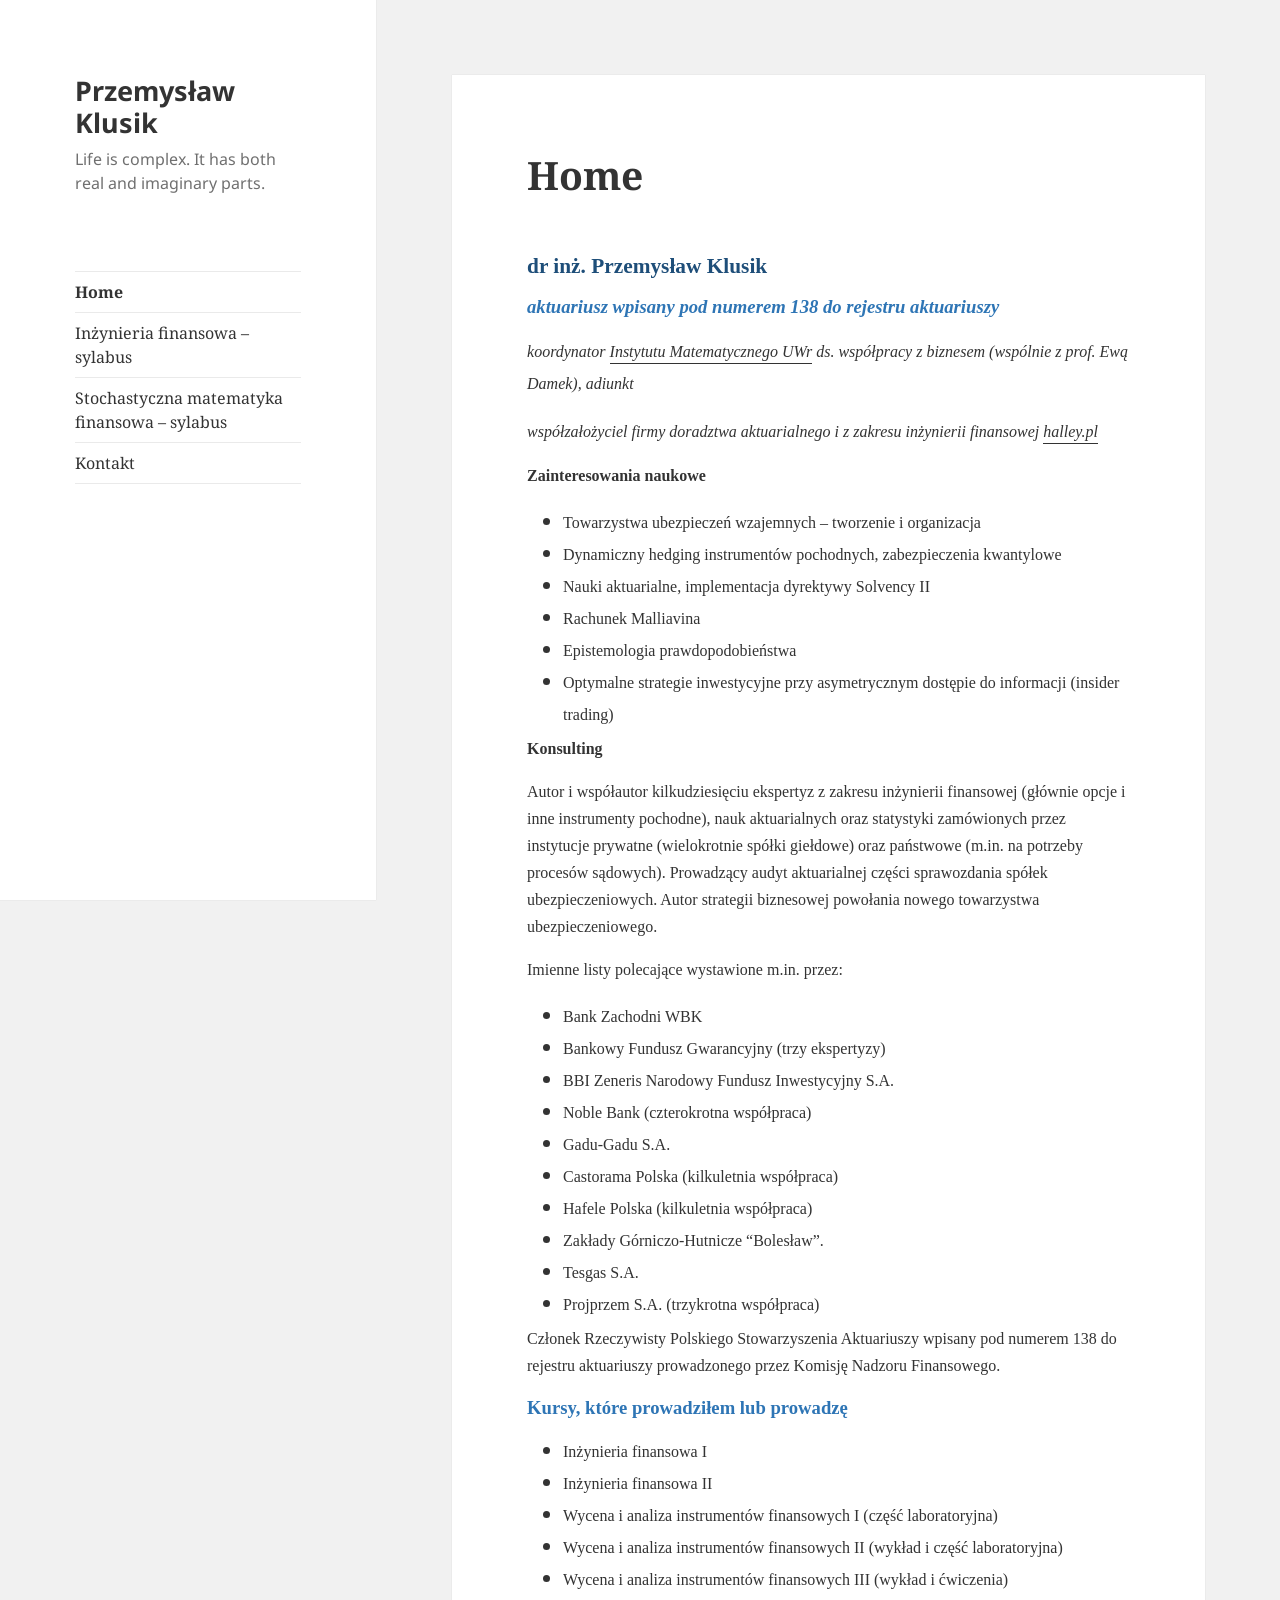
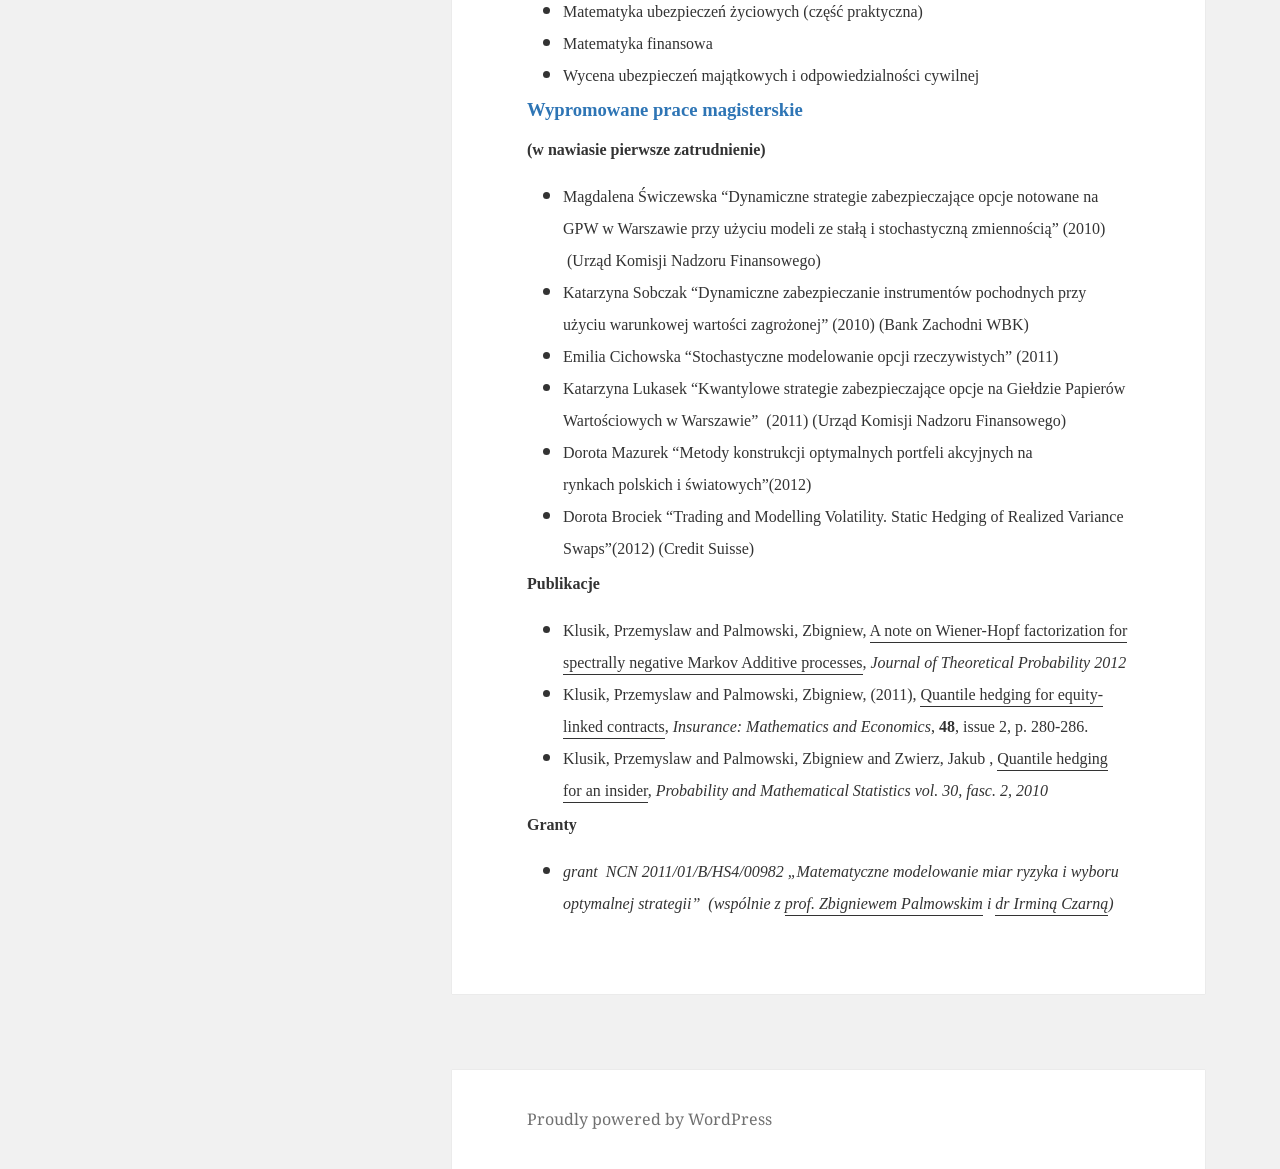
<file: index.html>
<!DOCTYPE html>
<html lang="en-US" class="no-js">
<head>
	<meta charset="UTF-8">
	<meta name="viewport" content="width=device-width">
	<link rel="profile" href="https://gmpg.org/xfn/11">
	
	<!--[if lt IE 9]>
	<script src="/wp-content/themes/twentyfifteen/js/html5.js?ver=3.7.0"></script>
	<![endif]-->
	<script>(function(html){html.className = html.className.replace(/\bno-js\b/,'js')})(document.documentElement);</script>
<title>Przemysław Klusik &#8211; Life is complex. It has both real and imaginary parts.</title>

<link rel='dns-prefetch' href='//fonts.googleapis.com' />
<link rel='dns-prefetch' href='//s.w.org' />
<link href='https://fonts.gstatic.com' crossorigin rel='preconnect' />
<link rel="alternate" type="application/rss+xml" title="Przemysław Klusik &raquo; Feed" href="/feed/" />
<link rel="alternate" type="application/rss+xml" title="Przemysław Klusik &raquo; Comments Feed" href="/comments/feed/" />
		<script>
			window._wpemojiSettings = {"baseUrl":"https:\/\/s.w.org\/images\/core\/emoji\/13.0.0\/72x72\/","ext":".png","svgUrl":"https:\/\/s.w.org\/images\/core\/emoji\/13.0.0\/svg\/","svgExt":".svg","source":{"concatemoji":"https:\/\/klusik.pl\/wp-includes\/js\/wp-emoji-release.min.js?ver=5.5.11"}};
			!function(e,a,t){var n,r,o,i=a.createElement("canvas"),p=i.getContext&&i.getContext("2d");function s(e,t){var a=String.fromCharCode;p.clearRect(0,0,i.width,i.height),p.fillText(a.apply(this,e),0,0);e=i.toDataURL();return p.clearRect(0,0,i.width,i.height),p.fillText(a.apply(this,t),0,0),e===i.toDataURL()}function c(e){var t=a.createElement("script");t.src=e,t.defer=t.type="text/javascript",a.getElementsByTagName("head")[0].appendChild(t)}for(o=Array("flag","emoji"),t.supports={everything:!0,everythingExceptFlag:!0},r=0;r<o.length;r++)t.supports[o[r]]=function(e){if(!p||!p.fillText)return!1;switch(p.textBaseline="top",p.font="600 32px Arial",e){case"flag":return s([127987,65039,8205,9895,65039],[127987,65039,8203,9895,65039])?!1:!s([55356,56826,55356,56819],[55356,56826,8203,55356,56819])&&!s([55356,57332,56128,56423,56128,56418,56128,56421,56128,56430,56128,56423,56128,56447],[55356,57332,8203,56128,56423,8203,56128,56418,8203,56128,56421,8203,56128,56430,8203,56128,56423,8203,56128,56447]);case"emoji":return!s([55357,56424,8205,55356,57212],[55357,56424,8203,55356,57212])}return!1}(o[r]),t.supports.everything=t.supports.everything&&t.supports[o[r]],"flag"!==o[r]&&(t.supports.everythingExceptFlag=t.supports.everythingExceptFlag&&t.supports[o[r]]);t.supports.everythingExceptFlag=t.supports.everythingExceptFlag&&!t.supports.flag,t.DOMReady=!1,t.readyCallback=function(){t.DOMReady=!0},t.supports.everything||(n=function(){t.readyCallback()},a.addEventListener?(a.addEventListener("DOMContentLoaded",n,!1),e.addEventListener("load",n,!1)):(e.attachEvent("onload",n),a.attachEvent("onreadystatechange",function(){"complete"===a.readyState&&t.readyCallback()})),(n=t.source||{}).concatemoji?c(n.concatemoji):n.wpemoji&&n.twemoji&&(c(n.twemoji),c(n.wpemoji)))}(window,document,window._wpemojiSettings);
		</script>
		<style>
img.wp-smiley,
img.emoji {
	display: inline !important;
	border: none !important;
	box-shadow: none !important;
	height: 1em !important;
	width: 1em !important;
	margin: 0 .07em !important;
	vertical-align: -0.1em !important;
	background: none !important;
	padding: 0 !important;
}
</style>
	<link rel='stylesheet' id='wp-block-library-css'  href='/wp-includes/css/dist/block-library/style.min.css?ver=5.5.11' media='all' />
<link rel='stylesheet' id='wp-block-library-theme-css'  href='/wp-includes/css/dist/block-library/theme.min.css?ver=5.5.11' media='all' />
<link rel='stylesheet' id='twentyfifteen-fonts-css'  href='https://fonts.googleapis.com/css?family=Noto+Sans%3A400italic%2C700italic%2C400%2C700%7CNoto+Serif%3A400italic%2C700italic%2C400%2C700%7CInconsolata%3A400%2C700&#038;subset=latin%2Clatin-ext&#038;display=fallback' media='all' />
<link rel='stylesheet' id='genericons-css'  href='/wp-content/themes/twentyfifteen/genericons/genericons.css?ver=3.2' media='all' />
<link rel='stylesheet' id='twentyfifteen-style-css'  href='/wp-content/themes/twentyfifteen/style.css?ver=20190507' media='all' />
<link rel='stylesheet' id='twentyfifteen-block-style-css'  href='/wp-content/themes/twentyfifteen/css/blocks.css?ver=20190102' media='all' />
<!--[if lt IE 9]>
<link rel='stylesheet' id='twentyfifteen-ie-css'  href='/wp-content/themes/twentyfifteen/css/ie.css?ver=20170916' media='all' />
<![endif]-->
<!--[if lt IE 8]>
<link rel='stylesheet' id='twentyfifteen-ie7-css'  href='/wp-content/themes/twentyfifteen/css/ie7.css?ver=20141210' media='all' />
<![endif]-->
<script src='/wp-includes/js/jquery/jquery.js?ver=1.12.4-wp' id='jquery-core-js'></script>
<link rel="https://api.w.org/" href="/wp-json/" /><link rel="alternate" type="application/json" href="/wp-json/wp/v2/pages/6" />
<link rel="wlwmanifest" type="application/wlwmanifest+xml" href="/wp-includes/wlwmanifest.xml" /> 
<meta name="generator" content="WordPress 5.5.11" />
<link rel="canonical" href="/" />
<link rel='shortlink' href='/' />
<link rel="alternate" type="application/json+oembed" href="/wp-json/oembed/1.0/embed?url=https%3A%2F%2Fklusik.pl%2F" />
<link rel="alternate" type="text/xml+oembed" href="/wp-json/oembed/1.0/embed?url=https%3A%2F%2Fklusik.pl%2F&#038;format=xml" />
<meta name="generator" content="Elementor 3.11.1; settings: css_print_method-external, google_font-enabled, font_display-auto">
</head>

<body class="home page-template-default page page-id-6 wp-embed-responsive elementor-default elementor-kit-8">
<div id="page" class="hfeed site">
	<a class="skip-link screen-reader-text" href="#content">Skip to content</a>

	<div id="sidebar" class="sidebar">
		<header id="masthead" class="site-header" role="banner">
			<div class="site-branding">
										<p class="site-title"><a href="/" rel="home">Przemysław Klusik</a></p>
												<p class="site-description">Life is complex. It has both real and imaginary parts.</p>
										<button class="secondary-toggle">Menu and widgets</button>
			</div><!-- .site-branding -->
		</header><!-- .site-header -->

			<div id="secondary" class="secondary">

					<nav id="site-navigation" class="main-navigation" role="navigation">
				<div class="menu-menu-container"><ul id="menu-menu" class="nav-menu"><li id="menu-item-64" class="menu-item menu-item-type-post_type menu-item-object-page menu-item-home current-menu-item page_item page-item-6 current_page_item menu-item-64"><a href="/" aria-current="page">Home</a></li>
<li id="menu-item-390" class="menu-item menu-item-type-post_type menu-item-object-page menu-item-390"><a href="/inzynieria-finansowa-opis-kursu/">Inżynieria finansowa &#8211; sylabus</a></li>
<li id="menu-item-408" class="menu-item menu-item-type-post_type menu-item-object-page menu-item-408"><a href="/stochastyczna-matematyka-finansowa/">Stochastyczna matematyka finansowa – sylabus</a></li>
<li id="menu-item-60" class="menu-item menu-item-type-post_type menu-item-object-page menu-item-60"><a href="/kontakt/">Kontakt</a></li>
</ul></div>			</nav><!-- .main-navigation -->
		
		
		
	</div><!-- .secondary -->

	</div><!-- .sidebar -->

	<div id="content" class="site-content">

	<div id="primary" class="content-area">
		<main id="main" class="site-main" role="main">

		
<article id="post-6" class="post-6 page type-page status-publish hentry">
	
	<header class="entry-header">
		<h1 class="entry-title">Home</h1>	</header><!-- .entry-header -->

	<div class="entry-content">
		<h1 lang="pl" style="margin-top: 5pt; margin-bottom: 12pt; font-family: Calibri; font-size: 16.0pt; color: #1e4e79;">dr inż. Przemysław Klusik</h1>
<h2 lang="pl" style="margin-top: 5pt; margin-bottom: 12pt; font-family: Calibri; font-size: 14.0pt; color: #2e75b5;"><span style="font-style: italic;">aktuariusz wpisany pod numerem 138 do rejestru aktuariuszy</span></h2>
<p lang="pl" style="margin-top: 5pt; margin-bottom: 12pt;"><span style="font-style: italic; font-family: Verdana; font-size: 12.0pt;">koordynator </span><a href="http://www.math.uni.wroc.pl/"><span style="font-style: italic; font-family: Verdana; font-size: 12.0pt;">Instytutu Matematycznego UWr</span></a><span style="font-style: italic; font-family: Verdana; font-size: 12.0pt;"> ds. współpracy z biznesem (wspólnie z prof. Ewą Damek), adiunkt </span></p>
<p lang="pl" style="margin-top: 5pt; margin-bottom: 12pt;"><span style="font-style: italic; font-family: Verdana; font-size: 12.0pt;">współzałożyciel firmy doradztwa aktuarialnego i z zakresu inżynierii finansowej </span><a href="http://halley.pl/"><span style="font-style: italic; font-family: Verdana; font-size: 12.0pt;">halley.pl</span></a></p>
<p lang="pl" style="margin-top: 5pt; margin-bottom: 12pt; font-family: Verdana; font-size: 12.0pt;"><span style="font-weight: bold;">Zainteresowania naukowe</span></p>
<ul style="margin-left: .375in; direction: ltr; unicode-bidi: embed; margin-top: 0in; margin-bottom: 0in;" type="disc">
<li lang="pl" style="margin-top: 0; margin-bottom: 0; vertical-align: middle;"><span style="font-family: Verdana; font-size: 12.0pt;">Towarzystwa ubezpieczeń wzajemnych &#8211; tworzenie i organizacja</span></li>
<li lang="pl" style="margin-top: 0; margin-bottom: 0; vertical-align: middle;"><span style="font-family: Verdana; font-size: 12.0pt;">Dynamiczny hedging instrumentów pochodnych, zabezpieczenia kwantylowe</span></li>
<li lang="pl" style="margin-top: 0; margin-bottom: 0; vertical-align: middle;"><span style="font-family: Verdana; font-size: 12.0pt;">Nauki aktuarialne, implementacja dyrektywy Solvency II</span></li>
<li lang="pl" style="margin-top: 0; margin-bottom: 0; vertical-align: middle;"><span style="font-family: Verdana; font-size: 12.0pt;">Rachunek Malliavina</span></li>
<li lang="pl" style="margin-top: 0; margin-bottom: 0; vertical-align: middle;"><span style="font-family: Verdana; font-size: 12.0pt;">Epistemologia prawdopodobieństwa</span></li>
<li lang="pl" style="margin-top: 0; margin-bottom: 0; vertical-align: middle;"><span style="font-family: Verdana; font-size: 12.0pt;">Optymalne strategie inwestycyjne przy asymetrycznym dostępie do informacji (insider trading)</span></li>
</ul>
<p lang="pl" style="margin-top: 5pt; margin-bottom: 12pt; font-family: Verdana; font-size: 12.0pt;"><span style="font-weight: bold;">Konsulting</span></p>
<p lang="pl" style="margin-top: 5pt; margin-bottom: 12pt; font-family: Verdana; font-size: 12.0pt;">Autor i współautor kilkudziesięciu ekspertyz z zakresu inżynierii finansowej (głównie opcje i inne instrumenty pochodne), nauk aktuarialnych oraz statystyki zamówionych przez instytucje prywatne (wielokrotnie spółki giełdowe) oraz państwowe (m.in. na potrzeby procesów sądowych). Prowadzący audyt aktuarialnej części sprawozdania spółek ubezpieczeniowych. Autor strategii biznesowej powołania nowego towarzystwa ubezpieczeniowego.</p>
<p lang="pl" style="margin-top: 5pt; margin-bottom: 12pt; font-family: Verdana; font-size: 12.0pt;">Imienne listy polecające wystawione m.in. przez:</p>
<ul style="margin-left: .375in; direction: ltr; unicode-bidi: embed; margin-top: 0in; margin-bottom: 0in;" type="disc">
<li lang="pl" style="margin-top: 0; margin-bottom: 0; vertical-align: middle;"><span style="font-family: Verdana; font-size: 12.0pt;">Bank Zachodni WBK</span></li>
<li lang="pl" style="margin-top: 0; margin-bottom: 0; vertical-align: middle;"><span style="font-family: Verdana; font-size: 12.0pt;">Bankowy Fundusz Gwarancyjny (trzy ekspertyzy)</span></li>
<li lang="pl" style="margin-top: 0; margin-bottom: 0; vertical-align: middle;"><span style="font-family: Verdana; font-size: 12.0pt;">BBI Zeneris Narodowy Fundusz Inwestycyjny S.A.</span></li>
<li lang="pl" style="margin-top: 0; margin-bottom: 0; vertical-align: middle;"><span style="font-family: Verdana; font-size: 12.0pt;">Noble Bank (czterokrotna współpraca)</span></li>
<li lang="pl" style="margin-top: 0; margin-bottom: 0; vertical-align: middle;"><span style="font-family: Verdana; font-size: 12.0pt;">Gadu-Gadu S.A.</span></li>
<li lang="pl" style="margin-top: 0; margin-bottom: 0; vertical-align: middle;"><span style="font-family: Verdana; font-size: 12.0pt;">Castorama Polska (kilkuletnia współpraca)</span></li>
<li lang="pl" style="margin-top: 0; margin-bottom: 0; vertical-align: middle;"><span style="font-family: Verdana; font-size: 12.0pt;">Hafele Polska (kilkuletnia współpraca)</span></li>
<li lang="pl" style="margin-top: 0; margin-bottom: 0; vertical-align: middle;"><span style="font-family: Verdana; font-size: 12.0pt;">Zakłady Górniczo-Hutnicze &#8220;Bolesław&#8221;.</span></li>
<li lang="pl" style="margin-top: 0; margin-bottom: 0; vertical-align: middle;"><span style="font-family: Verdana; font-size: 12.0pt;">Tesgas S.A.</span></li>
<li lang="pl" style="margin-top: 0; margin-bottom: 0; vertical-align: middle;"><span style="font-family: Verdana; font-size: 12.0pt;">Projprzem S.A. (trzykrotna współpraca)</span></li>
</ul>
<p lang="pl" style="margin-top: 5pt; margin-bottom: 12pt; font-family: Verdana; font-size: 12.0pt;">Członek Rzeczywisty Polskiego Stowarzyszenia Aktuariuszy wpisany pod numerem 138 do rejestru aktuariuszy prowadzonego przez Komisję Nadzoru Finansowego.</p>
<h2 lang="pl" style="margin-top: 5pt; margin-bottom: 12pt; font-family: Calibri; font-size: 14.0pt; color: #2e75b5;"><span style="font-weight: bold;">Kursy, które prowadziłem lub prowadzę</span></h2>
<ul style="margin-left: .375in; direction: ltr; unicode-bidi: embed; margin-top: 0in; margin-bottom: 0in;" type="disc">
<li lang="pl" style="margin-top: 0; margin-bottom: 0; vertical-align: middle;"><span style="font-family: Verdana; font-size: 12.0pt;">Inżynieria finansowa I</span></li>
<li lang="pl" style="margin-top: 0; margin-bottom: 0; vertical-align: middle;"><span style="font-family: Verdana; font-size: 12.0pt;">Inżynieria finansowa II</span></li>
<li lang="pl" style="margin-top: 0; margin-bottom: 0; vertical-align: middle;"><span style="font-family: Verdana; font-size: 12.0pt;">Wycena i analiza instrumentów finansowych I (część laboratoryjna)</span></li>
<li lang="pl" style="margin-top: 0; margin-bottom: 0; vertical-align: middle;"><span style="font-family: Verdana; font-size: 12.0pt;">Wycena i analiza instrumentów finansowych II (wykład i część laboratoryjna)</span></li>
<li lang="pl" style="margin-top: 0; margin-bottom: 0; vertical-align: middle;"><span style="font-family: Verdana; font-size: 12.0pt;">Wycena i analiza instrumentów finansowych III (wykład i ćwiczenia)</span></li>
<li lang="pl" style="margin-top: 0; margin-bottom: 0; vertical-align: middle;"><span style="font-family: Verdana; font-size: 12.0pt;">Matematyka ubezpieczeń życiowych (część praktyczna)</span></li>
<li lang="pl" style="margin-top: 0; margin-bottom: 0; vertical-align: middle;"><span style="font-family: Verdana; font-size: 12.0pt;">Matematyka finansowa</span></li>
<li lang="pl" style="margin-top: 0; margin-bottom: 0; vertical-align: middle;"><span style="font-family: Verdana; font-size: 12.0pt;">Wycena ubezpieczeń majątkowych i odpowiedzialności cywilnej </span></li>
</ul>
<h2 lang="pl" style="margin-top: 5pt; margin-bottom: 12pt; font-family: Calibri; font-size: 14.0pt; color: #2e75b5;"><span style="font-weight: bold;">Wypromowane prace magisterskie</span></h2>
<p lang="pl" style="margin-top: 5pt; margin-bottom: 12pt; font-family: Verdana; font-size: 12.0pt;"><span style="font-weight: bold;">(w nawiasie pierwsze zatrudnienie)</span></p>
<ul style="margin-left: .375in; direction: ltr; unicode-bidi: embed; margin-top: 0in; margin-bottom: 0in;" type="disc">
<li lang="pl" style="margin-top: 0; margin-bottom: 0; vertical-align: middle;"><span style="font-family: Verdana; font-size: 12.0pt;">Magdalena Świczewska &#8220;Dynamiczne strategie zabezpieczające opcje notowane na GPW w Warszawie przy użyciu modeli ze stałą i stochastyczną zmiennością&#8221; (2010)  (Urząd Komisji Nadzoru Finansowego)</span></li>
<li lang="pl" style="margin-top: 0; margin-bottom: 0; vertical-align: middle;"><span style="font-family: Verdana; font-size: 12.0pt;">Katarzyna Sobczak &#8220;Dynamiczne zabezpieczanie instrumentów pochodnych przy użyciu warunkowej wartości zagrożonej&#8221; (2010) (Bank Zachodni WBK)</span></li>
<li lang="pl" style="margin-top: 0; margin-bottom: 0; vertical-align: middle;"><span style="font-family: Verdana; font-size: 12.0pt;">Emilia Cichowska &#8220;Stochastyczne modelowanie opcji rzeczywistych&#8221; (2011)</span></li>
<li lang="pl" style="margin-top: 0; margin-bottom: 0; vertical-align: middle;"><span style="font-family: Verdana; font-size: 12.0pt;">Katarzyna Lukasek &#8220;Kwantylowe strategie zabezpieczające opcje na Giełdzie Papierów Wartościowych w Warszawie&#8221;  (2011) (Urząd Komisji Nadzoru Finansowego)</span></li>
<li lang="pl" style="margin-top: 0; margin-bottom: 0; vertical-align: middle;"><span style="font-family: Verdana; font-size: 12.0pt;">Dorota Mazurek &#8220;Metody konstrukcji optymalnych portfeli akcyjnych na rynkach polskich i światowych&#8221;(2012)</span></li>
<li lang="pl" style="margin-top: 0; margin-bottom: 0; vertical-align: middle;"><span style="font-family: Verdana; font-size: 12.0pt;">Dorota Brociek &#8220;Trading and Modelling Volatility. Static Hedging of Realized Variance Swaps&#8221;(2012) (Credit Suisse)</span></li>
</ul>
<p lang="pl" style="margin-top: 5pt; margin-bottom: 12pt; font-family: Verdana; font-size: 12.0pt;"><span style="font-weight: bold;">Publikacje</span></p>
<ul style="margin-left: .375in; direction: ltr; unicode-bidi: embed; margin-top: 0in; margin-bottom: 0in;" type="disc">
<li lang="pl" style="margin-top: 0; margin-bottom: 0; vertical-align: middle;"><span style="font-family: Verdana; font-size: 12.0pt;">Klusik, Przemyslaw and Palmowski, Zbigniew, </span><a href="http://link.springer.com/content/pdf/10.1007%2Fs10959-012-0425-4.pdf"><span style="font-family: Verdana; font-size: 12.0pt;">A note on Wiener-Hopf factorization for spectrally negative Markov Additive processes</span></a><span style="font-family: Verdana; font-size: 12.0pt;">, </span><span style="font-style: italic; font-family: Verdana; font-size: 12.0pt;">Journal of Theoretical Probability 2012</span></li>
<li lang="pl" style="margin-top: 0; margin-bottom: 0; vertical-align: middle;"><span style="font-family: Verdana; font-size: 12.0pt;">Klusik, Przemyslaw and Palmowski, Zbigniew, (2011), </span><a href="http://econpapers.repec.org/RePEc:eee:insuma:v:48:y:2011:i:2:p:280-286"><span style="font-family: Verdana; font-size: 12.0pt;">Quantile hedging for equity-linked contracts</span></a><span style="font-family: Verdana; font-size: 12.0pt;">, </span><span style="font-style: italic; font-family: Verdana; font-size: 12.0pt;">Insurance: Mathematics and Economics</span><span style="font-family: Verdana; font-size: 12.0pt;">, </span><span style="font-weight: bold; font-family: Verdana; font-size: 12.0pt;">48</span><span style="font-family: Verdana; font-size: 12.0pt;">, issue 2, p. 280-286.</span></li>
<li lang="pl" style="margin-top: 0; margin-bottom: 0; vertical-align: middle;"><span style="font-family: Verdana; font-size: 12.0pt;">Klusik, Przemyslaw and Palmowski, Zbigniew and Zwierz, Jakub , </span><a href="http://www.math.uni.wroc.pl/~pms/publicationsArticle.php?nr=30.2&amp;nrA=5&amp;ppB=%20247&amp;ppE=%20258"><span style="font-family: Verdana; font-size: 12.0pt;">Quantile hedging for an insider</span></a><span style="font-family: Verdana; font-size: 12.0pt;">, </span><span style="font-style: italic; font-family: Verdana; font-size: 12.0pt;">Probability and Mathematical Statistics vol. 30, fasc. 2, 2010</span></li>
</ul>
<p lang="pl" style="margin-top: 5pt; margin-bottom: 12pt; font-family: Verdana; font-size: 12.0pt;"><span style="font-weight: bold;">Granty</span></p>
<ul style="margin-left: .375in; direction: ltr; unicode-bidi: embed; margin-top: 0in; margin-bottom: 0in;" type="disc">
<li lang="pl" style="margin-top: 0; margin-bottom: 0; vertical-align: middle;"><span style="font-style: italic; font-family: Verdana; font-size: 12.0pt;">grant  NCN 2011/01/B/HS4/00982 „Matematyczne modelowanie miar ryzyka i wyboru optymalnej strategii&#8221;  (wspólnie z </span><a href="http://www.math.uni.wroc.pl/~zpalma/"><span style="font-style: italic; font-family: Verdana; font-size: 12.0pt;">prof. Zbigniewem Palmowskim</span></a><span style="font-style: italic; font-family: Verdana; font-size: 12.0pt;"> i </span><a href="http://www.math.uni.wroc.pl/~czarna/"><span style="font-style: italic; font-family: Verdana; font-size: 12.0pt;">dr Irminą Czarną</span></a><span style="font-style: italic; font-family: Verdana; font-size: 12.0pt;">)</span></li>
</ul>
			</div><!-- .entry-content -->

	
</article><!-- #post-6 -->

		</main><!-- .site-main -->
	</div><!-- .content-area -->


	</div><!-- .site-content -->

	<footer id="colophon" class="site-footer" role="contentinfo">
		<div class="site-info">
									<a href="https://wordpress.org/" class="imprint">
				Proudly powered by WordPress			</a>
		</div><!-- .site-info -->
	</footer><!-- .site-footer -->

</div><!-- .site -->

<script src='/wp-content/themes/twentyfifteen/js/skip-link-focus-fix.js?ver=20141028' id='twentyfifteen-skip-link-focus-fix-js'></script>
<script id='twentyfifteen-script-js-extra'>
var screenReaderText = {"expand":"<span class=\"screen-reader-text\">expand child menu<\/span>","collapse":"<span class=\"screen-reader-text\">collapse child menu<\/span>"};
</script>
<script src='/wp-content/themes/twentyfifteen/js/functions.js?ver=20171218' id='twentyfifteen-script-js'></script>
<script src='/wp-includes/js/wp-embed.min.js?ver=5.5.11' id='wp-embed-js'></script>

</body>
</html>
</file>
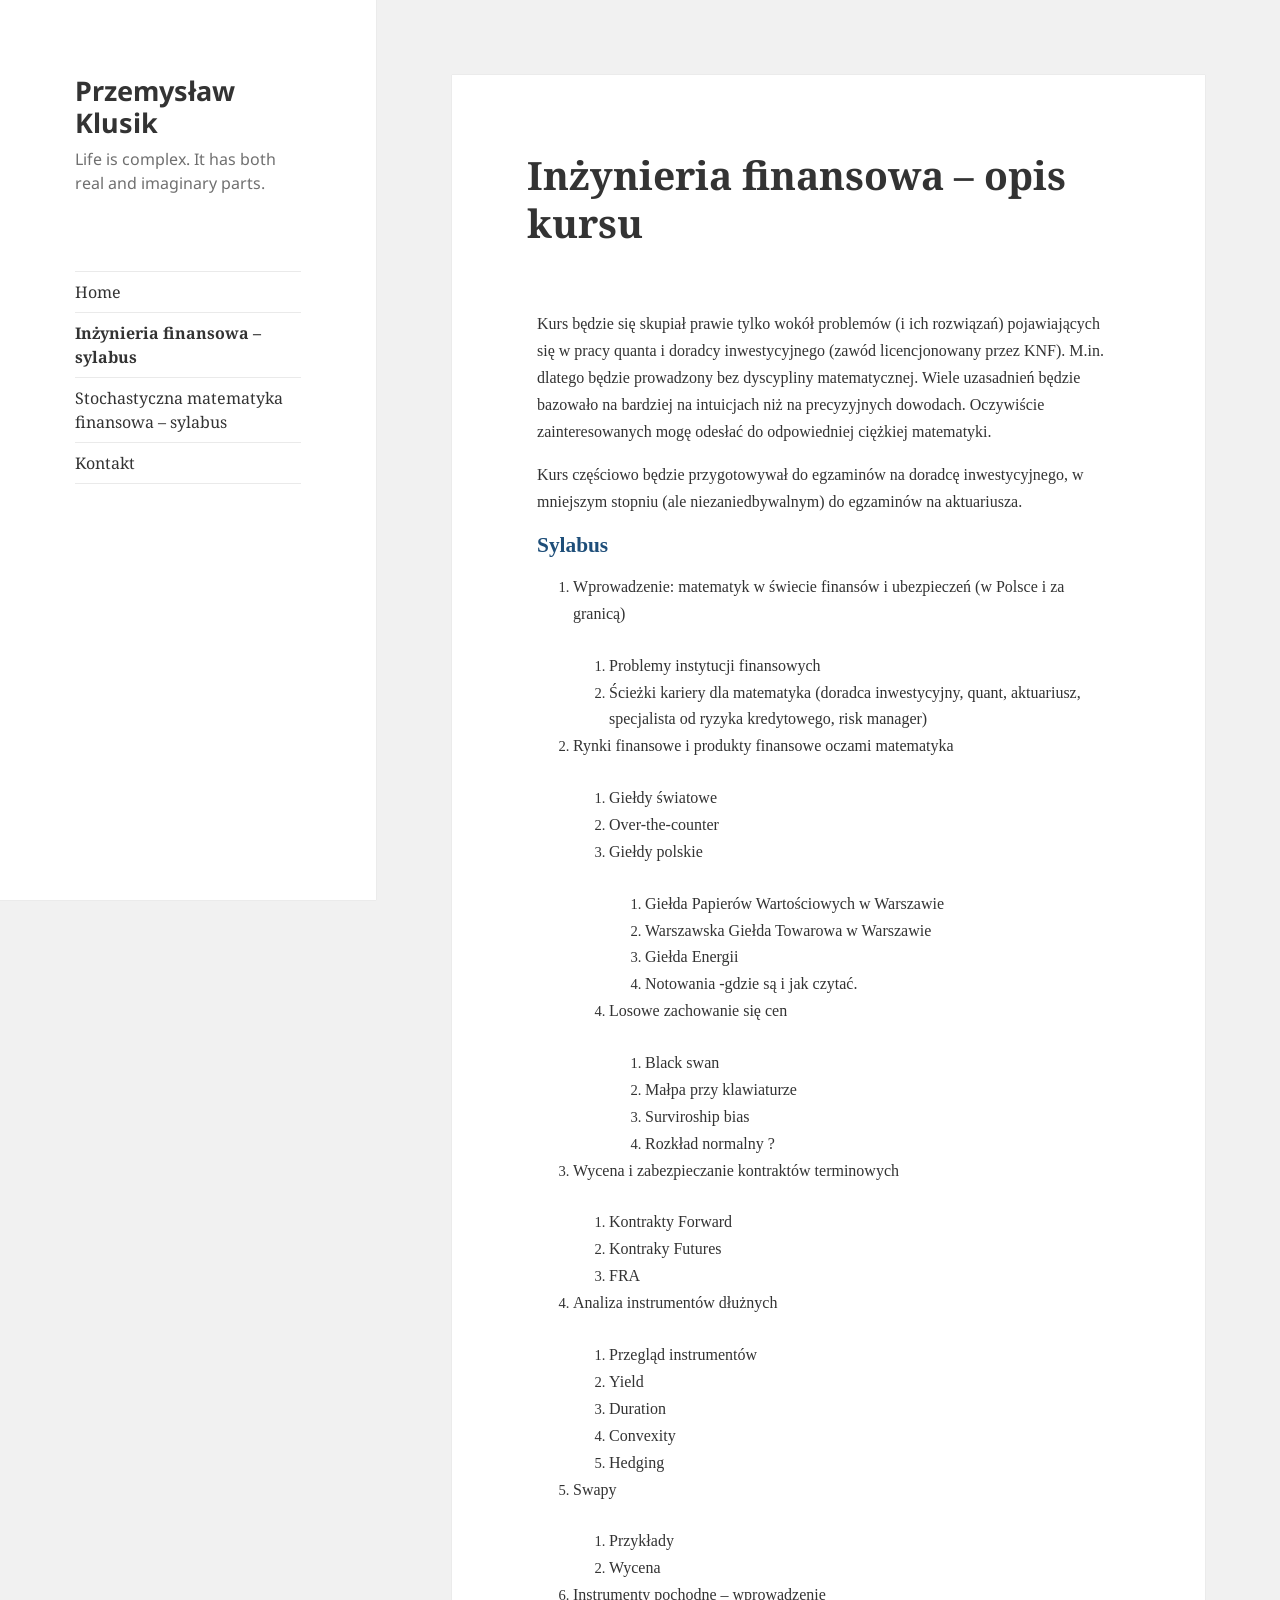
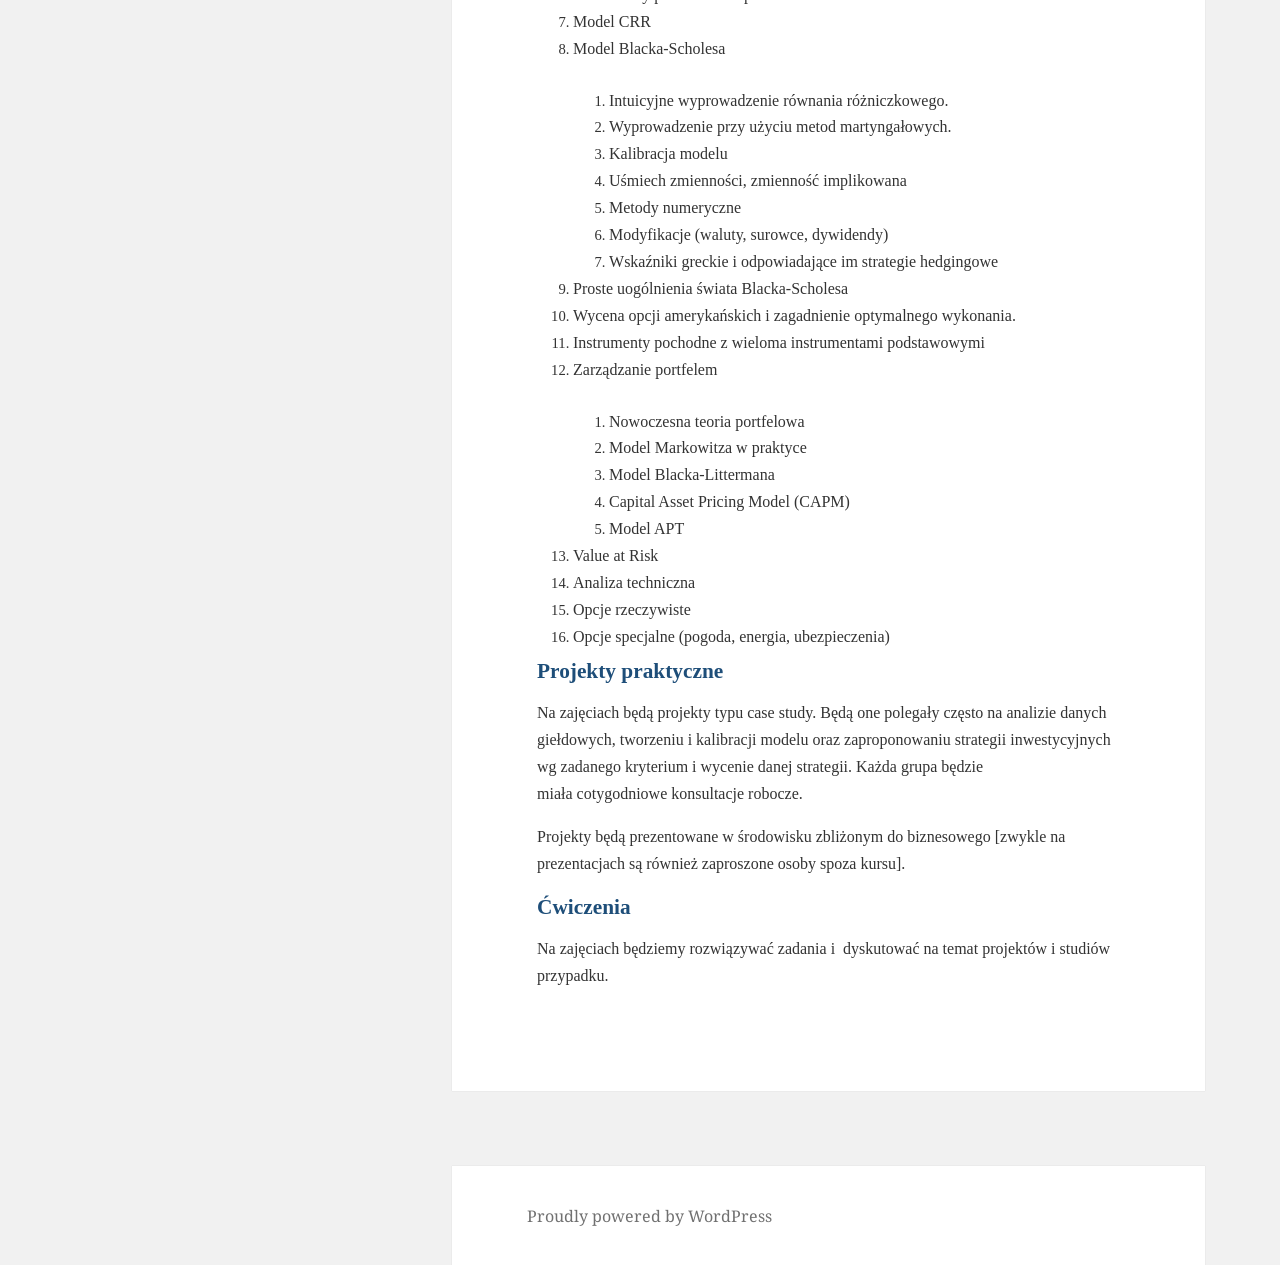
<file: inzynieria-finansowa-opis-kursu/index.html>
<!DOCTYPE html>
<html lang="en-US" class="no-js">
<head>
	<meta charset="UTF-8">
	<meta name="viewport" content="width=device-width">
	<link rel="profile" href="https://gmpg.org/xfn/11">
	
	<!--[if lt IE 9]>
	<script src="/wp-content/themes/twentyfifteen/js/html5.js?ver=3.7.0"></script>
	<![endif]-->
	<script>(function(html){html.className = html.className.replace(/\bno-js\b/,'js')})(document.documentElement);</script>
<title>Inżynieria finansowa &#8211; opis kursu &#8211; Przemysław Klusik</title>

<link rel='dns-prefetch' href='//fonts.googleapis.com' />
<link rel='dns-prefetch' href='//s.w.org' />
<link href='https://fonts.gstatic.com' crossorigin rel='preconnect' />
<link rel="alternate" type="application/rss+xml" title="Przemysław Klusik &raquo; Feed" href="/feed/" />
<link rel="alternate" type="application/rss+xml" title="Przemysław Klusik &raquo; Comments Feed" href="/comments/feed/" />
		<script>
			window._wpemojiSettings = {"baseUrl":"https:\/\/s.w.org\/images\/core\/emoji\/13.0.0\/72x72\/","ext":".png","svgUrl":"https:\/\/s.w.org\/images\/core\/emoji\/13.0.0\/svg\/","svgExt":".svg","source":{"concatemoji":"https:\/\/klusik.pl\/wp-includes\/js\/wp-emoji-release.min.js?ver=5.5.11"}};
			!function(e,a,t){var n,r,o,i=a.createElement("canvas"),p=i.getContext&&i.getContext("2d");function s(e,t){var a=String.fromCharCode;p.clearRect(0,0,i.width,i.height),p.fillText(a.apply(this,e),0,0);e=i.toDataURL();return p.clearRect(0,0,i.width,i.height),p.fillText(a.apply(this,t),0,0),e===i.toDataURL()}function c(e){var t=a.createElement("script");t.src=e,t.defer=t.type="text/javascript",a.getElementsByTagName("head")[0].appendChild(t)}for(o=Array("flag","emoji"),t.supports={everything:!0,everythingExceptFlag:!0},r=0;r<o.length;r++)t.supports[o[r]]=function(e){if(!p||!p.fillText)return!1;switch(p.textBaseline="top",p.font="600 32px Arial",e){case"flag":return s([127987,65039,8205,9895,65039],[127987,65039,8203,9895,65039])?!1:!s([55356,56826,55356,56819],[55356,56826,8203,55356,56819])&&!s([55356,57332,56128,56423,56128,56418,56128,56421,56128,56430,56128,56423,56128,56447],[55356,57332,8203,56128,56423,8203,56128,56418,8203,56128,56421,8203,56128,56430,8203,56128,56423,8203,56128,56447]);case"emoji":return!s([55357,56424,8205,55356,57212],[55357,56424,8203,55356,57212])}return!1}(o[r]),t.supports.everything=t.supports.everything&&t.supports[o[r]],"flag"!==o[r]&&(t.supports.everythingExceptFlag=t.supports.everythingExceptFlag&&t.supports[o[r]]);t.supports.everythingExceptFlag=t.supports.everythingExceptFlag&&!t.supports.flag,t.DOMReady=!1,t.readyCallback=function(){t.DOMReady=!0},t.supports.everything||(n=function(){t.readyCallback()},a.addEventListener?(a.addEventListener("DOMContentLoaded",n,!1),e.addEventListener("load",n,!1)):(e.attachEvent("onload",n),a.attachEvent("onreadystatechange",function(){"complete"===a.readyState&&t.readyCallback()})),(n=t.source||{}).concatemoji?c(n.concatemoji):n.wpemoji&&n.twemoji&&(c(n.twemoji),c(n.wpemoji)))}(window,document,window._wpemojiSettings);
		</script>
		<style>
img.wp-smiley,
img.emoji {
	display: inline !important;
	border: none !important;
	box-shadow: none !important;
	height: 1em !important;
	width: 1em !important;
	margin: 0 .07em !important;
	vertical-align: -0.1em !important;
	background: none !important;
	padding: 0 !important;
}
</style>
	<link rel='stylesheet' id='wp-block-library-css'  href='/wp-includes/css/dist/block-library/style.min.css?ver=5.5.11' media='all' />
<link rel='stylesheet' id='wp-block-library-theme-css'  href='/wp-includes/css/dist/block-library/theme.min.css?ver=5.5.11' media='all' />
<link rel='stylesheet' id='twentyfifteen-fonts-css'  href='https://fonts.googleapis.com/css?family=Noto+Sans%3A400italic%2C700italic%2C400%2C700%7CNoto+Serif%3A400italic%2C700italic%2C400%2C700%7CInconsolata%3A400%2C700&#038;subset=latin%2Clatin-ext&#038;display=fallback' media='all' />
<link rel='stylesheet' id='genericons-css'  href='/wp-content/themes/twentyfifteen/genericons/genericons.css?ver=3.2' media='all' />
<link rel='stylesheet' id='twentyfifteen-style-css'  href='/wp-content/themes/twentyfifteen/style.css?ver=20190507' media='all' />
<link rel='stylesheet' id='twentyfifteen-block-style-css'  href='/wp-content/themes/twentyfifteen/css/blocks.css?ver=20190102' media='all' />
<!--[if lt IE 9]>
<link rel='stylesheet' id='twentyfifteen-ie-css'  href='/wp-content/themes/twentyfifteen/css/ie.css?ver=20170916' media='all' />
<![endif]-->
<!--[if lt IE 8]>
<link rel='stylesheet' id='twentyfifteen-ie7-css'  href='/wp-content/themes/twentyfifteen/css/ie7.css?ver=20141210' media='all' />
<![endif]-->
<link rel='stylesheet' id='elementor-icons-css'  href='/wp-content/plugins/elementor/assets/lib/eicons/css/elementor-icons.min.css?ver=5.18.0' media='all' />
<link rel='stylesheet' id='elementor-frontend-legacy-css'  href='/wp-content/plugins/elementor/assets/css/frontend-legacy.min.css?ver=3.11.1' media='all' />
<link rel='stylesheet' id='elementor-frontend-css'  href='/wp-content/plugins/elementor/assets/css/frontend.min.css?ver=3.11.1' media='all' />
<link rel='stylesheet' id='swiper-css'  href='/wp-content/plugins/elementor/assets/lib/swiper/css/swiper.min.css?ver=5.3.6' media='all' />
<link rel='stylesheet' id='elementor-post-8-css'  href='/wp-content/uploads/elementor/css/post-8.css?ver=1706810102' media='all' />
<link rel='stylesheet' id='font-awesome-5-all-css'  href='/wp-content/plugins/elementor/assets/lib/font-awesome/css/all.min.css?ver=3.11.1' media='all' />
<link rel='stylesheet' id='font-awesome-4-shim-css'  href='/wp-content/plugins/elementor/assets/lib/font-awesome/css/v4-shims.min.css?ver=3.11.1' media='all' />
<link rel='stylesheet' id='google-fonts-1-css'  href='https://fonts.googleapis.com/css?family=Roboto%3A100%2C100italic%2C200%2C200italic%2C300%2C300italic%2C400%2C400italic%2C500%2C500italic%2C600%2C600italic%2C700%2C700italic%2C800%2C800italic%2C900%2C900italic%7CRoboto+Slab%3A100%2C100italic%2C200%2C200italic%2C300%2C300italic%2C400%2C400italic%2C500%2C500italic%2C600%2C600italic%2C700%2C700italic%2C800%2C800italic%2C900%2C900italic&#038;display=auto&#038;ver=5.5.11' media='all' />
<link rel="preconnect" href="https://fonts.gstatic.com/" crossorigin><script src='/wp-includes/js/jquery/jquery.js?ver=1.12.4-wp' id='jquery-core-js'></script>
<script src='/wp-content/plugins/elementor/assets/lib/font-awesome/js/v4-shims.min.js?ver=3.11.1' id='font-awesome-4-shim-js'></script>
<link rel="https://api.w.org/" href="/wp-json/" /><link rel="alternate" type="application/json" href="/wp-json/wp/v2/pages/380" />
<link rel="wlwmanifest" type="application/wlwmanifest+xml" href="/wp-includes/wlwmanifest.xml" /> 
<meta name="generator" content="WordPress 5.5.11" />
<link rel="canonical" href="/inzynieria-finansowa-opis-kursu/" />
<link rel='shortlink' href='/?p=380' />
<link rel="alternate" type="application/json+oembed" href="/wp-json/oembed/1.0/embed?url=https%3A%2F%2Fklusik.pl%2Finzynieria-finansowa-opis-kursu%2F" />
<link rel="alternate" type="text/xml+oembed" href="/wp-json/oembed/1.0/embed?url=https%3A%2F%2Fklusik.pl%2Finzynieria-finansowa-opis-kursu%2F&#038;format=xml" />
<meta name="generator" content="Elementor 3.11.1; settings: css_print_method-external, google_font-enabled, font_display-auto">
</head>

<body class="page-template-default page page-id-380 wp-embed-responsive elementor-default elementor-kit-8 elementor-page elementor-page-380">
<div id="page" class="hfeed site">
	<a class="skip-link screen-reader-text" href="#content">Skip to content</a>

	<div id="sidebar" class="sidebar">
		<header id="masthead" class="site-header" role="banner">
			<div class="site-branding">
										<p class="site-title"><a href="/" rel="home">Przemysław Klusik</a></p>
												<p class="site-description">Life is complex. It has both real and imaginary parts.</p>
										<button class="secondary-toggle">Menu and widgets</button>
			</div><!-- .site-branding -->
		</header><!-- .site-header -->

			<div id="secondary" class="secondary">

					<nav id="site-navigation" class="main-navigation" role="navigation">
				<div class="menu-menu-container"><ul id="menu-menu" class="nav-menu"><li id="menu-item-64" class="menu-item menu-item-type-post_type menu-item-object-page menu-item-home menu-item-64"><a href="/">Home</a></li>
<li id="menu-item-390" class="menu-item menu-item-type-post_type menu-item-object-page current-menu-item page_item page-item-380 current_page_item menu-item-390"><a href="/inzynieria-finansowa-opis-kursu/" aria-current="page">Inżynieria finansowa &#8211; sylabus</a></li>
<li id="menu-item-408" class="menu-item menu-item-type-post_type menu-item-object-page menu-item-408"><a href="/stochastyczna-matematyka-finansowa/">Stochastyczna matematyka finansowa – sylabus</a></li>
<li id="menu-item-60" class="menu-item menu-item-type-post_type menu-item-object-page menu-item-60"><a href="/kontakt/">Kontakt</a></li>
</ul></div>			</nav><!-- .main-navigation -->
		
		
		
	</div><!-- .secondary -->

	</div><!-- .sidebar -->

	<div id="content" class="site-content">

	<div id="primary" class="content-area">
		<main id="main" class="site-main" role="main">

		
<article id="post-380" class="post-380 page type-page status-publish hentry">
	
	<header class="entry-header">
		<h1 class="entry-title">Inżynieria finansowa &#8211; opis kursu</h1>	</header><!-- .entry-header -->

	<div class="entry-content">
				<div data-elementor-type="wp-page" data-elementor-id="380" class="elementor elementor-380">
						<div class="elementor-inner">
				<div class="elementor-section-wrap">
									<section class="elementor-section elementor-top-section elementor-element elementor-element-47e11ad elementor-section-boxed elementor-section-height-default elementor-section-height-default" data-id="47e11ad" data-element_type="section">
						<div class="elementor-container elementor-column-gap-default">
							<div class="elementor-row">
					<div class="elementor-column elementor-col-100 elementor-top-column elementor-element elementor-element-1081e0f" data-id="1081e0f" data-element_type="column">
			<div class="elementor-column-wrap elementor-element-populated">
							<div class="elementor-widget-wrap">
						<div class="elementor-element elementor-element-4633ee2 elementor-widget elementor-widget-text-editor" data-id="4633ee2" data-element_type="widget" data-widget_type="text-editor.default">
				<div class="elementor-widget-container">
								<div class="elementor-text-editor elementor-clearfix">
				<p lang="pl" style="margin-top: 5pt; margin-bottom: 12pt; font-family: Verdana; font-size: 12.0pt;">Kurs będzie się skupiał prawie tylko wokół problemów (i ich rozwiązań) pojawiających się w pracy quanta i doradcy inwestycyjnego (zawód licencjonowany przez KNF). M.in. dlatego będzie prowadzony bez dyscypliny matematycznej. Wiele uzasadnień będzie bazowało na bardziej na intuicjach niż na precyzyjnych dowodach. Oczywiście zainteresowanych mogę odesłać do odpowiedniej ciężkiej matematyki.</p><p lang="pl" style="margin-top: 5pt; margin-bottom: 12pt; font-family: Verdana; font-size: 12.0pt;">Kurs częściowo będzie przygotowywał do egzaminów na doradcę inwestycyjnego, w mniejszym stopniu (ale niezaniedbywalnym) do egzaminów na aktuariusza.</p><h1 lang="pl" style="margin-top: 5pt; margin-bottom: 12pt; font-family: Calibri; font-size: 16.0pt; color: #1e4e79;">Sylabus</h1><ol style="margin-left: .375in; direction: ltr; unicode-bidi: embed; margin-top: 0in; margin-bottom: 0in; font-family: Calibri; font-size: 11.0pt; font-weight: normal; font-style: normal;" type="1"><li lang="pl" style="margin-top: 0; margin-bottom: 0; vertical-align: middle;" value="1"><span style="font-family: Verdana; font-size: 12.0pt; font-weight: normal; font-style: normal;">Wprowadzenie: matematyk w świecie finansów i ubezpieczeń (w Polsce i za granicą) </span></li></ol><p lang="pl" style="margin: 0in; margin-left: .375in; font-family: Calibri; font-size: 11.0pt;"> </p><ol style="margin-left: .75in; direction: ltr; unicode-bidi: embed; margin-top: 0in; margin-bottom: 0in; font-family: Calibri; font-size: 11.0pt; font-weight: normal; font-style: normal;" type="1"><li lang="pl" style="margin-top: 0; margin-bottom: 0; vertical-align: middle;" value="1"><span style="font-family: Verdana; font-size: 12.0pt; font-weight: normal; font-style: normal;">Problemy instytucji finansowych</span></li><li lang="pl" style="margin-top: 0; margin-bottom: 0; vertical-align: middle;"><span style="font-family: Verdana; font-size: 12.0pt;">Ścieżki kariery dla matematyka (doradca inwestycyjny, quant, aktuariusz, specjalista od ryzyka kredytowego, risk manager)</span></li></ol><ol style="margin-left: .375in; direction: ltr; unicode-bidi: embed; margin-top: 0in; margin-bottom: 0in; font-family: Calibri; font-size: 11.0pt; font-weight: normal; font-style: normal;" type="1"><li lang="pl" style="margin-top: 0; margin-bottom: 0; vertical-align: middle;" value="2"><span style="font-family: Verdana; font-size: 12.0pt; font-weight: normal; font-style: normal;">Rynki finansowe i produkty finansowe oczami matematyka </span></li></ol><p lang="pl" style="margin: 0in; margin-left: .375in; font-family: Calibri; font-size: 11.0pt;"> </p><ol style="margin-left: .75in; direction: ltr; unicode-bidi: embed; margin-top: 0in; margin-bottom: 0in; font-family: Calibri; font-size: 11.0pt; font-weight: normal; font-style: normal;" type="1"><li lang="pl" style="margin-top: 0; margin-bottom: 0; vertical-align: middle;" value="1"><span style="font-family: Verdana; font-size: 12.0pt; font-weight: normal; font-style: normal;">Giełdy światowe</span></li><li lang="pl" style="margin-top: 0; margin-bottom: 0; vertical-align: middle;"><span style="font-family: Verdana; font-size: 12.0pt;">Over-the-counter</span></li><li lang="pl" style="margin-top: 0; margin-bottom: 0; vertical-align: middle;"><span style="font-family: Verdana; font-size: 12.0pt;">Giełdy polskie </span></li></ol><p lang="pl" style="margin: 0in; margin-left: .75in; font-family: Calibri; font-size: 11.0pt;"> </p><ol style="margin-left: 1.125in; direction: ltr; unicode-bidi: embed; margin-top: 0in; margin-bottom: 0in; font-family: Calibri; font-size: 11.0pt; font-weight: normal; font-style: normal;" type="1"><li lang="pl" style="margin-top: 0; margin-bottom: 0; vertical-align: middle;" value="1"><span style="font-family: Verdana; font-size: 12.0pt; font-weight: normal; font-style: normal;">Giełda Papierów Wartościowych w Warszawie</span></li><li lang="pl" style="margin-top: 0; margin-bottom: 0; vertical-align: middle;"><span style="font-family: Verdana; font-size: 12.0pt;">Warszawska Giełda Towarowa w Warszawie</span></li><li lang="pl" style="margin-top: 0; margin-bottom: 0; vertical-align: middle;"><span style="font-family: Verdana; font-size: 12.0pt;">Giełda Energii</span></li><li lang="pl" style="margin-top: 0; margin-bottom: 0; vertical-align: middle;"><span style="font-family: Verdana; font-size: 12.0pt;">Notowania -gdzie są i jak czytać.</span></li></ol><ol style="margin-left: .75in; direction: ltr; unicode-bidi: embed; margin-top: 0in; margin-bottom: 0in; font-family: Calibri; font-size: 11.0pt; font-weight: normal; font-style: normal;" type="1"><li lang="pl" style="margin-top: 0; margin-bottom: 0; vertical-align: middle;" value="4"><span style="font-family: Verdana; font-size: 12.0pt; font-weight: normal; font-style: normal;">Losowe zachowanie się cen </span></li></ol><p lang="pl" style="margin: 0in; margin-left: .75in; font-family: Calibri; font-size: 11.0pt;"> </p><ol style="margin-left: 1.125in; direction: ltr; unicode-bidi: embed; margin-top: 0in; margin-bottom: 0in; font-family: Calibri; font-size: 11.0pt; font-weight: normal; font-style: normal;" type="1"><li lang="pl" style="margin-top: 0; margin-bottom: 0; vertical-align: middle;" value="1"><span style="font-family: Verdana; font-size: 12.0pt; font-weight: normal; font-style: normal;">Black swan</span></li><li lang="pl" style="margin-top: 0; margin-bottom: 0; vertical-align: middle;"><span style="font-family: Verdana; font-size: 12.0pt;">Małpa przy klawiaturze</span></li><li lang="pl" style="margin-top: 0; margin-bottom: 0; vertical-align: middle;"><span style="font-family: Verdana; font-size: 12.0pt;">Surviroship bias</span></li><li lang="pl" style="margin-top: 0; margin-bottom: 0; vertical-align: middle;"><span style="font-family: Verdana; font-size: 12.0pt;">Rozkład normalny ?</span></li></ol><ol style="margin-left: .375in; direction: ltr; unicode-bidi: embed; margin-top: 0in; margin-bottom: 0in; font-family: Calibri; font-size: 11.0pt; font-weight: normal; font-style: normal;" type="1"><li lang="pl" style="margin-top: 0; margin-bottom: 0; vertical-align: middle;" value="3"><span style="font-family: Verdana; font-size: 12.0pt; font-weight: normal; font-style: normal;">Wycena i zabezpieczanie kontraktów terminowych </span></li></ol><p lang="pl" style="margin: 0in; margin-left: .375in; font-family: Calibri; font-size: 11.0pt;"> </p><ol style="margin-left: .75in; direction: ltr; unicode-bidi: embed; margin-top: 0in; margin-bottom: 0in; font-family: Calibri; font-size: 11.0pt; font-weight: normal; font-style: normal;" type="1"><li lang="pl" style="margin-top: 0; margin-bottom: 0; vertical-align: middle;" value="1"><span style="font-family: Verdana; font-size: 12.0pt; font-weight: normal; font-style: normal;">Kontrakty Forward</span></li><li lang="pl" style="margin-top: 0; margin-bottom: 0; vertical-align: middle;"><span style="font-family: Verdana; font-size: 12.0pt;">Kontraky Futures</span></li><li lang="pl" style="margin-top: 0; margin-bottom: 0; vertical-align: middle;"><span style="font-family: Verdana; font-size: 12.0pt;">FRA</span></li></ol><ol style="margin-left: .375in; direction: ltr; unicode-bidi: embed; margin-top: 0in; margin-bottom: 0in; font-family: Calibri; font-size: 11.0pt; font-weight: normal; font-style: normal;" type="1"><li lang="pl" style="margin-top: 0; margin-bottom: 0; vertical-align: middle;" value="4"><span style="font-family: Verdana; font-size: 12.0pt; font-weight: normal; font-style: normal;">Analiza instrumentów dłużnych </span></li></ol><p lang="pl" style="margin: 0in; margin-left: .375in; font-family: Calibri; font-size: 11.0pt;"> </p><ol style="margin-left: .75in; direction: ltr; unicode-bidi: embed; margin-top: 0in; margin-bottom: 0in; font-family: Calibri; font-size: 11.0pt; font-weight: normal; font-style: normal;" type="1"><li lang="pl" style="margin-top: 0; margin-bottom: 0; vertical-align: middle;" value="1"><span style="font-family: Verdana; font-size: 12.0pt; font-weight: normal; font-style: normal;">Przegląd instrumentów</span></li><li lang="pl" style="margin-top: 0; margin-bottom: 0; vertical-align: middle;"><span style="font-family: Verdana; font-size: 12.0pt;">Yield</span></li><li lang="pl" style="margin-top: 0; margin-bottom: 0; vertical-align: middle;"><span style="font-family: Verdana; font-size: 12.0pt;">Duration</span></li><li lang="pl" style="margin-top: 0; margin-bottom: 0; vertical-align: middle;"><span style="font-family: Verdana; font-size: 12.0pt;">Convexity</span></li><li lang="pl" style="margin-top: 0; margin-bottom: 0; vertical-align: middle;"><span style="font-family: Verdana; font-size: 12.0pt;">Hedging</span></li></ol><ol style="margin-left: .375in; direction: ltr; unicode-bidi: embed; margin-top: 0in; margin-bottom: 0in; font-family: Calibri; font-size: 11.0pt; font-weight: normal; font-style: normal;" type="1"><li lang="pl" style="margin-top: 0; margin-bottom: 0; vertical-align: middle;" value="5"><span style="font-family: Verdana; font-size: 12.0pt; font-weight: normal; font-style: normal;">Swapy  </span></li></ol><p lang="pl" style="margin: 0in; margin-left: .375in; font-family: Calibri; font-size: 11.0pt;"> </p><ol style="margin-left: .75in; direction: ltr; unicode-bidi: embed; margin-top: 0in; margin-bottom: 0in; font-family: Calibri; font-size: 11.0pt; font-weight: normal; font-style: normal;" type="1"><li lang="pl" style="margin-top: 0; margin-bottom: 0; vertical-align: middle;" value="1"><span style="font-family: Verdana; font-size: 12.0pt; font-weight: normal; font-style: normal;">Przykłady</span></li><li lang="pl" style="margin-top: 0; margin-bottom: 0; vertical-align: middle;"><span style="font-family: Verdana; font-size: 12.0pt;">Wycena</span></li></ol><ol style="margin-left: .375in; direction: ltr; unicode-bidi: embed; margin-top: 0in; margin-bottom: 0in; font-family: Calibri; font-size: 11.0pt; font-weight: normal; font-style: normal;" type="1"><li lang="pl" style="margin-top: 0; margin-bottom: 0; vertical-align: middle;" value="6"><span style="font-family: Verdana; font-size: 12.0pt; font-weight: normal; font-style: normal;">Instrumenty pochodne &#8211; wprowadzenie</span></li><li lang="pl" style="margin-top: 0; margin-bottom: 0; vertical-align: middle;"><span style="font-family: Verdana; font-size: 12.0pt;">Model CRR</span></li><li lang="pl" style="margin-top: 0; margin-bottom: 0; vertical-align: middle;"><span style="font-family: Verdana; font-size: 12.0pt;">Model Blacka-Scholesa </span></li></ol><p lang="pl" style="margin: 0in; margin-left: .375in; font-family: Calibri; font-size: 11.0pt;"> </p><ol style="margin-left: .75in; direction: ltr; unicode-bidi: embed; margin-top: 0in; margin-bottom: 0in; font-family: Calibri; font-size: 11.0pt; font-weight: normal; font-style: normal;" type="1"><li lang="pl" style="margin-top: 0; margin-bottom: 0; vertical-align: middle;" value="1"><span style="font-family: Verdana; font-size: 12.0pt; font-weight: normal; font-style: normal;">Intuicyjne wyprowadzenie równania różniczkowego.</span></li><li lang="pl" style="margin-top: 0; margin-bottom: 0; vertical-align: middle;"><span style="font-family: Verdana; font-size: 12.0pt;">Wyprowadzenie przy użyciu metod martyngałowych.</span></li><li lang="pl" style="margin-top: 0; margin-bottom: 0; vertical-align: middle;"><span style="font-family: Verdana; font-size: 12.0pt;">Kalibracja modelu</span></li><li lang="pl" style="margin-top: 0; margin-bottom: 0; vertical-align: middle;"><span style="font-family: Verdana; font-size: 12.0pt;">Uśmiech zmienności, zmienność implikowana</span></li><li lang="pl" style="margin-top: 0; margin-bottom: 0; vertical-align: middle;"><span style="font-family: Verdana; font-size: 12.0pt;">Metody numeryczne</span></li><li lang="pl" style="margin-top: 0; margin-bottom: 0; vertical-align: middle;"><span style="font-family: Verdana; font-size: 12.0pt;">Modyfikacje (waluty, surowce, dywidendy)</span></li><li lang="pl" style="margin-top: 0; margin-bottom: 0; vertical-align: middle;"><span style="font-family: Verdana; font-size: 12.0pt;">Wskaźniki greckie i odpowiadające im strategie hedgingowe</span></li></ol><ol style="margin-left: .375in; direction: ltr; unicode-bidi: embed; margin-top: 0in; margin-bottom: 0in; font-family: Calibri; font-size: 11.0pt; font-weight: normal; font-style: normal;" type="1"><li lang="pl" style="margin-top: 0; margin-bottom: 0; vertical-align: middle;" value="9"><span style="font-family: Verdana; font-size: 12.0pt; font-weight: normal; font-style: normal;">Proste uogólnienia świata Blacka-Scholesa</span></li><li lang="pl" style="margin-top: 0; margin-bottom: 0; vertical-align: middle;"><span style="font-family: Verdana; font-size: 12.0pt;">Wycena opcji amerykańskich i zagadnienie optymalnego wykonania.</span></li><li lang="pl" style="margin-top: 0; margin-bottom: 0; vertical-align: middle;"><span style="font-family: Verdana; font-size: 12.0pt;">Instrumenty pochodne z wieloma instrumentami podstawowymi</span></li><li lang="pl" style="margin-top: 0; margin-bottom: 0; vertical-align: middle;"><span style="font-family: Verdana; font-size: 12.0pt;">Zarządzanie portfelem </span></li></ol><p lang="pl" style="margin: 0in; margin-left: .375in; font-family: Calibri; font-size: 11.0pt;"> </p><ol style="margin-left: .75in; direction: ltr; unicode-bidi: embed; margin-top: 0in; margin-bottom: 0in; font-family: Calibri; font-size: 11.0pt; font-weight: normal; font-style: normal;" type="1"><li lang="pl" style="margin-top: 0; margin-bottom: 0; vertical-align: middle;" value="1"><span style="font-family: Verdana; font-size: 12.0pt; font-weight: normal; font-style: normal;">Nowoczesna teoria portfelowa</span></li><li lang="pl" style="margin-top: 0; margin-bottom: 0; vertical-align: middle;"><span style="font-family: Verdana; font-size: 12.0pt;">Model Markowitza w praktyce</span></li><li lang="pl" style="margin-top: 0; margin-bottom: 0; vertical-align: middle;"><span style="font-family: Verdana; font-size: 12.0pt;">Model Blacka-Littermana</span></li><li lang="pl" style="margin-top: 0; margin-bottom: 0; vertical-align: middle;"><span style="font-family: Verdana; font-size: 12.0pt;">Capital Asset Pricing Model (CAPM)</span></li><li lang="pl" style="margin-top: 0; margin-bottom: 0; vertical-align: middle;"><span style="font-family: Verdana; font-size: 12.0pt;">Model APT </span></li></ol><ol style="margin-left: .375in; direction: ltr; unicode-bidi: embed; margin-top: 0in; margin-bottom: 0in; font-family: Calibri; font-size: 11.0pt; font-weight: normal; font-style: normal;" type="1"><li lang="pl" style="margin-top: 0; margin-bottom: 0; vertical-align: middle;" value="13"><span style="font-family: Verdana; font-size: 12.0pt; font-weight: normal; font-style: normal;">Value at Risk </span></li><li lang="pl" style="margin-top: 0; margin-bottom: 0; vertical-align: middle;"><span style="font-family: Verdana; font-size: 12.0pt;">Analiza techniczna</span></li><li lang="pl" style="margin-top: 0; margin-bottom: 0; vertical-align: middle;"><span style="font-family: Verdana; font-size: 12.0pt;">Opcje rzeczywiste</span></li><li lang="pl" style="margin-top: 0; margin-bottom: 0; vertical-align: middle;"><span style="font-family: Verdana; font-size: 12.0pt;">Opcje specjalne (pogoda, energia, ubezpieczenia)</span></li></ol><h1 lang="pl" style="margin-top: 5pt; margin-bottom: 12pt; font-family: Calibri; font-size: 16.0pt; color: #1e4e79;">Projekty praktyczne</h1><p lang="pl" style="margin-top: 5pt; margin-bottom: 12pt; font-family: Verdana; font-size: 12.0pt;">Na zajęciach będą projekty typu case study. Będą one polegały często na analizie danych giełdowych, tworzeniu i kalibracji modelu oraz zaproponowaniu strategii inwestycyjnych wg zadanego kryterium i wycenie danej strategii. Każda grupa będzie miała <span style="font-family: Verdana; font-size: 16px; font-style: normal; font-weight: 400;">cotygodniowe</span><span style="font-family: Verdana; font-size: 16px; font-style: normal; font-weight: 400;"> </span><span style="font-family: Verdana; font-size: 12pt;">konsultacje robocze.</span></p><p lang="pl" style="margin-top: 5pt; margin-bottom: 12pt; font-family: Verdana; font-size: 12.0pt;">Projekty będą prezentowane w środowisku zbliżonym do biznesowego [zwykle na prezentacjach są również zaproszone osoby spoza kursu].</p><h1 lang="pl" style="margin-top: 5pt; margin-bottom: 12pt; font-family: Calibri; font-size: 16.0pt; color: #1e4e79;">Ćwiczenia</h1><p lang="pl" style="margin-top: 5pt; margin-bottom: 12pt; font-family: Verdana; font-size: 12.0pt;">Na zajęciach będziemy rozwiązywać zadania i  dyskutować na temat projektów i studiów przypadku.</p>					</div>
						</div>
				</div>
						</div>
					</div>
		</div>
								</div>
					</div>
		</section>
									</div>
			</div>
					</div>
					</div><!-- .entry-content -->

	
</article><!-- #post-380 -->

		</main><!-- .site-main -->
	</div><!-- .content-area -->


	</div><!-- .site-content -->

	<footer id="colophon" class="site-footer" role="contentinfo">
		<div class="site-info">
									<a href="https://wordpress.org/" class="imprint">
				Proudly powered by WordPress			</a>
		</div><!-- .site-info -->
	</footer><!-- .site-footer -->

</div><!-- .site -->

<link rel='stylesheet' id='e-animations-css'  href='/wp-content/plugins/elementor/assets/lib/animations/animations.min.css?ver=3.11.1' media='all' />
<script src='/wp-content/themes/twentyfifteen/js/skip-link-focus-fix.js?ver=20141028' id='twentyfifteen-skip-link-focus-fix-js'></script>
<script id='twentyfifteen-script-js-extra'>
var screenReaderText = {"expand":"<span class=\"screen-reader-text\">expand child menu<\/span>","collapse":"<span class=\"screen-reader-text\">collapse child menu<\/span>"};
</script>
<script src='/wp-content/themes/twentyfifteen/js/functions.js?ver=20171218' id='twentyfifteen-script-js'></script>
<script src='/wp-includes/js/wp-embed.min.js?ver=5.5.11' id='wp-embed-js'></script>
<script src='/wp-content/plugins/elementor/assets/js/webpack.runtime.min.js?ver=3.11.1' id='elementor-webpack-runtime-js'></script>
<script src='/wp-content/plugins/elementor/assets/js/frontend-modules.min.js?ver=3.11.1' id='elementor-frontend-modules-js'></script>
<script src='/wp-content/plugins/elementor/assets/lib/waypoints/waypoints.min.js?ver=4.0.2' id='elementor-waypoints-js'></script>
<script src='/wp-includes/js/jquery/ui/position.min.js?ver=1.11.4' id='jquery-ui-position-js'></script>
<script src='/wp-content/plugins/elementor/assets/lib/swiper/swiper.min.js?ver=5.3.6' id='swiper-js'></script>
<script src='/wp-content/plugins/elementor/assets/lib/share-link/share-link.min.js?ver=3.11.1' id='share-link-js'></script>
<script src='/wp-content/plugins/elementor/assets/lib/dialog/dialog.min.js?ver=4.9.0' id='elementor-dialog-js'></script>
<script id='elementor-frontend-js-before'>
var elementorFrontendConfig = {"environmentMode":{"edit":false,"wpPreview":false,"isScriptDebug":false},"i18n":{"shareOnFacebook":"Share on Facebook","shareOnTwitter":"Share on Twitter","pinIt":"Pin it","download":"Download","downloadImage":"Download image","fullscreen":"Fullscreen","zoom":"Zoom","share":"Share","playVideo":"Play Video","previous":"Previous","next":"Next","close":"Close"},"is_rtl":false,"breakpoints":{"xs":0,"sm":480,"md":768,"lg":1025,"xl":1440,"xxl":1600},"responsive":{"breakpoints":{"mobile":{"label":"Mobile","value":767,"default_value":767,"direction":"max","is_enabled":true},"mobile_extra":{"label":"Mobile Extra","value":880,"default_value":880,"direction":"max","is_enabled":false},"tablet":{"label":"Tablet","value":1024,"default_value":1024,"direction":"max","is_enabled":true},"tablet_extra":{"label":"Tablet Extra","value":1200,"default_value":1200,"direction":"max","is_enabled":false},"laptop":{"label":"Laptop","value":1366,"default_value":1366,"direction":"max","is_enabled":false},"widescreen":{"label":"Widescreen","value":2400,"default_value":2400,"direction":"min","is_enabled":false}}},"version":"3.11.1","is_static":false,"experimentalFeatures":{"landing-pages":true,"kit-elements-defaults":true},"urls":{"assets":"https:\/\/klusik.pl\/wp-content\/plugins\/elementor\/assets\/"},"swiperClass":"swiper-container","settings":{"page":[],"editorPreferences":[]},"kit":{"active_breakpoints":["viewport_mobile","viewport_tablet"],"global_image_lightbox":"yes","lightbox_enable_counter":"yes","lightbox_enable_fullscreen":"yes","lightbox_enable_zoom":"yes","lightbox_enable_share":"yes","lightbox_title_src":"title","lightbox_description_src":"description"},"post":{"id":380,"title":"In%C5%BCynieria%20finansowa%20%E2%80%93%20opis%20kursu%20%E2%80%93%20Przemys%C5%82aw%20Klusik","excerpt":"","featuredImage":false}};
</script>
<script src='/wp-content/plugins/elementor/assets/js/frontend.min.js?ver=3.11.1' id='elementor-frontend-js'></script>
<script src='/wp-content/plugins/elementor/assets/js/preloaded-modules.min.js?ver=3.11.1' id='preloaded-modules-js'></script>
<script src='/wp-includes/js/underscore.min.js?ver=1.8.3' id='underscore-js'></script>
<script id='wp-util-js-extra'>
var _wpUtilSettings = {"ajax":{"url":"\/wp-admin\/admin-ajax.php"}};
</script>
<script src='/wp-includes/js/wp-util.min.js?ver=5.5.11' id='wp-util-js'></script>
<script id='wpforms-elementor-js-extra'>
var wpformsElementorVars = {"captcha_provider":"recaptcha","recaptcha_type":"v2"};
</script>
<script src='/wp-content/plugins/wpforms-lite/assets/js/integrations/elementor/frontend.min.js?ver=1.8.0.1' id='wpforms-elementor-js'></script>

</body>
</html>
</file>
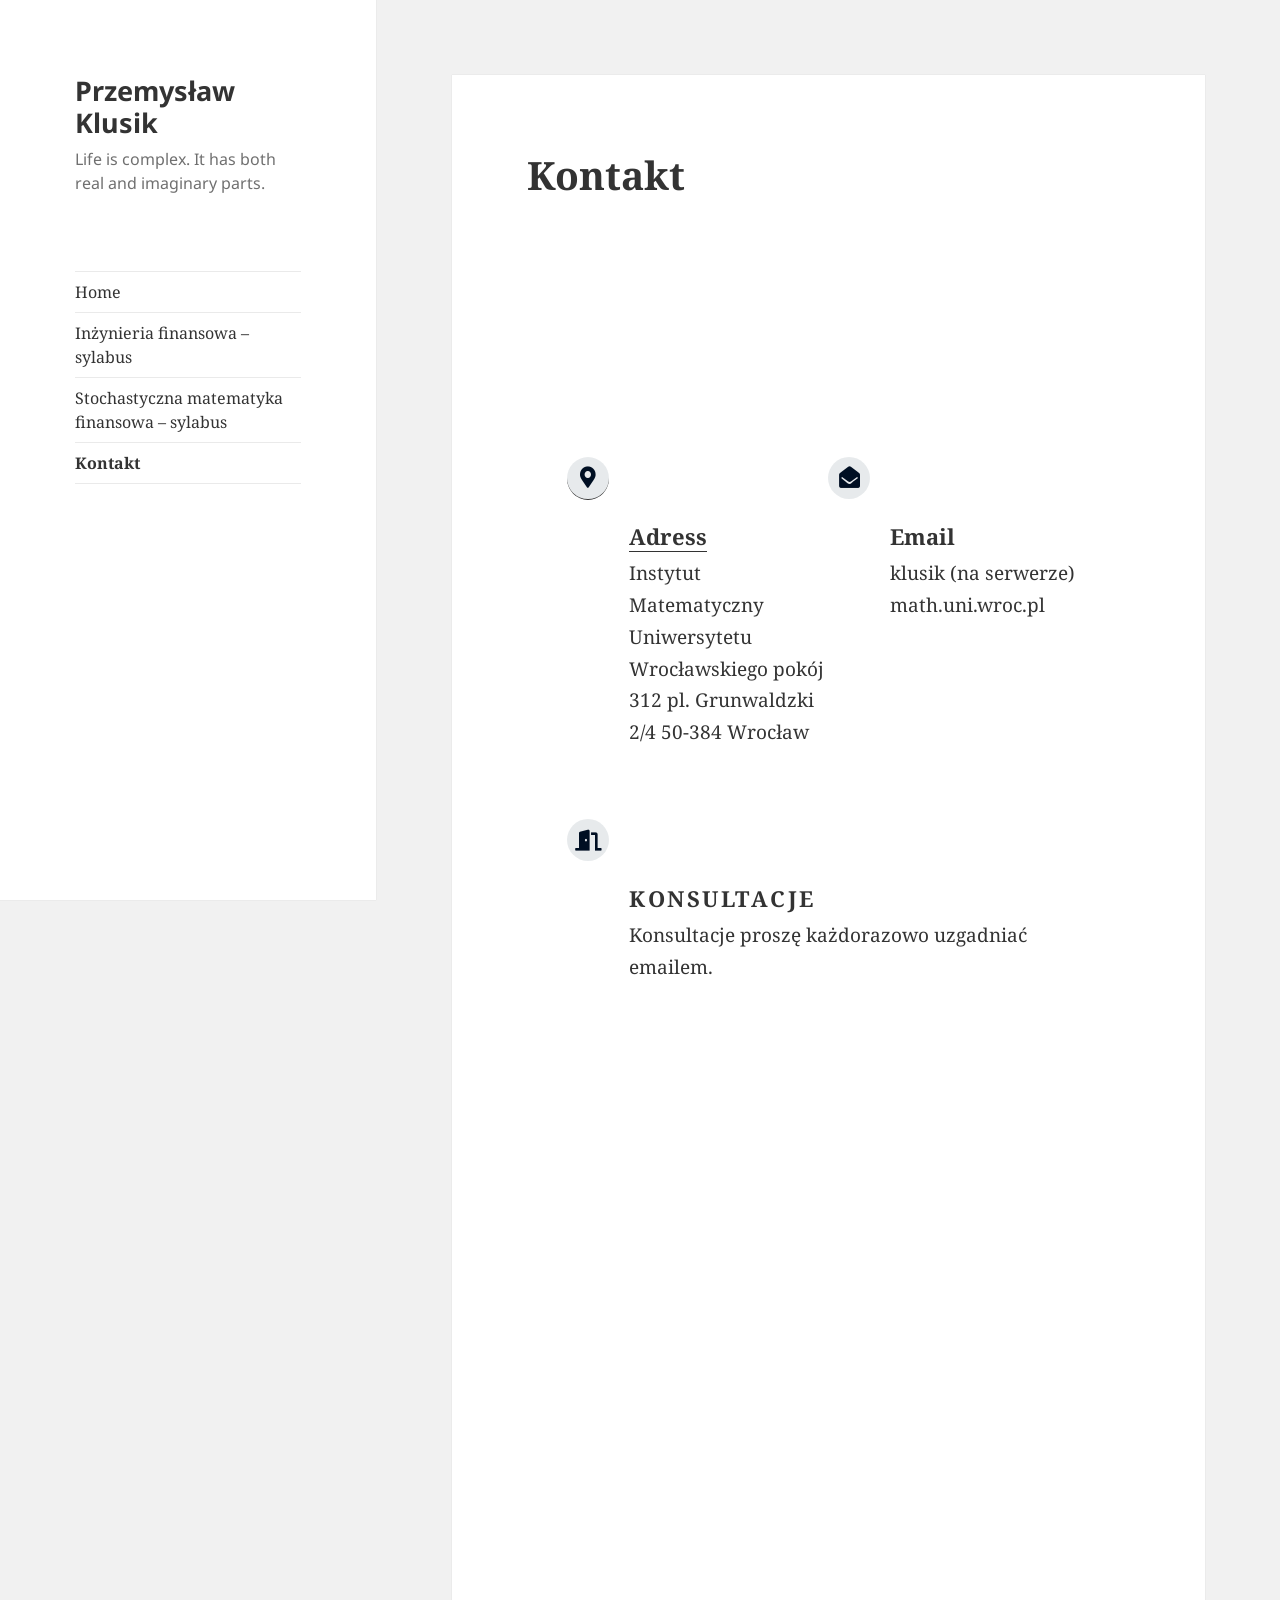
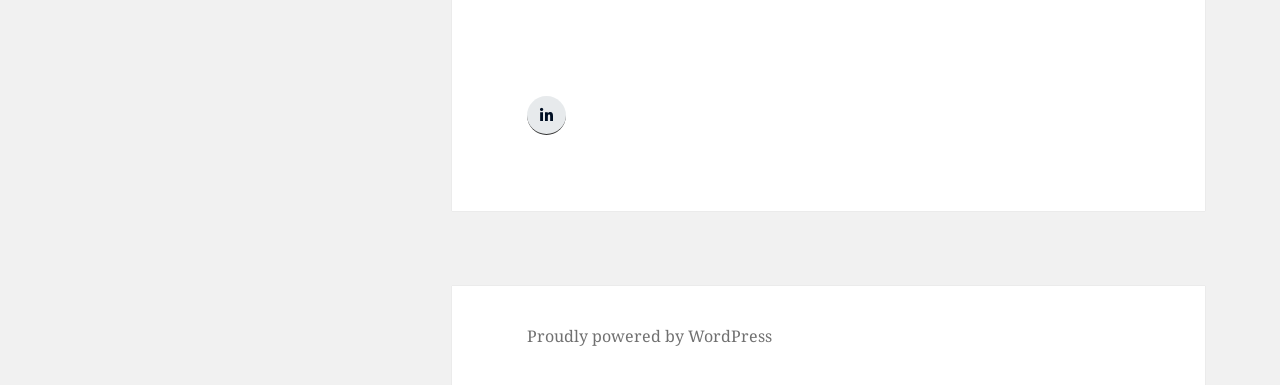
<file: kontakt/index.html>
<!DOCTYPE html>
<html lang="en-US" class="no-js">
<head>
	<meta charset="UTF-8">
	<meta name="viewport" content="width=device-width">
	<link rel="profile" href="https://gmpg.org/xfn/11">
	
	<!--[if lt IE 9]>
	<script src="/wp-content/themes/twentyfifteen/js/html5.js?ver=3.7.0"></script>
	<![endif]-->
	<script>(function(html){html.className = html.className.replace(/\bno-js\b/,'js')})(document.documentElement);</script>
<title>Kontakt &#8211; Przemysław Klusik</title>

<link rel='dns-prefetch' href='//fonts.googleapis.com' />
<link rel='dns-prefetch' href='//s.w.org' />
<link href='https://fonts.gstatic.com' crossorigin rel='preconnect' />
<link rel="alternate" type="application/rss+xml" title="Przemysław Klusik &raquo; Feed" href="/feed/" />
<link rel="alternate" type="application/rss+xml" title="Przemysław Klusik &raquo; Comments Feed" href="/comments/feed/" />
		<script>
			window._wpemojiSettings = {"baseUrl":"https:\/\/s.w.org\/images\/core\/emoji\/13.0.0\/72x72\/","ext":".png","svgUrl":"https:\/\/s.w.org\/images\/core\/emoji\/13.0.0\/svg\/","svgExt":".svg","source":{"concatemoji":"https:\/\/klusik.pl\/wp-includes\/js\/wp-emoji-release.min.js?ver=5.5.11"}};
			!function(e,a,t){var n,r,o,i=a.createElement("canvas"),p=i.getContext&&i.getContext("2d");function s(e,t){var a=String.fromCharCode;p.clearRect(0,0,i.width,i.height),p.fillText(a.apply(this,e),0,0);e=i.toDataURL();return p.clearRect(0,0,i.width,i.height),p.fillText(a.apply(this,t),0,0),e===i.toDataURL()}function c(e){var t=a.createElement("script");t.src=e,t.defer=t.type="text/javascript",a.getElementsByTagName("head")[0].appendChild(t)}for(o=Array("flag","emoji"),t.supports={everything:!0,everythingExceptFlag:!0},r=0;r<o.length;r++)t.supports[o[r]]=function(e){if(!p||!p.fillText)return!1;switch(p.textBaseline="top",p.font="600 32px Arial",e){case"flag":return s([127987,65039,8205,9895,65039],[127987,65039,8203,9895,65039])?!1:!s([55356,56826,55356,56819],[55356,56826,8203,55356,56819])&&!s([55356,57332,56128,56423,56128,56418,56128,56421,56128,56430,56128,56423,56128,56447],[55356,57332,8203,56128,56423,8203,56128,56418,8203,56128,56421,8203,56128,56430,8203,56128,56423,8203,56128,56447]);case"emoji":return!s([55357,56424,8205,55356,57212],[55357,56424,8203,55356,57212])}return!1}(o[r]),t.supports.everything=t.supports.everything&&t.supports[o[r]],"flag"!==o[r]&&(t.supports.everythingExceptFlag=t.supports.everythingExceptFlag&&t.supports[o[r]]);t.supports.everythingExceptFlag=t.supports.everythingExceptFlag&&!t.supports.flag,t.DOMReady=!1,t.readyCallback=function(){t.DOMReady=!0},t.supports.everything||(n=function(){t.readyCallback()},a.addEventListener?(a.addEventListener("DOMContentLoaded",n,!1),e.addEventListener("load",n,!1)):(e.attachEvent("onload",n),a.attachEvent("onreadystatechange",function(){"complete"===a.readyState&&t.readyCallback()})),(n=t.source||{}).concatemoji?c(n.concatemoji):n.wpemoji&&n.twemoji&&(c(n.twemoji),c(n.wpemoji)))}(window,document,window._wpemojiSettings);
		</script>
		<style>
img.wp-smiley,
img.emoji {
	display: inline !important;
	border: none !important;
	box-shadow: none !important;
	height: 1em !important;
	width: 1em !important;
	margin: 0 .07em !important;
	vertical-align: -0.1em !important;
	background: none !important;
	padding: 0 !important;
}
</style>
	<link rel='stylesheet' id='wp-block-library-css'  href='/wp-includes/css/dist/block-library/style.min.css?ver=5.5.11' media='all' />
<link rel='stylesheet' id='wp-block-library-theme-css'  href='/wp-includes/css/dist/block-library/theme.min.css?ver=5.5.11' media='all' />
<link rel='stylesheet' id='twentyfifteen-fonts-css'  href='https://fonts.googleapis.com/css?family=Noto+Sans%3A400italic%2C700italic%2C400%2C700%7CNoto+Serif%3A400italic%2C700italic%2C400%2C700%7CInconsolata%3A400%2C700&#038;subset=latin%2Clatin-ext&#038;display=fallback' media='all' />
<link rel='stylesheet' id='genericons-css'  href='/wp-content/themes/twentyfifteen/genericons/genericons.css?ver=3.2' media='all' />
<link rel='stylesheet' id='twentyfifteen-style-css'  href='/wp-content/themes/twentyfifteen/style.css?ver=20190507' media='all' />
<link rel='stylesheet' id='twentyfifteen-block-style-css'  href='/wp-content/themes/twentyfifteen/css/blocks.css?ver=20190102' media='all' />
<!--[if lt IE 9]>
<link rel='stylesheet' id='twentyfifteen-ie-css'  href='/wp-content/themes/twentyfifteen/css/ie.css?ver=20170916' media='all' />
<![endif]-->
<!--[if lt IE 8]>
<link rel='stylesheet' id='twentyfifteen-ie7-css'  href='/wp-content/themes/twentyfifteen/css/ie7.css?ver=20141210' media='all' />
<![endif]-->
<link rel='stylesheet' id='elementor-icons-css'  href='/wp-content/plugins/elementor/assets/lib/eicons/css/elementor-icons.min.css?ver=5.18.0' media='all' />
<link rel='stylesheet' id='elementor-frontend-legacy-css'  href='/wp-content/plugins/elementor/assets/css/frontend-legacy.min.css?ver=3.11.1' media='all' />
<link rel='stylesheet' id='elementor-frontend-css'  href='/wp-content/plugins/elementor/assets/css/frontend.min.css?ver=3.11.1' media='all' />
<link rel='stylesheet' id='swiper-css'  href='/wp-content/plugins/elementor/assets/lib/swiper/css/swiper.min.css?ver=5.3.6' media='all' />
<link rel='stylesheet' id='elementor-post-8-css'  href='/wp-content/uploads/elementor/css/post-8.css?ver=1706810102' media='all' />
<link rel='stylesheet' id='font-awesome-5-all-css'  href='/wp-content/plugins/elementor/assets/lib/font-awesome/css/all.min.css?ver=3.11.1' media='all' />
<link rel='stylesheet' id='font-awesome-4-shim-css'  href='/wp-content/plugins/elementor/assets/lib/font-awesome/css/v4-shims.min.css?ver=3.11.1' media='all' />
<link rel='stylesheet' id='elementor-post-59-css'  href='/wp-content/uploads/elementor/css/post-59.css?ver=1706810103' media='all' />
<link rel='stylesheet' id='google-fonts-1-css'  href='https://fonts.googleapis.com/css?family=Roboto%3A100%2C100italic%2C200%2C200italic%2C300%2C300italic%2C400%2C400italic%2C500%2C500italic%2C600%2C600italic%2C700%2C700italic%2C800%2C800italic%2C900%2C900italic%7CRoboto+Slab%3A100%2C100italic%2C200%2C200italic%2C300%2C300italic%2C400%2C400italic%2C500%2C500italic%2C600%2C600italic%2C700%2C700italic%2C800%2C800italic%2C900%2C900italic&#038;display=auto&#038;ver=5.5.11' media='all' />
<link rel='stylesheet' id='elementor-icons-shared-0-css'  href='/wp-content/plugins/elementor/assets/lib/font-awesome/css/fontawesome.min.css?ver=5.15.3' media='all' />
<link rel='stylesheet' id='elementor-icons-fa-solid-css'  href='/wp-content/plugins/elementor/assets/lib/font-awesome/css/solid.min.css?ver=5.15.3' media='all' />
<link rel='stylesheet' id='elementor-icons-fa-brands-css'  href='/wp-content/plugins/elementor/assets/lib/font-awesome/css/brands.min.css?ver=5.15.3' media='all' />
<link rel="preconnect" href="https://fonts.gstatic.com/" crossorigin><script src='/wp-includes/js/jquery/jquery.js?ver=1.12.4-wp' id='jquery-core-js'></script>
<script src='/wp-content/plugins/elementor/assets/lib/font-awesome/js/v4-shims.min.js?ver=3.11.1' id='font-awesome-4-shim-js'></script>
<link rel="https://api.w.org/" href="/wp-json/" /><link rel="alternate" type="application/json" href="/wp-json/wp/v2/pages/59" />
<link rel="wlwmanifest" type="application/wlwmanifest+xml" href="/wp-includes/wlwmanifest.xml" /> 
<meta name="generator" content="WordPress 5.5.11" />
<link rel="canonical" href="/kontakt/" />
<link rel='shortlink' href='/?p=59' />
<link rel="alternate" type="application/json+oembed" href="/wp-json/oembed/1.0/embed?url=https%3A%2F%2Fklusik.pl%2Fkontakt%2F" />
<link rel="alternate" type="text/xml+oembed" href="/wp-json/oembed/1.0/embed?url=https%3A%2F%2Fklusik.pl%2Fkontakt%2F&#038;format=xml" />
<meta name="generator" content="Elementor 3.11.1; settings: css_print_method-external, google_font-enabled, font_display-auto">
</head>

<body class="page-template-default page page-id-59 wp-embed-responsive elementor-default elementor-kit-8 elementor-page elementor-page-59">
<div id="page" class="hfeed site">
	<a class="skip-link screen-reader-text" href="#content">Skip to content</a>

	<div id="sidebar" class="sidebar">
		<header id="masthead" class="site-header" role="banner">
			<div class="site-branding">
										<p class="site-title"><a href="/" rel="home">Przemysław Klusik</a></p>
												<p class="site-description">Life is complex. It has both real and imaginary parts.</p>
										<button class="secondary-toggle">Menu and widgets</button>
			</div><!-- .site-branding -->
		</header><!-- .site-header -->

			<div id="secondary" class="secondary">

					<nav id="site-navigation" class="main-navigation" role="navigation">
				<div class="menu-menu-container"><ul id="menu-menu" class="nav-menu"><li id="menu-item-64" class="menu-item menu-item-type-post_type menu-item-object-page menu-item-home menu-item-64"><a href="/">Home</a></li>
<li id="menu-item-390" class="menu-item menu-item-type-post_type menu-item-object-page menu-item-390"><a href="/inzynieria-finansowa-opis-kursu/">Inżynieria finansowa &#8211; sylabus</a></li>
<li id="menu-item-408" class="menu-item menu-item-type-post_type menu-item-object-page menu-item-408"><a href="/stochastyczna-matematyka-finansowa/">Stochastyczna matematyka finansowa – sylabus</a></li>
<li id="menu-item-60" class="menu-item menu-item-type-post_type menu-item-object-page current-menu-item page_item page-item-59 current_page_item menu-item-60"><a href="/kontakt/" aria-current="page">Kontakt</a></li>
</ul></div>			</nav><!-- .main-navigation -->
		
		
		
	</div><!-- .secondary -->

	</div><!-- .sidebar -->

	<div id="content" class="site-content">

	<div id="primary" class="content-area">
		<main id="main" class="site-main" role="main">

		
<article id="post-59" class="post-59 page type-page status-publish hentry">
	
	<header class="entry-header">
		<h1 class="entry-title">Kontakt</h1>	</header><!-- .entry-header -->

	<div class="entry-content">
				<div data-elementor-type="wp-post" data-elementor-id="59" class="elementor elementor-59">
						<div class="elementor-inner">
				<div class="elementor-section-wrap">
									<section class="elementor-section elementor-top-section elementor-element elementor-element-23ed93a elementor-section-boxed elementor-section-height-default elementor-section-height-default" data-id="23ed93a" data-element_type="section">
						<div class="elementor-container elementor-column-gap-default">
							<div class="elementor-row">
					<div class="elementor-column elementor-col-100 elementor-top-column elementor-element elementor-element-6b16c46" data-id="6b16c46" data-element_type="column">
			<div class="elementor-column-wrap elementor-element-populated">
							<div class="elementor-widget-wrap">
						<section class="elementor-section elementor-inner-section elementor-element elementor-element-efd2cae elementor-section-boxed elementor-section-height-default elementor-section-height-default" data-id="efd2cae" data-element_type="section">
						<div class="elementor-container elementor-column-gap-default">
							<div class="elementor-row">
					<div class="elementor-column elementor-col-50 elementor-inner-column elementor-element elementor-element-5b25e0a" data-id="5b25e0a" data-element_type="column">
			<div class="elementor-column-wrap elementor-element-populated">
							<div class="elementor-widget-wrap">
						<div class="elementor-element elementor-element-006dc73 elementor-view-stacked elementor-position-left elementor-shape-circle elementor-mobile-position-top elementor-vertical-align-top elementor-widget elementor-widget-icon-box" data-id="006dc73" data-element_type="widget" data-widget_type="icon-box.default">
				<div class="elementor-widget-container">
					<div class="elementor-icon-box-wrapper">
						<div class="elementor-icon-box-icon">
				<a class="elementor-icon elementor-animation-" href="https://www.google.com/maps?ll=51.110248,17.053959&#038;z=13&#038;t=m&#038;hl=pl-PL&#038;gl=US&#038;mapclient=embed&#038;daddr=Instytut+Matematyczny+Uniwersytetu+Wroc%C5%82awskiego+plac+Grunwaldzki+2/4+50-384+Wroc%C5%82aw@51.110248,17.053959">
				<i aria-hidden="true" class="fas fa-map-marker-alt"></i>				</a>
			</div>
						<div class="elementor-icon-box-content">
				<h4 class="elementor-icon-box-title">
					<a href="https://www.google.com/maps?ll=51.110248,17.053959&#038;z=13&#038;t=m&#038;hl=pl-PL&#038;gl=US&#038;mapclient=embed&#038;daddr=Instytut+Matematyczny+Uniwersytetu+Wroc%C5%82awskiego+plac+Grunwaldzki+2/4+50-384+Wroc%C5%82aw@51.110248,17.053959" >
						Adress					</a>
				</h4>
									<p class="elementor-icon-box-description">
						Instytut Matematyczny Uniwersytetu Wrocławskiego
pokój 312
pl. Grunwaldzki 2/4
50-384 Wrocław					</p>
							</div>
		</div>
				</div>
				</div>
						</div>
					</div>
		</div>
				<div class="elementor-column elementor-col-50 elementor-inner-column elementor-element elementor-element-0965bf7" data-id="0965bf7" data-element_type="column">
			<div class="elementor-column-wrap elementor-element-populated">
							<div class="elementor-widget-wrap">
						<div class="elementor-element elementor-element-624d5be elementor-view-stacked elementor-position-left elementor-shape-circle elementor-mobile-position-top elementor-vertical-align-top elementor-widget elementor-widget-icon-box" data-id="624d5be" data-element_type="widget" data-widget_type="icon-box.default">
				<div class="elementor-widget-container">
					<div class="elementor-icon-box-wrapper">
						<div class="elementor-icon-box-icon">
				<span class="elementor-icon elementor-animation-" >
				<i aria-hidden="true" class="fas fa-envelope-open"></i>				</span>
			</div>
						<div class="elementor-icon-box-content">
				<h4 class="elementor-icon-box-title">
					<span  >
						Email					</span>
				</h4>
									<p class="elementor-icon-box-description">
						klusik (na serwerze) math.uni.wroc.pl 					</p>
							</div>
		</div>
				</div>
				</div>
						</div>
					</div>
		</div>
								</div>
					</div>
		</section>
				<div class="elementor-element elementor-element-72664b6 elementor-widget elementor-widget-spacer" data-id="72664b6" data-element_type="widget" data-widget_type="spacer.default">
				<div class="elementor-widget-container">
					<div class="elementor-spacer">
			<div class="elementor-spacer-inner"></div>
		</div>
				</div>
				</div>
				<div class="elementor-element elementor-element-fe2a39a elementor-view-stacked elementor-position-left elementor-shape-circle elementor-mobile-position-top elementor-vertical-align-top elementor-widget elementor-widget-icon-box" data-id="fe2a39a" data-element_type="widget" data-widget_type="icon-box.default">
				<div class="elementor-widget-container">
					<div class="elementor-icon-box-wrapper">
						<div class="elementor-icon-box-icon">
				<span class="elementor-icon elementor-animation-" >
				<i aria-hidden="true" class="fas fa-door-open"></i>				</span>
			</div>
						<div class="elementor-icon-box-content">
				<h4 class="elementor-icon-box-title">
					<span  >
						<span style="letter-spacing: 2.5px;">KONSULTACJE</span><span style="letter-spacing: 2.5px;"></span>					</span>
				</h4>
									<p class="elementor-icon-box-description">
						Konsultacje proszę każdorazowo uzgadniać emailem.&nbsp;					</p>
							</div>
		</div>
				</div>
				</div>
						</div>
					</div>
		</div>
								</div>
					</div>
		</section>
				<section class="elementor-section elementor-top-section elementor-element elementor-element-62912977 elementor-section-full_width elementor-section-content-middle elementor-section-height-default elementor-section-height-default" data-id="62912977" data-element_type="section">
						<div class="elementor-container elementor-column-gap-no">
							<div class="elementor-row">
					<div class="elementor-column elementor-col-100 elementor-top-column elementor-element elementor-element-47523ed7" data-id="47523ed7" data-element_type="column">
			<div class="elementor-column-wrap elementor-element-populated">
							<div class="elementor-widget-wrap">
						<div class="elementor-element elementor-element-3483cc7d elementor-widget elementor-widget-google_maps" data-id="3483cc7d" data-element_type="widget" data-widget_type="google_maps.default">
				<div class="elementor-widget-container">
					<div class="elementor-custom-embed">
			<iframe loading="lazy"
					src="https://maps.google.com/maps?q=Instytut%20Matematyczny%20Uniwersytetu%20Wroc%C5%82awskiego&#038;t=m&#038;z=13&#038;output=embed&#038;iwloc=near"
					title="Instytut Matematyczny Uniwersytetu Wrocławskiego"
					aria-label="Instytut Matematyczny Uniwersytetu Wrocławskiego"
			></iframe>
		</div>
				</div>
				</div>
				<div class="elementor-element elementor-element-e818dfe elementor-shape-circle e-grid-align-left elementor-grid-0 elementor-widget elementor-widget-social-icons" data-id="e818dfe" data-element_type="widget" data-widget_type="social-icons.default">
				<div class="elementor-widget-container">
					<div class="elementor-social-icons-wrapper elementor-grid">
							<span class="elementor-grid-item">
					<a class="elementor-icon elementor-social-icon elementor-social-icon-linkedin-in elementor-repeater-item-8b797cd" href="https://www.linkedin.com/in/przemyslaw-klusik-8431183/">
						<span class="elementor-screen-only">Linkedin-in</span>
						<i class="fab fa-linkedin-in"></i>					</a>
				</span>
					</div>
				</div>
				</div>
						</div>
					</div>
		</div>
								</div>
					</div>
		</section>
									</div>
			</div>
					</div>
					</div><!-- .entry-content -->

	
</article><!-- #post-59 -->

		</main><!-- .site-main -->
	</div><!-- .content-area -->


	</div><!-- .site-content -->

	<footer id="colophon" class="site-footer" role="contentinfo">
		<div class="site-info">
									<a href="https://wordpress.org/" class="imprint">
				Proudly powered by WordPress			</a>
		</div><!-- .site-info -->
	</footer><!-- .site-footer -->

</div><!-- .site -->

<link rel='stylesheet' id='e-animations-css'  href='/wp-content/plugins/elementor/assets/lib/animations/animations.min.css?ver=3.11.1' media='all' />
<script src='/wp-content/themes/twentyfifteen/js/skip-link-focus-fix.js?ver=20141028' id='twentyfifteen-skip-link-focus-fix-js'></script>
<script id='twentyfifteen-script-js-extra'>
var screenReaderText = {"expand":"<span class=\"screen-reader-text\">expand child menu<\/span>","collapse":"<span class=\"screen-reader-text\">collapse child menu<\/span>"};
</script>
<script src='/wp-content/themes/twentyfifteen/js/functions.js?ver=20171218' id='twentyfifteen-script-js'></script>
<script src='/wp-includes/js/wp-embed.min.js?ver=5.5.11' id='wp-embed-js'></script>
<script src='/wp-content/plugins/elementor/assets/js/webpack.runtime.min.js?ver=3.11.1' id='elementor-webpack-runtime-js'></script>
<script src='/wp-content/plugins/elementor/assets/js/frontend-modules.min.js?ver=3.11.1' id='elementor-frontend-modules-js'></script>
<script src='/wp-content/plugins/elementor/assets/lib/waypoints/waypoints.min.js?ver=4.0.2' id='elementor-waypoints-js'></script>
<script src='/wp-includes/js/jquery/ui/position.min.js?ver=1.11.4' id='jquery-ui-position-js'></script>
<script src='/wp-content/plugins/elementor/assets/lib/swiper/swiper.min.js?ver=5.3.6' id='swiper-js'></script>
<script src='/wp-content/plugins/elementor/assets/lib/share-link/share-link.min.js?ver=3.11.1' id='share-link-js'></script>
<script src='/wp-content/plugins/elementor/assets/lib/dialog/dialog.min.js?ver=4.9.0' id='elementor-dialog-js'></script>
<script id='elementor-frontend-js-before'>
var elementorFrontendConfig = {"environmentMode":{"edit":false,"wpPreview":false,"isScriptDebug":false},"i18n":{"shareOnFacebook":"Share on Facebook","shareOnTwitter":"Share on Twitter","pinIt":"Pin it","download":"Download","downloadImage":"Download image","fullscreen":"Fullscreen","zoom":"Zoom","share":"Share","playVideo":"Play Video","previous":"Previous","next":"Next","close":"Close"},"is_rtl":false,"breakpoints":{"xs":0,"sm":480,"md":768,"lg":1025,"xl":1440,"xxl":1600},"responsive":{"breakpoints":{"mobile":{"label":"Mobile","value":767,"default_value":767,"direction":"max","is_enabled":true},"mobile_extra":{"label":"Mobile Extra","value":880,"default_value":880,"direction":"max","is_enabled":false},"tablet":{"label":"Tablet","value":1024,"default_value":1024,"direction":"max","is_enabled":true},"tablet_extra":{"label":"Tablet Extra","value":1200,"default_value":1200,"direction":"max","is_enabled":false},"laptop":{"label":"Laptop","value":1366,"default_value":1366,"direction":"max","is_enabled":false},"widescreen":{"label":"Widescreen","value":2400,"default_value":2400,"direction":"min","is_enabled":false}}},"version":"3.11.1","is_static":false,"experimentalFeatures":{"landing-pages":true,"kit-elements-defaults":true},"urls":{"assets":"https:\/\/klusik.pl\/wp-content\/plugins\/elementor\/assets\/"},"swiperClass":"swiper-container","settings":{"page":[],"editorPreferences":[]},"kit":{"active_breakpoints":["viewport_mobile","viewport_tablet"],"global_image_lightbox":"yes","lightbox_enable_counter":"yes","lightbox_enable_fullscreen":"yes","lightbox_enable_zoom":"yes","lightbox_enable_share":"yes","lightbox_title_src":"title","lightbox_description_src":"description"},"post":{"id":59,"title":"Kontakt%20%E2%80%93%20Przemys%C5%82aw%20Klusik","excerpt":"","featuredImage":false}};
</script>
<script src='/wp-content/plugins/elementor/assets/js/frontend.min.js?ver=3.11.1' id='elementor-frontend-js'></script>
<script src='/wp-content/plugins/elementor/assets/js/preloaded-modules.min.js?ver=3.11.1' id='preloaded-modules-js'></script>
<script src='/wp-includes/js/underscore.min.js?ver=1.8.3' id='underscore-js'></script>
<script id='wp-util-js-extra'>
var _wpUtilSettings = {"ajax":{"url":"\/wp-admin\/admin-ajax.php"}};
</script>
<script src='/wp-includes/js/wp-util.min.js?ver=5.5.11' id='wp-util-js'></script>
<script id='wpforms-elementor-js-extra'>
var wpformsElementorVars = {"captcha_provider":"recaptcha","recaptcha_type":"v2"};
</script>
<script src='/wp-content/plugins/wpforms-lite/assets/js/integrations/elementor/frontend.min.js?ver=1.8.0.1' id='wpforms-elementor-js'></script>

</body>
</html>
</file>
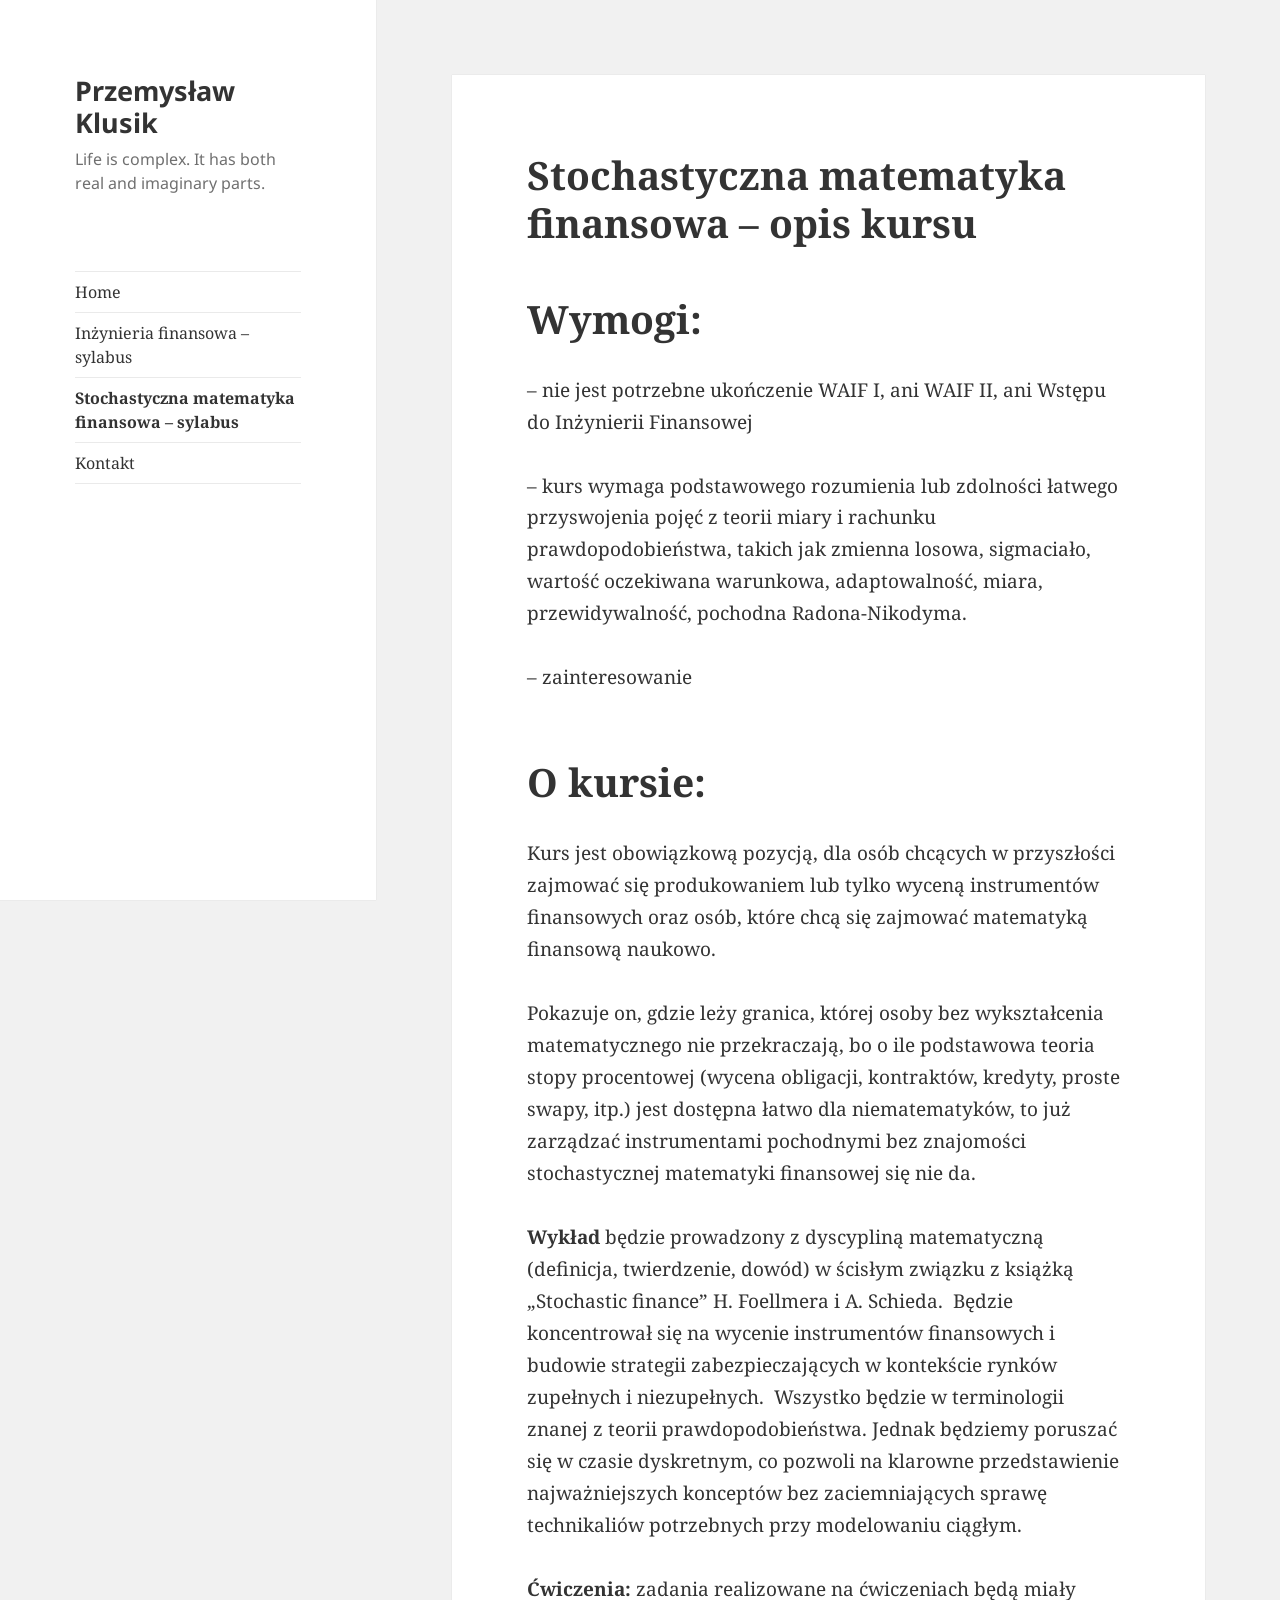
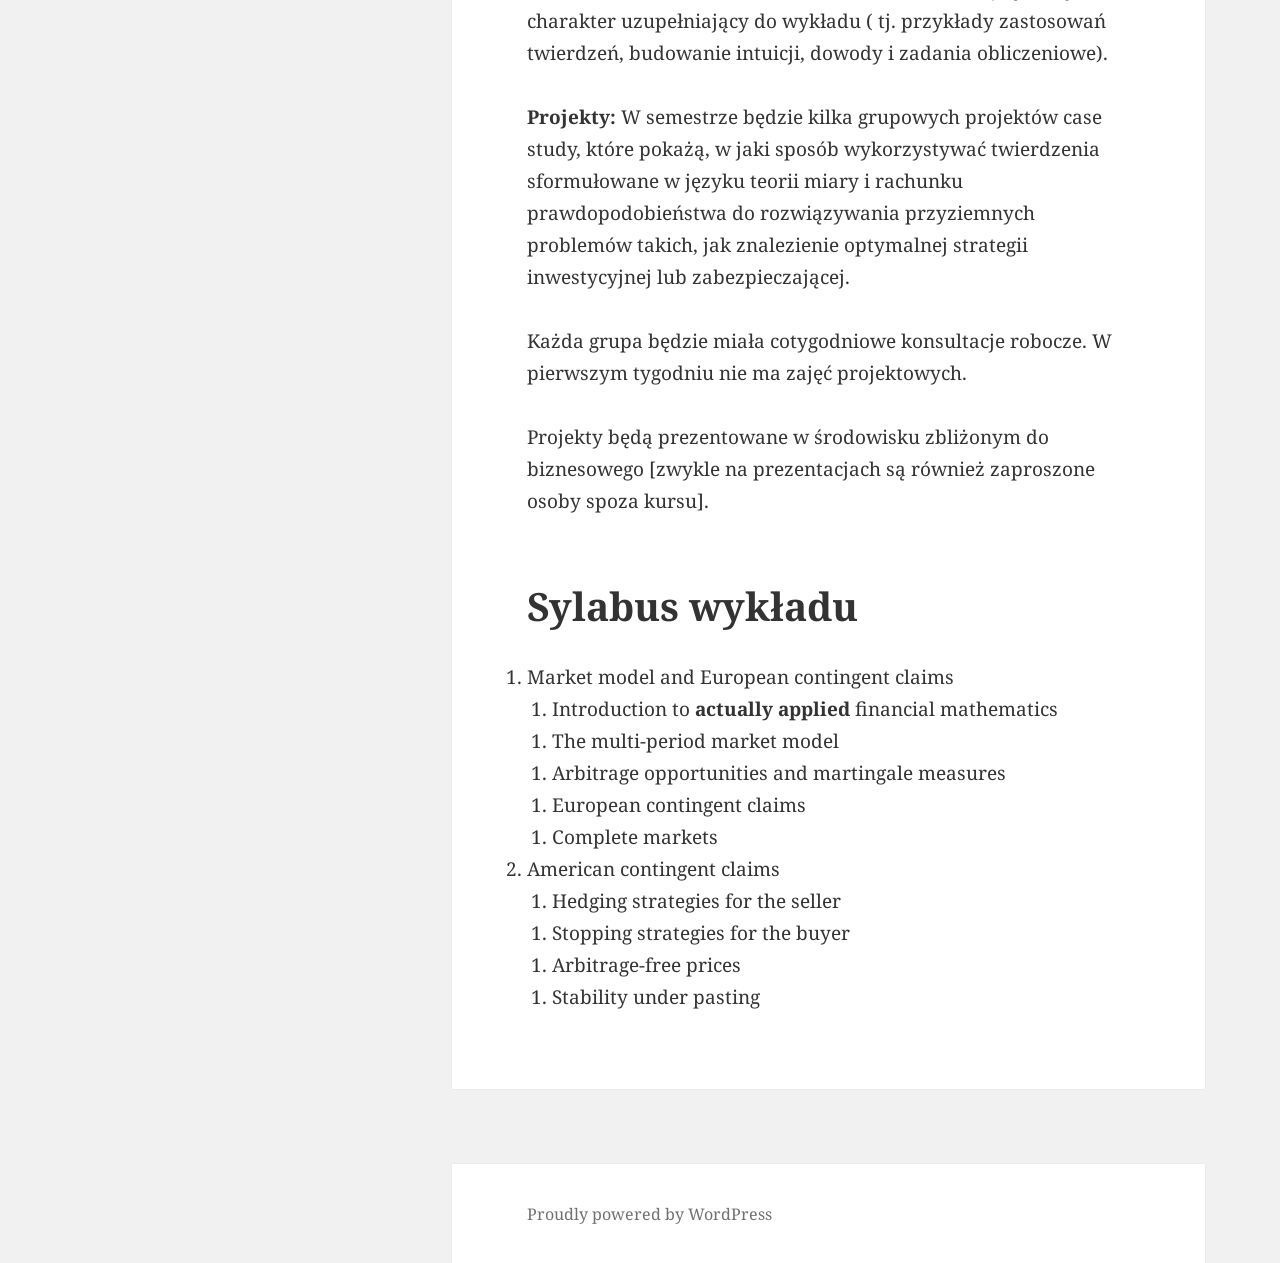
<file: stochastyczna-matematyka-finansowa/index.html>
<!DOCTYPE html>
<html lang="en-US" class="no-js">
<head>
	<meta charset="UTF-8">
	<meta name="viewport" content="width=device-width">
	<link rel="profile" href="https://gmpg.org/xfn/11">
	
	<!--[if lt IE 9]>
	<script src="/wp-content/themes/twentyfifteen/js/html5.js?ver=3.7.0"></script>
	<![endif]-->
	<script>(function(html){html.className = html.className.replace(/\bno-js\b/,'js')})(document.documentElement);</script>
<title>Stochastyczna matematyka finansowa &#8211; opis kursu &#8211; Przemysław Klusik</title>

<link rel='dns-prefetch' href='//fonts.googleapis.com' />
<link rel='dns-prefetch' href='//s.w.org' />
<link href='https://fonts.gstatic.com' crossorigin rel='preconnect' />
<link rel="alternate" type="application/rss+xml" title="Przemysław Klusik &raquo; Feed" href="/feed/" />
<link rel="alternate" type="application/rss+xml" title="Przemysław Klusik &raquo; Comments Feed" href="/comments/feed/" />
		<script>
			window._wpemojiSettings = {"baseUrl":"https:\/\/s.w.org\/images\/core\/emoji\/13.0.0\/72x72\/","ext":".png","svgUrl":"https:\/\/s.w.org\/images\/core\/emoji\/13.0.0\/svg\/","svgExt":".svg","source":{"concatemoji":"https:\/\/klusik.pl\/wp-includes\/js\/wp-emoji-release.min.js?ver=5.5.11"}};
			!function(e,a,t){var n,r,o,i=a.createElement("canvas"),p=i.getContext&&i.getContext("2d");function s(e,t){var a=String.fromCharCode;p.clearRect(0,0,i.width,i.height),p.fillText(a.apply(this,e),0,0);e=i.toDataURL();return p.clearRect(0,0,i.width,i.height),p.fillText(a.apply(this,t),0,0),e===i.toDataURL()}function c(e){var t=a.createElement("script");t.src=e,t.defer=t.type="text/javascript",a.getElementsByTagName("head")[0].appendChild(t)}for(o=Array("flag","emoji"),t.supports={everything:!0,everythingExceptFlag:!0},r=0;r<o.length;r++)t.supports[o[r]]=function(e){if(!p||!p.fillText)return!1;switch(p.textBaseline="top",p.font="600 32px Arial",e){case"flag":return s([127987,65039,8205,9895,65039],[127987,65039,8203,9895,65039])?!1:!s([55356,56826,55356,56819],[55356,56826,8203,55356,56819])&&!s([55356,57332,56128,56423,56128,56418,56128,56421,56128,56430,56128,56423,56128,56447],[55356,57332,8203,56128,56423,8203,56128,56418,8203,56128,56421,8203,56128,56430,8203,56128,56423,8203,56128,56447]);case"emoji":return!s([55357,56424,8205,55356,57212],[55357,56424,8203,55356,57212])}return!1}(o[r]),t.supports.everything=t.supports.everything&&t.supports[o[r]],"flag"!==o[r]&&(t.supports.everythingExceptFlag=t.supports.everythingExceptFlag&&t.supports[o[r]]);t.supports.everythingExceptFlag=t.supports.everythingExceptFlag&&!t.supports.flag,t.DOMReady=!1,t.readyCallback=function(){t.DOMReady=!0},t.supports.everything||(n=function(){t.readyCallback()},a.addEventListener?(a.addEventListener("DOMContentLoaded",n,!1),e.addEventListener("load",n,!1)):(e.attachEvent("onload",n),a.attachEvent("onreadystatechange",function(){"complete"===a.readyState&&t.readyCallback()})),(n=t.source||{}).concatemoji?c(n.concatemoji):n.wpemoji&&n.twemoji&&(c(n.twemoji),c(n.wpemoji)))}(window,document,window._wpemojiSettings);
		</script>
		<style>
img.wp-smiley,
img.emoji {
	display: inline !important;
	border: none !important;
	box-shadow: none !important;
	height: 1em !important;
	width: 1em !important;
	margin: 0 .07em !important;
	vertical-align: -0.1em !important;
	background: none !important;
	padding: 0 !important;
}
</style>
	<link rel='stylesheet' id='wp-block-library-css'  href='/wp-includes/css/dist/block-library/style.min.css?ver=5.5.11' media='all' />
<link rel='stylesheet' id='wp-block-library-theme-css'  href='/wp-includes/css/dist/block-library/theme.min.css?ver=5.5.11' media='all' />
<link rel='stylesheet' id='twentyfifteen-fonts-css'  href='https://fonts.googleapis.com/css?family=Noto+Sans%3A400italic%2C700italic%2C400%2C700%7CNoto+Serif%3A400italic%2C700italic%2C400%2C700%7CInconsolata%3A400%2C700&#038;subset=latin%2Clatin-ext&#038;display=fallback' media='all' />
<link rel='stylesheet' id='genericons-css'  href='/wp-content/themes/twentyfifteen/genericons/genericons.css?ver=3.2' media='all' />
<link rel='stylesheet' id='twentyfifteen-style-css'  href='/wp-content/themes/twentyfifteen/style.css?ver=20190507' media='all' />
<link rel='stylesheet' id='twentyfifteen-block-style-css'  href='/wp-content/themes/twentyfifteen/css/blocks.css?ver=20190102' media='all' />
<!--[if lt IE 9]>
<link rel='stylesheet' id='twentyfifteen-ie-css'  href='/wp-content/themes/twentyfifteen/css/ie.css?ver=20170916' media='all' />
<![endif]-->
<!--[if lt IE 8]>
<link rel='stylesheet' id='twentyfifteen-ie7-css'  href='/wp-content/themes/twentyfifteen/css/ie7.css?ver=20141210' media='all' />
<![endif]-->
<script src='/wp-includes/js/jquery/jquery.js?ver=1.12.4-wp' id='jquery-core-js'></script>
<link rel="https://api.w.org/" href="/wp-json/" /><link rel="alternate" type="application/json" href="/wp-json/wp/v2/pages/401" />
<link rel="wlwmanifest" type="application/wlwmanifest+xml" href="/wp-includes/wlwmanifest.xml" /> 
<meta name="generator" content="WordPress 5.5.11" />
<link rel="canonical" href="/stochastyczna-matematyka-finansowa/" />
<link rel='shortlink' href='/?p=401' />
<link rel="alternate" type="application/json+oembed" href="/wp-json/oembed/1.0/embed?url=https%3A%2F%2Fklusik.pl%2Fstochastyczna-matematyka-finansowa%2F" />
<link rel="alternate" type="text/xml+oembed" href="/wp-json/oembed/1.0/embed?url=https%3A%2F%2Fklusik.pl%2Fstochastyczna-matematyka-finansowa%2F&#038;format=xml" />
<meta name="generator" content="Elementor 3.11.1; settings: css_print_method-external, google_font-enabled, font_display-auto">
</head>

<body class="page-template-default page page-id-401 wp-embed-responsive elementor-default elementor-kit-8">
<div id="page" class="hfeed site">
	<a class="skip-link screen-reader-text" href="#content">Skip to content</a>

	<div id="sidebar" class="sidebar">
		<header id="masthead" class="site-header" role="banner">
			<div class="site-branding">
										<p class="site-title"><a href="/" rel="home">Przemysław Klusik</a></p>
												<p class="site-description">Life is complex. It has both real and imaginary parts.</p>
										<button class="secondary-toggle">Menu and widgets</button>
			</div><!-- .site-branding -->
		</header><!-- .site-header -->

			<div id="secondary" class="secondary">

					<nav id="site-navigation" class="main-navigation" role="navigation">
				<div class="menu-menu-container"><ul id="menu-menu" class="nav-menu"><li id="menu-item-64" class="menu-item menu-item-type-post_type menu-item-object-page menu-item-home menu-item-64"><a href="/">Home</a></li>
<li id="menu-item-390" class="menu-item menu-item-type-post_type menu-item-object-page menu-item-390"><a href="/inzynieria-finansowa-opis-kursu/">Inżynieria finansowa &#8211; sylabus</a></li>
<li id="menu-item-408" class="menu-item menu-item-type-post_type menu-item-object-page current-menu-item page_item page-item-401 current_page_item menu-item-408"><a href="/stochastyczna-matematyka-finansowa/" aria-current="page">Stochastyczna matematyka finansowa – sylabus</a></li>
<li id="menu-item-60" class="menu-item menu-item-type-post_type menu-item-object-page menu-item-60"><a href="/kontakt/">Kontakt</a></li>
</ul></div>			</nav><!-- .main-navigation -->
		
		
		
	</div><!-- .secondary -->

	</div><!-- .sidebar -->

	<div id="content" class="site-content">

	<div id="primary" class="content-area">
		<main id="main" class="site-main" role="main">

		
<article id="post-401" class="post-401 page type-page status-publish hentry">
	
	<header class="entry-header">
		<h1 class="entry-title">Stochastyczna matematyka finansowa &#8211; opis kursu</h1>	</header><!-- .entry-header -->

	<div class="entry-content">
		
<h1>Wymogi:</h1>



<p>&#8211; nie jest potrzebne ukończenie WAIF I, ani WAIF II, ani Wstępu do Inżynierii Finansowej</p>



<p>&#8211; kurs wymaga podstawowego rozumienia lub zdolności łatwego przyswojenia pojęć z teorii miary i rachunku prawdopodobieństwa, takich jak zmienna losowa, sigmaciało, wartość oczekiwana warunkowa, adaptowalność, miara, przewidywalność, pochodna Radona-Nikodyma.</p>



<p>&#8211; zainteresowanie</p>



<h1>O kursie:</h1>



<p>Kurs jest obowiązkową pozycją, dla osób chcących w przyszłości zajmować się produkowaniem lub tylko wyceną instrumentów finansowych oraz osób, które chcą się zajmować matematyką finansową naukowo.</p>



<p>Pokazuje on, gdzie leży granica, której osoby bez wykształcenia matematycznego nie przekraczają, bo o ile podstawowa teoria stopy procentowej (wycena obligacji, kontraktów, kredyty, proste swapy, itp.) jest dostępna łatwo dla niematematyków, to już zarządzać instrumentami pochodnymi bez znajomości stochastycznej matematyki finansowej się nie da.</p>



<p><strong>Wykład</strong> będzie prowadzony z dyscypliną matematyczną (definicja, twierdzenie, dowód) w ścisłym związku z książką „Stochastic finance” H. Foellmera i A. Schieda.&nbsp; Będzie koncentrował się na wycenie instrumentów finansowych i budowie strategii zabezpieczających w kontekście rynków zupełnych i niezupełnych. &nbsp;Wszystko będzie w terminologii znanej z teorii prawdopodobieństwa. Jednak będziemy poruszać się w czasie dyskretnym, co pozwoli na klarowne przedstawienie najważniejszych konceptów bez zaciemniających sprawę technikaliów potrzebnych przy modelowaniu ciągłym.</p>



<p><strong>Ćwiczenia: </strong>zadania realizowane na ćwiczeniach będą miały charakter uzupełniający do wykładu ( tj. przykłady zastosowań twierdzeń, budowanie intuicji, dowody i zadania obliczeniowe).</p>



<p><strong>Projekty: </strong>W semestrze będzie kilka grupowych projektów case study, które pokażą, w jaki sposób wykorzystywać twierdzenia sformułowane w języku teorii miary i rachunku prawdopodobieństwa do rozwiązywania przyziemnych problemów takich, jak znalezienie optymalnej strategii inwestycyjnej lub zabezpieczającej. </p>



<p>Każda grupa będzie miała cotygodniowe konsultacje robocze. W pierwszym tygodniu nie ma zajęć projektowych.</p>



<p>Projekty będą prezentowane w środowisku zbliżonym do biznesowego [zwykle na prezentacjach są również zaproszone osoby spoza kursu]. </p>



<h1>Sylabus wykładu</h1>



<ol type="1"><li>Market model and European contingent claims<ol><li>Introduction to <strong>actually applied</strong> financial mathematics</li></ol><ol><li>The multi-period market model</li></ol><ol><li>Arbitrage opportunities and martingale measures</li></ol><ol><li>European contingent claims</li></ol><ol><li>Complete markets</li></ol></li><li>American contingent claims<ol><li>Hedging strategies for the seller</li></ol><ol><li>Stopping strategies for the buyer</li></ol><ol><li>Arbitrage-free prices</li></ol><ol><li>Stability under pasting</li></ol></li></ol>
			</div><!-- .entry-content -->

	
</article><!-- #post-401 -->

		</main><!-- .site-main -->
	</div><!-- .content-area -->


	</div><!-- .site-content -->

	<footer id="colophon" class="site-footer" role="contentinfo">
		<div class="site-info">
									<a href="https://wordpress.org/" class="imprint">
				Proudly powered by WordPress			</a>
		</div><!-- .site-info -->
	</footer><!-- .site-footer -->

</div><!-- .site -->

<script src='/wp-content/themes/twentyfifteen/js/skip-link-focus-fix.js?ver=20141028' id='twentyfifteen-skip-link-focus-fix-js'></script>
<script id='twentyfifteen-script-js-extra'>
var screenReaderText = {"expand":"<span class=\"screen-reader-text\">expand child menu<\/span>","collapse":"<span class=\"screen-reader-text\">collapse child menu<\/span>"};
</script>
<script src='/wp-content/themes/twentyfifteen/js/functions.js?ver=20171218' id='twentyfifteen-script-js'></script>
<script src='/wp-includes/js/wp-embed.min.js?ver=5.5.11' id='wp-embed-js'></script>

</body>
</html>
</file>
<file: wp-content/themes/twentyfifteen/genericons/genericons.css>
/**

	Genericons

*/


/* IE8 and below use EOT and allow cross-site embedding.
   IE9 uses WOFF which is base64 encoded to allow cross-site embedding.
   So unfortunately, IE9 will throw a console error, but it'll still work.
   When the font is base64 encoded, cross-site embedding works in Firefox */

@font-face {
    font-family: 'Genericons';
    src: url('Genericons.eot');
}

@font-face {
    font-family: 'Genericons';
    src: url([data-uri]) format('woff'),
         url('Genericons.ttf') format('truetype'),
         url('Genericons.svg#genericonsregular') format('svg');
    font-weight: normal;
    font-style: normal;
}

@media screen and (-webkit-min-device-pixel-ratio:0) {
  @font-face {
    font-family: "Genericons";
    src: url("./Genericons.svg#Genericons") format("svg");
  }
}


/**
 * All Genericons
 */

.genericon {
	font-size: 16px;
	vertical-align: top;
	text-align: center;
	-moz-transition: color .1s ease-in 0;
	-webkit-transition: color .1s ease-in 0;
	display: inline-block;
	font-family: "Genericons";
	font-style: normal;
	font-weight: normal;
	font-variant: normal;
	line-height: 1;
	text-decoration: inherit;
	text-transform: none;
	-moz-osx-font-smoothing: grayscale;
	-webkit-font-smoothing: antialiased;
	speak: none;
}


/**
 * Individual icons
 */

.genericon-404:before { content: "\f423"; }
.genericon-activity:before { content: "\f508"; }
.genericon-anchor:before { content: "\f509"; }
.genericon-aside:before { content: "\f101"; }
.genericon-attachment:before { content: "\f416"; }
.genericon-audio:before { content: "\f109"; }
.genericon-bold:before { content: "\f471"; }
.genericon-book:before { content: "\f444"; }
.genericon-bug:before { content: "\f50a"; }
.genericon-cart:before { content: "\f447"; }
.genericon-category:before { content: "\f301"; }
.genericon-chat:before { content: "\f108"; }
.genericon-checkmark:before { content: "\f418"; }
.genericon-close:before { content: "\f405"; }
.genericon-close-alt:before { content: "\f406"; }
.genericon-cloud:before { content: "\f426"; }
.genericon-cloud-download:before { content: "\f440"; }
.genericon-cloud-upload:before { content: "\f441"; }
.genericon-code:before { content: "\f462"; }
.genericon-codepen:before { content: "\f216"; }
.genericon-cog:before { content: "\f445"; }
.genericon-collapse:before { content: "\f432"; }
.genericon-comment:before { content: "\f300"; }
.genericon-day:before { content: "\f305"; }
.genericon-digg:before { content: "\f221"; }
.genericon-document:before { content: "\f443"; }
.genericon-dot:before { content: "\f428"; }
.genericon-downarrow:before { content: "\f502"; }
.genericon-download:before { content: "\f50b"; }
.genericon-draggable:before { content: "\f436"; }
.genericon-dribbble:before { content: "\f201"; }
.genericon-dropbox:before { content: "\f225"; }
.genericon-dropdown:before { content: "\f433"; }
.genericon-dropdown-left:before { content: "\f434"; }
.genericon-edit:before { content: "\f411"; }
.genericon-ellipsis:before { content: "\f476"; }
.genericon-expand:before { content: "\f431"; }
.genericon-external:before { content: "\f442"; }
.genericon-facebook:before { content: "\f203"; }
.genericon-facebook-alt:before { content: "\f204"; }
.genericon-fastforward:before { content: "\f458"; }
.genericon-feed:before { content: "\f413"; }
.genericon-flag:before { content: "\f468"; }
.genericon-flickr:before { content: "\f211"; }
.genericon-foursquare:before { content: "\f226"; }
.genericon-fullscreen:before { content: "\f474"; }
.genericon-gallery:before { content: "\f103"; }
.genericon-github:before { content: "\f200"; }
.genericon-googleplus:before { content: "\f206"; }
.genericon-googleplus-alt:before { content: "\f218"; }
.genericon-handset:before { content: "\f50c"; }
.genericon-heart:before { content: "\f461"; }
.genericon-help:before { content: "\f457"; }
.genericon-hide:before { content: "\f404"; }
.genericon-hierarchy:before { content: "\f505"; }
.genericon-home:before { content: "\f409"; }
.genericon-image:before { content: "\f102"; }
.genericon-info:before { content: "\f455"; }
.genericon-instagram:before { content: "\f215"; }
.genericon-italic:before { content: "\f472"; }
.genericon-key:before { content: "\f427"; }
.genericon-leftarrow:before { content: "\f503"; }
.genericon-link:before { content: "\f107"; }
.genericon-linkedin:before { content: "\f207"; }
.genericon-linkedin-alt:before { content: "\f208"; }
.genericon-location:before { content: "\f417"; }
.genericon-lock:before { content: "\f470"; }
.genericon-mail:before { content: "\f410"; }
.genericon-maximize:before { content: "\f422"; }
.genericon-menu:before { content: "\f419"; }
.genericon-microphone:before { content: "\f50d"; }
.genericon-minimize:before { content: "\f421"; }
.genericon-minus:before { content: "\f50e"; }
.genericon-month:before { content: "\f307"; }
.genericon-move:before { content: "\f50f"; }
.genericon-next:before { content: "\f429"; }
.genericon-notice:before { content: "\f456"; }
.genericon-paintbrush:before { content: "\f506"; }
.genericon-path:before { content: "\f219"; }
.genericon-pause:before { content: "\f448"; }
.genericon-phone:before { content: "\f437"; }
.genericon-picture:before { content: "\f473"; }
.genericon-pinned:before { content: "\f308"; }
.genericon-pinterest:before { content: "\f209"; }
.genericon-pinterest-alt:before { content: "\f210"; }
.genericon-play:before { content: "\f452"; }
.genericon-plugin:before { content: "\f439"; }
.genericon-plus:before { content: "\f510"; }
.genericon-pocket:before { content: "\f224"; }
.genericon-polldaddy:before { content: "\f217"; }
.genericon-portfolio:before { content: "\f460"; }
.genericon-previous:before { content: "\f430"; }
.genericon-print:before { content: "\f469"; }
.genericon-quote:before { content: "\f106"; }
.genericon-rating-empty:before { content: "\f511"; }
.genericon-rating-full:before { content: "\f512"; }
.genericon-rating-half:before { content: "\f513"; }
.genericon-reddit:before { content: "\f222"; }
.genericon-refresh:before { content: "\f420"; }
.genericon-reply:before { content: "\f412"; }
.genericon-reply-alt:before { content: "\f466"; }
.genericon-reply-single:before { content: "\f467"; }
.genericon-rewind:before { content: "\f459"; }
.genericon-rightarrow:before { content: "\f501"; }
.genericon-search:before { content: "\f400"; }
.genericon-send-to-phone:before { content: "\f438"; }
.genericon-send-to-tablet:before { content: "\f454"; }
.genericon-share:before { content: "\f415"; }
.genericon-show:before { content: "\f403"; }
.genericon-shuffle:before { content: "\f514"; }
.genericon-sitemap:before { content: "\f507"; }
.genericon-skip-ahead:before { content: "\f451"; }
.genericon-skip-back:before { content: "\f450"; }
.genericon-skype:before { content: "\f220"; }
.genericon-spam:before { content: "\f424"; }
.genericon-spotify:before { content: "\f515"; }
.genericon-standard:before { content: "\f100"; }
.genericon-star:before { content: "\f408"; }
.genericon-status:before { content: "\f105"; }
.genericon-stop:before { content: "\f449"; }
.genericon-stumbleupon:before { content: "\f223"; }
.genericon-subscribe:before { content: "\f463"; }
.genericon-subscribed:before { content: "\f465"; }
.genericon-summary:before { content: "\f425"; }
.genericon-tablet:before { content: "\f453"; }
.genericon-tag:before { content: "\f302"; }
.genericon-time:before { content: "\f303"; }
.genericon-top:before { content: "\f435"; }
.genericon-trash:before { content: "\f407"; }
.genericon-tumblr:before { content: "\f214"; }
.genericon-twitch:before { content: "\f516"; }
.genericon-twitter:before { content: "\f202"; }
.genericon-unapprove:before { content: "\f446"; }
.genericon-unsubscribe:before { content: "\f464"; }
.genericon-unzoom:before { content: "\f401"; }
.genericon-uparrow:before { content: "\f500"; }
.genericon-user:before { content: "\f304"; }
.genericon-video:before { content: "\f104"; }
.genericon-videocamera:before { content: "\f517"; }
.genericon-vimeo:before { content: "\f212"; }
.genericon-warning:before { content: "\f414"; }
.genericon-website:before { content: "\f475"; }
.genericon-week:before { content: "\f306"; }
.genericon-wordpress:before { content: "\f205"; }
.genericon-xpost:before { content: "\f504"; }
.genericon-youtube:before { content: "\f213"; }
.genericon-zoom:before { content: "\f402"; }
</file>
<file: wp-content/themes/twentyfifteen/style.css>
/*
Theme Name: Twenty Fifteen
Theme URI: https://wordpress.org/themes/twentyfifteen/
Author: the WordPress team
Author URI: https://wordpress.org/
Description: Our 2015 default theme is clean, blog-focused, and designed for clarity. Twenty Fifteen's simple, straightforward typography is readable on a wide variety of screen sizes, and suitable for multiple languages. We designed it using a mobile-first approach, meaning your content takes center-stage, regardless of whether your visitors arrive by smartphone, tablet, laptop, or desktop computer.
Version: 2.7
Requires PHP: 5.2.4
License: GNU General Public License v2 or later
License URI: http://www.gnu.org/licenses/gpl-2.0.html
Tags: blog, two-columns, left-sidebar, accessibility-ready, custom-background, custom-colors, custom-header, custom-logo, custom-menu, editor-style, featured-images, microformats, post-formats, rtl-language-support, sticky-post, threaded-comments, translation-ready
Text Domain: twentyfifteen

This theme, like WordPress, is licensed under the GPL.
Use it to make something cool, have fun, and share what you've learned with others.
*/


/**
 * Table of Contents
 *
 * 1.0 - Reset
 * 2.0 - Genericons
 * 3.0 - Typography
 * 4.0 - Elements
 * 5.0 - Forms
 * 6.0 - Navigations
 *   6.1 - Links
 *   6.2 - Menus
 * 7.0 - Accessibility
 * 8.0 - Alignments
 * 9.0 - Clearings
 * 10.0 - Header
 * 11.0 - Widgets
 * 12.0 - Content
 *    12.1 - Posts and pages
 *    12.2 - Post Formats
 *    12.3 - Comments
 * 13.0 - Footer
 * 14.0 - Media
 *    14.1 - Captions
 *    14.2 - Galleries
 * 15.0 - Multisite
 * 16.0 - Media Queries
 *    16.1 - Mobile Large
 *    16.2 - Tablet Small
 *    16.3 - Tablet Large
 *    16.4 - Desktop Small
 *    16.5 - Desktop Medium
 *    16.6 - Desktop Large
 *    16.7 - Desktop X-Large
 * 17.0 - Print
 */


/**
 * 1.0 - Reset
 *
 * Resetting and rebuilding styles have been helped along thanks to the fine
 * work of Eric Meyer, Nicolas Gallagher, Jonathan Neal, and Blueprint.
 */

html, body, div, span, applet, object, iframe, h1, h2, h3, h4, h5, h6, p, blockquote, pre, a, abbr, acronym, address, big, cite, code, del, dfn, em, font, ins, kbd, q, s, samp, small, strike, strong, sub, sup, tt, var, dl, dt, dd, ol, ul, li, fieldset, form, label, legend, table, caption, tbody, tfoot, thead, tr, th, td {
	border: 0;
	font-family: inherit;
	font-size: 100%;
	font-style: inherit;
	font-weight: inherit;
	margin: 0;
	outline: 0;
	padding: 0;
	vertical-align: baseline;
}

html {
	-webkit-box-sizing: border-box;
	-moz-box-sizing: border-box;
	box-sizing: border-box;
	font-size: 62.5%;
	overflow-y: scroll;
	-webkit-text-size-adjust: 100%;
	-ms-text-size-adjust: 100%;
}

*,
*:before,
*:after {
	-webkit-box-sizing: inherit;
	-moz-box-sizing: inherit;
	box-sizing: inherit;
}

body {
	background: #f1f1f1;
}

article,
aside,
details,
figcaption,
figure,
footer,
header,
main,
nav,
section {
	display: block;
}

ol,
ul {
	list-style: none;
}

table {
	border-collapse: separate;
	border-spacing: 0;
}

caption,
th,
td {
	font-weight: normal;
	text-align: left;
}

fieldset {
	min-width: inherit;
}

blockquote:before,
blockquote:after,
q:before,
q:after {
	content: "";
}

blockquote,
q {
	-webkit-hyphens: none;
	-moz-hyphens: none;
	-ms-hyphens: none;
	hyphens: none;
	quotes: none;
}

a:focus {
	outline: 2px solid #c1c1c1;
	outline: 2px solid rgba(51, 51, 51, 0.3);
}

a:hover,
a:active {
	outline: 0;
}

a img {
	border: 0;
}


/**
 * 2.0 - Genericons
 */

.social-navigation a:before,
.secondary-toggle:before,
.dropdown-toggle:after,
.bypostauthor > article .fn:after,
.comment-reply-title small a:before,
.comment-navigation .nav-next a:after,
.comment-navigation .nav-previous a:before,
.posted-on:before,
.byline:before,
.cat-links:before,
.tags-links:before,
.comments-link:before,
.entry-format:before,
.edit-link:before,
.full-size-link:before,
.pagination .prev:before,
.pagination .next:before,
.image-navigation a:before,
.image-navigation a:after,
.format-link .entry-title a:after,
.entry-content .more-link:after,
.entry-summary .more-link:after,
.author-link:after {
	-moz-osx-font-smoothing: grayscale;
	-webkit-font-smoothing: antialiased;
	display: inline-block;
	font-family: "Genericons";
	font-size: 16px;
	font-style: normal;
	font-weight: normal;
	font-variant: normal;
	line-height: 1;
	speak: none;
	text-align: center;
	text-decoration: inherit;
	text-transform: none;
	vertical-align: top;
}


/**
 * 3.0 Typography
 */

body,
button,
input,
select,
textarea {
	color: #333;
	font-family: "Noto Serif", serif;
	font-size: 15px;
	font-size: 1.5rem;
	line-height: 1.6;
}

h1,
h2,
h3,
h4,
h5,
h6 {
	clear: both;
	font-weight: 700;
}

p {
	margin-bottom: 1.6em;
}

b,
strong {
	font-weight: 700;
}

dfn,
cite,
em,
i {
	font-style: italic;
}

blockquote {
	border-left: 4px solid #707070;
	border-left: 4px solid rgba(51, 51, 51, 0.7);
	color: #707070;
	color: rgba(51, 51, 51, 0.7);
	font-size: 18px;
	font-size: 1.8rem;
	font-style: italic;
	line-height: 1.6667;
	margin-bottom: 1.6667em;
	padding-left: 0.7778em;
}

blockquote p {
	margin-bottom: 1.6667em;
}

blockquote > p:last-child {
	margin-bottom: 0;
}

blockquote cite,
blockquote small {
	color: #333;
	font-size: 15px;
	font-size: 1.5rem;
	font-family: "Noto Sans", sans-serif;
	line-height: 1.6;
}

blockquote em,
blockquote i,
blockquote cite {
	font-style: normal;
}

blockquote strong,
blockquote b {
	font-weight: 400;
}

address {
	font-style: italic;
	margin: 0 0 1.6em;
}

code,
kbd,
tt,
var,
samp,
pre {
	font-family: Inconsolata, monospace;
	-webkit-hyphens: none;
	-moz-hyphens: none;
	-ms-hyphens: none;
	hyphens: none;
}

pre {
	background-color: transparent;
	background-color: rgba(0, 0, 0, 0.01);
	border: 1px solid #eaeaea;
	border: 1px solid rgba(51, 51, 51, 0.1);
	line-height: 1.2;
	margin-bottom: 1.6em;
	max-width: 100%;
	overflow: auto;
	padding: 0.8em;
	white-space: pre;
	white-space: pre-wrap;
	word-wrap: break-word;
}

abbr[title] {
	border-bottom: 1px dotted #eaeaea;
	border-bottom: 1px dotted rgba(51, 51, 51, 0.1);
	cursor: help;
}

mark,
ins {
	background-color: #fff9c0;
	text-decoration: none;
}

sup,
sub {
	font-size: 75%;
	height: 0;
	line-height: 0;
	position: relative;
	vertical-align: baseline;
}

sup {
	bottom: 1ex;
}

sub {
	top: .5ex;
}

small {
	font-size: 75%;
}

big {
	font-size: 125%;
}


/**
 * 4.0 Elements
 */

hr {
	background-color: #eaeaea;
	background-color: rgba(51, 51, 51, 0.1);
	border: 0;
	height: 1px;
	margin-bottom: 1.6em;
}

ul,
ol {
	margin: 0 0 1.6em 1.3333em;
}

ul {
	list-style: disc;
}

ol {
	list-style: decimal;
}

li > ul,
li > ol {
	margin-bottom: 0;
}

dl {
	margin-bottom: 1.6em;
}

dt {
	font-weight: bold;
}

dd {
	margin-bottom: 1.6em;
}

table,
th,
td {
	border: 1px solid #eaeaea;
	border: 1px solid rgba(51, 51, 51, 0.1);
}

table {
	border-collapse: separate;
	border-spacing: 0;
	border-width: 1px 0 0 1px;
	margin: 0 0 1.6em;
	table-layout: fixed; /* Prevents HTML tables from becoming too wide */
	width: 100%;
}

caption,
th,
td {
	font-weight: normal;
	text-align: left;
}

th {
	border-width: 0 1px 1px 0;
	font-weight: 700;
}

td {
	border-width: 0 1px 1px 0;
}

th, td {
	padding: 0.4em;
}

img {
	-ms-interpolation-mode: bicubic;
	border: 0;
	height: auto;
	max-width: 100%;
	vertical-align: middle;
}

figure {
	margin: 0;
}

del {
	opacity: 0.8;
}

/* Placeholder text color -- selectors need to be separate to work. */

::-webkit-input-placeholder {
	color: rgba(51, 51, 51, 0.7);
	font-family: "Noto Sans", sans-serif;
}

:-moz-placeholder {
	color: rgba(51, 51, 51, 0.7);
	font-family: "Noto Sans", sans-serif;
}

::-moz-placeholder {
	color: rgba(51, 51, 51, 0.7);
	font-family: "Noto Sans", sans-serif;
	opacity: 1; /* Since FF19 lowers the opacity of the placeholder by default */
}

:-ms-input-placeholder {
	color: rgba(51, 51, 51, 0.7);
	font-family: "Noto Sans", sans-serif;
}


/**
 * 5.0 Forms
 */

button,
input,
select,
textarea {
	background-color: #f7f7f7;
	border-radius: 0;
	font-size: 16px;
	font-size: 1.6rem;
	line-height: 1.5;
	margin: 0;
	max-width: 100%;
	vertical-align: baseline;
}

button,
input {
	-webkit-hyphens: none;
	-moz-hyphens: none;
	-ms-hyphens: none;
	hyphens: none;
	line-height: normal;
}

input,
textarea {
	background-image: -webkit-linear-gradient(rgba(255, 255, 255, 0), rgba(255, 255, 255, 0)); /* Removing the inner shadow on iOS inputs */
	border: 1px solid #eaeaea;
	border: 1px solid rgba(51, 51, 51, 0.1);
	color: #707070;
	color: rgba(51, 51, 51, 0.7);
}

input:focus,
textarea:focus {
	background-color: #fff;
	border: 1px solid #c1c1c1;
	border: 1px solid rgba(51, 51, 51, 0.3);
	color: #333;
}

input:focus,
select:focus {
	outline: 2px solid #c1c1c1;
	outline: 2px solid rgba(51, 51, 51, 0.3);
}

button[disabled],
input[disabled],
select[disabled],
textarea[disabled] {
	cursor: default;
	opacity: .5;
}

button,
input[type="button"],
input[type="reset"],
input[type="submit"] {
	-webkit-appearance: button;
	background-color: #333;
	border: 0;
	color: #fff;
	cursor: pointer;
	font-family: "Noto Sans", sans-serif;
	font-size: 12px;
	font-size: 1.2rem;
	font-weight: 700;
	padding: 0.7917em 1.5em;
	text-transform: uppercase;
}

button:hover,
input[type="button"]:hover,
input[type="reset"]:hover,
input[type="submit"]:hover,
button:focus,
input[type="button"]:focus,
input[type="reset"]:focus,
input[type="submit"]:focus {
	background-color: #707070;
	background-color: rgba(51, 51, 51, 0.7);
	outline: 0;
}

input[type="search"] {
	-webkit-appearance: textfield;
}

input[type="search"]::-webkit-search-cancel-button,
input[type="search"]::-webkit-search-decoration {
	-webkit-appearance: none;
}

button::-moz-focus-inner,
input::-moz-focus-inner {
	border: 0;
	padding: 0;
}

input[type="text"],
input[type="email"],
input[type="url"],
input[type="password"],
input[type="search"],
textarea {
	padding: 0.375em;
	width: 100%;
}

textarea {
	overflow: auto;
	vertical-align: top;
}

input[type="text"]:focus,
input[type="email"]:focus,
input[type="url"]:focus,
input[type="password"]:focus,
input[type="search"]:focus,
textarea:focus {
	outline: 0;
}

.post-password-form {
	position: relative;
}

.post-password-form label {
	color: #707070;
	color: rgba(51, 51, 51, 0.7);
	display: block;
	font-family: "Noto Sans", sans-serif;
	font-size: 12px;
	font-size: 1.2rem;
	font-weight: 700;
	letter-spacing: 0.04em;
	line-height: 1.5;
	text-transform: uppercase;
}

.post-password-form input[type="submit"] {
	padding: 0.7917em;
	position: absolute;
	right: 0;
	bottom: 0;
}

input[type="checkbox"],
input[type="radio"] {
	padding: 0;
}

.search-form input[type="submit"],
.widget .search-form input[type="submit"] {
	padding: 0;
}


/**
 * 6.0 Navigations
 */


/**
 * 6.1 Links
 */

a {
	color: #333;
	text-decoration: none;
}

a:hover,
a:focus {
	color: #707070;
	color: rgba(51, 51, 51, 0.7);
}


/**
 * 6.2 Menus
 */

.main-navigation a {
	display: block;
	padding: 0.8em 0;
	position: relative;
	text-decoration: none;
}

.main-navigation ul {
	list-style: none;
	margin: 0;
}

.main-navigation ul ul {
	display: none;
	margin-left: 0.8em;
}

.main-navigation ul .toggled-on {
	display: block;
}

.main-navigation li {
	border-top: 1px solid #eaeaea;
	border-top: 1px solid rgba(51, 51, 51, 0.1);
	position: relative;
}

.main-navigation .current-menu-item > a,
.main-navigation .current-menu-ancestor > a {
	font-weight: 700;
}

.main-navigation .nav-menu > ul > li:first-child,
.main-navigation .nav-menu > li:first-child {
	border-top: 0;
}

.main-navigation .menu-item-has-children > a {
	padding-right: 48px;
}

.main-navigation .menu-item-description {
	color: #707070;
	color: rgba(51, 51, 51, 0.7);
	font-family: "Noto Sans", sans-serif;
	font-size: 12px;
	font-size: 1.2rem;
	font-weight: 400;
	line-height: 1.5;
	margin-top: 0.5em;
}

.no-js .main-navigation ul ul {
	display: block;
}

.dropdown-toggle {
	background-color: transparent;
	border: 0;
	-webkit-box-sizing: content-box;
	-moz-box-sizing: content-box;
	box-sizing: content-box;
	content: "";
	height: 42px;
	padding: 0;
	position: absolute;
	text-transform: lowercase; /* Stop screen readers to read the text as capital letters */
	top: 3px;
	right: 0;
	width: 42px;
}

.dropdown-toggle:after {
	color: #333;
	content: "\f431";
	font-size: 24px;
	line-height: 42px;
	position: relative;
	top: 0;
	left: 1px;
	width: 42px;
}

.dropdown-toggle:hover,
.dropdown-toggle:focus {
	background-color: #eaeaea;
	background-color: rgba(51, 51, 51, 0.1);
}

.dropdown-toggle:focus {
	outline: 1px solid #c1c1c1;
	outline: 1px solid rgba(51, 51, 51, 0.3);
}

.dropdown-toggle.toggle-on:after {
	content: "\f432";
}

.social-navigation {
	margin: 9.0909% 0;
}

.social-navigation ul {
	list-style: none;
	margin: 0 0 -1.6em 0;
}

.social-navigation li {
	float: left;
}

.social-navigation a {
	display: block;
	height: 3.2em;
	position: relative;
	width: 3.2em;
}

.social-navigation a:before {
	content: "\f415";
	font-size: 24px;
	position: absolute;
	top: 0;
	left: 0;
}

.social-navigation a[href*="codepen.io"]:before {
	content: "\f216";
}

.social-navigation a[href*="digg.com"]:before {
	content: "\f221";
}

.social-navigation a[href*="dribbble.com"]:before {
	content: "\f201";
}

.social-navigation a[href*="dropbox.com"]:before {
	content: "\f225";
}

.social-navigation a[href*="facebook.com"]:before {
	content: "\f203";
}

.social-navigation a[href*="flickr.com"]:before {
	content: "\f211";
}

.social-navigation a[href*="foursquare.com"]:before {
	content: "\f226";
}

.social-navigation a[href*="plus.google.com"]:before {
	content: "\f206";
}

.social-navigation a[href*="github.com"]:before {
	content: "\f200";
}

.social-navigation a[href*="instagram.com"]:before {
	content: "\f215";
}

.social-navigation a[href*="linkedin.com"]:before {
	content: "\f208";
}

.social-navigation a[href*="pinterest.com"]:before {
	content: "\f210";
}

.social-navigation a[href*="getpocket.com"]:before {
	content: "\f224";
}

.social-navigation a[href*="polldaddy.com"]:before {
	content: "\f217";
}

.social-navigation a[href*="reddit.com"]:before {
	content: "\f222";
}

.social-navigation a[href*="stumbleupon.com"]:before {
	content: "\f223";
}

.social-navigation a[href*="tumblr.com"]:before {
	content: "\f214";
}

.social-navigation a[href*="twitter.com"]:before {
	content: "\f202";
}

.social-navigation a[href*="vimeo.com"]:before {
	content: "\f212";
}

.social-navigation a[href*="wordpress.com"]:before,
.social-navigation a[href*="wordpress.org"]:before {
	content: "\f205";
}

.social-navigation a[href*="youtube.com"]:before {
	content: "\f213";
}

.social-navigation a[href*="mailto:"]:before {
	content: "\f410";
}

.social-navigation a[href*="spotify.com"]:before {
	content: "\f515";
}

.social-navigation a[href*="twitch.tv"]:before {
	content: "\f516";
}

.social-navigation a[href$="/feed/"]:before {
	content: "\f413";
}

.social-navigation a[href*="path.com"]:before {
	content: "\f219";
}

.social-navigation a[href*="skype.com"]:before {
	content: "\f220";
}

.secondary-toggle {
	background-color: transparent;
	border: 1px solid #eaeaea;
	border: 1px solid rgba(51, 51, 51, 0.1);
	height: 42px;
	overflow: hidden;
	padding: 0;
	position: absolute;
	top: 50%;
	right: 0;
	text-align: center;
	-webkit-transform: translateY(-50%);
	-ms-transform: translateY(-50%);
	transform: translateY(-50%);
	width: 42px;
}

.secondary-toggle:before {
	color: #333;
	content: "\f419";
	line-height: 40px;
	width: 40px;
}

.secondary-toggle:hover,
.secondary-toggle:focus {
	background-color: transparent;
	border: 1px solid #c1c1c1;
	border: 1px solid rgba(51, 51, 51, 0.3);
	outline: 0;
}

.secondary-toggle.toggled-on:before {
	content: "\f405";
	font-size: 32px;
	position: relative;
	top: 1px;
	left: -1px;
}

.post-navigation {
	background-color: #fff;
	border-top: 1px solid #eaeaea;
	border-top: 1px solid rgba(51, 51, 51, 0.1);
	font-weight: 700;
}

.post-navigation a {
	display: block;
	padding: 3.8461% 7.6923%;
}

.post-navigation span {
	display: block;
}

.post-navigation .meta-nav {
	color: #707070;
	color: rgba(51, 51, 51, 0.7);
	font-family: "Noto Sans", sans-serif;
	font-size: 12px;
	font-size: 1.2rem;
	letter-spacing: 0.04em;
	line-height: 1.5;
	position: relative;
	text-transform: uppercase;
	z-index: 2;
}

.post-navigation .post-title {
	font-family: "Noto Serif", serif;
	font-size: 18px;
	font-size: 1.8rem;
	line-height: 1.3333;
	position: relative;
	z-index: 2;
}

.post-navigation .nav-next,
.post-navigation .nav-previous {
	background-position: center;
	background-size: cover;
	position: relative;
}

.post-navigation a:before {
	content: "";
	display: block;
	height: 100%;
	position: absolute;
	top: 0;
	left: 0;
	width: 100%;
	z-index: 1;
}

.post-navigation a:hover:before,
.post-navigation a:focus:before {
	opacity: 0.5;
}

.post-navigation .meta-nav {
	opacity: 0.8;
}

.post-navigation div + div {
	border-top: 1px solid #eaeaea;
	border-top: 1px solid rgba(51, 51, 51, 0.1);
}

.pagination {
	background-color: #fff;
	border-top: 1px solid rgba(51, 51, 51, 0.1);
	font-family: "Noto Sans", sans-serif;
}

.pagination .nav-links {
	min-height: 3.2em;
	position: relative;
	text-align: center;
}

/* reset screen-reader-text */
.pagination .current .screen-reader-text {
	position: static !important;
}

.pagination .page-numbers {
	display: none;
	line-height: 3.2em;
	padding: 0 0.6667em;
}

.pagination .page-numbers.current {
	text-transform: uppercase;
}

.pagination .current {
	display: inline-block;
	font-weight: 700;
}

.pagination .prev,
.pagination .next {
	-webkit-tap-highlight-color: rgba(255, 255, 255, 0.3);
	background-color: #333;
	color: #fff;
	display: inline-block;
	height: 48px;
	overflow: hidden;
	padding: 0;
	position: absolute;
	width: 48px;
}

.pagination .prev:before,
.pagination .next:before {
	font-size: 32px;
	height: 48px;
	line-height: 48px;
	position: relative;
	width: 48px;
}

.pagination .prev:hover,
.pagination .prev:focus,
.pagination .next:hover,
.pagination .next:focus {
	background-color: #707070;
	background-color: rgba(51, 51, 51, 0.7);
}

.pagination .prev {
	left: 0;
}

.pagination .prev:before {
	content: "\f430";
	left: -1px;
}

.pagination .next {
	right: 0;
}

.pagination .next:before {
	content: "\f429";
	right: -1px;
}

.image-navigation,
.comment-navigation {
	color: #707070;
	color: rgba(51, 51, 51, 0.7);
	font-size: 12px;
	font-size: 1.2rem;
	font-family: "Noto Sans", sans-serif;
	font-weight: 700;
	line-height: 1.5;
	text-transform: uppercase;
}

.image-navigation a,
.comment-navigation a {
	color: #707070;
	color: rgba(51, 51, 51, 0.7);
}

.image-navigation a:hover,
.image-navigation a:focus,
.comment-navigation a:hover,
.comment-navigation a:focus {
	color: #333;
}

.image-navigation .nav-previous:not(:empty),
.image-navigation .nav-next:not(:empty),
.comment-navigation .nav-previous:not(:empty),
.comment-navigation .nav-next:not(:empty) {
	display: inline-block;
}

.image-navigation .nav-previous:not(:empty) + .nav-next:not(:empty):before,
.comment-navigation .nav-previous:not(:empty) + .nav-next:not(:empty):before {
	content: "\2215";
	font-weight: 400;
	margin: 0 0.7em;
}

.image-navigation .nav-previous a:before,
.comment-navigation .nav-previous a:before {
	content: "\f430";
	margin-right: 0.2em;
	position: relative;
}

.image-navigation .nav-next a:after,
.comment-navigation .nav-next a:after {
	content: "\f429";
	margin-left: 0.2em;
	position: relative;
}

.comment-navigation {
	border-top: 1px solid #eaeaea;
	border-top: 1px solid rgba(51, 51, 51, 0.1);
	border-bottom: 1px solid #eaeaea;
	border-bottom: 1px solid rgba(51, 51, 51, 0.1);
	padding: 2em 0;
}

.comments-title + .comment-navigation {
	border-bottom: 0;
}

.image-navigation {
	padding: 0 7.6923%;
}

.image-navigation .nav-previous:not(:empty),
.image-navigation .nav-next:not(:empty) {
	margin-bottom: 2em;
}


/**
 * 7.0 Accessibility
 */

/* Text meant only for screen readers */
.says,
.screen-reader-text {
	clip: rect(1px, 1px, 1px, 1px);
	height: 1px;
	overflow: hidden;
	position: absolute !important;
	width: 1px;
}

/* must have higher specificity than alternative color schemes inline styles */
.site .skip-link {
	background-color: #f1f1f1;
	box-shadow: 0 0 1px 1px rgba(0, 0, 0, 0.2);
	color: #21759b;
	display: block;
	font: bold 14px/normal "Noto Sans", sans-serif;
	left: -9999em;
	outline: none;
	padding: 15px 23px 14px;
	text-decoration: none;
	text-transform: none;
	top: -9999em;
}

.logged-in .site .skip-link {
	box-shadow: 0 0 2px 2px rgba(0, 0, 0, 0.6);
	font: bold 14px/normal "Open Sans", sans-serif;
}

.site .skip-link:focus {
	clip: auto;
	height: auto;
	left: 6px;
	top: 7px;
	width: auto;
	z-index: 100000;
}


/**
 * 8.0 Alignments
 */

.alignleft {
	display: inline;
	float: left;
}

.alignright {
	display: inline;
	float: right;
}

.aligncenter {
	display: block;
	margin-right: auto;
	margin-left: auto;
}

blockquote.alignleft,
.wp-caption.alignleft,
img.alignleft {
	margin: 0.4em 1.6em 1.6em 0;
}

blockquote.alignright,
.wp-caption.alignright,
img.alignright {
	margin: 0.4em 0 1.6em 1.6em;
}

blockquote.aligncenter,
.wp-caption.aligncenter,
img.aligncenter {
	clear: both;
	margin-top: 0.4em;
	margin-bottom: 1.6em;
}

.wp-caption.alignleft,
.wp-caption.alignright,
.wp-caption.aligncenter {
	margin-bottom: 1.2em;
}


/**
 * 9.0 Clearings
 */

.clear:before,
.clear:after,
.site:before,
.site:after,
.entry-content:before,
.entry-content:after,
.comment-content:before,
.comment-content:after,
.site-content:before,
.site-content:after,
.nav-links:before,
.nav-links:after,
.comment-navigation:before,
.comment-navigation:after,
.social-navigation ul:before,
.social-navigation ul:after,
.textwidget:before,
.textwidget:after {
	content: "";
	display: table;
}

.clear:after,
.site:after,
.entry-content:after,
.comment-content:after,
.site-content:after,
.nav-links:after,
.comment-navigation:after,
.social-navigation ul:after,
.textwidget:after {
	clear: both;
}


/**
 * 10.0 Header
 */

.site-header {
	background-color: #fff;
	border-bottom: 1px solid rgba(51, 51, 51, 0.1);
	padding: 7.6923%;
}

.site-branding {
	min-height: 2em;
	padding-right: 60px;
	position: relative;
}

.site-title {
	font-family: "Noto Sans", sans-serif;
	font-size: 22px;
	font-size: 2.2rem;
	font-weight: 700;
	line-height: 1.3636;
	margin-bottom: 0;
}

.custom-logo {
	max-height: 84px;
	width: auto;
}

.wp-custom-logo .site-title {
	margin-top: 0.545454545em;
}

.site-description {
	display: none;
	font-family: "Noto Sans", sans-serif;
	font-size: 12px;
	font-size: 1.2rem;
	font-weight: 400;
	line-height: 1.5;
	margin: 0.5em 0 0;
	opacity: 0.7;
}


/**
 * 11.0 Widgets
 */

.widget {
	color: #707070;
	color: rgba(51, 51, 51, 0.7);
	-webkit-hyphens: auto;
	-moz-hyphens: auto;
	-ms-hyphens: auto;
	hyphens: auto;
	margin: 0 auto 9.09090%;
	width: 100%;
	word-wrap: break-word;
}

.widget pre {
	line-height: 1.2;
}

.widget button,
.widget input,
.widget select,
.widget textarea {
	font-size: 16px;
	font-size: 1.6rem;
	line-height: 1.5;
}

.widget button,
.widget input {
	line-height: normal;
}

.widget button,
.widget input[type="button"],
.widget input[type="reset"],
.widget input[type="submit"] {
	font-size: 12px;
	font-size: 1.2rem;
	padding: 0.7917em 1.5833em;
}

.widget input[type="text"],
.widget input[type="email"],
.widget input[type="url"],
.widget input[type="password"],
.widget input[type="search"],
.widget textarea {
	padding: 0.375em;
}

.widget-title {
	color: #333;
	font-family: "Noto Sans", sans-serif;
	margin: 0 0 1.6em;
	letter-spacing: 0.04em;
	text-transform: uppercase;
}

.widget > :last-child {
	margin-bottom: 0;
}

.widget_calendar table {
	margin: 0;
}

.widget_calendar .wp-calendar-nav {
	display: table;
	width: 100%;
}

.widget_calendar .wp-calendar-nav span {
	display: table-cell;
}

.widget_calendar .wp-calendar-nav-prev,
.widget_calendar .wp-calendar-nav-next {
	width: 40%;
}

.widget_calendar td,
.widget_calendar th,
.widget_calendar .wp-calendar-nav span {
	line-height: 2.3333;
	text-align: center;
	padding: 0;
}

.widget_calendar caption {
	font-family: "Noto Serif", serif;
	font-weight: 700;
	margin: 0 0 1.6em;
	letter-spacing: 0.04em;
	text-transform: uppercase;
}

.widget_calendar tbody a {
	-webkit-tap-highlight-color: rgba(255, 255, 255, 0.3);
	background-color: #333;
	color: #fff;
	display: block;
	font-weight: 700;
}

.widget_calendar tbody a:hover,
.widget_calendar tbody a:focus {
	background-color: #707070;
	background-color: rgba(51, 51, 51, 0.7);
	color: #fff;
}

.widget_archive a,
.widget_categories a,
.widget_links a,
.widget_meta a,
.widget_nav_menu a,
.widget_pages a,
.widget_recent_comments a,
.widget_recent_entries a {
	border: 0;
}

.widget_archive ul,
.widget_categories ul,
.widget_links ul,
.widget_meta ul,
.widget_nav_menu ul,
.widget_pages ul,
.widget_recent_comments ul,
.widget_recent_entries ul {
	list-style: none;
	margin: 0;
}

.widget_archive li,
.widget_categories li,
.widget_links li,
.widget_meta li,
.widget_nav_menu li,
.widget_pages li,
.widget_recent_comments li,
.widget_recent_entries li {
	border-top: 1px solid #eaeaea;
	border-top: 1px solid rgba(51, 51, 51, 0.1);
	padding: 0.7667em 0;
}

.widget_archive li:first-child,
.widget_categories li:first-child,
.widget_links li:first-child,
.widget_meta li:first-child,
.widget_nav_menu li:first-child,
.widget_pages li:first-child,
.widget_recent_comments li:first-child,
.widget_recent_entries li:first-child {
	border-top: 0;
	padding-top: 0;
}

.widget_archive li:last-child,
.widget_categories li:last-child,
.widget_links li:last-child,
.widget_meta li:last-child,
.widget_nav_menu li:last-child,
.widget_pages li:last-child,
.widget_recent_comments li:last-child,
.widget_recent_entries li:last-child {
	padding-bottom: 0;
}

.widget_categories .children,
.widget_nav_menu .sub-menu,
.widget_pages .children {
	border-top: 1px solid #eaeaea;
	border-top: 1px solid rgba(51, 51, 51, 0.1);
	margin: 0.7667em 0 0 0.8em;
	padding-top: 0.7667em;
}

.widget_recent_entries .post-date {
	display: block;
}

.widget_rss ul {
	list-style: none;
	margin: 0;
}

.widget_rss li {
	margin-bottom: 1.6em;
}

.widget_rss ul:last-child,
.widget_rss li:last-child {
	margin-bottom: 0;
}

.widget_rss .rsswidget {
	border: 0;
	font-weight: 700;
}

.widget_rss .rsswidget img {
	margin-top: -4px;
}

.widget_rss .rss-date,
.widget_rss cite {
	font-family: "Noto Sans", sans-serif;
	font-size: 12px;
	font-size: 1.2rem;
	font-style: normal;
	display: block;
	line-height: 2;
	opacity: 0.8;
}

.textwidget > :last-child {
	margin-bottom: 0;
}

.textwidget a {
	border-bottom: 1px solid #333;
}

.textwidget a:hover,
.textwidget a:focus {
	border-bottom: 0;
}

.textwidget ul,
.textwidget ol {
	margin-left: 1.6em;
}

.tagcloud ul {
	list-style-type: none;
}

.tagcloud ul li {
	display: inline-block;
}

/**
 * 12.0 Content
 */

.secondary {
	background-color: #fff;
	display: none;
	padding: 0 7.6923%;
}

.secondary.toggled-on {
	border-top: 1px solid transparent;
	border-bottom: 1px solid transparent;
	display: block;
}

.widget-area {
	margin: 9.09090% auto 0;
}

.site-footer {
	background-color: #fff;
	border-top: 1px solid rgba(51, 51, 51, 0.1);
	padding: 3.84615% 7.6923%;
}


/**
 * 12.1 Posts and pages
 */

.hentry {
	background-color: #fff;
	padding-top: 7.6923%;
	position: relative;
}

.hentry.has-post-thumbnail {
	padding-top: 0;
}

.hentry.sticky:not(.has-post-thumbnail) {
	padding-top: -webkit-calc(7.6923% + 24px);
	padding-top: calc(7.6923% + 24px);
}

.hentry + .hentry {
	border-top: 1px solid rgba(51, 51, 51, 0.1);
}

.post-thumbnail {
	border: 0;
	display: block;
	margin-bottom: 2.4em;
}
.post-thumbnail img {
	display: block;
	margin: 0 auto;
}

a.post-thumbnail:hover,
a.post-thumbnail:focus {
	opacity: 0.85;
}

.entry-header {
	padding: 0 7.6923%;
}

.entry-title {
	font-size: 26px;
	font-size: 2.6rem;
	line-height: 1.1538;
	margin-bottom: 0.9231em;
}

.entry-content,
.entry-summary {
	padding: 0 7.6923% 7.6923%;
}

.entry-content > :last-child,
.entry-summary > :last-child {
	margin-bottom: 0;
}

.entry-content,
.entry-summary,
.page-content,
.comment-content {
	-webkit-hyphens: auto;
	-moz-hyphens: auto;
	-ms-hyphens: auto;
	hyphens: auto;
	word-wrap: break-word;
}

.entry-content h1,
.entry-summary h1,
.page-content h1,
.comment-content h1 {
	font-size: 26px;
	font-size: 2.6rem;
	line-height: 1.1538;
	margin-top: 1.8462em;
	margin-bottom: 0.9231em;
}

.entry-content h2,
.entry-summary h2,
.page-content h2,
.comment-content h2 {
	font-size: 22px;
	font-size: 2.2rem;
	line-height: 1.3636;
	margin-top: 2.1818em;
	margin-bottom: 1.0909em;
}

.entry-content h3,
.entry-summary h3,
.page-content h3,
.comment-content h3 {
	font-size: 18px;
	font-size: 1.8rem;
	line-height: 1.3333;
	margin-top: 2.6667em;
	margin-bottom: 1.3333em;
}

.entry-content h4,
.entry-content h5,
.entry-content h6,
.entry-summary h4,
.entry-summary h5,
.entry-summary h6,
.page-content h4,
.page-content h5,
.page-content h6,
.comment-content h4,
.comment-content h5,
.comment-content h6 {
	font-size: 15px;
	font-size: 1.5rem;
	line-height: 1.2;
	margin-top: 3.2em;
	margin-bottom: 1.6em;
}

.entry-content h5,
.entry-content h6,
.entry-summary h5,
.entry-summary h6,
.page-content h5,
.page-content h6,
.comment-content h5,
.comment-content h6 {
	letter-spacing: 0.1em;
	text-transform: uppercase;
}

.entry-content > h1:first-child,
.entry-content > h2:first-child,
.entry-content > h3:first-child,
.entry-content > h4:first-child,
.entry-content > h5:first-child,
.entry-content > h6:first-child,
.entry-summary > h1:first-child,
.entry-summary > h2:first-child,
.entry-summary > h3:first-child,
.entry-summary > h4:first-child,
.entry-summary > h5:first-child,
.entry-summary > h6:first-child,
.page-content > h1:first-child,
.page-content > h2:first-child,
.page-content > h3:first-child,
.page-content > h4:first-child,
.page-content > h5:first-child,
.page-content > h6:first-child,
.comment-content > h1:first-child,
.comment-content > h2:first-child,
.comment-content > h3:first-child,
.comment-content > h4:first-child,
.comment-content > h5:first-child,
.comment-content > h6:first-child {
	margin-top: 0;
}

.entry-content a,
.entry-summary a,
.page-content a,
.comment-content a,
.pingback .comment-body > a {
	border-bottom: 1px solid #333;
}

.entry-content a:hover,
.entry-content a:focus,
.entry-summary a:hover,
.entry-summary a:focus,
.page-content a:hover,
.page-content a:focus,
.comment-content a:hover,
.comment-content a:focus,
.pingback .comment-body > a:hover,
.pingback .comment-body > a:focus {
	border-bottom: 0;
}

.entry-content a img,
.entry-summary a img,
.page-content a img,
.comment-content a img {
	display: block;
}

.entry-content .more-link,
.entry-summary .more-link:after {
	white-space: nowrap;
}

.entry-content .more-link:after,
.entry-summary .more-link:after {
	content: "\f429";
	font-size: 16px;
	position: relative;
	top: 5px;
}

.author-info {
	border-top: 1px solid #eaeaea;
	border-top: 1px solid rgba(51, 51, 51, 0.1);
	margin: 0 7.6923%;
	padding: 7.6923% 0;
}

.author-info .avatar {
	float: left;
	height: 36px;
	margin: 0 1.6em 1.6em 0;
	width: 36px;
}

.author-heading {
	color: #707070;
	color: rgba(51, 51, 51, 0.7);
	font-family: "Noto Sans", sans-serif;
	font-size: 12px;
	font-size: 1.2rem;
	letter-spacing: 0.04em;
	margin-bottom: 1.5em;
	text-transform: uppercase;
}

.author-title {
	clear: none;
}

.author-bio {
	font-size: 12px;
	font-size: 1.2rem;
	line-height: 1.5;
	overflow: hidden;
	padding-bottom: 1px;
}

.author-description {
	-webkit-hyphens: auto;
	-moz-hyphens: auto;
	-ms-hyphens: auto;
	hyphens: auto;
	word-wrap: break-word;
}

.author-description a {
	border-bottom: 1px solid #333;
}

.author-description a:hover,
.author-description a:focus {
	border-bottom: 0;
}

.author-description > :last-child {
	margin-bottom: 0;
}

.author-link {
	white-space: nowrap;
}

.author-link:after {
	content: "\f429";
	position: relative;
	top: 1px;
}

.entry-footer {
	background-color: #f7f7f7;
	color: #707070;
	color: rgba(51, 51, 51, 0.7);
	font-family: "Noto Sans", sans-serif;
	font-size: 12px;
	font-size: 1.2rem;
	line-height: 1.5;
	padding: 3.8461% 7.6923%;
}

.entry-footer a {
	border-bottom: 1px solid transparent;
	color: #707070;
	color: rgba(51, 51, 51, 0.7);
}

.entry-footer a:hover {
	border-bottom: 1px solid #333;
}

.entry-footer a:hover,
.entry-footer a:focus {
	color: #333;
}

.sticky-post {
	background-color: #333;
	color: #fff;
	font-weight: 700;
	letter-spacing: 0.04em;
	padding: 0.25em 0.5em;
	position: absolute;
	top: 0;
	text-transform: uppercase;
}

.updated:not(.published) {
	display: none;
}

.sticky .posted-on {
	display: none;
}

.posted-on:before,
.byline:before,
.cat-links:before,
.tags-links:before,
.comments-link:before,
.entry-format:before,
.edit-link:before,
.full-size-link:before {
	margin-right: 2px;
	position: relative;
}

.posted-on,
.byline,
.cat-links,
.tags-links,
.comments-link,
.entry-format,
.full-size-link {
	margin-right: 1em;
}

.format-aside .entry-format:before {
	content: "\f101";
}

.format-image .entry-format:before {
	content: "\f473";
}

.format-gallery .entry-format:before {
	content: "\f103";
}

.format-video .entry-format:before {
	content: "\f104";
}

.format-status .entry-format:before {
	content: "\f105";
}

.format-quote .entry-format:before {
	content: "\f106";
}

.format-link .entry-format:before {
	content: "\f107";
}

.format-chat .entry-format:before {
	content: "\f108";
}

.format-audio .entry-format:before {
	content: "\f109";
}

.posted-on:before {
	content: "\f307";
}

.byline:before {
	content: "\f304";
}

.cat-links:before {
	content: "\f301";
}

.tags-links:before {
	content: "\f302";
}

.comments-link:before {
	content: "\f300";
}

.full-size-link:before {
	content: "\f402";
}

.edit-link:before {
	content: "\f411";
}

.comments-link,
.edit-link {
	white-space: nowrap;
}

.page-header {
	background-color: #fff;
	border-bottom: 1px solid rgba(51, 51, 51, 0.1);
	padding: 7.6923%;
}

.page-title {
	font-family: "Noto Serif", serif;
	font-size: 18px;
	font-size: 1.8rem;
	line-height: 1.3333;
}

.taxonomy-description {
	color: #707070;
	color: rgba(51, 51, 51, 0.7);
	padding-top: 0.4em;
}

.taxonomy-description a {
	border-bottom: 1px solid #333;
}

.taxonomy-description a:hover,
.taxonomy-description a:focus {
	border-bottom: 0;
}

.taxonomy-description > :last-child {
	margin-bottom: 0;
}

.page-content {
	background-color: #fff;
	padding: 7.6923%;
}

.page-content > :last-child {
	margin-bottom: 0;
}

.page-links {
	clear: both;
	font-family: "Noto Sans", sans-serif;
	margin-bottom: 1.3333em;
}

.page-links a,
.page-links > span {
	border: 1px solid #eaeaea;
	border: 1px solid rgba(51, 51, 51, 0.1);
	display: inline-block;
	font-size: 12px;
	font-size: 1.2rem;
	height: 2em;
	line-height: 2;
	margin: 0 0.3333em 0.3333em 0;
	text-align: center;
	width: 2em;
}

.page-links a {
	-webkit-tap-highlight-color: rgba(255, 255, 255, 0.3);
	background-color: #333;
	border-color: #333;
	color: #fff;
}

.page-links a:hover,
.page-links a:focus {
	background-color: #707070;
	background-color: rgba(51, 51, 51, 0.7);
	border-color: transparent;
	color: #fff;
}

.page-links > .page-links-title {
	border: 0;
	color: #707070;
	color: rgba(51, 51, 51, 0.7);
	height: auto;
	margin: 0;
	padding-right: 0.5em;
	width: auto;
}

.entry-attachment {
	margin-bottom: 1.6em;
}

.type-attachment .entry-title {
	-webkit-hyphens: auto;
	-moz-hyphens: auto;
	-ms-hyphens: auto;
	hyphens: auto;
	word-wrap: break-word;
}

.entry-caption {
	color: #707070;
	color: rgba(51, 51, 51, 0.7);
	font-family: "Noto Sans", sans-serif;
	font-size: 12px;
	font-size: 1.2rem;
	-webkit-hyphens: auto;
	-moz-hyphens: auto;
	-ms-hyphens: auto;
	hyphens: auto;
	line-height: 1.5;
	padding-top: 0.5em;
	word-wrap: break-word;
}

.entry-caption > :last-child {
	margin-bottom: 0;
}


/**
 * 12.2 Post Formats
 */

.format-aside .entry-title,
.format-image .entry-title,
.format-video .entry-title,
.format-quote .entry-title,
.format-gallery .entry-title,
.format-status .entry-title,
.format-link .entry-title,
.format-audio .entry-title,
.format-chat .entry-title {
	font-size: 18px;
	font-size: 1.8rem;
	line-height: 1.3333;
	margin-bottom: 1.3333em;
}

.format-link .entry-title a:after {
	content: "\f442";
	font-size: 24px;
	height: 24px;
	position: relative;
	top: 0;
	width: 24px;
}

.blog .format-status .entry-title,
.archive .format-status .entry-title {
	display: none;
}


/**
 * 12.3 Comments
 */

.comments-area {
	background-color: #fff;
	border-top: 1px solid #eaeaea;
	border-top: 1px solid rgba(51, 51, 51, 0.1);
	padding: 7.6923%;
}

.comments-area > :last-child {
	margin-bottom: 0;
}

.comment-list + .comment-respond {
	border-top: 1px solid #eaeaea;
	border-top: 1px solid rgba(51, 51, 51, 0.1);
}

.comment-list + .comment-respond,
.comment-navigation + .comment-respond {
	padding-top: 1.6em;
}

.comments-title,
.comment-reply-title {
	font-family: "Noto Serif", serif;
	font-size: 18px;
	font-size: 1.8rem;
	line-height: 1.3333;
}

.comments-title {
	margin-bottom: 1.3333em;
}

.comment-list {
	list-style: none;
	margin: 0;
}

.comment-list article,
.comment-list .pingback,
.comment-list .trackback {
	border-top: 1px solid #eaeaea;
	border-top: 1px solid rgba(51, 51, 51, 0.1);
	padding: 1.6em 0;
}

.comment-list .children {
	list-style: none;
	margin: 0;
}

.comment-list .children > li {
	padding-left: 0.8em;
}

.comment-author {
	color: #707070;
	color: rgba(51, 51, 51, 0.7);
	margin-bottom: 0.4em;
}

.comment-author a:hover {
	border-bottom: 1px solid #707070;
	border-bottom: 1px solid rgba(51, 51, 51, 0.7);
}

.comment-author .avatar {
	float: left;
	height: 24px;
	margin-right: 0.8em;
	width: 24px;
}

.bypostauthor > article .fn:after {
	content: "\f304";
	position: relative;
	top: 5px;
	left: 3px;
}

.comment-metadata,
.pingback .edit-link {
	color: #707070;
	color: rgba(51, 51, 51, 0.7);
	font-family: "Noto Sans", sans-serif;
	font-size: 12px;
	font-size: 1.2rem;
	line-height: 1.5;
}

.comment-metadata a,
.pingback .edit-link a {
	color: #707070;
	color: rgba(51, 51, 51, 0.7);
}

.comment-metadata a:hover,
.pingback .edit-link a:hover {
	border-bottom: 1px solid #333;
}

.comment-metadata a:hover,
.comment-metadata a:focus,
.pingback .edit-link a:hover,
.pingback .edit-link a:focus {
	color: #333;
}

.comment-metadata {
	margin-bottom: 1.6em;
}

.comment-metadata .edit-link {
	margin-left: 1em;
}

.pingback .edit-link {
	margin-left: 1em;
}

.pingback .edit-link:before {
	top: 5px;
}

.comment-content ul,
.comment-content ol {
	margin: 0 0 1.6em 1.3333em;
}

.comment-content li > ul,
.comment-content li > ol {
	margin-bottom: 0;
}

.comment-content > :last-child {
	margin-bottom: 0;
}

.comment-list .reply {
	font-size: 12px;
	font-size: 1.2rem;
}

.comment-list .reply a {
	border: 1px solid #eaeaea;
	border: 1px solid rgba(51, 51, 51, 0.1);
	color: #707070;
	color: rgba(51, 51, 51, 0.7);
	display: inline-block;
	font-family: "Noto Sans", sans-serif;
	font-weight: 700;
	line-height: 1;
	margin-top: 2em;
	padding: 0.4167em 0.8333em;
	text-transform: uppercase;
}

.comment-list .reply a:hover,
.comment-list .reply a:focus {
	border-color: #333;
	color: #333;
	outline: 0;
}

.comment-form {
	padding-top: 1.6em;
}

.comment-form label {
	color: #707070;
	color: rgba(51, 51, 51, 0.7);
	font-family: "Noto Sans", sans-serif;
	font-size: 12px;
	font-size: 1.2rem;
	font-weight: 700;
	display: block;
	letter-spacing: 0.04em;
	line-height: 1.5;
	text-transform: uppercase;
}

.comment-form input[type="text"],
.comment-form input[type="email"],
.comment-form input[type="url"],
.comment-form input[type="submit"] {
	width: 100%;
}

.comment-notes,
.comment-awaiting-moderation,
.logged-in-as,
.form-allowed-tags {
	color: #707070;
	color: rgba(51, 51, 51, 0.7);
	font-family: "Noto Sans", sans-serif;
	font-size: 12px;
	font-size: 1.2rem;
	line-height: 1.5;
	margin-bottom: 2em;
}

.logged-in-as a:hover {
	border-bottom: 1px solid #333;
}

.no-comments {
	border-top: 1px solid #eaeaea;
	border-top: 1px solid rgba(51, 51, 51, 0.1);
	color: #707070;
	color: rgba(51, 51, 51, 0.7);
	font-family: "Noto Sans", sans-serif;
	font-weight: 700;
	padding-top: 1.6em;
}

.comment-navigation + .no-comments {
	border-top: 0;
}

.form-allowed-tags code {
	font-family: Inconsolata, monospace;
}

.form-submit {
	margin-bottom: 0;
}

.required {
	color: #c0392b;
}

.comment-reply-title small {
	font-size: 100%;
}

.comment-reply-title small a {
	border: 0;
	float: right;
	height: 32px;
	overflow: hidden;
	width: 26px;
}

.comment-reply-title small a:before {
	content: "\f405";
	font-size: 32px;
	position: relative;
	top: -3px;
}

.comment-form #wp-comment-cookies-consent {
	margin: 0 10px 0 0;
}

.comment-form .comment-form-cookies-consent label {
	display: inline;
	font-size: 12px;
	font-size: 1.2rem;
	font-weight: normal;
	letter-spacing: 0;
	text-transform: none;
}

/**
 * 13.0 Footer
 */

.site-info {
	color: #707070;
	color: rgba(51, 51, 51, 0.7);
	font-size: 12px;
	font-size: 1.2rem;
	line-height: 1.5;
}

.site-info a {
	border-bottom: 1px solid transparent;
	color: #707070;
	color: rgba(51, 51, 51, 0.7);
}

.site-info a:hover {
	border-bottom: 1px solid #333;
}

.site-info a:hover,
.site-info a:focus {
	color: #333;
}

.site-info span[role=separator] {
	padding: 0 0.25em 0 0.5em;
}

.site-info span[role=separator]::before {
	content: '\002f';
}

/**
 * 14.0 Media
 */

.site .avatar {
	border-radius: 50%;
}

.page-content img.wp-smiley,
.entry-content img.wp-smiley,
.comment-content img.wp-smiley {
	border: none;
	margin-top: 0;
	margin-bottom: 0;
	padding: 0;
}

audio,
canvas {
	display: inline-block;
}

embed,
iframe,
object,
video {
	margin-bottom: 1.6em;
	max-width: 100%;
	vertical-align: middle;
}

p > embed,
p > iframe,
p > object,
p > video {
	margin-bottom: 0;
}

.wp-audio-shortcode,
.wp-video,
.wp-playlist.wp-audio-playlist {
	font-size: 15px;
	font-size: 1.5rem;
	margin-top: 0;
	margin-bottom: 1.6em;
}

.wp-playlist.wp-playlist {
	padding-bottom: 0;
}

.wp-playlist .wp-playlist-tracks {
	margin-top: 0;
}

.wp-playlist-item .wp-playlist-caption {
	border-bottom: 0;
	padding: 10px 0;
}

.wp-playlist-item .wp-playlist-item-length {
	top: 10px;
}


/**
 * 14.1 Captions
 */

.wp-caption {
	margin-bottom: 1.6em;
	max-width: 100%;
}

.wp-caption img[class*="wp-image-"] {
	display: block;
	margin: 0;
}

.wp-caption-text {
	color: #707070;
	color: rgba(51, 51, 51, 0.7);
	font-family: "Noto Sans", sans-serif;
	font-size: 12px;
	font-size: 1.2rem;
	line-height: 1.5;
	padding: 0.5em 0;
}


/**
 * 14.2 Galleries
 */

.gallery {
	margin-bottom: 1.6em;
}

.gallery-item {
	display: inline-block;
	padding: 1.79104477%;
	text-align: center;
	vertical-align: top;
	width: 100%;
}

.gallery-columns-2 .gallery-item {
	max-width: 50%;
}

.gallery-columns-3 .gallery-item {
	max-width: 33.33%;
}

.gallery-columns-4 .gallery-item {
	max-width: 25%;
}

.gallery-columns-5 .gallery-item {
	max-width: 20%;
}

.gallery-columns-6 .gallery-item {
	max-width: 16.66%;
}

.gallery-columns-7 .gallery-item {
	max-width: 14.28%;
}

.gallery-columns-8 .gallery-item {
	max-width: 12.5%;
}

.gallery-columns-9 .gallery-item {
	max-width: 11.11%;
}

.gallery-icon img {
	margin: 0 auto;
}

.gallery-caption {
	color: #707070;
	color: rgba(51, 51, 51, 0.7);
	display: block;
	font-family: "Noto Sans", sans-serif;
	font-size: 12px;
	font-size: 1.2rem;
	line-height: 1.5;
	padding: 0.5em 0;
}

.gallery-columns-6 .gallery-caption,
.gallery-columns-7 .gallery-caption,
.gallery-columns-8 .gallery-caption,
.gallery-columns-9 .gallery-caption {
	display: none;
}


/**
 * 15.0 Multisite
 */

.widecolumn {
	background-color: #fff;
	padding: 7.6923%;
}

.widecolumn .mu_register {
	width: auto;
}

.widecolumn .mu_alert {
	margin-bottom: 1.6em;
}

.widecolumn form,
.widecolumn .mu_register form {
	margin-top: 0;
}

.widecolumn h2 {
	font-size: 26px;
	font-size: 2.6rem;
	line-height: 1.1538;
	margin-bottom: 0.9231em;
}

.widecolumn p {
	margin: 1.6em 0;
}

.widecolumn p + h2 {
	margin-top: 1.8462em;
}

.widecolumn label,
.widecolumn .mu_register label {
	color: #707070;
	color: rgba(51, 51, 51, 0.7);
	font-family: "Noto Sans", sans-serif;
	font-size: 12px;
	font-size: 1.2rem;
	font-weight: 700;
	letter-spacing: 0.04em;
	line-height: 1.5;
	text-transform: uppercase;
}

.widecolumn .mu_register label {
	margin: 2em 0 0;
}

.widecolumn #key,
.widecolumn .mu_register #blog_title,
.widecolumn .mu_register #user_email,
.widecolumn .mu_register #blogname,
.widecolumn .mu_register #user_name {
	font-size: 16px;
	font-size: 1.6rem;
	width: 100%;
}

.widecolumn .mu_register #blogname {
	margin: 0;
}

.widecolumn .mu_register #blog_title,
.widecolumn .mu_register #user_email,
.widecolumn .mu_register #user_name {
	margin: 0 0 0.375em;
}

.widecolumn #submit,
.widecolumn .mu_register input[type="submit"] {
	font-size: 12px;
	font-size: 1.2rem;
	margin: 0;
	width: 100%;
}

.widecolumn .mu_register .prefix_address,
.widecolumn .mu_register .suffix_address {
	font-size: inherit;
}

.widecolumn .mu_register > :last-child,
.widecolumn form > :last-child {
	margin-bottom: 0;
}


/**
 * 16.0 Media Queries
 */

/*
 * Does the same thing as <meta name="viewport" content="width=device-width">,
 * but in the future W3C standard way. -ms- prefix is required for IE10+ to
 * render responsive styling in Windows 8 "snapped" views; IE10+ does not honor
 * the meta tag. See https://core.trac.wordpress.org/ticket/25888.
 */
@-ms-viewport {
	width: device-width;
}

@viewport {
	width: device-width;
}

/**
 * 16.1 Mobile Large 620px
 */

@media screen and (min-width: 38.75em) {
	ul,
	ol {
		margin-left: 0;
	}

	li > ul,
	li > ol,
	blockquote > ul,
	blockquote > ol {
		margin-left: 1.3333em;
	}

	blockquote {
		margin-left: -1em;
	}

	blockquote > blockquote {
		margin-left: 0;
	}

	.site-branding {
		min-height: 3.2em;
	}

	.site-title {
		font-size: 22px;
		font-size: 2.2rem;
		line-height: 1.0909;
	}

	.site-description {
		display: block;
	}

	.secondary {
		box-shadow: 0 0 1px rgba(0, 0, 0, 0.15);
		margin: 7.6923% 7.6923% 0;
		padding: 7.6923% 7.6923% 0;
	}

	.main-navigation {
		margin-bottom: 11.1111%;
	}

	.main-navigation ul {
		border-top: 1px solid rgba(51, 51, 51, 0.1);
		border-bottom: 1px solid rgba(51, 51, 51, 0.1);
	}

	.main-navigation ul ul {
		border-top: 0;
		border-bottom: 0;
	}

	.social-navigation {
		margin-bottom: 11.1111%;
	}

	.social-navigation {
		margin-top: 0;
	}

	.widget-area {
		margin-top: 0;
	}

	.widget {
		margin-bottom: 11.1111%;
	}

	.site-main {
		padding: 7.6923% 0;
	}

	.hentry.sticky:not(.has-post-thumbnail) {
		padding-top: inherit;
	}

	.hentry,
	.page-header,
	.page-content {
		box-shadow: 0 0 1px rgba(0, 0, 0, 0.15);
		margin: 0 7.6923%;
	}

	.hentry + .hentry,
	.page-header + .hentry,
	.page-header + .page-content {
		margin-top: 7.6923%;
	}

	.hentry + .hentry {
		border-top: 0;
	}

	.post-thumbnail {
		margin-bottom: 2.4em;
	}

	.entry-header {
		padding: 0 9.0909%;
	}

	.entry-content,
	.entry-summary {
		padding: 0 9.0909% 9.0909%;
	}

	.entry-footer {
		padding: 4.5454% 9.0909%;
	}

	.page-header {
		border-bottom: 0;
		border-left: 7px solid #333;
		padding: 3.8461% 7.6923%;
	}

	.page-title,
	.taxonomy-description {
		margin-left: -7px;
	}

	.page-content {
		padding: 9.0909%;
	}

	.site-footer {
		border-top: 0;
		box-shadow: 0 0 1px rgba(0, 0, 0, 0.15);
		margin: 0 7.6923%;
		padding: 3.84615% 7.6923%;
	}

	.post-navigation {
		border-top: 0;
		box-shadow: 0 0 1px rgba(0, 0, 0, 0.15);
		margin: 7.6923% 7.6923% 0;
	}

	.post-navigation a {
		padding: 4.5454% 9.0909%;
	}

	.pagination {
		border-top: 0;
		box-shadow: 0 0 1px rgba(0, 0, 0, 0.15);
		margin: 7.6923% 7.6923% 0;
		padding: 0;
	}

	/* restore screen-reader-text */
	.pagination .current .screen-reader-text {
		position: absolute !important;
	}

	.pagination .page-numbers {
		display: inline-block;
	}

	.image-navigation {
		padding: 0 9.0909%;
	}

	.comments-area {
		border-top: 0;
		box-shadow: 0 0 1px rgba(0, 0, 0, 0.15);
		margin: 7.6923% 7.6923% 0;
	}

	.comment-content ul,
	.comment-content ol {
		margin-left: 0;
	}

	.comment-content li > ul,
	.comment-content li > ol,
	.comment-content blockquote > ul,
	.comment-content blockquote > ol {
		margin-left: 1.3333em;
	}

	.widecolumn {
		box-shadow: 0 0 1px rgba(0, 0, 0, 0.15);
		margin: 7.6923%;
	}
}


/**
 * 16.2 Tablet Small 740px
 */

@media screen and (min-width: 46.25em) {
	body,
	button,
	input,
	select,
	textarea {
		font-size: 17px;
		font-size: 1.7rem;
		line-height: 1.6471;
	}

	button,
	input {
		line-height: normal;
	}

	p,
	address,
	pre,
	hr,
	ul,
	ol,
	dl,
	dd,
	table {
		margin-bottom: 1.6471em;
	}

	blockquote {
		font-size: 20px;
		font-size: 2rem;
		line-height: 1.75;
		margin-bottom: 1.75em;
		margin-left: -1.05em;
		padding-left: 0.85em;
	}

	blockquote p {
		margin-bottom: 1.75em;
	}

	blockquote cite,
	blockquote small {
		font-size: 17px;
		font-size: 1.7rem;
		line-height: 1.6471;
	}

	pre {
		line-height: 1.2353;
	}

	button,
	input[type="button"],
	input[type="reset"],
	input[type="submit"],
	.post-password-form input[type="submit"],
	.widecolumn #submit,
	.widecolumn .mu_register input[type="submit"] {
		font-size: 14px;
		font-size: 1.4rem;
		padding: 0.8214em 1.6429em;
	}

	input[type="text"],
	input[type="email"],
	input[type="url"],
	input[type="password"],
	input[type="search"],
	textarea {
		padding: 0.5em;
	}

	.main-navigation {
		font-size: 14px;
		font-size: 1.4rem;
		line-height: 1.5;
	}

	.main-navigation a {
		padding: 1em 0;
	}

	.main-navigation ul ul {
		margin-left: 1em;
	}

	.main-navigation .menu-item-description {
		font-size: 14px;
		font-size: 1.4rem;
		line-height: 1.5;
	}

	.social-navigation ul {
		margin-bottom: -1.4706em;
	}

	.social-navigation a {
		height: 2.8824em;
		width: 2.8824em;
	}

	.secondary-toggle {
		height: 56px;
		width: 56px;
	}

	.secondary-toggle:before {
		line-height: 54px;
		width: 54px;
	}

	.post-password-form label,
	.post-navigation .meta-nav,
	.image-navigation,
	.comment-navigation,
	.author-heading,
	.author-bio,
	.entry-footer,
	.page-links a,
	.page-links span,
	.comment-metadata,
	.pingback .edit-link,
	.comment-list .reply,
	.comment-notes,
	.comment-awaiting-moderation,
	.logged-in-as,
	.comment-form label,
	.comment-form .comment-form-cookies-consent label,
	.form-allowed-tags,
	.site-info,
	.wp-caption-text,
	.gallery-caption,
	.entry-caption,
	.widecolumn label,
	.widecolumn .mu_register label {
		font-size: 14px;
		font-size: 1.4rem;
	}

	.pagination .nav-links {
		min-height: 3.2941em;
	}

	.pagination .page-numbers {
		line-height: 3.2941em;
		padding: 0 0.8235em;
	}

	.pagination .prev,
	.pagination .next {
		height: 56px;
		padding: 0;
		width: 56px;
	}

	.pagination .prev:before,
	.pagination .next:before {
		height: 56px;
		line-height: 56px;
		width: 56px;
	}

	.image-navigation .nav-previous a:before,
	.image-navigation .nav-next a:after,
	.comment-navigation .nav-previous a:before,
	.comment-navigation .nav-next a:after {
		top: 2px;
	}

	blockquote.alignleft,
	.wp-caption.alignleft,
	img.alignleft {
		margin: 0.4118em 1.6471em 1.6471em 0;
	}

	blockquote.alignright,
	.wp-caption.alignright,
	img.alignright {
		margin: 0.4118em 0 1.6471em 1.6471em;
	}

	blockquote.aligncenter,
	.wp-caption.aligncenter,
	img.aligncenter {
		margin-top: 0.4118em;
		margin-bottom: 1.6471em;
	}

	.wp-caption.alignleft,
	.wp-caption.alignright,
	.wp-caption.aligncenter {
		margin-bottom: 1.2353em;
	}

	.site-branding {
		min-height: 3.7059em;
		padding-right: 66px;
	}

	.site-title {
		font-size: 29px;
		font-size: 2.9rem;
		line-height: 1.2069;
	}

	.custom-logo {
		max-height: 105px;
	}

	.wp-custom-logo .site-title {
		margin-top: 0.482758621em;
	}

	.site-description {
		font-size: 14px;
		font-size: 1.4rem;
	}

	.widget {
		font-size: 14px;
		font-size: 1.4rem;
		line-height: 1.5;
	}

	.widget p,
	.widget address,
	.widget hr,
	.widget ul,
	.widget ol,
	.widget dl,
	.widget dd,
	.widget table,
	.widget pre {
		margin-bottom: 1.5em;
	}

	.widget li > ul,
	.widget li > ol {
		margin-bottom: 0;
	}

	.widget blockquote {
		font-size: 17px;
		font-size: 1.7rem;
		line-height: 1.6471;
		margin-bottom: 1.6471em;
		margin-left: -1.2353em;
		padding-left: 1em;
	}

	.widget blockquote p {
		margin-bottom: 1.6471em;
	}

	.widget blockquote cite,
	.widget blockquote small {
		font-size: 14px;
		font-size: 1.4rem;
		line-height: 1.5;
	}

	.widget blockquote > blockquote {
		margin-left: 0;
	}

	.widget pre {
		line-height: 1.5;
		padding: 0.75em;
	}

	.widget button,
	.widget input,
	.widget select,
	.widget textarea {
		line-height: 1.75;
	}

	.widget button,
	.widget input {
		line-height: normal;
	}

	.widget button,
	.widget input[type="button"],
	.widget input[type="reset"],
	.widget input[type="submit"] {
		font-size: 14px;
		font-size: 1.4rem;
		padding: 0.8214em 1.6429em;
	}

	.widget input[type="text"],
	.widget input[type="email"],
	.widget input[type="url"],
	.widget input[type="password"],
	.widget input[type="search"],
	.widget textarea {
		padding: 0.5625em;
	}

	.widget blockquote.alignleft,
	.widget .wp-caption.alignleft,
	.widget img.alignleft {
		margin: 0.5em 1.5em 1.5em 0;
	}

	.widget blockquote.alignright,
	.widget .wp-caption.alignright,
	.widget img.alignright {
		margin: 0.5em 0 1.5em 1.5em;
	}

	.widget blockquote.aligncenter,
	.widget .wp-caption.aligncenter,
	.widget img.aligncenter {
		margin-top: 0.5em;
		margin-bottom: 1.5em;
	}

	.widget .wp-caption.alignleft,
	.widget .wp-caption.alignright,
	.widget .wp-caption.aligncenter {
		margin-bottom: 1em;
	}

	.widget-title {
		margin: 0 0 1.5em;
	}

	.widget_calendar td,
	.widget_calendar th,
	.widget_calendar .wp-calendar-nav span {
		line-height: 2.9286;
	}

	.widget_calendar caption {
		margin: 0 0 1.5em;
	}

	.widget_calendar .wp-calendar-table {
		margin-bottom: 0;
	}

	.widget_calendar .wp-calendar-nav {
		margin: 0 0 1.5em;
	}

	.widget_archive li,
	.widget_categories li,
	.widget_links li,
	.widget_meta li,
	.widget_nav_menu li,
	.widget_pages li,
	.widget_recent_comments li,
	.widget_recent_entries li {
		padding: 0.9643em 0;
	}

	.widget_categories .children,
	.widget_nav_menu .sub-menu,
	.widget_pages .children {
		margin: 0.9643em 0 0 1em;
		padding-top: 0.9643em;
	}

	.widget_rss li {
		margin-bottom: 1.5em;
	}

	.widget_rss .rss-date,
	.widget_rss cite {
		line-height: 1.75;
	}

	.post-thumbnail {
		margin-bottom: 3em;
	}

	.entry-title,
	.widecolumn h2 {
		font-size: 35px;
		font-size: 3.5rem;
		line-height: 1.2;
		margin-bottom: 1.2em;
	}

	.entry-content h1,
	.entry-summary h1,
	.page-content h1,
	.comment-content h1 {
		font-size: 35px;
		font-size: 3.5rem;
		line-height: 1.2;
		margin-top: 1.6em;
		margin-bottom: 0.8em;
	}

	.entry-content h2,
	.entry-summary h2,
	.page-content h2,
	.comment-content h2 {
		font-size: 29px;
		font-size: 2.9rem;
		line-height: 1.2069;
		margin-top: 1.931em;
		margin-bottom: 0.9655em;
	}

	.entry-content h3,
	.entry-summary h3,
	.page-content h3,
	.comment-content h3 {
		font-size: 24px;
		font-size: 2.4rem;
		line-height: 1.1667;
		margin-top: 2.3333em;
		margin-bottom: 1.1667em;
	}

	.entry-content h4,
	.entry-summary h4,
	.page-content h4,
	.comment-content h4 {
		font-size: 20px;
		font-size: 2rem;
		line-height: 1.4;
		margin-top: 2.8em;
		margin-bottom: 1.4em;
	}

	.entry-content h5,
	.entry-content h6,
	.entry-summary h5,
	.entry-summary h6,
	.page-content h5,
	.page-content h6,
	.comment-content h5,
	.comment-content h6 {
		font-size: 17px;
		font-size: 1.7rem;
		line-height: 1.2353;
		margin-top: 3.2941em;
		margin-bottom: 1.6471em;
	}

	.entry-content .more-link:after,
	.entry-summary .more-link:after {
		font-size: 24px;
		top: 2px;
	}

	.author-info {
		margin: 0 9.0909%;
		padding: 9.0909% 0;
	}

	.author-info .avatar {
		height: 42px;
		margin: 0 1.6471em 1.6471em 0;
		width: 42px;
	}

	.author-link:after {
		top: 3px;
	}

	.posted-on:before,
	.byline:before,
	.cat-links:before,
	.tags-links:before,
	.comments-link:before,
	.entry-format:before,
	.edit-link:before,
	.full-size-link:before {
		top: 3px;
	}

	.taxonomy-description {
		padding-top: 0.4118em;
	}

	.page-title,
	.comments-title,
	.comment-reply-title,
	.post-navigation .post-title {
		font-size: 24px;
		font-size: 2.4rem;
		line-height: 1.1667;
	}

	.page-links {
		margin-bottom: 1.4117em;
	}

	.page-links a,
	.page-links > span {
		margin: 0 0.2857em 0.2857em 0;
	}

	.entry-attachment {
		margin-bottom: 1.6471em;
	}

	.format-aside .entry-title,
	.format-image .entry-title,
	.format-video .entry-title,
	.format-quote .entry-title,
	.format-gallery .entry-title,
	.format-status .entry-title,
	.format-link .entry-title,
	.format-audio .entry-title,
	.format-chat .entry-title {
		font-size: 20px;
		font-size: 2rem;
		line-height: 1.4;
		margin-bottom: 1.4em;
	}

	.format-link .entry-title a:after {
		top: 0.0833em;
	}

	.comments-title {
		margin-bottom: 1.4em;
	}

	.comment-list article,
	.comment-list .pingback,
	.comment-list .trackback {
		padding: 1.6471em 0;
	}

	.comment-list + .comment-respond,
	.comment-navigation + .comment-respond {
		padding-top: 1.6471em;
	}

	.comment-list .children > li {
		padding-left: 1.2353em;
	}

	.comment-meta {
		position: relative;
	}

	.comment-author {
		margin-bottom: 0;
	}

	.comment-author .avatar {
		height: 42px;
		margin-right: 1.64705em;
		position: relative;
		top: 5px;
		width: 42px;
	}

	.comment-metadata .edit-link:before {
		top: 2px;
	}

	.pingback .edit-link:before {
		top: 6px;
	}

	.bypostauthor > article .fn:after {
		top: 7px;
		left: 6px;
	}

	.comment-content ul,
	.comment-content ol {
		margin-bottom: 1.6471em;
	}

	.comment-list .reply a {
		padding: 0.4286em 0.8571em;
	}

	.comment-form,
	.no-comments {
		padding-top: 1.6471em;
	}

	.comment-reply-title small a:before {
		top: -1px;
	}

	embed,
	iframe,
	object,
	video {
		margin-bottom: 1.6471em;
	}

	.wp-audio-shortcode,
	.wp-video,
	.wp-playlist.wp-audio-playlist {
		font-size: 17px;
		font-size: 1.7rem;
		margin-bottom: 1.6471em;
	}

	.wp-caption,
	.gallery {
		margin-bottom: 1.6471em;
	}

	.widecolumn .mu_alert {
		margin-bottom: 1.6471em;
	}

	.widecolumn p {
		margin: 1.6471em 0;
	}

	.widecolumn p + h2 {
		margin-top: 1.6em;
	}

	.widecolumn #key,
	.widecolumn .mu_register #blog_title,
	.widecolumn .mu_register #user_email,
	.widecolumn .mu_register #blogname,
	.widecolumn .mu_register #user_name {
		font-size: 17px;
		font-size: 1.7rem;
		line-height: normal;
	}

	.widecolumn .mu_register #blog_title,
	.widecolumn .mu_register #user_email,
	.widecolumn .mu_register #user_name {
		margin: 0 0 0.4117em;
	}
}


/**
 * 16.3 Tablet Large 880px
 */

@media screen and (min-width: 55em) {
	body,
	button,
	input,
	select,
	textarea {
		font-size: 19px;
		font-size: 1.9rem;
		line-height: 1.6842;
	}

	button,
	input {
		line-height: normal;
	}

	p,
	address,
	pre,
	hr,
	ul,
	ol,
	dl,
	dd,
	table {
		margin-bottom: 1.6842em;
	}

	blockquote {
		font-size: 22px;
		font-size: 2.2rem;
		line-height: 1.8182;
		margin-bottom: 1.8182em;
		margin-left: -1.0909em;
		padding-left: 0.9091em;
	}

	blockquote p {
		margin-bottom: 1.8182em;
	}

	blockquote cite,
	blockquote small {
		font-size: 19px;
		font-size: 1.9rem;
		line-height: 1.6842;
	}

	pre {
		line-height: 1.2632;
	}

	button,
	input[type="button"],
	input[type="reset"],
	input[type="submit"],
	.post-password-form input[type="submit"],
	.widecolumn #submit,
	.widecolumn .mu_register input[type="submit"] {
		font-size: 16px;
		font-size: 1.6rem;
		padding: 0.8125em 1.625em;
	}

	input[type="text"],
	input[type="email"],
	input[type="url"],
	input[type="password"],
	input[type="search"],
	textarea {
		padding: 0.5278em;
	}

	.main-navigation {
		font-size: 16px;
		font-size: 1.6rem;
		line-height: 1.5;
	}

	.main-navigation a {
		padding: 0.75em 0;
	}

	.main-navigation .menu-item-description {
		font-size: 16px;
		font-size: 1.6rem;
		line-height: 1.5;
	}

	.social-navigation ul {
		margin-bottom: -1.2632em;
	}

	.social-navigation a {
		height: 2.5263em;
		width: 2.5263em;
	}

	.secondary-toggle {
		height: 64px;
		width: 64px;
	}

	.secondary-toggle:before {
		line-height: 62px;
		width: 62px;
	}

	.post-password-form label,
	.post-navigation .meta-nav,
	.comment-navigation,
	.image-navigation,
	.author-heading,
	.author-bio,
	.entry-footer,
	.page-links a,
	.page-links span,
	.comment-metadata,
	.pingback .edit-link,
	.comment-list .reply,
	.comment-notes,
	.comment-awaiting-moderation,
	.logged-in-as,
	.comment-form label,
	.comment-form .comment-form-cookies-consent label,
	.form-allowed-tags,
	.site-info,
	.wp-caption-text,
	.gallery-caption,
	.entry-caption,
	.widecolumn label,
	.widecolumn .mu_register label {
		font-size: 16px;
		font-size: 1.6rem;
	}

	.pagination .nav-links {
		min-height: 3.3684em;
	}

	.pagination .page-numbers {
		line-height: 3.3684em;
		padding: 0 0.8421em;
	}

	.pagination .prev,
	.pagination .next {
		height: 64px;
		padding: 0;
		width: 64px;
	}

	.pagination .prev:before,
	.pagination .next:before {
		height: 64px;
		line-height: 64px;
		width: 64px;
	}

	.image-navigation .nav-previous a:before,
	.image-navigation .nav-next a:after,
	.comment-navigation .nav-previous a:before,
	.comment-navigation .nav-next a:after {
		font-size: 24px;
		top: -1px;
	}

	blockquote.alignleft,
	.wp-caption.alignleft,
	img.alignleft {
		margin: 0.4211em 1.6842em 1.6842em 0;
	}

	blockquote.alignright,
	.wp-caption.alignright,
	img.alignright {
		margin: 0.4211em 0 1.6842em 1.6842em;
	}

	blockquote.aligncenter,
	.wp-caption.aligncenter,
	img.aligncenter {
		margin-top: 0.4211em;
		margin-bottom: 1.6842em;
	}

	.wp-caption.alignleft,
	.wp-caption.alignright,
	.wp-caption.aligncenter {
		margin-bottom: 1.2632em;
	}

	.site-branding {
		min-height: 3.7895em;
		padding-right: 74px;
	}

	.site-title {
		font-size: 32px;
		font-size: 3.2rem;
		line-height: 1.25;
	}

	.custom-logo {
		max-height: 104px;
	}

	.wp-custom-logo .site-title {
		margin-top: 0.5em;
	}

	.site-description {
		font-size: 16px;
		font-size: 1.6rem;
	}

	.widget {
		font-size: 16px;
		font-size: 1.6rem;
	}

	.widget blockquote {
		font-size: 19px;
		font-size: 1.9rem;
		line-height: 1.6842;
		margin-bottom: 1.6842em;
		margin-left: -1.2632em;
		padding-left: 1.0526em;
	}

	.widget blockquote p {
		margin-bottom: 1.6842em;
	}

	.widget blockquote cite,
	.widget blockquote small {
		font-size: 16px;
		font-size: 1.6rem;
	}

	.widget button,
	.widget input,
	.widget select,
	.widget textarea {
		line-height: 1.5;
	}

	.widget button,
	.widget input {
		line-height: normal;
	}

	.widget button,
	.widget input[type="button"],
	.widget input[type="reset"],
	.widget input[type="submit"] {
		font-size: 16px;
		font-size: 1.6rem;
		padding: 0.8125em 1.625em;
	}

	.widget input[type="text"],
	.widget input[type="email"],
	.widget input[type="url"],
	.widget input[type="password"],
	.widget input[type="search"],
	.widget textarea {
		padding: 0.75em;
	}

	.widget .wp-caption-text,
	.widget .gallery-caption {
		line-height: 1.5;
	}

	.widget_calendar td,
	.widget_calendar th,
	.widget_calendar .wp-calendar-nav span {
		line-height: 2.9375;
	}

	.widget_archive li,
	.widget_categories li,
	.widget_links li,
	.widget_meta li,
	.widget_nav_menu li,
	.widget_pages li,
	.widget_recent_comments li,
	.widget_recent_entries li {
		padding: 0.7188em 0;
	}

	.widget_categories .children,
	.widget_nav_menu .sub-menu,
	.widget_pages .children {
		margin: 0.7188em 0 0 1em;
		padding-top: 0.7188em;
	}

	.widget_rss .rss-date,
	.widget_rss cite {
		font-size: 13px;
		font-size: 1.3rem;
		line-height: 1.8462;
	}

	.post-thumbnail {
		margin-bottom: 2.9474em;
	}

	.entry-title,
	.widecolumn h2 {
		font-size: 39px;
		font-size: 3.9rem;
		line-height: 1.2308;
		margin-bottom: 1.2308em;
	}

	.entry-content h1,
	.entry-summary h1,
	.page-content h1,
	.comment-content h1 {
		font-size: 39px;
		font-size: 3.9rem;
		line-height: 1.2308;
		margin-top: 1.641em;
		margin-bottom: 0.8205em;
	}

	.entry-content h2,
	.entry-summary h2,
	.page-content h2,
	.comment-content h2 {
		font-size: 32px;
		font-size: 3.2rem;
		line-height: 1.25;
		margin-top: 2em;
		margin-bottom: 1em;
	}

	.entry-content h3,
	.entry-summary h3,
	.page-content h3,
	.comment-content h3 {
		font-size: 27px;
		font-size: 2.7rem;
		line-height: 1.1852;
		margin-top: 2.3704em;
		margin-bottom: 1.1852em;
	}

	.entry-content h4,
	.entry-summary h4,
	.page-content h4,
	.comment-content h4 {
		font-size: 22px;
		font-size: 2.2rem;
		line-height: 1.4545;
		margin-top: 2.9091em;
		margin-bottom: 1.4545em;
	}

	.entry-content h5,
	.entry-content h6,
	.entry-summary h5,
	.entry-summary h6,
	.page-content h5,
	.page-content h6,
	.comment-content h5,
	.comment-content h6 {
		font-size: 19px;
		font-size: 1.9rem;
		line-height: 1.2632;
		margin-top: 3.3684em;
		margin-bottom: 1.6842em;
	}

	.entry-content .more-link:after,
	.entry-summary .more-link:after {
		top: 3px;
	}

	.author-info .avatar {
		height: 56px;
		margin: 0 1.6842em 1.6842em 0;
		width: 56px;
	}

	.author-link:after {
		font-size: 24px;
		top: 0;
	}

	.posted-on:before,
	.byline:before,
	.cat-links:before,
	.tags-links:before,
	.comments-link:before,
	.entry-format:before,
	.edit-link:before,
	.full-size-link:before {
		top: 4px;
	}

	.taxonomy-description {
		padding-top: 0.4211em;
	}

	.page-title,
	.comments-title,
	.comment-reply-title,
	.post-navigation .post-title {
		font-size: 27px;
		font-size: 2.7rem;
		line-height: 1.1852;
	}

	.page-links {
		margin-bottom: 1.4736em;
	}

	.page-links a,
	.page-links > span {
		margin: 0 0.25em 0.25em 0;
	}

	.entry-attachment {
		margin-bottom: 1.6842em
	}

	.format-aside .entry-title,
	.format-image .entry-title,
	.format-video .entry-title,
	.format-quote .entry-title,
	.format-gallery .entry-title,
	.format-status .entry-title,
	.format-link .entry-title,
	.format-audio .entry-title,
	.format-chat .entry-title {
		font-size: 22px;
		font-size: 2.2rem;
		line-height: 1.4545;
		margin-bottom: 1.4545em;
	}

	.format-link .entry-title a:after {
		top: 0.125em;
	}

	.comments-title {
		margin-bottom: 1.4545em;
	}

	.comment-list article,
	.comment-list .pingback,
	.comment-list .trackback {
		padding: 1.6842em 0;
	}

	.comment-list + .comment-respond,
	.comment-navigation + .comment-respond {
		padding-top: 1.6842em;
	}

	.comment-list .children > li {
		padding-left: 1.4737em;
	}

	.comment-author .avatar {
		height: 56px;
		margin-right: 1.6842em;
		top: 3px;
		width: 56px;
	}

	.comment-metadata {
		line-height: 2;
	}

	.comment-metadata .edit-link:before {
		top: 8px;
	}

	.pingback .edit-link:before {
		top: 8px;
	}

	.bypostauthor > article .fn:after {
		top: 8px;
	}

	.comment-content ul,
	.comment-content ol {
		margin-bottom: 1.6842em;
	}

	.comment-list .reply a {
		padding: 0.4375em 0.875em;
	}

	.comment-form,
	.no-comments {
		padding-top: 1.6842em;
	}

	embed,
	iframe,
	object,
	video {
		margin-bottom: 1.6842em;
	}

	.wp-audio-shortcode,
	.wp-video,
	.wp-playlist.wp-audio-playlist {
		font-size: 19px;
		font-size: 1.9rem;
		margin-bottom: 1.6842em;
	}

	.wp-caption,
	.gallery {
		margin-bottom: 1.6842em;
	}

	.widecolumn .mu_alert {
		margin-bottom: 1.6842em;
	}

	.widecolumn p {
		margin: 1.6842em 0;
	}

	.widecolumn p + h2 {
		margin-top: 1.641em;
	}

	.widecolumn #key,
	.widecolumn .mu_register #blog_title,
	.widecolumn .mu_register #user_email,
	.widecolumn .mu_register #blogname,
	.widecolumn .mu_register #user_name {
		font-size: 19px;
		font-size: 1.9rem;
	}

	.widecolumn .mu_register #blog_title,
	.widecolumn .mu_register #user_email,
	.widecolumn .mu_register #user_name {
		margin: 0 0 0.421em;
	}
}


/**
 * 16.4 Desktop Small 955px
 */

@media screen and (min-width: 59.6875em) {
	body:before {
		background-color: #fff;
		box-shadow: 0 0 1px rgba(0, 0, 0, 0.15);
		content: "";
		display: block;
		height: 100%;
		min-height: 100%;
		position: fixed;
		top: 0;
		left: 0;
		width: 29.4118%;
		z-index: 0; /* Fixes flashing bug with scrolling on Safari */
	}

	.site {
		margin: 0 auto;
		max-width: 1403px;
	}

	.sidebar {
		float: left;
		margin-right: -100%;
		max-width: 413px;
		position: relative;
		width: 29.4118%;
	}

	.secondary {
		background-color: transparent;
		box-shadow: none;
		display: block;
		margin: 0;
		padding: 0;
	}

	.site-main {
		padding: 8.3333% 0;
	}

	.site-content {
		display: block;
		float: left;
		margin-left: 29.4118%;
		width: 70.5882%;
	}

	body {
		font-size: 15px;
		font-size: 1.5rem;
		line-height: 1.6;
	}

	p,
	address,
	pre,
	hr,
	ul,
	ol,
	dl,
	dd,
	table {
		margin-bottom: 1.6em;
	}

	blockquote {
		font-size: 18px;
		font-size: 1.8rem;
		line-height: 1.6667;
		margin-bottom: 1.6667em;
		margin-left: -1.3333em;
		padding-left: 1.1111em;
	}

	blockquote cite,
	blockquote small {
		font-size: 15px;
		font-size: 1.5rem;
		line-height: 1.6;
	}

	pre {
		line-height: 1.2;
	}

	button,
	input,
	select,
	textarea {
		font-size: 16px;
		font-size: 1.6rem;
		line-height: 1.5;
	}

	button,
	input {
		line-height: normal;
	}

	button,
	input[type="button"],
	input[type="reset"],
	input[type="submit"],
	.post-password-form input[type="submit"],
	.widecolumn #submit,
	.widecolumn .mu_register input[type="submit"] {
		font-size: 12px;
		font-size: 1.2rem;
		padding: 0.7917em 1.5833em;
	}

	input[type="text"],
	input[type="email"],
	input[type="url"],
	input[type="password"],
	input[type="search"],
	textarea {
		padding: 0.375em;
	}

	.main-navigation {
		font-size: 12px;
		font-size: 1.2rem;
		margin: 0 20% 20%;
	}

	.main-navigation a {
		padding: 0.5em 0;
	}

	.main-navigation .menu-item-has-children > a {
		padding-right: 30px;
	}

	.main-navigation .menu-item-description {
		font-size: 12px;
		font-size: 1.2rem;
		line-height: 1.5;
	}

	.dropdown-toggle {
		height: 24px;
		width: 24px;
	}

	.dropdown-toggle:after {
		font-size: 16px;
		line-height: 24px;
		width: 24px;
	}

	.social-navigation {
		margin: 0 20% 20%;
	}

	.social-navigation ul {
		margin-bottom: -1.6em;
	}

	.social-navigation li {
		width: 25%;
	}

	.social-navigation a {
		height: 3.2em;
	}

	.secondary-toggle {
		display: none;
	}

	.post-password-form label,
	.post-navigation .meta-nav,
	.comment-navigation,
	.image-navigation,
	.author-heading,
	.author-bio,
	.entry-footer,
	.page-links a,
	.page-links span,
	.comment-metadata,
	.pingback .edit-link,
	.comment-list .reply,
	.comment-notes,
	.comment-awaiting-moderation,
	.logged-in-as,
	.comment-form label,
	.comment-form .comment-form-cookies-consent label,
	.form-allowed-tags,
	.site-info,
	.wp-caption-text,
	.gallery-caption,
	.entry-caption,
	.widecolumn label,
	.widecolumn .mu_register label {
		font-size: 12px;
		font-size: 1.2rem;
	}

	.post-navigation {
		margin: 8.3333% 8.3333% 0;
	}

	.post-navigation a {
		padding: 5% 10%;
	}

	.pagination {
		margin: 8.333% 8.333% 0;
	}

	.pagination .nav-links {
		min-height: 3.2em;
	}

	.pagination .page-numbers {
		line-height: 3.2em;
		padding: 0 0.8em;
	}

	.pagination .prev,
	.pagination .next {
		height: 48px;
		padding: 0;
		width: 48px;
	}

	.pagination .prev:before,
	.pagination .next:before {
		height: 48px;
		line-height: 48px;
		width: 48px;
	}

	.image-navigation .nav-previous a:before,
	.image-navigation .nav-next a:after,
	.comment-navigation .nav-previous a:before,
	.comment-navigation .nav-next a:after {
		font-size: 16px;
		top: 0;
	}

	.image-navigation {
		padding: 0 10%;
	}

	blockquote.alignleft,
	.wp-caption.alignleft,
	img.alignleft {
		margin: 0.4em 1.6em 1.6em 0;
	}

	blockquote.alignright,
	.wp-caption.alignright,
	img.alignright {
		margin: 0.4em 0 1.6em 1.6em;
	}

	blockquote.aligncenter,
	.wp-caption.aligncenter,
	img.aligncenter {
		clear: both;
		margin-top: 0.4em;
		margin-bottom: 1.6em;
	}

	.wp-caption.alignleft,
	.wp-caption.alignright,
	.wp-caption.aligncenter {
		margin-bottom: 1.2em;
	}

	.site-header {
		background-color: transparent;
		border-bottom: 0;
		margin: 20% 0;
		padding: 0 20%;
	}

	.site-branding {
		min-height: 0;
		padding: 0;
	}

	.site-title {
		font-size: 22px;
		font-size: 2.2rem;
		line-height: 1.3636;
	}

	.custom-logo {
		max-height: none;
	}

	.wp-custom-logo .site-title {
		margin-top: 0.545454545em;
	}

	.site-description {
		font-size: 12px;
		font-size: 1.2rem;
	}

	.widget {
		font-size: 12px;
		font-size: 1.2rem;
		margin: 0 0 20%;
		padding: 0 20%;
	}

	.widget blockquote {
		font-size: 12px;
		font-size: 1.2rem;
		line-height: 1.5;
		margin-bottom: 1.5em;
		margin-left: -1.5em;
		padding-left: 1.1667em;
	}

	.widget blockquote p {
		margin-bottom: 1.5em;
	}

	.widget blockquote cite,
	.widget blockquote small {
		font-size: 12px;
		font-size: 1.2rem;
	}

	.widget pre {
		padding: 0.5em;
	}

	.widget button,
	.widget input,
	.widget select,
	.widget textarea {
		font-size: 12px;
		font-size: 1.2rem;
	}

	.widget button,
	.widget input[type="button"],
	.widget input[type="reset"],
	.widget input[type="submit"] {
		font-size: 12px;
		font-size: 1.2rem;
		padding: 0.5417em 1.0833em;
	}

	.widget input[type="text"],
	.widget input[type="email"],
	.widget input[type="url"],
	.widget input[type="password"],
	.widget input[type="search"],
	.widget textarea {
		padding: 0.4583em;
	}

	.widget .wp-caption-text,
	.widget .gallery-caption {
		font-size: 12px;
		font-size: 1.2rem;
	}

	.widget_calendar td,
	.widget_calendar th,
	.widget_calendar .wp-calendar-nav span {
		line-height: 1.9167;
	}

	.widget_archive li,
	.widget_categories li,
	.widget_links li,
	.widget_meta li,
	.widget_nav_menu li,
	.widget_pages li,
	.widget_recent_comments li,
	.widget_recent_entries li {
		padding: 0.4583em 0;
	}

	.widget_categories .children,
	.widget_nav_menu .sub-menu,
	.widget_pages .children {
		margin: 0.4583em 0 0 1em;
		padding-top: 0.4583em;
	}

	.widget_rss .rss-date,
	.widget_rss cite {
		font-size: 12px;
		font-size: 1.2rem;
		line-height: 1.5;
	}

	.hentry,
	.page-header,
	.page-content {
		margin: 0 8.3333%;
	}

	.hentry {
		padding-top: 8.3333%;
	}

	.hentry + .hentry,
	.page-header + .hentry,
	.page-header + .page-content {
		margin-top: 8.3333%;
	}

	.post-thumbnail {
		margin-bottom: 2.4em;
	}

	.entry-header {
		padding: 0 10%;
	}

	.entry-title,
	.widecolumn h2 {
		font-size: 31px;
		font-size: 3.1rem;
		line-height: 1.1613;
		margin-bottom: 1.1613em;
	}

	.entry-content,
	.entry-summary {
		padding: 0 10% 10%;
	}

	.entry-content h1,
	.entry-summary h1,
	.page-content h1,
	.comment-content h1 {
		font-size: 31px;
		font-size: 3.1rem;
		line-height: 1.1613;
		margin-top: 1.5484em;
		margin-bottom: 0.7742em;
	}

	.entry-content h2,
	.entry-summary h2,
	.page-content h2,
	.comment-content h2 {
		font-size: 26px;
		font-size: 2.6rem;
		line-height: 1.3846;
		margin-top: 1.8462em;
		margin-bottom: 0.9231em;
	}

	.entry-content h3,
	.entry-summary h3,
	.page-content h3,
	.comment-content h3 {
		font-size: 22px;
		font-size: 2.2rem;
		line-height: 1.3636;
		margin-top: 2.1818em;
		margin-bottom: 1.0909em;
	}

	.entry-content h4,
	.entry-summary h4,
	.page-content h4,
	.comment-content h4 {
		font-size: 18px;
		font-size: 1.8rem;
		line-height: 1.3333;
		margin-top: 2.6667em;
		margin-bottom: 1.3333em;
	}

	.entry-content h5,
	.entry-content h6,
	.entry-summary h5,
	.entry-summary h6,
	.page-content h5,
	.page-content h6,
	.comment-content h5,
	.comment-content h6 {
		font-size: 15px;
		font-size: 1.5rem;
		line-height: 1.2;
		margin-top: 3.2em;
		margin-bottom: 1.6em;
	}

	.entry-content .more-link:after,
	.entry-summary .more-link:after {
		font-size: 16px;
		top: 5px;
	}

	.author-info {
		margin: 0 10%;
		padding: 10% 0;
	}

	.author-info .avatar {
		height: 36px;
		margin: 0 1.5em 1.5em 0;
		width: 36px;
	}

	.author-link:after {
		font-size: 16px;
		top: 1px;
	}

	.entry-footer {
		padding: 5% 10%;
	}

	.posted-on:before,
	.byline:before,
	.cat-links:before,
	.tags-links:before,
	.comments-link:before,
	.entry-format:before,
	.edit-link:before,
	.full-size-link:before {
		top: 0;
	}

	.page-header {
		padding: 4.1666% 8.3333%;
	}

	.page-content {
		padding: 8.3333%;
	}

	.taxonomy-description {
		padding-top: 0.4em;
	}

	.page-title,
	.comments-title,
	.comment-reply-title,
	.post-navigation .post-title {
		font-size: 18px;
		font-size: 1.8rem;
		line-height: 1.3333;
	}

	.page-links {
		margin-bottom: 1.3333em;
	}

	.page-links a,
	.page-links > span {
		margin: 0 0.3333em 0.3333em 0;
	}

	.entry-attachment {
		margin-bottom: 1.6em;
	}

	.format-aside .entry-title,
	.format-image .entry-title,
	.format-video .entry-title,
	.format-quote .entry-title,
	.format-gallery .entry-title,
	.format-status .entry-title,
	.format-link .entry-title,
	.format-audio .entry-title,
	.format-chat .entry-title {
		font-size: 18px;
		font-size: 1.8rem;
		line-height: 1.3333;
		margin-bottom: 1.3333em;
	}

	.format-link .entry-title a:after {
		top: 0;
	}

	.comments-area {
		margin: 8.3333% 8.3333% 0;
		padding: 8.3333%;
	}

	.comments-title {
		margin-bottom: 1.3333em;
	}

	.comment-list article,
	.comment-list .pingback,
	.comment-list .trackback {
		padding: 1.6em 0;
	}

	.comment-list + .comment-respond,
	.comment-navigation + .comment-respond {
		padding-top: 1.6em;
	}

	.comment-list .children > li {
		padding-left: 0.8em;
	}

	.comment-author {
		margin-bottom: 0.4em;
	}

	.comment-author .avatar {
		height: 24px;
		margin-right: 0.8em;
		top: 0;
		width: 24px;
	}

	.comment-metadata .edit-link:before {
		top: 3px;
	}

	.pingback .edit-link:before {
		top: 5px;
	}

	.bypostauthor > article .fn:after {
		top: 5px;
		left: 3px;
	}

	.comment-content ul,
	.comment-content ol {
		margin-bottom: 2em;
	}

	.comment-list .reply a {
		padding: 0.4167em 0.8333em;
	}

	.comment-form,
	.no-comments {
		padding-top: 1.6em;
	}

	.comment-reply-title small a:before {
		top: -3px;
	}

	.site-footer {
		float: left;
		margin: 0 0 0 35.2941%;
		padding: 0;
		width: 58.8235%;
	}

	.site-info {
		padding: 5% 10%;
	}

	embed,
	iframe,
	object,
	video {
		margin-bottom: 1.6em;
	}

	.wp-audio-shortcode,
	.wp-video,
	.wp-playlist.wp-audio-playlist {
		font-size: 15px;
		font-size: 1.5rem;
		margin-bottom: 1.6em;
	}

	.wp-caption,
	.gallery {
		margin-bottom: 1.6em;
	}

	.widecolumn {
		margin: 8.3333%;
		padding: 8.3333%;
	}

	.widecolumn .mu_alert {
		margin-bottom: 1.6em;
	}

	.widecolumn p {
		margin: 1.6em 0;
	}

	.widecolumn p + h2 {
		margin-top: 1.5484em;
	}

	.widecolumn #key,
	.widecolumn .mu_register #blog_title,
	.widecolumn .mu_register #user_email,
	.widecolumn .mu_register #blogname,
	.widecolumn .mu_register #user_name {
		font-size: 16px;
		font-size: 1.6rem;
	}

	.widecolumn .mu_register #blog_title,
	.widecolumn .mu_register #user_email,
	.widecolumn .mu_register #user_name {
		margin: 0 0 0.375em;
	}
}


/**
 * 16.5 Desktop Medium 1100px
 */

@media screen and (min-width: 68.75em) {
	body,
	button,
	input,
	select,
	textarea {
		font-size: 17px;
		font-size: 1.7rem;
		line-height: 1.6471;
	}

	button,
	input {
		line-height: normal;
	}

	p,
	address,
	pre,
	hr,
	ul,
	ol,
	dl,
	dd,
	table {
		margin-bottom: 1.6471em;
	}

	blockquote {
		font-size: 20px;
		font-size: 2rem;
		line-height: 1.75;
		margin-bottom: 1.75em;
		margin-left: -1.05em;
		padding-left: 0.85em;
	}

	blockquote p {
		margin-bottom: 1.75em;
	}

	blockquote cite,
	blockquote small {
		font-size: 17px;
		font-size: 1.7rem;
		line-height: 1.6471;
	}

	pre {
		line-height: 1.2353;
	}

	button,
	input[type="button"],
	input[type="reset"],
	input[type="submit"],
	.post-password-form input[type="submit"],
	.widecolumn #submit,
	.widecolumn .mu_register input[type="submit"] {
		font-size: 14px;
		font-size: 1.4rem;
		padding: 0.8214em 1.5714em;
	}

	input[type="text"],
	input[type="email"],
	input[type="url"],
	input[type="password"],
	input[type="search"],
	textarea {
		padding: 0.5em;
	}

	.main-navigation {
		font-size: 14px;
		font-size: 1.4rem;
	}

	.main-navigation a {
		padding: 0.4643em 0;
	}

	.main-navigation .menu-item-has-children > a {
		padding-right: 34px;
	}

	.main-navigation .menu-item-description {
		line-height: 1.4583;
		margin-top: 0.25em;
	}

	.dropdown-toggle {
		height: 28px;
		width: 28px;
	}

	.dropdown-toggle:after {
		line-height: 28px;
		width: 28px;
	}

	.social-navigation ul {
		margin-bottom: -1.4706em;
	}

	.social-navigation li {
		width: 20%;
	}

	.social-navigation a {
		height: 2.8824em;
	}

	.post-password-form label,
	.post-navigation .meta-nav,
	.comment-navigation,
	.image-navigation,
	.author-heading,
	.author-bio,
	.entry-footer,
	.page-links a,
	.page-links span,
	.comment-metadata,
	.pingback .edit-link,
	.comment-list .reply,
	.comment-notes,
	.comment-awaiting-moderation,
	.logged-in-as,
	.comment-form label,
	.comment-form .comment-form-cookies-consent label,
	.form-allowed-tags,
	.site-info,
	.wp-caption-text,
	.gallery-caption,
	.entry-caption,
	.widecolumn label,
	.widecolumn .mu_register label {
		font-size: 14px;
		font-size: 1.4rem;
	}

	.pagination .nav-links {
		min-height: 3.2941em;
	}

	.pagination .page-numbers {
		line-height: 3.2941em;
		padding: 0 0.8235em;
	}

	.pagination .prev,
	.pagination .next {
		height: 56px;
		padding: 0;
		width: 56px;
	}

	.pagination .prev:before,
	.pagination .next:before {
		height: 56px;
		line-height: 56px;
		width: 56px;
	}

	.image-navigation .nav-previous a:before,
	.image-navigation .nav-next a:after,
	.comment-navigation .nav-previous a:before,
	.comment-navigation .nav-next a:after {
		top: 2px;
	}

	blockquote.alignleft,
	.wp-caption.alignleft,
	img.alignleft {
		margin: 0.4118em 1.6471em 1.6471em 0;
	}

	blockquote.alignright,
	.wp-caption.alignright,
	img.alignright {
		margin: 0.4118em 0 1.6471em 1.6471em;
	}

	blockquote.aligncenter,
	.wp-caption.aligncenter,
	img.aligncenter {
		margin-top: 0.4118em;
		margin-bottom: 1.6471em;
	}

	.wp-caption.alignleft,
	.wp-caption.alignright,
	.wp-caption.aligncenter {
		margin-bottom: 1.2353em;
	}

	.site-title {
		font-size: 24px;
		font-size: 2.4rem;
		line-height: 1.1667;
	}

	.wp-custom-logo .site-title {
		margin-top: 0.583333333em;
	}

	.site-description {
		font-size: 14px;
		font-size: 1.4rem;
	}

	.widget {
		font-size: 14px;
		font-size: 1.4rem;
	}

	.widget blockquote {
		font-size: 14px;
		font-size: 1.4rem;
		padding-left: 1.2143em;
	}

	.widget button,
	.widget input,
	.widget select,
	.widget textarea {
		font-size: 14px;
		font-size: 1.4rem;
	}

	.widget button,
	.widget input[type="button"],
	.widget input[type="reset"],
	.widget input[type="submit"] {
		font-size: 12px;
		font-size: 1.2rem;
		padding: 0.75em 1.5em;
	}

	.widget input[type="text"],
	.widget input[type="email"],
	.widget input[type="url"],
	.widget input[type="password"],
	.widget input[type="search"],
	.widget textarea {
		padding: 0.5em;
	}

	.widget .wp-caption-text,
	.widget .gallery-caption {
		line-height: 1.4583;
		padding: 0.5833em 0;
	}

	.widget_calendar caption {
		margin: 0 0 1.9286em;
	}

	.widget_calendar td,
	.widget_calendar th,
	.widget_calendar .wp-calendar-nav span {
		line-height: 1.9286;
	}

	.widget_archive li,
	.widget_categories li,
	.widget_links li,
	.widget_meta li,
	.widget_nav_menu li,
	.widget_pages li,
	.widget_recent_comments li,
	.widget_recent_entries li {
		padding: 0.4643em 0;
	}

	.widget_categories .children,
	.widget_nav_menu .sub-menu,
	.widget_pages .children {
		margin: 0.4643em 0 0 1em;
		padding-top: 0.4643em;
	}

	.widget_rss .rss-date,
	.widget_rss cite {
		line-height: 1.75;
	}

	.post-thumbnail {
		margin-bottom: 2.4706em;
	}

	.entry-title,
	.widecolumn h2 {
		font-size: 35px;
		font-size: 3.5rem;
		line-height: 1.2;
		margin-bottom: 1.2em;
	}

	.entry-content h1,
	.entry-summary h1,
	.page-content h1,
	.comment-content h1 {
		font-size: 35px;
		font-size: 3.5rem;
		line-height: 1.2;
		margin-top: 1.6em;
		margin-bottom: 0.8em;
	}

	.entry-content h2,
	.entry-summary h2,
	.page-content h2,
	.comment-content h2 {
		font-size: 29px;
		font-size: 2.9rem;
		line-height: 1.2069;
		margin-top: 1.931em;
		margin-bottom: 0.9655em;
	}

	.entry-content h3,
	.entry-summary h3,
	.page-content h3,
	.comment-content h3 {
		font-size: 24px;
		font-size: 2.4rem;
		line-height: 1.1667;
		margin-top: 2.3333em;
		margin-bottom: 1.1667em;
	}

	.entry-content h4,
	.entry-summary h4,
	.page-content h4,
	.comment-content h4 {
		font-size: 20px;
		font-size: 2rem;
		line-height: 1.4;
		margin-top: 2.8em;
		margin-bottom: 1.4em;
	}

	.entry-content h5,
	.entry-content h6,
	.entry-summary h5,
	.entry-summary h6,
	.page-content h5,
	.page-content h6,
	.comment-content h5,
	.comment-content h6 {
		font-size: 17px;
		font-size: 1.7rem;
		line-height: 1.2353;
		margin-top: 3.2941em;
		margin-bottom: 1.6471em;
	}

	.entry-content .more-link:after,
	.entry-summary .more-link:after {
		font-size: 24px;
		top: 2px;
	}

	.author-info .avatar {
		height: 42px;
		margin: 0 1.6471em 1.6471em 0;
		width: 42px;
	}

	.author-link:after {
		top: 3px;
	}

	.posted-on:before,
	.byline:before,
	.cat-links:before,
	.tags-links:before,
	.comments-link:before,
	.entry-format:before,
	.edit-link:before,
	.full-size-link:before {
		top: 3px;
	}

	.taxonomy-description {
		padding-top: 0.4118em;
	}

	.page-title,
	.comments-title,
	.comment-reply-title,
	.post-navigation .post-title {
		font-size: 24px;
		font-size: 2.4rem;
		line-height: 1.1667;
	}

	.page-links {
		margin-bottom: 1.4117em;
	}

	.page-links a,
	.page-links > span {
		margin: 0 0.2857em 0.2857em 0;
	}

	.entry-attachment {
		margin-bottom: 1.6471em;
	}

	.format-aside .entry-title,
	.format-image .entry-title,
	.format-video .entry-title,
	.format-quote .entry-title,
	.format-gallery .entry-title,
	.format-status .entry-title,
	.format-link .entry-title,
	.format-audio .entry-title,
	.format-chat .entry-title {
		font-size: 20px;
		font-size: 2rem;
		line-height: 1.4;
		margin-bottom: 1.4em;
	}

	.format-link .entry-title a:after {
		top: 0.0833em;
	}

	.comments-title {
		margin-bottom: 1.4em;
	}

	.comment-list article,
	.comment-list .pingback,
	.comment-list .trackback {
		padding: 1.6471em 0;
	}

	.comment-list + .comment-respond,
	.comment-navigation + .comment-respond {
		padding-top: 1.6471em;
	}

	.comment-list .children > li {
		padding-left: 1.1667em;
	}

	.comment-author {
		margin-bottom: 0;
	}

	.comment-author .avatar {
		height: 42px;
		margin-right: 1.64705em;
		top: 5px;
		width: 42px;
	}

	.bypostauthor > article .fn:after {
		top: 7px;
		left: 6px;
	}

	.comment-metadata .edit-link:before {
		top: 6px;
	}

	.pingback .edit-link:before {
		top: 6px;
	}

	.comment-content ul,
	.comment-content ol {
		margin-bottom: 1.6471em;
	}

	.comment-list .reply a {
		padding: 0.4286em 0.8571em;
	}

	.comment-form,
	.no-comments {
		padding-top: 1.6471em;
	}

	.comment-reply-title small a:before {
		top: -1px;
	}

	embed,
	iframe,
	object,
	video {
		margin-bottom: 1.6471em;
	}

	.wp-audio-shortcode,
	.wp-video,
	.wp-playlist.wp-audio-playlist {
		font-size: 17px;
		font-size: 1.7rem;
		margin-bottom: 1.6471em;
	}

	.wp-caption,
	.gallery {
		margin-bottom: 1.6471em;
	}

	.widecolumn .mu_alert {
		margin-bottom: 1.6471em;
	}

	.widecolumn p {
		margin: 1.6471em 0;
	}

	.widecolumn p + h2 {
		margin-top: 1.6em;
	}

	.widecolumn #key,
	.widecolumn .mu_register #blog_title,
	.widecolumn .mu_register #user_email,
	.widecolumn .mu_register #blogname,
	.widecolumn .mu_register #user_name {
		font-size: 17px;
		font-size: 1.7rem;
	}

	.widecolumn .mu_register #blog_title,
	.widecolumn .mu_register #user_email,
	.widecolumn .mu_register #user_name {
		margin: 0 0 0.4117em;
	}
}


/**
 * 16.6 Desktop Large 1240px
 */

@media screen and (min-width: 77.5em) {
	body,
	button,
	input,
	select,
	textarea {
		font-size: 19px;
		font-size: 1.9rem;
		line-height: 1.6842;
	}

	button,
	input {
		line-height: normal;
	}

	p,
	address,
	pre,
	hr,
	ul,
	ol,
	dl,
	dd,
	table {
		margin-bottom: 1.6842em;
	}

	blockquote {
		font-size: 22px;
		font-size: 2.2rem;
		line-height: 1.8182;
		margin-bottom: 1.8182em;
		margin-left: -1.0909em;
		padding-left: 0.9091em;
	}

	blockquote p {
		margin-bottom: 1.8182em;
	}

	blockquote cite,
	blockquote small {
		font-size: 19px;
		font-size: 1.9rem;
		line-height: 1.6842;
	}

	pre {
		line-height: 1.2632;
	}

	button,
	input[type="button"],
	input[type="reset"],
	input[type="submit"],
	.post-password-form input[type="submit"],
	.widecolumn #submit,
	.widecolumn .mu_register input[type="submit"] {
		font-size: 16px;
		font-size: 1.6rem;
		padding: 0.8125em 1.625em;
	}

	input[type="text"],
	input[type="email"],
	input[type="url"],
	input[type="password"],
	input[type="search"],
	textarea {
		padding: 0.5278em;
	}

	.main-navigation {
		font-size: 16px;
		font-size: 1.6rem;
	}

	.main-navigation a {
		padding: 0.5em 0;
	}

	.main-navigation .menu-item-has-children > a {
		padding-right: 38px;
	}

	.main-navigation .menu-item-description {
		font-size: 13px;
		font-size: 1.3rem;
		line-height: 1.5385;
		margin-top: 0.3077em;
	}

	.dropdown-toggle {
		height: 32px;
		top: 4px;
		width: 32px;
	}

	.dropdown-toggle:after {
		line-height: 32px;
		width: 32px;
	}

	.social-navigation ul {
		margin-bottom: -1.2632em;
	}

	.social-navigation a {
		height: 2.5263em;
	}

	.post-password-form label,
	.post-navigation .meta-nav,
	.comment-navigation,
	.image-navigation,
	.author-heading,
	.author-bio,
	.entry-footer,
	.page-links a,
	.page-links span,
	.comment-metadata,
	.pingback .edit-link,
	.comment-list .reply,
	.comment-notes,
	.comment-awaiting-moderation,
	.logged-in-as,
	.comment-form label,
	.comment-form .comment-form-cookies-consent label,
	.form-allowed-tags,
	.site-info,
	.wp-caption-text,
	.gallery-caption,
	.entry-caption,
	.widecolumn label,
	.widecolumn .mu_register label {
		font-size: 16px;
		font-size: 1.6rem;
	}

	.pagination .nav-links {
		min-height: 3.3684em;
	}

	.pagination .page-numbers {
		line-height: 3.3684em;
		padding: 0 0.8421em;
	}

	.pagination .prev,
	.pagination .next {
		height: 64px;
		padding: 0;
		width: 64px;
	}

	.pagination .prev:before,
	.pagination .next:before {
		height: 64px;
		line-height: 64px;
		width: 64px;
	}

	.image-navigation .nav-previous a:before,
	.image-navigation .nav-next a:after,
	.comment-navigation .nav-previous a:before,
	.comment-navigation .nav-next a:after {
		font-size: 24px;
		top: -1px;
	}

	blockquote.alignleft,
	.wp-caption.alignleft,
	img.alignleft {
		margin: 0.4211em 1.6842em 1.6842em 0;
	}

	blockquote.alignright,
	.wp-caption.alignright,
	img.alignright {
		margin: 0.4211em 0 1.6842em 1.6842em;
	}

	blockquote.aligncenter,
	.wp-caption.aligncenter,
	img.aligncenter {
		margin-top: 0.4211em;
		margin-bottom: 1.6842em;
	}

	.wp-caption.alignleft,
	.wp-caption.alignright,
	.wp-caption.aligncenter {
		margin-bottom: 1.2632em;
	}

	.site-title {
		font-size: 27px;
		font-size: 2.7rem;
		line-height: 1.1852;
	}

	.wp-custom-logo .site-title {
		margin-top: 0.592592593em;
	}

	.site-description {
		font-size: 16px;
		font-size: 1.6rem;
	}

	.widget {
		font-size: 16px;
		font-size: 1.6rem;
	}

	.widget blockquote {
		font-size: 16px;
		font-size: 1.6rem;
		padding-left: 1.25em;
	}

	.widget blockquote cite,
	.widget blockquote small {
		font-size: 13px;
		font-size: 1.3rem;
		line-height: 1.8462;
	}

	.widget button,
	.widget input,
	.widget select,
	.widget textarea {
		font-size: 16px;
		font-size: 1.6rem;
	}

	.widget button,
	.widget input[type="button"],
	.widget input[type="reset"],
	.widget input[type="submit"] {
		font-size: 13px;
		font-size: 1.3rem;
		padding: 0.8462em 1.6923em;
	}

	.widget input[type="text"],
	.widget input[type="email"],
	.widget input[type="url"],
	.widget input[type="password"],
	.widget input[type="search"],
	.widget textarea {
		padding: 0.5em;
	}

	.widget .wp-caption-text,
	.widget .gallery-caption {
		font-size: 13px;
		font-size: 1.3rem;
		line-height: 1.5385;
		padding: 0.6154em 0;
	}

	.widget_calendar td,
	.widget_calendar th,
	.widget_calendar .wp-calendar-nav span {
		line-height: 1.9375;
	}

	.widget_calendar caption {
		margin: 0 0 1.5em;
	}

	.widget_archive li,
	.widget_categories li,
	.widget_links li,
	.widget_meta li,
	.widget_nav_menu li,
	.widget_pages li,
	.widget_recent_comments li,
	.widget_recent_entries li {
		padding: 0.4688em 0;
	}

	.widget_categories .children,
	.widget_nav_menu .sub-menu,
	.widget_pages .children {
		margin: 0.4688em 0 0 1em;
		padding-top: 0.4688em;
	}

	.widget_rss .rss-date,
	.widget_rss cite {
		font-size: 13px;
		font-size: 1.3rem;
		line-height: 1.8462;
	}

	.post-thumbnail {
		margin-bottom: 2.9474em;
	}

	.entry-title,
	.widecolumn h2 {
		font-size: 39px;
		font-size: 3.9rem;
		line-height: 1.2308;
		margin-bottom: 1.2308em;
	}

	.entry-content h1,
	.entry-summary h1,
	.page-content h1,
	.comment-content h1 {
		font-size: 39px;
		font-size: 3.9rem;
		line-height: 1.2308;
		margin-top: 1.641em;
		margin-bottom: 0.8205em;
	}

	.entry-content h2,
	.entry-summary h2,
	.page-content h2,
	.comment-content h2 {
		font-size: 32px;
		font-size: 3.2rem;
		line-height: 1.25;
		margin-top: 2em;
		margin-bottom: 1em;
	}

	.entry-content h3,
	.entry-summary h3,
	.page-content h3,
	.comment-content h3 {
		font-size: 27px;
		font-size: 2.7rem;
		line-height: 1.1852;
		margin-top: 2.3704em;
		margin-bottom: 1.1852em;
	}

	.entry-content h4,
	.entry-summary h4,
	.page-content h4,
	.comment-content h4 {
		font-size: 22px;
		font-size: 2.2rem;
		line-height: 1.4545;
		margin-top: 2.9091em;
		margin-bottom: 1.4545em;
	}

	.entry-content h5,
	.entry-content h6,
	.entry-summary h5,
	.entry-summary h6,
	.page-content h5,
	.page-content h6,
	.comment-content h5,
	.comment-content h6 {
		font-size: 19px;
		font-size: 1.9rem;
		line-height: 1.2632;
		margin-top: 3.3684em;
		margin-bottom: 1.6842em;
	}

	.entry-content .more-link:after,
	.entry-summary .more-link:after {
		top: 3px;
	}

	.author-info .avatar {
		height: 56px;
		margin: 0 1.6842em 1.6842em 0;
		width: 56px;
	}

	.author-link:after {
		font-size: 24px;
		top: 0;
	}

	.posted-on:before,
	.byline:before,
	.cat-links:before,
	.tags-links:before,
	.comments-link:before,
	.entry-format:before,
	.edit-link:before,
	.full-size-link:before {
		top: 4px;
	}

	.taxonomy-description {
		padding-top: 0.4211em;
	}

	.page-title,
	.comments-title,
	.comment-reply-title,
	.post-navigation .post-title {
		font-size: 27px;
		font-size: 2.7rem;
		line-height: 1.1852;
	}

	.page-links {
		margin-bottom: 1.4736em;
	}

	.page-links a,
	.page-links > span {
		margin: 0 0.25em 0.25em 0;
	}

	.entry-attachment {
		margin-bottom: 1.6842em;
	}

	.format-aside .entry-title,
	.format-image .entry-title,
	.format-video .entry-title,
	.format-quote .entry-title,
	.format-gallery .entry-title,
	.format-status .entry-title,
	.format-link .entry-title,
	.format-audio .entry-title,
	.format-chat .entry-title {
		font-size: 22px;
		font-size: 2.2rem;
		line-height: 1.4545;
		margin-bottom: 1.4545em;
	}

	.format-link .entry-title a:after {
		top: 3px;
	}

	.comments-title {
		margin-bottom: 1.4545em;
	}

	.comment-list article,
	.comment-list .pingback,
	.comment-list .trackback {
		padding: 1.6842em 0;
	}

	.comment-list + .comment-respond,
	.comment-navigation + .comment-respond {
		padding-top: 1.6842em;
	}

	.comment-list .children > li {
		padding-left: 1.4737em;
	}

	.comment-author .avatar {
		height: 56px;
		margin-right: 1.6842em;
		top: 3px;
		width: 56px;
	}

	.bypostauthor > article .fn:after {
		top: 8px;
	}

	.comment-metadata .edit-link:before {
		top: 8px;
	}

	.pingback .edit-link:before {
		top: 8px;
	}

	.comment-content ul,
	.comment-content ol {
		margin-bottom: 1.6842em;
	}

	.comment-list .reply a {
		padding: 0.4375em 0.875em;
	}

	.comment-form,
	.no-comments {
		padding-top: 1.6842em;
	}

	embed,
	iframe,
	object,
	video {
		margin-bottom: 1.6842em;
	}

	.wp-audio-shortcode,
	.wp-video,
	.wp-playlist.wp-audio-playlist {
		font-size: 19px;
		font-size: 1.9rem;
		margin-bottom: 1.6842em;
	}

	.wp-caption,
	.gallery {
		margin-bottom: 1.6842em;
	}

	.widecolumn .mu_alert {
		margin-bottom: 1.6842em;
	}

	.widecolumn p {
		margin: 1.6842em 0;
	}

	.widecolumn p + h2 {
		margin-top: 1.641em;
	}

	.widecolumn #key,
	.widecolumn .mu_register #blog_title,
	.widecolumn .mu_register #user_email,
	.widecolumn .mu_register #blogname,
	.widecolumn .mu_register #user_name {
		font-size: 19px;
		font-size: 1.9rem;
	}

	.widecolumn .mu_register #blog_title,
	.widecolumn .mu_register #user_email,
	.widecolumn .mu_register #user_name {
		margin: 0 0 0.421em;
	}
}


/**
 * 16.7 Desktop X-Large 1403px
 */

@media screen and (min-width: 87.6875em) {
	body:before {
		width: -webkit-calc(50% - 289px);
		width: calc(50% - 289px);
	}
}


/**
 * 17.0 Print
 */

@media print {
	body {
		background: none !important; /* Brute force since user agents all print differently. */
		font-size: 11.25pt;
	}

	.secondary-toggle,
	.navigation,
	.page-links,
	.edit-link,
	#reply-title,
	.comment-form,
	.comment-edit-link,
	.comment-list .reply a,
	button,
	input,
	textarea,
	select,
	.widecolumn form,
	.widecolumn .mu_register form {
		display: none;
	}

	.site-header,
	.site-footer,
	.hentry,
	.entry-footer,
	.page-header,
	.page-content,
	.comments-area,
	.widecolumn {
		background: none !important; /* Make sure color schemes don't affect to print */
	}

	body,
	blockquote,
	blockquote cite,
	blockquote small,
	label,
	a,
	.site-title a,
	.site-description,
	.post-title,
	.author-heading,
	.entry-footer,
	.entry-footer a,
	.taxonomy-description,
	.entry-caption,
	.comment-author,
	.comment-metadata,
	.comment-metadata a,
	.comment-notes,
	.comment-awaiting-moderation,
	.no-comments,
	.site-info,
	.site-info a,
	.wp-caption-text,
	.gallery-caption {
		color: #000 !important; /* Make sure color schemes don't affect to print */
	}

	pre,
	abbr[title],
	table,
	th,
	td,
	.site-header,
	.site-footer,
	.hentry + .hentry,
	.author-info,
	.page-header,
	.comments-area,
	.comment-list + .comment-respond,
	.comment-list article,
	.comment-list .pingback,
	.comment-list .trackback,
	.no-comments {
		border-color: #eaeaea !important; /* Make sure color schemes don't affect to print */
	}

	.site {
		margin: 0 7.6923%;
	}

	.sidebar {
		position: relative !important; /* Make sure sticky sidebar doesn't affect to print */
	}

	.site-branding {
		padding: 0;
	}

	.site-header {
		padding: 7.6923% 0;
	}

	.site-description {
		display: block;
	}

	.hentry + .hentry {
		margin-top: 7.6923%;
	}

	.hentry.has-post-thumbnail {
		padding-top: 7.6923%;
	}

	.sticky-post {
		background: #000 !important;
		color: #fff !important;
	}

	.entry-header,
	.entry-footer {
		padding: 0;
	}

	.entry-content,
	.entry-summary {
		padding: 0 0 7.6923%;
	}

	.post-thumbnail img {
		margin: 0;
	}

	.author-info {
		margin: 0;
	}

	.page-content {
		padding: 7.6923% 0 0;
	}

	.page-header {
		padding: 3.84615% 0;
	}

	.comments-area {
		border: 0;
		padding: 7.6923% 0 0;
	}

	.site-footer {
		margin-top: 7.6923%;
		padding: 3.84615% 0;
	}

	.widecolumn {
		margin: 7.6923% 0 0;
		padding: 0;
	}
}
</file>
<file: wp-content/themes/twentyfifteen/css/blocks.css>
/*
Theme Name: Twenty Fifteen
Description: Used to style blocks.
*/

/*--------------------------------------------------------------
>>> TABLE OF CONTENTS:
----------------------------------------------------------------
1.0 General Block Styles
2.0 Blocks - Common Blocks
3.0 Blocks - Formatting
4.0 Blocks - Layout Elements
5.0 Blocks - Widgets
6.0 Blocks - Colors
--------------------------------------------------------------*/

/*--------------------------------------------------------------
1.0 General Block Styles
--------------------------------------------------------------*/

/* Captions */

[class^="wp-block-"] figcaption {
	color: #707070;
	font-family: "Noto Sans", sans-serif;
	font-size: 12px;
	line-height: 1.5;
	margin-bottom: 0;
	padding: 0.5em 0;
}

@media screen and (min-width: 46.25em) {
	[class^="wp-block-"] figcaption {
		font-size: 14px;
	}
}

@media screen and (min-width: 55em) {
	[class^="wp-block-"] figcaption {
		font-size: 16px;
	}
}

@media screen and (min-width: 59.6875em) {
	[class^="wp-block-"] figcaption {
		font-size: 12px;
	}
}

@media screen and (min-width: 68.75em) {
	[class^="wp-block-"] figcaption {
		font-size: 14px;
	}
}

@media screen and (min-width: 77.5em) {
	[class^="wp-block-"] figcaption {
		font-size: 16px;
	}
}

/* Alignments */

[class^="wp-block-"].alignleft,
[class^="wp-block-"] .alignleft {
	margin-right: 1em;
}

[class^="wp-block-"].alignright,
[class^="wp-block-"] .alignright {
	margin-left: 1em;
}


/*--------------------------------------------------------------
2.0 Blocks - Common Blocks
--------------------------------------------------------------*/

/* Paragraph */

p.has-drop-cap:not(:focus)::first-letter {
	font-size: 5em;
}

/* Gallery */

.wp-block-gallery {
	margin-bottom: 1.6em;
}

/* Audio */

.wp-block-audio audio {
	display: block;
	width: 100%;
}

/* Cover */

.wp-block-cover-image .wp-block-cover-image-text,
.wp-block-cover .wp-block-cover-text,
.wp-block-cover-image h2,
.wp-block-cover h2 {
	font-size: 29px;
	line-height: 1.2069;
}

/* Quote */

.wp-block-quote,
.wp-block-quote:not(.is-large):not(.is-style-large),
[class^="wp-block-"] blockquote {
	border-color: #707070;
}

.wp-block-quote cite,
.wp-block-quote__citation {
	color: #333;
	font-family: "Noto Sans", sans-serif;
	font-size: 15px;
	font-style: normal;
	line-height: 1.6;
	text-transform: none;
}

.wp-block-quote em,
.wp-block-quote i {
	font-style: normal;
}

.wp-block-quote strong,
.wp-block-quote b {
	font-weight: 400;
}


@media screen and (min-width: 46.25em) {
	.edit-post-visual-editor .wp-block-quote p {
		font-size: 20px;
		line-height: 1.75;
	}

	.wp-block-quote cite,
	.wp-block-quote__citation {
		font-size: 17px;
		line-height: 1.6471;
	}
}

@media screen and (min-width: 55em) {
	.edit-post-visual-editor .wp-block-quote p {
		font-size: 22px;
		line-height: 1.8182;
	}

	.wp-block-quote cite,
	.wp-block-quote__citation {
		font-size: 19px;
		line-height: 1.6842;
	}
}

@media screen and (min-width: 59.6875em) {
	.edit-post-visual-editor .wp-block-quote p {
		font-size: 18px;
		line-height: 1.6667;
	}

	.wp-block-quote cite,
	.wp-block-quote__citation {
		font-size: 15px;
		line-height: 1.6;
	}
}

@media screen and (min-width: 68.75em) {
	.edit-post-visual-editor .wp-block-quote p {
		font-size: 20px;
		line-height: 1.75;
	}

	.wp-block-quote cite,
	.wp-block-quote__citation {
		font-size: 17px;
		line-height: 1.6471;
	}
}

@media screen and (min-width: 77.5em) {
	.edit-post-visual-editor .wp-block-quote p {
		font-size: 22px;
		line-height: 1.8182;
	}

	.wp-block-quote cite,
	.wp-block-quote__citation {
		font-size: 19px;
		line-height: 1.6842;
	}
}

/* Cover Image */

.wp-block-cover-image.aligncenter,
.wp-block-cover.aligncenter,
.wp-block-cover-image.alignleft,
.wp-block-cover.alignleft,
.wp-block-cover-image.alignright,
.wp-block-cover.alignright {
	display: flex;
}

/* File */

.wp-block-file a.wp-block-file__button {
	background-color: #333;
	border: 0;
	border-radius: 0;
	color: #fff;
	cursor: pointer;
	font-family: "Noto Sans", sans-serif;
	font-size: 12px;
	font-weight: 700;
	line-height: 1.5;
	padding: 0.7917em 1.5em;
	text-transform: uppercase;
	vertical-align: baseline;
}

.wp-block-file a.wp-block-file__button:hover,
.wp-block-file a.wp-block-file__button:focus {
	background-color: #707070;
	background-color: rgba(51, 51, 51, 0.7);
	outline: 0;
}

.rtl .wp-block-file * + .wp-block-file__button {
	margin-left: 0.75em;
	margin-right: 0;
}

@media screen and (min-width: 46.25em) {
	.wp-block-file a.wp-block-file__button {
		font-size: 14px;
		font-size: 1.4rem;
		padding: 0.8214em 1.6429em;
	}
}

@media screen and (min-width: 55em) {
	.wp-block-file a.wp-block-file__button {
		font-size: 16px;
		font-size: 1.6rem;
		padding: 0.8125em 1.625em;
	}
}

@media screen and (min-width: 59.6875em) {
	.wp-block-file a.wp-block-file__button {
		font-size: 12px;
		font-size: 1.2rem;
		padding: 0.7917em 1.5833em;
	}
}

@media screen and (min-width: 68.75em) {
	.wp-block-file a.wp-block-file__button {
		font-size: 14px;
		font-size: 1.4rem;
		padding: 0.8214em 1.5714em;
	}
}

@media screen and (min-width: 77.5em) {
	.wp-block-file a.wp-block-file__button {
		font-size: 16px;
		font-size: 1.6rem;
		padding: 0.8125em 1.625em;
	}
}

/*--------------------------------------------------------------
3.0 Blocks - Formatting
--------------------------------------------------------------*/

/* Code */

.wp-block-code {
	background-color: transparent;
	border: 0;
	padding: 0;
}

.wp-block-code code {
	font-family: Inconsolata, monospace;
	font-size: inherit;
}

/* Preformatted */

.wp-block-preformatted {
	background-color: rgba(0, 0, 0, 0.01);
	border: 1px solid #eaeaea;
	line-height: 1.2;
	margin-bottom: 1.6em;
	max-width: 100%;
	overflow: auto;
	padding: 0.8em;
	white-space: pre;
	white-space: pre-wrap;
	word-wrap: break-word;
}

/* Pullquote */

.wp-block-pullquote {
	border: 0;
}

.wp-block-pullquote blockquote {
	border: 0;
	margin-left: 0;
	margin-right: 0;
	padding-left: 0;
	padding-right: 0;
}

.wp-block-pullquote cite {
	color: #333;
	font-family: "Noto Sans", sans-serif;
	font-size: 15px;
	font-style: normal;
	line-height: 1.6;
	text-transform: none;
}

@media screen and (min-width: 46.25em) {
	.wp-block-pullquote cite {
		font-size: 17px;
		line-height: 1.6471;
	}
}

@media screen and (min-width: 55em) {
	.wp-block-pullquote cite {
		font-size: 19px;
		line-height: 1.6842;
	}
}

@media screen and (min-width: 59.6875em) {
	.wp-block-pullquote cite {
		font-size: 15px;
		line-height: 1.6;
	}
}

@media screen and (min-width: 68.75em) {
	.wp-block-pullquote cite {
		font-size: 17px;
		line-height: 1.6471;
	}
}

@media screen and (min-width: 77.5em) {
	.wp-block-pullquote cite {
		font-size: 19px;
		line-height: 1.6842;
	}
}

/* Table */

.wp-block-table th,
.wp-block-table td {
	border-color: #eaeaea;
	border-width: 0 1px 1px 0;
}

/*--------------------------------------------------------------
4.0 Blocks - Layout Elements
--------------------------------------------------------------*/

/* Button */

.wp-block-button .wp-block-button__link {
	cursor: pointer;
	font-family: "Noto Sans", sans-serif;
	font-size: 12px;
	font-size: 1.2rem;
	font-weight: 700;
	line-height: 1.5;
	padding: 0.7917em 1.5em;
	text-transform: uppercase;
	vertical-align: baseline;
}

.entry-content .wp-block-button:not(.is-style-outline) .wp-block-button__link {
	border: 0;
}

.entry-content .wp-block-button.is-style-outline .wp-block-button__link:hover {
	border-bottom: 2px solid;
}

.wp-block-button__link {
	background-color: #333;
	color: #fff;
}

.is-style-outline .wp-block-button__link:not(.has-text-color) {
	color: #333;
}

.wp-block-button__link:hover,
.wp-block-button__link:focus,
.is-style-outline .wp-block-button__link:hover,
.is-style-outline .wp-block-button__link:focus {
	background-color: #707070;
	background-color: rgba(51, 51, 51, 0.7);
	color: #fff;
}

@media screen and (min-width: 46.25em) {
	.wp-block-button .wp-block-button__link {
		font-size: 14px;
		font-size: 1.4rem;
		padding: 0.8214em 1.6429em;
	}
}

@media screen and (min-width: 55em) {
	.wp-block-button .wp-block-button__link {
		font-size: 16px;
		font-size: 1.6rem;
		padding: 0.8125em 1.625em;
	}
}

@media screen and (min-width: 59.6875em) {
	.wp-block-button .wp-block-button__link {
		font-size: 12px;
		font-size: 1.2rem;
		padding: 0.7917em 1.5833em;
	}
}

@media screen and (min-width: 68.75em) {
	.wp-block-button .wp-block-button__link {
		font-size: 14px;
		font-size: 1.4rem;
		padding: 0.8214em 1.5714em;
	}
}

@media screen and (min-width: 77.5em) {
	.wp-block-button .wp-block-button__link {
		font-size: 16px;
		font-size: 1.6rem;
		padding: 0.8125em 1.625em;
	}
}

/* Seperators */

.wp-block-separator {
	border: 0;
	max-width: 100px;
}

.wp-block-separator.is-style-wide {
	max-width: 100%;
}

/* Media & Text */

.wp-block-media-text {
	margin-bottom: 1.6em;
}

.wp-block-media-text *:last-child {
	margin-bottom: 0;
}

/*--------------------------------------------------------------
5.0 Blocks - Widgets
--------------------------------------------------------------*/

/* Archives, Categories & Latest Posts */

.wp-block-archives.aligncenter,
.wp-block-categories.aligncenter,
.wp-block-latest-posts.aligncenter {
	list-style-position: inside;
	text-align: center;
}

/* Latest Comments */

.wp-block-latest-comments {
	margin: 0;
}

.wp-block-latest-comments__comment,
.wp-block-latest-comments__comment-excerpt,
.wp-block-latest-comments__comment-excerpt p {
	font-size: inherit;
}

.wp-block-latest-comments__comment-meta a {
	border-bottom-color: transparent;
	font-weight: 700;
}

.wp-block-latest-comments__comment-excerpt p:last-child {
	margin-bottom: 0;
}

.wp-block-latest-comments__comment-date {
	color: #707070;
	font-family: "Noto Sans", sans-serif;
	font-size: 12px;
	line-height: 1.5;
	margin-bottom: 1.6em;
}

@media screen and (min-width: 46.25em) {
	.wp-block-latest-comments__comment-date {
		font-size: 14px;
	}
}

@media screen and (min-width: 55em) {
	.wp-block-latest-comments__comment-date {
		font-size: 16px;
	}
}

@media screen and (min-width: 59.6875em) {
	.wp-block-latest-comments__comment-date {
		font-size: 12px;
	}
}

@media screen and (min-width: 68.75em) {
	.wp-block-latest-comments__comment-date {
		font-size: 14px;
	}
}

@media screen and (min-width: 77.5em) {
	.wp-block-latest-comments__comment-date {
		font-size: 16px;
	}
}

.wp-block-latest-comments .wp-block-latest-comments__comment {
	border-top: 1px solid #eaeaea;
	border-top: 1px solid rgba(51, 51, 51, 0.1);
	margin-bottom: 0;
	padding: 1.6em 0;
}

/*--------------------------------------------------------------
6.0 Blocks - Colors
--------------------------------------------------------------*/

.has-dark-gray-color {
	color: #111;
}

.has-dark-gray-background-color {
	background-color: #111;
}

.has-light-gray-color {
	color: #f1f1f1;
}

.has-light-gray-background-color {
	background-color: #f1f1f1;
}

.has-white-color {
	color: #fff;
}

.has-white-background-color {
	background-color: #fff;
}

.has-yellow-color {
	color: #f4ca16;
}

.has-yellow-background-color {
	background-color: #f4ca16;
}

.has-dark-brown-color {
	color: #352712;
}

.has-dark-brown-background-color {
	background-color: #352712;
}

.has-medium-pink-color {
	color: #e53b51;
}

.has-medium-pink-background-color {
	background-color: #e53b51;
}

.has-light-pink-color {
	color: #ffe5d1;
}

.has-light-pink-background-color {
	background-color: #ffe5d1;
}

.has-dark-purple-color {
	color: #2e2256;
}

.has-dark-purple-background-color {
	background-color: #2e2256;
}

.has-purple-color {
	color: #674970;
}

.has-purple-background-color {
	background-color: #674970;
}

.has-blue-gray-color {
	color: #22313f;
}

.has-blue-gray-background-color {
	background-color: #22313f;
}

.has-bright-blue-color {
	color: #55c3dc;
}

.has-bright-blue-background-color {
	background-color: #55c3dc;
}

.has-light-blue-color {
	color: #e9f2f9;
}

.has-light-blue-background-color {
	background-color: #e9f2f9;
}
</file>
<file: wp-content/themes/twentyfifteen/css/ie.css>
/*
Theme Name: Twenty Fifteen
Description: Global Styles for older IE versions (previous to IE9).
*/

body,
button,
input,
select,
textarea {
	font-size: 19px;
	line-height: 1.6842;
}

button,
input {
	line-height: normal;
}

p,
address,
pre,
hr,
ul,
ol,
dl,
dd,
table {
	margin-bottom: 1.6842em;
}

ul,
ol {
	margin-left: 0;
}

li > ul,
li > ol,
blockquote > ul,
blockquote > ol {
	margin-left: 1.3333em;
}

blockquote {
	border-color: inherit;
	border-style: solid;
	border-width: 0 0 0 4px;
	font-size: 22px;
	line-height: 1.8182;
	margin-bottom: 1.8182em;
	margin-left: -1.0909em;
	padding-left: 0.9091em;
}

blockquote > blockquote {
	margin-left: 0;
}

blockquote p {
	margin-bottom: 1.8182em;
}

blockquote cite,
blockquote small {
	font-size: 19px;
	line-height: 1.6842;
}

pre {
	line-height: 1.2632;
}

.entry-content img,
.entry-summary img,
.page-content img,
.comment-content img,
.widget img {
	max-width: 660px;
}

img.size-full,
img.size-large,
img.header-image,
img.wp-post-image,
img[class*="align"],
img[class*="wp-image-"],
img[class*="attachment-"] {
	height: auto;
	width: auto; /* Prevent stretching of full-size and large-size images with height and width attributes in IE8 */
}

button,
input[type="button"],
input[type="reset"],
input[type="submit"],
.post-password-form input[type="submit"],
.widecolumn #submit,
.widecolumn .mu_register input[type="submit"] {
	font-size: 16px;
	padding: 0.8125em 1.625em;
}

input[type="text"],
input[type="email"],
input[type="url"],
input[type="password"],
input[type="search"],
textarea {
	padding: 0.5278em;
}

.main-navigation {
	font-size: 16px;
	line-height: 1.5;
	margin: 9.0909%;
}

.main-navigation ul ul {
	border-bottom: 0;
	border-top: 0;
	margin-left: 1em;
}

.main-navigation a {
	padding: 0.75em 0;
}

.main-navigation .menu-item-has-children > a {
	padding-right: 48px;
}

.main-navigation .menu-item-description {
	font-size: 13px;
	line-height: 1.8462;
	margin-top: 0;
}

.social-navigation {
	margin: 9.0909%;
	max-width: 660px;
	padding-top: 0;
}

.social-navigation ul {
	margin-bottom: -1.2632em;
}

.social-navigation a {
	width: 2.5263em;
	height: 2.5263em;
}

.secondary-toggle {
	margin-top: -32px;
	right: 7.6897%;
	width: 64px;
	height: 64px;
}

.secondary-toggle:before {
	line-height: 64px;
}

.post-password-form label,
.post-navigation .meta-nav,
.comment-navigation,
.image-navigation,
.author-heading,
.author-bio,
.entry-footer,
.page-links a,
.page-links span,
.comment-metadata,
.pingback .edit-link,
.comment-list .reply,
.comment-notes,
.comment-awaiting-moderation,
.logged-in-as,
.comment-form label,
.form-allowed-tags,
.site-info,
.wp-caption-text,
.gallery-caption,
.entry-caption,
.widecolumn label,
.widecolumn .mu_register label {
	font-size: 16px;
}

.post-navigation .post-title {
	font-size: 24px;
	line-height: 1.1667;
}

.pagination .nav-links {
	min-height: 3.3684em;
}

.pagination .page-numbers {
	line-height: 3.3684em;
	padding: 0 0.8421em;
}

.pagination .prev,
.pagination .next {
	padding: 0;
	width: 64px;
	height: 64px;
}

.pagination .prev:before,
.pagination .next:before {
	line-height: 64px;
	width: 64px;
	height: 64px;
}

.image-navigation a {
	display: block;
	margin-bottom: 2em;
}

.image-navigation .nav-previous,
.comment-navigation .nav-previous {
	float: left;
	width: 50%;
}
.image-navigation .nav-next,
.comment-navigation .nav-next {
	float: right;
	text-align: right;
	width: 50%;
}

.image-navigation .nav-previous a:before,
.image-navigation .nav-next a:after,
.comment-navigation .nav-previous a:before,
.comment-navigation .nav-next a:after {
	font-size: 24px;
	top: -1px;
}

blockquote.alignleft,
.wp-caption.alignleft,
img.alignleft {
	margin: 0.4211em 1.6842em 1.6842em 0;
}

blockquote.alignright,
.wp-caption.alignright,
img.alignright {
	margin: 0.4211em 0 1.6842em 1.6842em;
}

blockquote.aligncenter,
.wp-caption.aligncenter,
img.aligncenter {
	margin-top: 0.4211em;
	margin-bottom: 1.6842em;
}

.site-header {
	border-top: 1px solid transparent;
	border-bottom: 1px solid transparent;
	padding: 0;
}

.secondary {
	background-color: #fff;
	margin: 0 auto;
	max-width: 807px;
	padding: 0;
}

.site-main {
	padding: 7.6923% 0;
}

.site-content {
	margin: 0 auto;
	max-width: 954px;
}

.site-branding {
	background-color: inherit;
	margin: 0 auto;
	max-width: 954px;
	padding: 0;
}

.site-title {
	font-size: 32px;
	line-height: 1.25;
	margin: 7.6897% 7.6897% 0;
}

.site-description {
	background-color: inherit;
	display: block;
	filter: alpha(opacity=70);
	font-size: 16px;
	margin: 0.5em 7.6897% 7.6897%;
}

.sidebar {
	position: static !important;
}

.widget-area {
	clear: both;
	margin: 9.0909% 9.0909% 0;
	max-width: 660px;
}

.widget {
	font-size: 16px;
	margin: 0 0 11.1111%;
}

.widget p,
.widget address,
.widget hr,
.widget ul,
.widget ol,
.widget dl,
.widget dd,
.widget table,
.widget pre {
	margin-bottom: 1.5em;
}

.widget li > ul,
.widget li > ol {
	margin-bottom: 0;
}

.widget blockquote {
	font-size: 19px;
	line-height: 1.6842;
	margin-bottom: 1.6842em;
	margin-left: -1.2632em;
	padding-left: 1.0526em;
}

.widget blockquote > blockquote {
	margin-left: 0;
}

.widget blockquote p {
	margin-bottom: 1.6842em;
}

.widget blockquote cite,
.widget blockquote small {
	font-size: 16px;
	line-height: 1.5;
}

.widget pre {
	line-height: 1.5;
	padding: 0.75em;
}

.widget button,
.widget input,
.widget select,
.widget textarea {
	line-height: 1.5;
}

.widget button,
.widget input {
	line-height: normal;
}

.widget button,
.widget input[type="button"],
.widget input[type="reset"],
.widget input[type="submit"] {
	font-size: 16px;
	padding: 0.8125em 1.625em;
}

.widget input[type="text"],
.widget input[type="email"],
.widget input[type="url"],
.widget input[type="password"],
.widget input[type="search"],
.widget textarea {
	padding: 0.75em;
}

.widget-title {
	margin: 0 0 1.5em;
}

.widget_calendar td,
.widget_calendar th {
	line-height: 2.9375;
}

.widget_calendar caption {
	margin: 0 0 1.5em;
}

.widget_archive li,
.widget_categories li,
.widget_links li,
.widget_meta li,
.widget_nav_menu li,
.widget_pages li,
.widget_recent_comments li,
.widget_recent_entries li {
	padding: 0.7188em 0;
}

.widget_categories .children,
.widget_nav_menu .sub-menu,
.widget_pages .children {
	margin: 0.7188em 0 0 1em;
	padding-top: 0.7188em;
}

.widget_rss li {
	margin-bottom: 1.5em;
}

.widget_rss .rss-date,
.widget_rss cite {
	font-size: 13px;
	line-height: 1.8462;
}

.widget .wp-caption-text,
.widget .gallery-caption {
	line-height: 1.5;
	padding: 0.5em 0;
}

.hentry,
.page-header,
.page-content {
	margin: 0 7.6923%;
}

.hentry + .hentry,
.page-header + .hentry,
.page-header + .page-content {
	margin-top: 7.6923%;
}

.post-thumbnail {
	margin-bottom: 2.9474em;
}

.entry-header {
	padding: 0 9.0909%;
}

.entry-title,
.widecolumn h2 {
	font-size: 39px;
	line-height: 1.2308;
	margin-bottom: 1.2308em;
}

.entry-content,
.entry-summary {
	padding: 0 9.0909% 9.0909%;
}

.entry-content h1,
.entry-summary h1,
.page-content h1,
.comment-content h1 {
	font-size: 39px;
	line-height: 1.2308;
	margin-top: 1.641em;
	margin-bottom: 0.8205em;
}

.entry-content h2,
.entry-summary h2,
.page-content h2,
.comment-content h2 {
	font-size: 32px;
	line-height: 1.25;
	margin-top: 2em;
	margin-bottom: 1em;
}

.entry-content h3,
.entry-summary h3,
.page-content h3,
.comment-content h3 {
	font-size: 27px;
	line-height: 1.1852;
	margin-top: 2.3704em;
	margin-bottom: 1.1852em;
}

.entry-content h4,
.entry-summary h4,
.page-content h4,
.comment-content h4 {
	font-size: 22px;
	line-height: 1.4545;
	margin-top: 2.9091em;
	margin-bottom: 1.4545em;
}

.entry-content h5,
.entry-content h6,
.entry-summary h5,
.entry-summary h6,
.page-content h5,
.page-content h6,
.comment-content h5,
.comment-content h6 {
	font-size: 19px;
	line-height: 1.2632;
	margin-top: 3.3684em;
	margin-bottom: 1.6842em;
}

.entry-content .more-link:after {
	font-size: 24px;
	top: 3px;
}

.author-info {
	margin: 0 9.0909%;
	padding: 9.0909% 0;
}

.author-info .avatar {
	margin: 0 1.6842em 1.6842em 0;
	width: 56px;
	height: 56px;
}

.author-link:after {
	font-size: 24px;
	top: 0;
}

.entry-footer {
	padding: 4.5454% 9.0909%;
}

.posted-on:before,
.byline:before,
.cat-links:before,
.tags-links:before,
.comments-link:before,
.entry-format:before,
.edit-link:before,
.full-size-link:before {
	top: 4px;
}

.updated {
	display: none;
}

.updated.published {
	display: inline;
}

.page-header {
	border-color: inherit;
	border-style: solid;
	border-width: 0 0 0 7px;
	padding: 3.8461% 7.6923%;
}

.page-title,
.taxonomy-description {
	margin-left: -7px;
}

.taxonomy-description {
	padding-top: 0.4211em;
}

.page-title,
.comments-title,
.comment-reply-title,
.post-navigation .post-title {
	font-size: 27px;
	line-height: 1.1852;
}

.page-content {
	padding: 7.6923%;
}

.page-links {
	margin-bottom: 1.4736em;
}

.page-links a,
.page-links > span {
	margin: 0 0.25em 0.25em 0;
}

.format-aside .entry-title,
.format-image .entry-title,
.format-video .entry-title,
.format-quote .entry-title,
.format-gallery .entry-title,
.format-status .entry-title,
.format-link .entry-title,
.format-audio .entry-title,
.format-chat .entry-title {
	font-size: 22px;
	line-height: 1.4545;
	margin-bottom: 32px;
}

.format-link .entry-title a:after {
	top: 0.125em;
}

.comments-title {
	margin-bottom: 1.4545em;
}

.comment-list article,
.comment-list .pingback,
.comment-list .trackback {
	padding: 1.6842em 0;
}

.comment-list + .comment-respond,
.comment-navigation + .comment-respond {
	padding-top: 1.6842em;
}

.comment-list .children > li {
	padding-left: 1.4737em;
}

.comment-meta {
	position: relative;
}

.comment-author {
	margin-bottom: 0;
	padding-left: 4.6315em;
}

.comment-author .avatar {
	margin: 0;
	position: absolute;
	top: 3px;
	left: 0;
	width: 56px;
	height: 56px;
}

.comment-metadata {
	line-height: 2;
	padding-left: 5.5em;
}

.comment-metadata .edit-link:before,
.pingback .edit-link:before {
	top: 8px;
}

.bypostauthor > article .fn:after {
	top: 8px;
	left: 6px;
}

.comment-content ul,
.comment-content ol {
	margin: 0 0 1.6842em 0;
}

.comment-content li > ul,
.comment-content li > ol,
.comment-content blockquote > ul,
.comment-content blockquote > ol {
	margin-left: 1.3333em;
}

.comment-list .reply a {
	padding: 0.4375em 0.875em;
}

.comment-form,
.no-comments {
	padding-top: 1.6842em;
}

.comment-reply-title small a:before {
	top: -1px;
}

.comment-list .reply {
	margin-top: 0;
}

.site-footer {
	border-top: 1px solid transparent;
	border-bottom: 1px solid transparent;
	margin: 0 auto;
	max-width: 806px;
	padding: 0;
}

.site-info {
	margin: 4.5454% 9.0909%;
}

.post-navigation {
	border-top: 0;
	margin: 7.6923% 7.6923% 0;
}

.post-navigation a {
	padding: 4.5454% 9.0909%;
}

.pagination {
	border-top: 0;
	margin: 7.6923% 7.6923% 0;
	padding: 0;
}

.pagination .page-numbers {
	display: inline-block;
}

.pagination .meta-nav {
	display: none;
}

.image-navigation {
	padding: 0 9.0909%;
}

.comments-area {
	border-top: 0;
	margin: 7.6923% 7.6923% 0;
}

embed,
iframe,
object,
video {
	margin-bottom: 1.6842em;
}

.wp-audio-shortcode,
.wp-video,
.wp-playlist.wp-audio-playlist {
	font-size: 19px;
	margin-bottom: 1.6842em;
}

.wp-caption,
.gallery {
	margin-bottom: 1.6842em;
}

.wp-caption-text,
.gallery-caption {
	padding: 0.5em 0;
}

.widecolumn {
	margin: 7.6923%;
}

.widecolumn .mu_alert {
	margin-bottom: 1.6842em;
}

.widecolumn p {
	margin: 1.6842em 0;
}

.widecolumn p + h2 {
	margin-top: 1.641em;
}

.widecolumn #key,
.widecolumn .mu_register #blog_title,
.widecolumn .mu_register #user_email,
.widecolumn .mu_register #blogname,
.widecolumn .mu_register #user_name {
	font-size: 19px;
}

.widecolumn .mu_register #blog_title,
.widecolumn .mu_register #user_email,
.widecolumn .mu_register #user_name {
	margin: 0 0 0.421em;
}


/**
 * RTL
 */

.rtl ul,
.rtl ol {
	margin-right: 0;
	margin-left: auto;
}

.rtl li > ul,
.rtl li > ol,
.rtl blockquote > ul,
.rtl blockquote > ol {
	margin-right: 1.3333em;
	margin-left: auto;
}

.rtl blockquote {
	border-width: 0 4px 0 0;
	margin-right: -1.0909em;
	margin-left: auto;
	padding-right: 0.9091em;
	padding-left: 0;
}

.rtl blockquote > blockquote {
	margin-right: 0;
	margin-left: auto;
}

.rtl .main-navigation ul ul {
	margin-right: 1em;
	margin-left: auto;
}

.rtl .main-navigation .menu-item-has-children > a {
	padding-right: 0;
	padding-left: 48px;
}

.rtl .secondary-toggle {
	right: auto;
	left: 7.6897%;
}

.rtl .image-navigation .nav-previous,
.rtl .comment-navigation .nav-previous {
	float: right;
}

.rtl .image-navigation .nav-next,
.rtl .comment-navigation .nav-next {
	float: left;
	text-align: left;
}

.rtl blockquote.alignright,
.rtl .wp-caption.alignright,
.rtl img.alignright {
	margin: 0.4211em 0 1.6842em 1.6842em;
}

.rtl blockquote.alignleft,
.rtl .wp-caption.alignleft,
.rtl img.alignleft {
	margin: 0.4211em 1.6842em 1.6842em 0;
}

.rtl .widget blockquote {
	margin-right: -1.2632em;
	margin-left: auto;
	padding-right: 1.0526em;
	padding-left: 0;
}

.rtl .widget blockquote > blockquote {
	margin-right: 0;
	margin-left: auto;
}

.rtl .widget_categories .children,
.rtl .widget_nav_menu .sub-menu,
.rtl .widget_pages .children {
	margin: 0.7188em 1em 0 0;
}

.rtl .page-links a,
.rtl .page-links > span {
	margin: 0 0 0.25em 0.25em;
}

.rtl .author-info .avatar {
	margin: 0 0 1.6842em 1.6842em;
}

.rtl .page-header {
	border-width: 0 7px 0 0;
}

.rtl .page-title,
.rtl .taxonomy-description {
	margin-right: -7px;
	margin-left: auto;
}

.rtl .comment-list .children > li {
	padding-right: 1.4737em;
	padding-left: 0;
}

.rtl .comment-author {
	padding-right: 4.6315em;
	padding-left: 0;
}

.rtl .comment-author .avatar {
	right: 0;
	left: auto;
}

.rtl .comment-content ul,
.rtl .comment-content ol {
	margin-right: 0;
	margin-left: auto;
}

.rtl .comment-content li > ul,
.rtl .comment-content li > ol,
.rtl .comment-content blockquote > ul,
.rtl .comment-content blockquote > ol {
	margin-right: 1.3333em;
	margin-left: auto;
}

.rtl .comment-metadata {
	padding-right: 5.5em;
	padding-left: 0;
}

.rtl .bypostauthor > article .fn:after {
	right: 6px;
	left: auto;
}
</file>
<file: wp-content/themes/twentyfifteen/css/ie7.css>
/*
Theme Name: Twenty Fifteen
Description: IE7 specific style.
*/

.screen-reader-text {
	clip: rect(1px 1px 1px 1px);
}

.secondary-toggle {
	color: #333;
	font-size: 16px;
	line-height: 60px;
	width: auto;
}

.pagination .prev,
.pagination .next {
	font-size: 16px;
	font-weight: 700;
	line-height: 64px;
	padding: 0 19px;
	width: auto;
}

.image-navigation,
.comment-navigation {
	width: 662px;
}

.post-navigation {
	text-align: left;
}

.site-main {
	text-align: center;
}

.hentry {
	margin-bottom: 7.6923%;
	text-align: left;
	width: 808px;
}

.page-header {
	margin-bottom: 7.6923%;
	text-align: left;
}

.comments-area {
	text-align: left;
}

.comment-list,
.comment-navigation {
	margin-bottom: 1.6471em;
}

.gallery-columns-2 .gallery-item {
	max-width: 48%;
}

.gallery-columns-3 .gallery-item {
	max-width: 31%;
}

.gallery-columns-4 .gallery-item {
	max-width: 22%;
}

.gallery-columns-5 .gallery-item {
	max-width: 17%;
}

.gallery-columns-6 .gallery-item {
	max-width: 13.5%;
}

.gallery-columns-7 .gallery-item {
	max-width: 11%;
}

.gallery-columns-8 .gallery-item {
	max-width: 9.5%;
}

.gallery-columns-9 .gallery-item {
	max-width: 8%;
}
</file>
<file: wp-content/uploads/elementor/css/post-8.css>
.elementor-kit-8{--e-global-color-primary:#6EC1E4;--e-global-color-secondary:#54595F;--e-global-color-text:#7A7A7A;--e-global-color-accent:#61CE70;--e-global-color-30ba3aaa:#4054B2;--e-global-color-7ae4851b:#23A455;--e-global-color-794f59a3:#000;--e-global-color-5d0bf586:#FFF;--e-global-typography-primary-font-family:"Roboto";--e-global-typography-primary-font-weight:600;--e-global-typography-secondary-font-family:"Roboto Slab";--e-global-typography-secondary-font-weight:400;--e-global-typography-text-font-family:"Roboto";--e-global-typography-text-font-weight:400;--e-global-typography-accent-font-family:"Roboto";--e-global-typography-accent-font-weight:500;}.elementor-section.elementor-section-boxed > .elementor-container{max-width:1140px;}.e-con{--container-max-width:1140px;}.elementor-widget:not(:last-child){margin-bottom:20px;}.elementor-element{--widgets-spacing:20px;}{}h1.entry-title{display:var(--page-title-display);}@media(max-width:1024px){.elementor-section.elementor-section-boxed > .elementor-container{max-width:1024px;}.e-con{--container-max-width:1024px;}}@media(max-width:767px){.elementor-section.elementor-section-boxed > .elementor-container{max-width:767px;}.e-con{--container-max-width:767px;}}
</file>
<file: wp-content/uploads/elementor/css/post-59.css>
.elementor-59 .elementor-element.elementor-element-23ed93a{padding:100px 0px 100px 0px;}.elementor-59 .elementor-element.elementor-element-6b16c46 > .elementor-element-populated, .elementor-59 .elementor-element.elementor-element-6b16c46 > .elementor-element-populated > .elementor-background-overlay, .elementor-59 .elementor-element.elementor-element-6b16c46 > .elementor-background-slideshow{border-radius:30px 30px 30px 30px;}.elementor-59 .elementor-element.elementor-element-6b16c46 > .elementor-element-populated{margin:10px 10px 10px 10px;--e-column-margin-right:10px;--e-column-margin-left:10px;}.elementor-59 .elementor-element.elementor-element-6b16c46 > .elementor-element-populated > .elementor-widget-wrap{padding:50px 30px 30px 30px;}.elementor-59 .elementor-element.elementor-element-efd2cae{margin-top:50px;margin-bottom:0px;}.elementor-59 .elementor-element.elementor-element-5b25e0a > .elementor-element-populated > .elementor-widget-wrap{padding:0px 0px 0px 0px;}.elementor-59 .elementor-element.elementor-element-006dc73.elementor-view-stacked .elementor-icon{background-color:rgba(93, 114, 128, 0.15);fill:#000F23;color:#000F23;}.elementor-59 .elementor-element.elementor-element-006dc73.elementor-view-framed .elementor-icon, .elementor-59 .elementor-element.elementor-element-006dc73.elementor-view-default .elementor-icon{fill:rgba(93, 114, 128, 0.15);color:rgba(93, 114, 128, 0.15);border-color:rgba(93, 114, 128, 0.15);}.elementor-59 .elementor-element.elementor-element-006dc73.elementor-view-framed .elementor-icon{background-color:#000F23;}.elementor-59 .elementor-element.elementor-element-006dc73{--icon-box-icon-margin:20px;}.elementor-59 .elementor-element.elementor-element-006dc73 .elementor-icon{font-size:21px;}.elementor-59 .elementor-element.elementor-element-006dc73 .elementor-icon-box-title{margin-bottom:5px;}.elementor-59 .elementor-element.elementor-element-006dc73 > .elementor-widget-container{margin:0px 0px 0px 0px;}.elementor-59 .elementor-element.elementor-element-0965bf7 > .elementor-element-populated > .elementor-widget-wrap{padding:0px 0px 0px 0px;}.elementor-59 .elementor-element.elementor-element-624d5be.elementor-view-stacked .elementor-icon{background-color:rgba(93, 114, 128, 0.15);fill:#000F23;color:#000F23;}.elementor-59 .elementor-element.elementor-element-624d5be.elementor-view-framed .elementor-icon, .elementor-59 .elementor-element.elementor-element-624d5be.elementor-view-default .elementor-icon{fill:rgba(93, 114, 128, 0.15);color:rgba(93, 114, 128, 0.15);border-color:rgba(93, 114, 128, 0.15);}.elementor-59 .elementor-element.elementor-element-624d5be.elementor-view-framed .elementor-icon{background-color:#000F23;}.elementor-59 .elementor-element.elementor-element-624d5be{--icon-box-icon-margin:20px;}.elementor-59 .elementor-element.elementor-element-624d5be .elementor-icon{font-size:21px;}.elementor-59 .elementor-element.elementor-element-624d5be .elementor-icon-box-title{margin-bottom:5px;}.elementor-59 .elementor-element.elementor-element-624d5be > .elementor-widget-container{margin:0px 0px 0px 0px;}.elementor-59 .elementor-element.elementor-element-72664b6{--spacer-size:50px;}.elementor-59 .elementor-element.elementor-element-fe2a39a.elementor-view-stacked .elementor-icon{background-color:rgba(93, 114, 128, 0.15);fill:#000F23;color:#000F23;}.elementor-59 .elementor-element.elementor-element-fe2a39a.elementor-view-framed .elementor-icon, .elementor-59 .elementor-element.elementor-element-fe2a39a.elementor-view-default .elementor-icon{fill:rgba(93, 114, 128, 0.15);color:rgba(93, 114, 128, 0.15);border-color:rgba(93, 114, 128, 0.15);}.elementor-59 .elementor-element.elementor-element-fe2a39a.elementor-view-framed .elementor-icon{background-color:#000F23;}.elementor-59 .elementor-element.elementor-element-fe2a39a{--icon-box-icon-margin:20px;}.elementor-59 .elementor-element.elementor-element-fe2a39a .elementor-icon{font-size:21px;}.elementor-59 .elementor-element.elementor-element-fe2a39a .elementor-icon-box-title{margin-bottom:5px;}.elementor-59 .elementor-element.elementor-element-fe2a39a > .elementor-widget-container{margin:0px 0px 0px 0px;}.elementor-59 .elementor-element.elementor-element-62912977 > .elementor-container > .elementor-row > .elementor-column > .elementor-column-wrap > .elementor-widget-wrap{align-content:center;align-items:center;}.elementor-59 .elementor-element.elementor-element-3483cc7d iframe{height:532px;}.elementor-59 .elementor-element.elementor-element-e818dfe{--grid-template-columns:repeat(0, auto);--icon-size:15px;--grid-column-gap:10px;--grid-row-gap:0px;}.elementor-59 .elementor-element.elementor-element-e818dfe .elementor-widget-container{text-align:left;}.elementor-59 .elementor-element.elementor-element-e818dfe .elementor-social-icon{background-color:rgba(93, 114, 128, 0.15);--icon-padding:0.8em;}.elementor-59 .elementor-element.elementor-element-e818dfe .elementor-social-icon i{color:#000F23;}.elementor-59 .elementor-element.elementor-element-e818dfe .elementor-social-icon svg{fill:#000F23;}.elementor-59 .elementor-element.elementor-element-e818dfe > .elementor-widget-container{margin:20px 0px 0px 0px;}@media(max-width:1024px){.elementor-59 .elementor-element.elementor-element-3483cc7d iframe{height:350px;}}
</file>
<file: wp-includes/css/dist/block-library/style.min.css>
:root{--wp-admin-theme-color:#007cba;--wp-admin-theme-color-darker-10:#006ba1;--wp-admin-theme-color-darker-20:#005a87}#start-resizable-editor-section{display:none}.wp-block-audio figcaption{margin-top:.5em;margin-bottom:1em}.wp-block-audio audio{width:100%;min-width:300px}.wp-block-button__link{color:#fff;background-color:#32373c;border:none;border-radius:28px;box-shadow:none;cursor:pointer;display:inline-block;font-size:18px;padding:12px 24px;text-align:center;text-decoration:none;overflow-wrap:break-word}.wp-block-button__link:active,.wp-block-button__link:focus,.wp-block-button__link:hover,.wp-block-button__link:visited{color:#fff}.wp-block-button__link.aligncenter{text-align:center}.wp-block-button__link.alignright{text-align:right}.wp-block-button.is-style-squared,.wp-block-button__link.wp-block-button.is-style-squared{border-radius:0}.wp-block-button.no-border-radius,.wp-block-button__link.no-border-radius{border-radius:0!important}.is-style-outline .wp-block-button__link,.wp-block-button__link.is-style-outline{color:#32373c;background-color:transparent;border:2px solid}.wp-block-buttons .wp-block-button{display:inline-block;margin-right:8px;margin-bottom:8px}.wp-block-buttons .wp-block-button:last-child{margin-right:0}.wp-block-buttons.alignright .wp-block-button{margin-right:0;margin-left:8px}.wp-block-buttons.alignright .wp-block-button:first-child{margin-left:0}.wp-block-buttons.alignleft .wp-block-button{margin-left:0;margin-right:8px}.wp-block-buttons.alignleft .wp-block-button:last-child{margin-right:0}.wp-block-button.aligncenter,.wp-block-buttons.aligncenter,.wp-block-calendar{text-align:center}.wp-block-calendar tbody td,.wp-block-calendar th{padding:4px;border:1px solid #ddd}.wp-block-calendar tfoot td{border:none}.wp-block-calendar table{width:100%;border-collapse:collapse;font-family:-apple-system,BlinkMacSystemFont,Segoe UI,Roboto,Oxygen-Sans,Ubuntu,Cantarell,Helvetica Neue,sans-serif}.wp-block-calendar table th{font-weight:400;background:#ddd}.wp-block-calendar a{text-decoration:underline}.wp-block-calendar tfoot a{color:#007cba;color:var(--wp-admin-theme-color)}.wp-block-calendar table caption,.wp-block-calendar table tbody{color:#40464d}.wp-block-categories.alignleft{margin-right:2em}.wp-block-categories.alignright{margin-left:2em}.wp-block-columns{display:flex;margin-bottom:28px;flex-wrap:wrap}@media (min-width:782px){.wp-block-columns{flex-wrap:nowrap}}.wp-block-columns.has-background{padding:20px 38px}.wp-block-column{flex-grow:1;min-width:0;word-break:break-word;overflow-wrap:break-word}@media (max-width:599px){.wp-block-column{flex-basis:100%!important}}@media (min-width:600px) and (max-width:781px){.wp-block-column{flex-basis:calc(50% - 16px)!important;flex-grow:0}.wp-block-column:nth-child(2n){margin-left:32px}}@media (min-width:782px){.wp-block-column{flex-basis:0;flex-grow:1}.wp-block-column[style*=flex-basis]{flex-grow:0}.wp-block-column:not(:first-child){margin-left:32px}}.wp-block-columns.are-vertically-aligned-top{align-items:flex-start}.wp-block-columns.are-vertically-aligned-center{align-items:center}.wp-block-columns.are-vertically-aligned-bottom{align-items:flex-end}.wp-block-column.is-vertically-aligned-top{align-self:flex-start}.wp-block-column.is-vertically-aligned-center{-ms-grid-row-align:center;align-self:center}.wp-block-column.is-vertically-aligned-bottom{align-self:flex-end}.wp-block-column.is-vertically-aligned-bottom,.wp-block-column.is-vertically-aligned-center,.wp-block-column.is-vertically-aligned-top{width:100%}.wp-block-cover,.wp-block-cover-image{position:relative;background-size:cover;background-position:50%;min-height:430px;height:100%;width:100%;display:flex;justify-content:center;align-items:center;padding:16px}.wp-block-cover-image.has-parallax,.wp-block-cover.has-parallax{background-attachment:fixed}@supports (-webkit-overflow-scrolling:touch){.wp-block-cover-image.has-parallax,.wp-block-cover.has-parallax{background-attachment:scroll}}@media (prefers-reduced-motion:reduce){.wp-block-cover-image.has-parallax,.wp-block-cover.has-parallax{background-attachment:scroll}}.wp-block-cover-image.has-background-dim,.wp-block-cover.has-background-dim{background-color:#000}.wp-block-cover-image.has-background-dim:before,.wp-block-cover.has-background-dim:before{content:"";background-color:inherit}.wp-block-cover-image.has-background-dim:not(.has-background-gradient):before,.wp-block-cover-image .wp-block-cover__gradient-background,.wp-block-cover.has-background-dim:not(.has-background-gradient):before,.wp-block-cover .wp-block-cover__gradient-background{position:absolute;top:0;left:0;bottom:0;right:0;z-index:1}.wp-block-cover-image.has-background-dim:not(.has-background-gradient):before,.wp-block-cover-image .wp-block-cover__gradient-background,.wp-block-cover.has-background-dim:not(.has-background-gradient):before,.wp-block-cover .wp-block-cover__gradient-background{opacity:.5}.wp-block-cover-image.has-background-dim.has-background-dim-10:not(.has-background-gradient):before,.wp-block-cover.has-background-dim.has-background-dim-10:not(.has-background-gradient):before{opacity:.1}.wp-block-cover-image.has-background-dim.has-background-dim-10 .wp-block-cover__gradient-background,.wp-block-cover.has-background-dim.has-background-dim-10 .wp-block-cover__gradient-background{opacity:.1}.wp-block-cover-image.has-background-dim.has-background-dim-20:not(.has-background-gradient):before,.wp-block-cover.has-background-dim.has-background-dim-20:not(.has-background-gradient):before{opacity:.2}.wp-block-cover-image.has-background-dim.has-background-dim-20 .wp-block-cover__gradient-background,.wp-block-cover.has-background-dim.has-background-dim-20 .wp-block-cover__gradient-background{opacity:.2}.wp-block-cover-image.has-background-dim.has-background-dim-30:not(.has-background-gradient):before,.wp-block-cover.has-background-dim.has-background-dim-30:not(.has-background-gradient):before{opacity:.3}.wp-block-cover-image.has-background-dim.has-background-dim-30 .wp-block-cover__gradient-background,.wp-block-cover.has-background-dim.has-background-dim-30 .wp-block-cover__gradient-background{opacity:.3}.wp-block-cover-image.has-background-dim.has-background-dim-40:not(.has-background-gradient):before,.wp-block-cover.has-background-dim.has-background-dim-40:not(.has-background-gradient):before{opacity:.4}.wp-block-cover-image.has-background-dim.has-background-dim-40 .wp-block-cover__gradient-background,.wp-block-cover.has-background-dim.has-background-dim-40 .wp-block-cover__gradient-background{opacity:.4}.wp-block-cover-image.has-background-dim.has-background-dim-50:not(.has-background-gradient):before,.wp-block-cover.has-background-dim.has-background-dim-50:not(.has-background-gradient):before{opacity:.5}.wp-block-cover-image.has-background-dim.has-background-dim-50 .wp-block-cover__gradient-background,.wp-block-cover.has-background-dim.has-background-dim-50 .wp-block-cover__gradient-background{opacity:.5}.wp-block-cover-image.has-background-dim.has-background-dim-60:not(.has-background-gradient):before,.wp-block-cover.has-background-dim.has-background-dim-60:not(.has-background-gradient):before{opacity:.6}.wp-block-cover-image.has-background-dim.has-background-dim-60 .wp-block-cover__gradient-background,.wp-block-cover.has-background-dim.has-background-dim-60 .wp-block-cover__gradient-background{opacity:.6}.wp-block-cover-image.has-background-dim.has-background-dim-70:not(.has-background-gradient):before,.wp-block-cover.has-background-dim.has-background-dim-70:not(.has-background-gradient):before{opacity:.7}.wp-block-cover-image.has-background-dim.has-background-dim-70 .wp-block-cover__gradient-background,.wp-block-cover.has-background-dim.has-background-dim-70 .wp-block-cover__gradient-background{opacity:.7}.wp-block-cover-image.has-background-dim.has-background-dim-80:not(.has-background-gradient):before,.wp-block-cover.has-background-dim.has-background-dim-80:not(.has-background-gradient):before{opacity:.8}.wp-block-cover-image.has-background-dim.has-background-dim-80 .wp-block-cover__gradient-background,.wp-block-cover.has-background-dim.has-background-dim-80 .wp-block-cover__gradient-background{opacity:.8}.wp-block-cover-image.has-background-dim.has-background-dim-90:not(.has-background-gradient):before,.wp-block-cover.has-background-dim.has-background-dim-90:not(.has-background-gradient):before{opacity:.9}.wp-block-cover-image.has-background-dim.has-background-dim-90 .wp-block-cover__gradient-background,.wp-block-cover.has-background-dim.has-background-dim-90 .wp-block-cover__gradient-background{opacity:.9}.wp-block-cover-image.has-background-dim.has-background-dim-100:not(.has-background-gradient):before,.wp-block-cover.has-background-dim.has-background-dim-100:not(.has-background-gradient):before{opacity:1}.wp-block-cover-image.has-background-dim.has-background-dim-100 .wp-block-cover__gradient-background,.wp-block-cover.has-background-dim.has-background-dim-100 .wp-block-cover__gradient-background{opacity:1}.wp-block-cover-image.alignleft,.wp-block-cover-image.alignright,.wp-block-cover.alignleft,.wp-block-cover.alignright{max-width:290px;width:100%}.wp-block-cover-image:after,.wp-block-cover:after{display:block;content:"";font-size:0;min-height:inherit}@supports ((position:-webkit-sticky) or (position:sticky)){.wp-block-cover-image:after,.wp-block-cover:after{content:none}}.wp-block-cover-image.aligncenter,.wp-block-cover-image.alignleft,.wp-block-cover-image.alignright,.wp-block-cover.aligncenter,.wp-block-cover.alignleft,.wp-block-cover.alignright{display:flex}.wp-block-cover-image .wp-block-cover__inner-container,.wp-block-cover .wp-block-cover__inner-container{width:calc(100% - 70px);z-index:1;color:#fff}.wp-block-cover-image .wp-block-subhead:not(.has-text-color),.wp-block-cover-image h1:not(.has-text-color),.wp-block-cover-image h2:not(.has-text-color),.wp-block-cover-image h3:not(.has-text-color),.wp-block-cover-image h4:not(.has-text-color),.wp-block-cover-image h5:not(.has-text-color),.wp-block-cover-image h6:not(.has-text-color),.wp-block-cover-image p:not(.has-text-color),.wp-block-cover .wp-block-subhead:not(.has-text-color),.wp-block-cover h1:not(.has-text-color),.wp-block-cover h2:not(.has-text-color),.wp-block-cover h3:not(.has-text-color),.wp-block-cover h4:not(.has-text-color),.wp-block-cover h5:not(.has-text-color),.wp-block-cover h6:not(.has-text-color),.wp-block-cover p:not(.has-text-color){color:inherit}.wp-block-cover-image.is-position-top-left,.wp-block-cover.is-position-top-left{align-items:flex-start;justify-content:flex-start}.wp-block-cover-image.is-position-top-center,.wp-block-cover.is-position-top-center{align-items:flex-start;justify-content:center}.wp-block-cover-image.is-position-top-right,.wp-block-cover.is-position-top-right{align-items:flex-start;justify-content:flex-end}.wp-block-cover-image.is-position-center-left,.wp-block-cover.is-position-center-left{align-items:center;justify-content:flex-start}.wp-block-cover-image.is-position-center-center,.wp-block-cover.is-position-center-center{align-items:center;justify-content:center}.wp-block-cover-image.is-position-center-right,.wp-block-cover.is-position-center-right{align-items:center;justify-content:flex-end}.wp-block-cover-image.is-position-bottom-left,.wp-block-cover.is-position-bottom-left{align-items:flex-end;justify-content:flex-start}.wp-block-cover-image.is-position-bottom-center,.wp-block-cover.is-position-bottom-center{align-items:flex-end;justify-content:center}.wp-block-cover-image.is-position-bottom-right,.wp-block-cover.is-position-bottom-right{align-items:flex-end;justify-content:flex-end}.wp-block-cover-image.has-custom-content-position.has-custom-content-position .wp-block-cover__inner-container,.wp-block-cover.has-custom-content-position.has-custom-content-position .wp-block-cover__inner-container{margin:0;width:auto}.wp-block-cover__video-background{position:absolute;top:50%;left:50%;transform:translateX(-50%) translateY(-50%);width:100%;height:100%;z-index:0;object-fit:cover}.wp-block-cover-image-text,.wp-block-cover-text,section.wp-block-cover-image h2{color:#fff}.wp-block-cover-image-text a,.wp-block-cover-image-text a:active,.wp-block-cover-image-text a:focus,.wp-block-cover-image-text a:hover,.wp-block-cover-text a,.wp-block-cover-text a:active,.wp-block-cover-text a:focus,.wp-block-cover-text a:hover,section.wp-block-cover-image h2 a,section.wp-block-cover-image h2 a:active,section.wp-block-cover-image h2 a:focus,section.wp-block-cover-image h2 a:hover{color:#fff}.wp-block-cover-image .wp-block-cover.has-left-content{justify-content:flex-start}.wp-block-cover-image .wp-block-cover.has-right-content{justify-content:flex-end}.wp-block-cover-image.has-left-content .wp-block-cover-image-text,.wp-block-cover.has-left-content .wp-block-cover-text,section.wp-block-cover-image.has-left-content>h2{margin-left:0;text-align:left}.wp-block-cover-image.has-right-content .wp-block-cover-image-text,.wp-block-cover.has-right-content .wp-block-cover-text,section.wp-block-cover-image.has-right-content>h2{margin-right:0;text-align:right}.wp-block-cover-image .wp-block-cover-image-text,.wp-block-cover .wp-block-cover-text,section.wp-block-cover-image>h2{font-size:2em;line-height:1.25;z-index:1;margin-bottom:0;max-width:580px;padding:14px;text-align:center}.wp-block-embed.alignleft,.wp-block-embed.alignright,.wp-block[data-align=left]>[data-type^=core-embed],.wp-block[data-align=right]>[data-type^=core-embed]{max-width:360px;width:100%}.wp-block-embed.alignleft .wp-block-embed__wrapper,.wp-block-embed.alignright .wp-block-embed__wrapper,.wp-block[data-align=left]>[data-type^=core-embed] .wp-block-embed__wrapper,.wp-block[data-align=right]>[data-type^=core-embed] .wp-block-embed__wrapper{min-width:280px}.wp-block-embed{margin-bottom:1em}.wp-block-embed figcaption{margin-top:.5em;margin-bottom:1em}.wp-block-embed iframe{max-width:100%}.wp-block-embed__wrapper{position:relative}.wp-embed-responsive .wp-has-aspect-ratio .wp-block-embed__wrapper:before{content:"";display:block;padding-top:50%}.wp-embed-responsive .wp-has-aspect-ratio iframe{position:absolute;top:0;right:0;bottom:0;left:0;height:100%;width:100%}.wp-embed-responsive .wp-embed-aspect-21-9 .wp-block-embed__wrapper:before{padding-top:42.85%}.wp-embed-responsive .wp-embed-aspect-18-9 .wp-block-embed__wrapper:before{padding-top:50%}.wp-embed-responsive .wp-embed-aspect-16-9 .wp-block-embed__wrapper:before{padding-top:56.25%}.wp-embed-responsive .wp-embed-aspect-4-3 .wp-block-embed__wrapper:before{padding-top:75%}.wp-embed-responsive .wp-embed-aspect-1-1 .wp-block-embed__wrapper:before{padding-top:100%}.wp-embed-responsive .wp-embed-aspect-9-6 .wp-block-embed__wrapper:before{padding-top:66.66%}.wp-embed-responsive .wp-embed-aspect-1-2 .wp-block-embed__wrapper:before{padding-top:200%}.wp-block-file{margin-bottom:1.5em}.wp-block-file.aligncenter{text-align:center}.wp-block-file.alignright{text-align:right}.wp-block-file .wp-block-file__button{background:#32373c;border-radius:2em;color:#fff;font-size:13px;padding:.5em 1em}.wp-block-file a.wp-block-file__button{text-decoration:none}.wp-block-file a.wp-block-file__button:active,.wp-block-file a.wp-block-file__button:focus,.wp-block-file a.wp-block-file__button:hover,.wp-block-file a.wp-block-file__button:visited{box-shadow:none;color:#fff;opacity:.85;text-decoration:none}.wp-block-file *+.wp-block-file__button{margin-left:.75em}.blocks-gallery-grid,.wp-block-gallery{display:flex;flex-wrap:wrap;list-style-type:none;padding:0;margin:0}.blocks-gallery-grid .blocks-gallery-image,.blocks-gallery-grid .blocks-gallery-item,.wp-block-gallery .blocks-gallery-image,.wp-block-gallery .blocks-gallery-item{margin:0 16px 16px 0;display:flex;flex-grow:1;flex-direction:column;justify-content:center;position:relative}.blocks-gallery-grid .blocks-gallery-image figure,.blocks-gallery-grid .blocks-gallery-item figure,.wp-block-gallery .blocks-gallery-image figure,.wp-block-gallery .blocks-gallery-item figure{margin:0;height:100%}@supports ((position:-webkit-sticky) or (position:sticky)){.blocks-gallery-grid .blocks-gallery-image figure,.blocks-gallery-grid .blocks-gallery-item figure,.wp-block-gallery .blocks-gallery-image figure,.wp-block-gallery .blocks-gallery-item figure{display:flex;align-items:flex-end;justify-content:flex-start}}.blocks-gallery-grid .blocks-gallery-image img,.blocks-gallery-grid .blocks-gallery-item img,.wp-block-gallery .blocks-gallery-image img,.wp-block-gallery .blocks-gallery-item img{display:block;max-width:100%;height:auto;width:100%}@supports ((position:-webkit-sticky) or (position:sticky)){.blocks-gallery-grid .blocks-gallery-image img,.blocks-gallery-grid .blocks-gallery-item img,.wp-block-gallery .blocks-gallery-image img,.wp-block-gallery .blocks-gallery-item img{width:auto}}.blocks-gallery-grid .blocks-gallery-image figcaption,.blocks-gallery-grid .blocks-gallery-item figcaption,.wp-block-gallery .blocks-gallery-image figcaption,.wp-block-gallery .blocks-gallery-item figcaption{position:absolute;bottom:0;width:100%;max-height:100%;overflow:auto;padding:40px 10px 9px;color:#fff;text-align:center;font-size:13px;background:linear-gradient(0deg,rgba(0,0,0,.7),rgba(0,0,0,.3) 70%,transparent)}.blocks-gallery-grid .blocks-gallery-image figcaption img,.blocks-gallery-grid .blocks-gallery-item figcaption img,.wp-block-gallery .blocks-gallery-image figcaption img,.wp-block-gallery .blocks-gallery-item figcaption img{display:inline}.blocks-gallery-grid.is-cropped .blocks-gallery-image a,.blocks-gallery-grid.is-cropped .blocks-gallery-image img,.blocks-gallery-grid.is-cropped .blocks-gallery-item a,.blocks-gallery-grid.is-cropped .blocks-gallery-item img,.wp-block-gallery.is-cropped .blocks-gallery-image a,.wp-block-gallery.is-cropped .blocks-gallery-image img,.wp-block-gallery.is-cropped .blocks-gallery-item a,.wp-block-gallery.is-cropped .blocks-gallery-item img{width:100%}@supports ((position:-webkit-sticky) or (position:sticky)){.blocks-gallery-grid.is-cropped .blocks-gallery-image a,.blocks-gallery-grid.is-cropped .blocks-gallery-image img,.blocks-gallery-grid.is-cropped .blocks-gallery-item a,.blocks-gallery-grid.is-cropped .blocks-gallery-item img,.wp-block-gallery.is-cropped .blocks-gallery-image a,.wp-block-gallery.is-cropped .blocks-gallery-image img,.wp-block-gallery.is-cropped .blocks-gallery-item a,.wp-block-gallery.is-cropped .blocks-gallery-item img{height:100%;flex:1;object-fit:cover}}.blocks-gallery-grid .blocks-gallery-image,.blocks-gallery-grid .blocks-gallery-item,.wp-block-gallery .blocks-gallery-image,.wp-block-gallery .blocks-gallery-item{width:calc(50% - 16px)}.blocks-gallery-grid .blocks-gallery-image:nth-of-type(2n),.blocks-gallery-grid .blocks-gallery-item:nth-of-type(2n),.wp-block-gallery .blocks-gallery-image:nth-of-type(2n),.wp-block-gallery .blocks-gallery-item:nth-of-type(2n){margin-right:0}.blocks-gallery-grid.columns-1 .blocks-gallery-image,.blocks-gallery-grid.columns-1 .blocks-gallery-item,.wp-block-gallery.columns-1 .blocks-gallery-image,.wp-block-gallery.columns-1 .blocks-gallery-item{width:100%;margin-right:0}@media (min-width:600px){.blocks-gallery-grid.columns-3 .blocks-gallery-image,.blocks-gallery-grid.columns-3 .blocks-gallery-item,.wp-block-gallery.columns-3 .blocks-gallery-image,.wp-block-gallery.columns-3 .blocks-gallery-item{width:calc(33.33333% - 10.66667px);margin-right:16px}.blocks-gallery-grid.columns-4 .blocks-gallery-image,.blocks-gallery-grid.columns-4 .blocks-gallery-item,.wp-block-gallery.columns-4 .blocks-gallery-image,.wp-block-gallery.columns-4 .blocks-gallery-item{width:calc(25% - 12px);margin-right:16px}.blocks-gallery-grid.columns-5 .blocks-gallery-image,.blocks-gallery-grid.columns-5 .blocks-gallery-item,.wp-block-gallery.columns-5 .blocks-gallery-image,.wp-block-gallery.columns-5 .blocks-gallery-item{width:calc(20% - 12.8px);margin-right:16px}.blocks-gallery-grid.columns-6 .blocks-gallery-image,.blocks-gallery-grid.columns-6 .blocks-gallery-item,.wp-block-gallery.columns-6 .blocks-gallery-image,.wp-block-gallery.columns-6 .blocks-gallery-item{width:calc(16.66667% - 13.33333px);margin-right:16px}.blocks-gallery-grid.columns-7 .blocks-gallery-image,.blocks-gallery-grid.columns-7 .blocks-gallery-item,.wp-block-gallery.columns-7 .blocks-gallery-image,.wp-block-gallery.columns-7 .blocks-gallery-item{width:calc(14.28571% - 13.71429px);margin-right:16px}.blocks-gallery-grid.columns-8 .blocks-gallery-image,.blocks-gallery-grid.columns-8 .blocks-gallery-item,.wp-block-gallery.columns-8 .blocks-gallery-image,.wp-block-gallery.columns-8 .blocks-gallery-item{width:calc(12.5% - 14px);margin-right:16px}.blocks-gallery-grid.columns-1 .blocks-gallery-image:nth-of-type(1n),.blocks-gallery-grid.columns-1 .blocks-gallery-item:nth-of-type(1n),.wp-block-gallery.columns-1 .blocks-gallery-image:nth-of-type(1n),.wp-block-gallery.columns-1 .blocks-gallery-item:nth-of-type(1n){margin-right:0}.blocks-gallery-grid.columns-2 .blocks-gallery-image:nth-of-type(2n),.blocks-gallery-grid.columns-2 .blocks-gallery-item:nth-of-type(2n),.wp-block-gallery.columns-2 .blocks-gallery-image:nth-of-type(2n),.wp-block-gallery.columns-2 .blocks-gallery-item:nth-of-type(2n){margin-right:0}.blocks-gallery-grid.columns-3 .blocks-gallery-image:nth-of-type(3n),.blocks-gallery-grid.columns-3 .blocks-gallery-item:nth-of-type(3n),.wp-block-gallery.columns-3 .blocks-gallery-image:nth-of-type(3n),.wp-block-gallery.columns-3 .blocks-gallery-item:nth-of-type(3n){margin-right:0}.blocks-gallery-grid.columns-4 .blocks-gallery-image:nth-of-type(4n),.blocks-gallery-grid.columns-4 .blocks-gallery-item:nth-of-type(4n),.wp-block-gallery.columns-4 .blocks-gallery-image:nth-of-type(4n),.wp-block-gallery.columns-4 .blocks-gallery-item:nth-of-type(4n){margin-right:0}.blocks-gallery-grid.columns-5 .blocks-gallery-image:nth-of-type(5n),.blocks-gallery-grid.columns-5 .blocks-gallery-item:nth-of-type(5n),.wp-block-gallery.columns-5 .blocks-gallery-image:nth-of-type(5n),.wp-block-gallery.columns-5 .blocks-gallery-item:nth-of-type(5n){margin-right:0}.blocks-gallery-grid.columns-6 .blocks-gallery-image:nth-of-type(6n),.blocks-gallery-grid.columns-6 .blocks-gallery-item:nth-of-type(6n),.wp-block-gallery.columns-6 .blocks-gallery-image:nth-of-type(6n),.wp-block-gallery.columns-6 .blocks-gallery-item:nth-of-type(6n){margin-right:0}.blocks-gallery-grid.columns-7 .blocks-gallery-image:nth-of-type(7n),.blocks-gallery-grid.columns-7 .blocks-gallery-item:nth-of-type(7n),.wp-block-gallery.columns-7 .blocks-gallery-image:nth-of-type(7n),.wp-block-gallery.columns-7 .blocks-gallery-item:nth-of-type(7n){margin-right:0}.blocks-gallery-grid.columns-8 .blocks-gallery-image:nth-of-type(8n),.blocks-gallery-grid.columns-8 .blocks-gallery-item:nth-of-type(8n),.wp-block-gallery.columns-8 .blocks-gallery-image:nth-of-type(8n),.wp-block-gallery.columns-8 .blocks-gallery-item:nth-of-type(8n){margin-right:0}}.blocks-gallery-grid .blocks-gallery-image:last-child,.blocks-gallery-grid .blocks-gallery-item:last-child,.wp-block-gallery .blocks-gallery-image:last-child,.wp-block-gallery .blocks-gallery-item:last-child{margin-right:0}.blocks-gallery-grid.alignleft,.blocks-gallery-grid.alignright,.wp-block-gallery.alignleft,.wp-block-gallery.alignright{max-width:290px;width:100%}.blocks-gallery-grid.aligncenter .blocks-gallery-item figure,.wp-block-gallery.aligncenter .blocks-gallery-item figure{justify-content:center}h1.has-background,h2.has-background,h3.has-background,h4.has-background,h5.has-background,h6.has-background{padding:20px 38px}.wp-block-image{margin-bottom:1em}.wp-block-image img{max-width:100%}.wp-block-image.aligncenter{text-align:center}.wp-block-image.alignfull img,.wp-block-image.alignwide img{width:100%}.wp-block-image .aligncenter,.wp-block-image .alignleft,.wp-block-image .alignright,.wp-block-image.is-resized{display:table}.wp-block-image .aligncenter>figcaption,.wp-block-image .alignleft>figcaption,.wp-block-image .alignright>figcaption,.wp-block-image.is-resized>figcaption{display:table-caption;caption-side:bottom}.wp-block-image .alignleft{float:left;margin:.5em 1em .5em 0}.wp-block-image .alignright{float:right;margin:.5em 0 .5em 1em}.wp-block-image .aligncenter{margin-left:auto;margin-right:auto}.wp-block-image figcaption{margin-top:.5em;margin-bottom:1em}.is-style-circle-mask img,.is-style-rounded img{border-radius:9999px}@supports ((-webkit-mask-image:none) or (mask-image:none)) or (-webkit-mask-image:none){.is-style-circle-mask img{-webkit-mask-image:url('data:image/svg+xml;utf8,<svg viewBox="0 0 100 100" xmlns="http://www.w3.org/2000/svg"><circle cx="50" cy="50" r="50"/></svg>');mask-image:url('data:image/svg+xml;utf8,<svg viewBox="0 0 100 100" xmlns="http://www.w3.org/2000/svg"><circle cx="50" cy="50" r="50"/></svg>');mask-mode:alpha;-webkit-mask-repeat:no-repeat;mask-repeat:no-repeat;-webkit-mask-size:contain;mask-size:contain;-webkit-mask-position:center;mask-position:center;border-radius:0}}.wp-block-latest-comments__comment{font-size:15px;line-height:1.1;list-style:none;margin-bottom:1em}.has-avatars .wp-block-latest-comments__comment{min-height:36px;list-style:none}.has-avatars .wp-block-latest-comments__comment .wp-block-latest-comments__comment-excerpt,.has-avatars .wp-block-latest-comments__comment .wp-block-latest-comments__comment-meta{margin-left:52px}.has-dates .wp-block-latest-comments__comment,.has-excerpts .wp-block-latest-comments__comment{line-height:1.5}.wp-block-latest-comments__comment-excerpt p{font-size:14px;line-height:1.8;margin:5px 0 20px}.wp-block-latest-comments__comment-date{color:#8f98a1;display:block;font-size:12px}.wp-block-latest-comments .avatar,.wp-block-latest-comments__comment-avatar{border-radius:24px;display:block;float:left;height:40px;margin-right:12px;width:40px}.wp-block-latest-posts.alignleft{margin-right:2em}.wp-block-latest-posts.alignright{margin-left:2em}.wp-block-latest-posts.wp-block-latest-posts__list{list-style:none}.wp-block-latest-posts.wp-block-latest-posts__list li{clear:both}.wp-block-latest-posts.is-grid{display:flex;flex-wrap:wrap;padding:0}.wp-block-latest-posts.is-grid li{margin:0 20px 20px 0;width:100%}@media (min-width:600px){.wp-block-latest-posts.columns-2 li{width:calc(50% - 20px)}.wp-block-latest-posts.columns-3 li{width:calc(33.33333% - 20px)}.wp-block-latest-posts.columns-4 li{width:calc(25% - 20px)}.wp-block-latest-posts.columns-5 li{width:calc(20% - 20px)}.wp-block-latest-posts.columns-6 li{width:calc(16.66667% - 20px)}}.wp-block-latest-posts__post-author,.wp-block-latest-posts__post-date{display:block;color:#6c7781;font-size:13px}.wp-block-latest-posts__post-excerpt{margin-top:8px;margin-bottom:16px}.wp-block-latest-posts__featured-image img{height:auto;width:auto}.wp-block-latest-posts__featured-image.alignleft{margin-right:1em}.wp-block-latest-posts__featured-image.alignright{margin-left:1em}.wp-block-latest-posts__featured-image.aligncenter{margin-bottom:1em;text-align:center}.edit-post-visual-editor .wp-block-latest-posts.is-grid li{margin-bottom:20px}.wp-block-media-text{
  /*!rtl:begin:ignore*/direction:ltr;
  /*!rtl:end:ignore*/display:-ms-grid;display:grid;-ms-grid-columns:50% 1fr;grid-template-columns:50% 1fr;-ms-grid-rows:auto;grid-template-rows:auto}.wp-block-media-text.has-media-on-the-right{-ms-grid-columns:1fr 50%;grid-template-columns:1fr 50%}.wp-block-media-text.is-vertically-aligned-top .wp-block-media-text__content,.wp-block-media-text.is-vertically-aligned-top .wp-block-media-text__media{-ms-grid-row-align:start;align-self:start}.wp-block-media-text.is-vertically-aligned-center .wp-block-media-text__content,.wp-block-media-text.is-vertically-aligned-center .wp-block-media-text__media,.wp-block-media-text .wp-block-media-text__content,.wp-block-media-text .wp-block-media-text__media{-ms-grid-row-align:center;align-self:center}.wp-block-media-text.is-vertically-aligned-bottom .wp-block-media-text__content,.wp-block-media-text.is-vertically-aligned-bottom .wp-block-media-text__media{-ms-grid-row-align:end;align-self:end}.wp-block-media-text .wp-block-media-text__media{
  /*!rtl:begin:ignore*/-ms-grid-column:1;grid-column:1;-ms-grid-row:1;grid-row:1;
  /*!rtl:end:ignore*/margin:0}.wp-block-media-text .wp-block-media-text__content{direction:ltr;
  /*!rtl:begin:ignore*/-ms-grid-column:2;grid-column:2;-ms-grid-row:1;grid-row:1;
  /*!rtl:end:ignore*/padding:0 8%;word-break:break-word}.wp-block-media-text.has-media-on-the-right .wp-block-media-text__media{
  /*!rtl:begin:ignore*/-ms-grid-column:2;grid-column:2;-ms-grid-row:1;grid-row:1
  /*!rtl:end:ignore*/}.wp-block-media-text.has-media-on-the-right .wp-block-media-text__content{
  /*!rtl:begin:ignore*/-ms-grid-column:1;grid-column:1;-ms-grid-row:1;grid-row:1
  /*!rtl:end:ignore*/}.wp-block-media-text__media img,.wp-block-media-text__media video{max-width:unset;width:100%;vertical-align:middle}.wp-block-media-text.is-image-fill figure.wp-block-media-text__media{height:100%;min-height:250px;background-size:cover}.wp-block-media-text.is-image-fill figure.wp-block-media-text__media>img{position:absolute;width:1px;height:1px;padding:0;margin:-1px;overflow:hidden;clip:rect(0,0,0,0);border:0}@media (max-width:600px){.wp-block-media-text.is-stacked-on-mobile{-ms-grid-columns:100%!important;grid-template-columns:100%!important}.wp-block-media-text.is-stacked-on-mobile .wp-block-media-text__media{-ms-grid-column:1;grid-column:1;-ms-grid-row:1;grid-row:1}.wp-block-media-text.is-stacked-on-mobile.has-media-on-the-right .wp-block-media-text__media,.wp-block-media-text.is-stacked-on-mobile .wp-block-media-text__content{-ms-grid-column:1;grid-column:1;-ms-grid-row:2;grid-row:2}.wp-block-media-text.is-stacked-on-mobile.has-media-on-the-right .wp-block-media-text__content{-ms-grid-column:1;grid-column:1;-ms-grid-row:1;grid-row:1}}.wp-block-navigation.is-style-light .wp-block-navigation-link:not(.has-text-color),.wp-block-navigation .wp-block-navigation-link:not(.has-text-color){color:#1e1e1e}.wp-block-navigation.is-style-light:not(.has-background) .wp-block-navigation__container,.wp-block-navigation:not(.has-background) .wp-block-navigation__container{background-color:#fff}.wp-block-navigation.is-style-dark .wp-block-navigation-link:not(.has-text-color){color:#fff}.wp-block-navigation.is-style-dark:not(.has-background) .wp-block-navigation__container{background-color:#1e1e1e}.items-justified-left>ul{justify-content:flex-start}.items-justified-center>ul{justify-content:center}.items-justified-right>ul{justify-content:flex-end}.wp-block-navigation-link{display:flex;align-items:center;position:relative;margin:0}.wp-block-navigation-link .wp-block-navigation__container:empty{display:none}.wp-block-navigation__container{list-style:none;margin:0;padding-left:0;display:flex;flex-wrap:wrap}.is-vertical .wp-block-navigation__container{display:block}.has-child .wp-block-navigation__container{border:1px solid rgba(0,0,0,.15);background-color:inherit;color:inherit;position:absolute;left:0;top:100%;width:fit-content;z-index:1;opacity:0;transition:opacity .1s linear;visibility:hidden}.has-child .wp-block-navigation__container>.wp-block-navigation-link>.wp-block-navigation-link__content{flex-grow:1}.has-child .wp-block-navigation__container>.wp-block-navigation-link>.wp-block-navigation-link__submenu-icon{padding-right:8px}@media (min-width:782px){.has-child .wp-block-navigation__container{left:24px}.has-child .wp-block-navigation__container .wp-block-navigation__container{left:100%;top:-1px}.has-child .wp-block-navigation__container .wp-block-navigation__container:before{content:"";position:absolute;right:100%;height:100%;display:block;width:8px;background:transparent}.has-child .wp-block-navigation__container .wp-block-navigation-link__submenu-icon svg{transform:rotate(0)}}.has-child:hover{cursor:pointer}.has-child:hover>.wp-block-navigation__container{visibility:visible;opacity:1;display:flex;flex-direction:column}.has-child:focus-within{cursor:pointer}.has-child:focus-within>.wp-block-navigation__container{visibility:visible;opacity:1;display:flex;flex-direction:column}.wp-block-navigation-link__content{text-decoration:none;padding:8px 16px}.wp-block-navigation-link__content+.wp-block-navigation-link__content{padding-top:0}.has-text-color .wp-block-navigation-link__content{color:inherit}.wp-block-navigation-link__label{font-family:-apple-system,BlinkMacSystemFont,Segoe UI,Roboto,Oxygen-Sans,Ubuntu,Cantarell,Helvetica Neue,sans-serif;word-break:normal;overflow-wrap:break-word}.wp-block-navigation-link__submenu-icon{height:inherit;padding:6px 16px}.wp-block-navigation-link__submenu-icon svg{fill:currentColor}@media (min-width:782px){.wp-block-navigation-link__submenu-icon svg{transform:rotate(90deg)}}.is-small-text{font-size:14px}.is-regular-text{font-size:16px}.is-large-text{font-size:36px}.is-larger-text{font-size:48px}.has-drop-cap:not(:focus):first-letter{float:left;font-size:8.4em;line-height:.68;font-weight:100;margin:.05em .1em 0 0;text-transform:uppercase;font-style:normal}p.has-background{padding:20px 38px}p.has-text-color a{color:inherit}.wp-block-post-author{display:flex;flex-wrap:wrap;line-height:1.5}.wp-block-post-author__byline{width:100%;margin-top:0;margin-bottom:0;font-size:.5em}.wp-block-post-author__avatar{margin-right:16px}.wp-block-post-author__bio{margin-bottom:8px;font-size:.7em}.wp-block-post-author__content{flex-grow:1;flex-basis:0}.wp-block-post-author__name{font-weight:700;margin:0}.wp-block-pullquote{padding:3em 0;margin-left:0;margin-right:0;text-align:center}.wp-block-pullquote.alignleft,.wp-block-pullquote.alignright{max-width:290px}.wp-block-pullquote.alignleft p,.wp-block-pullquote.alignright p{font-size:20px}.wp-block-pullquote p{font-size:28px;line-height:1.6}.wp-block-pullquote cite,.wp-block-pullquote footer{position:relative}.wp-block-pullquote .has-text-color a{color:inherit}.wp-block-pullquote:not(.is-style-solid-color){background:none}.wp-block-pullquote.is-style-solid-color{border:none}.wp-block-pullquote.is-style-solid-color blockquote{margin-left:auto;margin-right:auto;text-align:left;max-width:60%}.wp-block-pullquote.is-style-solid-color blockquote p{margin-top:0;margin-bottom:0;font-size:32px}.wp-block-pullquote.is-style-solid-color blockquote cite{text-transform:none;font-style:normal}.wp-block-pullquote cite{color:inherit}.wp-block-quote.is-large,.wp-block-quote.is-style-large{margin:0 0 16px;padding:0 1em}.wp-block-quote.is-large p,.wp-block-quote.is-style-large p{font-size:24px;font-style:italic;line-height:1.6}.wp-block-quote.is-large cite,.wp-block-quote.is-large footer,.wp-block-quote.is-style-large cite,.wp-block-quote.is-style-large footer{font-size:18px;text-align:right}.wp-block-rss.alignleft{margin-right:2em}.wp-block-rss.alignright{margin-left:2em}.wp-block-rss.is-grid{display:flex;flex-wrap:wrap;padding:0;list-style:none}.wp-block-rss.is-grid li{margin:0 16px 16px 0;width:100%}@media (min-width:600px){.wp-block-rss.columns-2 li{width:calc(50% - 16px)}.wp-block-rss.columns-3 li{width:calc(33.33333% - 16px)}.wp-block-rss.columns-4 li{width:calc(25% - 16px)}.wp-block-rss.columns-5 li{width:calc(20% - 16px)}.wp-block-rss.columns-6 li{width:calc(16.66667% - 16px)}}.wp-block-rss__item-author,.wp-block-rss__item-publish-date{display:block;color:#6c7781;font-size:13px}.wp-block-search{display:flex;flex-wrap:wrap}.wp-block-search .wp-block-search__label{width:100%}.wp-block-search .wp-block-search__input{flex-grow:1;max-width:360px}.wp-block-search .wp-block-search__button{margin-left:10px}.wp-block-separator.is-style-wide{border-bottom-width:1px}.wp-block-separator.is-style-dots{background:none!important;border:none;text-align:center;max-width:none;line-height:1;height:auto}.wp-block-separator.is-style-dots:before{content:"\00b7 \00b7 \00b7";color:currentColor;font-size:20px;letter-spacing:2em;padding-left:2em;font-family:serif}.wp-block-social-links{display:flex;justify-content:flex-start;padding-left:0;padding-right:0;margin-left:0}.wp-block-social-links .wp-social-link a,.wp-block-social-links .wp-social-link a:hover{text-decoration:none;border-bottom:0;box-shadow:none}.wp-social-link{display:block;width:36px;height:36px;border-radius:36px;margin-right:8px;transition:transform .1s ease}@media (prefers-reduced-motion:reduce){.wp-social-link{transition-duration:0s}}.wp-social-link a{padding:6px;display:block;line-height:0;transition:transform .1s ease}.wp-social-link a,.wp-social-link a:active,.wp-social-link a:hover,.wp-social-link a:visited,.wp-social-link svg{color:currentColor;fill:currentColor}.wp-social-link:hover{transform:scale(1.1)}.wp-block-social-links.aligncenter{justify-content:center;display:flex}.wp-block-social-links:not(.is-style-logos-only) .wp-social-link{background-color:#f0f0f0;color:#444}.wp-block-social-links:not(.is-style-logos-only) .wp-social-link-amazon{background-color:#f90;color:#fff}.wp-block-social-links:not(.is-style-logos-only) .wp-social-link-bandcamp{background-color:#1ea0c3;color:#fff}.wp-block-social-links:not(.is-style-logos-only) .wp-social-link-behance{background-color:#0757fe;color:#fff}.wp-block-social-links:not(.is-style-logos-only) .wp-social-link-codepen{background-color:#1e1f26;color:#fff}.wp-block-social-links:not(.is-style-logos-only) .wp-social-link-deviantart{background-color:#02e49b;color:#fff}.wp-block-social-links:not(.is-style-logos-only) .wp-social-link-dribbble{background-color:#e94c89;color:#fff}.wp-block-social-links:not(.is-style-logos-only) .wp-social-link-dropbox{background-color:#4280ff;color:#fff}.wp-block-social-links:not(.is-style-logos-only) .wp-social-link-etsy{background-color:#f45800;color:#fff}.wp-block-social-links:not(.is-style-logos-only) .wp-social-link-facebook{background-color:#1778f2;color:#fff}.wp-block-social-links:not(.is-style-logos-only) .wp-social-link-fivehundredpx{background-color:#000;color:#fff}.wp-block-social-links:not(.is-style-logos-only) .wp-social-link-flickr{background-color:#0461dd;color:#fff}.wp-block-social-links:not(.is-style-logos-only) .wp-social-link-foursquare{background-color:#e65678;color:#fff}.wp-block-social-links:not(.is-style-logos-only) .wp-social-link-github{background-color:#24292d;color:#fff}.wp-block-social-links:not(.is-style-logos-only) .wp-social-link-goodreads{background-color:#eceadd;color:#382110}.wp-block-social-links:not(.is-style-logos-only) .wp-social-link-google{background-color:#ea4434;color:#fff}.wp-block-social-links:not(.is-style-logos-only) .wp-social-link-instagram{background-color:#f00075;color:#fff}.wp-block-social-links:not(.is-style-logos-only) .wp-social-link-lastfm{background-color:#e21b24;color:#fff}.wp-block-social-links:not(.is-style-logos-only) .wp-social-link-linkedin{background-color:#0d66c2;color:#fff}.wp-block-social-links:not(.is-style-logos-only) .wp-social-link-mastodon{background-color:#3288d4;color:#fff}.wp-block-social-links:not(.is-style-logos-only) .wp-social-link-medium{background-color:#02ab6c;color:#fff}.wp-block-social-links:not(.is-style-logos-only) .wp-social-link-meetup{background-color:#f6405f;color:#fff}.wp-block-social-links:not(.is-style-logos-only) .wp-social-link-pinterest{background-color:#e60122;color:#fff}.wp-block-social-links:not(.is-style-logos-only) .wp-social-link-pocket{background-color:#ef4155;color:#fff}.wp-block-social-links:not(.is-style-logos-only) .wp-social-link-reddit{background-color:#fe4500;color:#fff}.wp-block-social-links:not(.is-style-logos-only) .wp-social-link-skype{background-color:#0478d7;color:#fff}.wp-block-social-links:not(.is-style-logos-only) .wp-social-link-snapchat{background-color:#fefc00;color:#fff;stroke:#000}.wp-block-social-links:not(.is-style-logos-only) .wp-social-link-soundcloud{background-color:#ff5600;color:#fff}.wp-block-social-links:not(.is-style-logos-only) .wp-social-link-spotify{background-color:#1bd760;color:#fff}.wp-block-social-links:not(.is-style-logos-only) .wp-social-link-tumblr{background-color:#011835;color:#fff}.wp-block-social-links:not(.is-style-logos-only) .wp-social-link-twitch{background-color:#6440a4;color:#fff}.wp-block-social-links:not(.is-style-logos-only) .wp-social-link-twitter{background-color:#1da1f2;color:#fff}.wp-block-social-links:not(.is-style-logos-only) .wp-social-link-vimeo{background-color:#1eb7ea;color:#fff}.wp-block-social-links:not(.is-style-logos-only) .wp-social-link-vk{background-color:#4680c2;color:#fff}.wp-block-social-links:not(.is-style-logos-only) .wp-social-link-wordpress{background-color:#3499cd;color:#fff}.wp-block-social-links:not(.is-style-logos-only) .wp-social-link-yelp{background-color:#d32422;color:#fff}.wp-block-social-links:not(.is-style-logos-only) .wp-social-link-youtube{background-color:red;color:#fff}.wp-block-social-links.is-style-logos-only .wp-social-link{background:none;padding:4px}.wp-block-social-links.is-style-logos-only .wp-social-link svg{width:28px;height:28px}.wp-block-social-links.is-style-logos-only .wp-social-link-amazon{color:#f90}.wp-block-social-links.is-style-logos-only .wp-social-link-bandcamp{color:#1ea0c3}.wp-block-social-links.is-style-logos-only .wp-social-link-behance{color:#0757fe}.wp-block-social-links.is-style-logos-only .wp-social-link-codepen{color:#1e1f26}.wp-block-social-links.is-style-logos-only .wp-social-link-deviantart{color:#02e49b}.wp-block-social-links.is-style-logos-only .wp-social-link-dribbble{color:#e94c89}.wp-block-social-links.is-style-logos-only .wp-social-link-dropbox{color:#4280ff}.wp-block-social-links.is-style-logos-only .wp-social-link-etsy{color:#f45800}.wp-block-social-links.is-style-logos-only .wp-social-link-facebook{color:#1778f2}.wp-block-social-links.is-style-logos-only .wp-social-link-fivehundredpx{color:#000}.wp-block-social-links.is-style-logos-only .wp-social-link-flickr{color:#0461dd}.wp-block-social-links.is-style-logos-only .wp-social-link-foursquare{color:#e65678}.wp-block-social-links.is-style-logos-only .wp-social-link-github{color:#24292d}.wp-block-social-links.is-style-logos-only .wp-social-link-goodreads{color:#382110}.wp-block-social-links.is-style-logos-only .wp-social-link-google{color:#ea4434}.wp-block-social-links.is-style-logos-only .wp-social-link-instagram{color:#f00075}.wp-block-social-links.is-style-logos-only .wp-social-link-lastfm{color:#e21b24}.wp-block-social-links.is-style-logos-only .wp-social-link-linkedin{color:#0d66c2}.wp-block-social-links.is-style-logos-only .wp-social-link-mastodon{color:#3288d4}.wp-block-social-links.is-style-logos-only .wp-social-link-medium{color:#02ab6c}.wp-block-social-links.is-style-logos-only .wp-social-link-meetup{color:#f6405f}.wp-block-social-links.is-style-logos-only .wp-social-link-pinterest{color:#e60122}.wp-block-social-links.is-style-logos-only .wp-social-link-pocket{color:#ef4155}.wp-block-social-links.is-style-logos-only .wp-social-link-reddit{color:#fe4500}.wp-block-social-links.is-style-logos-only .wp-social-link-skype{color:#0478d7}.wp-block-social-links.is-style-logos-only .wp-social-link-snapchat{color:#fff;stroke:#000}.wp-block-social-links.is-style-logos-only .wp-social-link-soundcloud{color:#ff5600}.wp-block-social-links.is-style-logos-only .wp-social-link-spotify{color:#1bd760}.wp-block-social-links.is-style-logos-only .wp-social-link-tumblr{color:#011835}.wp-block-social-links.is-style-logos-only .wp-social-link-twitch{color:#6440a4}.wp-block-social-links.is-style-logos-only .wp-social-link-twitter{color:#1da1f2}.wp-block-social-links.is-style-logos-only .wp-social-link-vimeo{color:#1eb7ea}.wp-block-social-links.is-style-logos-only .wp-social-link-vk{color:#4680c2}.wp-block-social-links.is-style-logos-only .wp-social-link-wordpress{color:#3499cd}.wp-block-social-links.is-style-logos-only .wp-social-link-yelp{background-color:#d32422;color:#fff}.wp-block-social-links.is-style-logos-only .wp-social-link-youtube{color:red}.wp-block-social-links.is-style-pill-shape .wp-social-link{width:auto}.wp-block-social-links.is-style-pill-shape .wp-social-link a{padding-left:16px;padding-right:16px}.wp-block-spacer{clear:both}p.wp-block-subhead{font-size:1.1em;font-style:italic;opacity:.75}.wp-block-table{overflow-x:auto}.wp-block-table table{width:100%}.wp-block-table .has-fixed-layout{table-layout:fixed;width:100%}.wp-block-table .has-fixed-layout td,.wp-block-table .has-fixed-layout th{word-break:break-word}.wp-block-table.aligncenter,.wp-block-table.alignleft,.wp-block-table.alignright{display:table;width:auto}.wp-block-table.aligncenter td,.wp-block-table.aligncenter th,.wp-block-table.alignleft td,.wp-block-table.alignleft th,.wp-block-table.alignright td,.wp-block-table.alignright th{word-break:break-word}.wp-block-table .has-subtle-light-gray-background-color{background-color:#f3f4f5}.wp-block-table .has-subtle-pale-green-background-color{background-color:#e9fbe5}.wp-block-table .has-subtle-pale-blue-background-color{background-color:#e7f5fe}.wp-block-table .has-subtle-pale-pink-background-color{background-color:#fcf0ef}.wp-block-table.is-style-stripes{border-spacing:0;border-collapse:inherit;background-color:transparent;border-bottom:1px solid #f0f0f0}.wp-block-table.is-style-stripes tbody tr:nth-child(odd){background-color:#f0f0f0}.wp-block-table.is-style-stripes.has-subtle-light-gray-background-color tbody tr:nth-child(odd){background-color:#f3f4f5}.wp-block-table.is-style-stripes.has-subtle-pale-green-background-color tbody tr:nth-child(odd){background-color:#e9fbe5}.wp-block-table.is-style-stripes.has-subtle-pale-blue-background-color tbody tr:nth-child(odd){background-color:#e7f5fe}.wp-block-table.is-style-stripes.has-subtle-pale-pink-background-color tbody tr:nth-child(odd){background-color:#fcf0ef}.wp-block-table.is-style-stripes td,.wp-block-table.is-style-stripes th{border-color:transparent}.wp-block-text-columns,.wp-block-text-columns.aligncenter{display:flex}.wp-block-text-columns .wp-block-column{margin:0 16px;padding:0}.wp-block-text-columns .wp-block-column:first-child{margin-left:0}.wp-block-text-columns .wp-block-column:last-child{margin-right:0}.wp-block-text-columns.columns-2 .wp-block-column{width:50%}.wp-block-text-columns.columns-3 .wp-block-column{width:33.33333%}.wp-block-text-columns.columns-4 .wp-block-column{width:25%}.wp-block-video{margin-left:0;margin-right:0}.wp-block-video video{max-width:100%}@supports ((position:-webkit-sticky) or (position:sticky)){.wp-block-video [poster]{object-fit:cover}}.wp-block-video.aligncenter{text-align:center}.wp-block-video figcaption{margin-top:.5em;margin-bottom:1em}:root .editor-styles-wrapper .has-pale-pink-background-color,:root .has-pale-pink-background-color{background-color:#f78da7}:root .editor-styles-wrapper .has-vivid-red-background-color,:root .has-vivid-red-background-color{background-color:#cf2e2e}:root .editor-styles-wrapper .has-luminous-vivid-orange-background-color,:root .has-luminous-vivid-orange-background-color{background-color:#ff6900}:root .editor-styles-wrapper .has-luminous-vivid-amber-background-color,:root .has-luminous-vivid-amber-background-color{background-color:#fcb900}:root .editor-styles-wrapper .has-light-green-cyan-background-color,:root .has-light-green-cyan-background-color{background-color:#7bdcb5}:root .editor-styles-wrapper .has-vivid-green-cyan-background-color,:root .has-vivid-green-cyan-background-color{background-color:#00d084}:root .editor-styles-wrapper .has-pale-cyan-blue-background-color,:root .has-pale-cyan-blue-background-color{background-color:#8ed1fc}:root .editor-styles-wrapper .has-vivid-cyan-blue-background-color,:root .has-vivid-cyan-blue-background-color{background-color:#0693e3}:root .editor-styles-wrapper .has-vivid-purple-background-color,:root .has-vivid-purple-background-color{background-color:#9b51e0}:root .editor-styles-wrapper .has-white-background-color,:root .has-white-background-color{background-color:#fff}:root .editor-styles-wrapper .has-very-light-gray-background-color,:root .has-very-light-gray-background-color{background-color:#eee}:root .editor-styles-wrapper .has-cyan-bluish-gray-background-color,:root .has-cyan-bluish-gray-background-color{background-color:#abb8c3}:root .editor-styles-wrapper .has-very-dark-gray-background-color,:root .has-very-dark-gray-background-color{background-color:#313131}:root .editor-styles-wrapper .has-black-background-color,:root .has-black-background-color{background-color:#000}:root .editor-styles-wrapper .has-pale-pink-color,:root .has-pale-pink-color{color:#f78da7}:root .editor-styles-wrapper .has-vivid-red-color,:root .has-vivid-red-color{color:#cf2e2e}:root .editor-styles-wrapper .has-luminous-vivid-orange-color,:root .has-luminous-vivid-orange-color{color:#ff6900}:root .editor-styles-wrapper .has-luminous-vivid-amber-color,:root .has-luminous-vivid-amber-color{color:#fcb900}:root .editor-styles-wrapper .has-light-green-cyan-color,:root .has-light-green-cyan-color{color:#7bdcb5}:root .editor-styles-wrapper .has-vivid-green-cyan-color,:root .has-vivid-green-cyan-color{color:#00d084}:root .editor-styles-wrapper .has-pale-cyan-blue-color,:root .has-pale-cyan-blue-color{color:#8ed1fc}:root .editor-styles-wrapper .has-vivid-cyan-blue-color,:root .has-vivid-cyan-blue-color{color:#0693e3}:root .editor-styles-wrapper .has-vivid-purple-color,:root .has-vivid-purple-color{color:#9b51e0}:root .editor-styles-wrapper .has-white-color,:root .has-white-color{color:#fff}:root .editor-styles-wrapper .has-very-light-gray-color,:root .has-very-light-gray-color{color:#eee}:root .editor-styles-wrapper .has-cyan-bluish-gray-color,:root .has-cyan-bluish-gray-color{color:#abb8c3}:root .editor-styles-wrapper .has-very-dark-gray-color,:root .has-very-dark-gray-color{color:#313131}:root .editor-styles-wrapper .has-black-color,:root .has-black-color{color:#000}:root .editor-styles-wrapper .has-vivid-cyan-blue-to-vivid-purple-gradient-background,:root .has-vivid-cyan-blue-to-vivid-purple-gradient-background{background:linear-gradient(135deg,#0693e3,#9b51e0)}:root .editor-styles-wrapper .has-vivid-green-cyan-to-vivid-cyan-blue-gradient-background,:root .has-vivid-green-cyan-to-vivid-cyan-blue-gradient-background{background:linear-gradient(135deg,#00d084,#0693e3)}:root .editor-styles-wrapper .has-light-green-cyan-to-vivid-green-cyan-gradient-background,:root .has-light-green-cyan-to-vivid-green-cyan-gradient-background{background:linear-gradient(135deg,#7adcb4,#00d082)}:root .editor-styles-wrapper .has-luminous-vivid-amber-to-luminous-vivid-orange-gradient-background,:root .has-luminous-vivid-amber-to-luminous-vivid-orange-gradient-background{background:linear-gradient(135deg,#fcb900,#ff6900)}:root .editor-styles-wrapper .has-luminous-vivid-orange-to-vivid-red-gradient-background,:root .has-luminous-vivid-orange-to-vivid-red-gradient-background{background:linear-gradient(135deg,#ff6900,#cf2e2e)}:root .editor-styles-wrapper .has-very-light-gray-to-cyan-bluish-gray-gradient-background,:root .has-very-light-gray-to-cyan-bluish-gray-gradient-background{background:linear-gradient(135deg,#eee,#a9b8c3)}:root .editor-styles-wrapper .has-cool-to-warm-spectrum-gradient-background,:root .has-cool-to-warm-spectrum-gradient-background{background:linear-gradient(135deg,#4aeadc,#9778d1 20%,#cf2aba 40%,#ee2c82 60%,#fb6962 80%,#fef84c)}:root .editor-styles-wrapper .has-blush-light-purple-gradient-background,:root .has-blush-light-purple-gradient-background{background:linear-gradient(135deg,#ffceec,#9896f0)}:root .editor-styles-wrapper .has-blush-bordeaux-gradient-background,:root .has-blush-bordeaux-gradient-background{background:linear-gradient(135deg,#fecda5,#fe2d2d 50%,#6b003e)}:root .editor-styles-wrapper .has-purple-crush-gradient-background,:root .has-purple-crush-gradient-background{background:linear-gradient(135deg,#34e2e4,#4721fb 50%,#ab1dfe)}:root .editor-styles-wrapper .has-luminous-dusk-gradient-background,:root .has-luminous-dusk-gradient-background{background:linear-gradient(135deg,#ffcb70,#c751c0 50%,#4158d0)}:root .editor-styles-wrapper .has-hazy-dawn-gradient-background,:root .has-hazy-dawn-gradient-background{background:linear-gradient(135deg,#faaca8,#dad0ec)}:root .editor-styles-wrapper .has-pale-ocean-gradient-background,:root .has-pale-ocean-gradient-background{background:linear-gradient(135deg,#fff5cb,#b6e3d4 50%,#33a7b5)}:root .editor-styles-wrapper .has-electric-grass-gradient-background,:root .has-electric-grass-gradient-background{background:linear-gradient(135deg,#caf880,#71ce7e)}:root .editor-styles-wrapper .has-subdued-olive-gradient-background,:root .has-subdued-olive-gradient-background{background:linear-gradient(135deg,#fafae1,#67a671)}:root .editor-styles-wrapper .has-atomic-cream-gradient-background,:root .has-atomic-cream-gradient-background{background:linear-gradient(135deg,#fdd79a,#004a59)}:root .editor-styles-wrapper .has-nightshade-gradient-background,:root .has-nightshade-gradient-background{background:linear-gradient(135deg,#330968,#31cdcf)}:root .editor-styles-wrapper .has-midnight-gradient-background,:root .has-midnight-gradient-background{background:linear-gradient(135deg,#020381,#2874fc)}:root .editor-styles-wrapper .has-link-color a,:root .has-link-color a{color:#00e;color:var(--wp--style--color--link,#00e)}.editor-styles-wrapper .has-small-font-size,.has-small-font-size{font-size:13px}.editor-styles-wrapper .has-normal-font-size,.editor-styles-wrapper .has-regular-font-size,.has-normal-font-size,.has-regular-font-size{font-size:16px}.editor-styles-wrapper .has-medium-font-size,.has-medium-font-size{font-size:20px}.editor-styles-wrapper .has-large-font-size,.has-large-font-size{font-size:36px}.editor-styles-wrapper .has-huge-font-size,.editor-styles-wrapper .has-larger-font-size,.has-huge-font-size,.has-larger-font-size{font-size:42px}.has-text-align-center{text-align:center}.has-text-align-left{text-align:left}.has-text-align-right{text-align:right}#end-resizable-editor-section{display:none}.aligncenter{clear:both}
</file>
<file: wp-includes/css/dist/block-library/theme.min.css>
:root{--wp-admin-theme-color:#007cba;--wp-admin-theme-color-darker-10:#006ba1;--wp-admin-theme-color-darker-20:#005a87}#start-resizable-editor-section{display:none}.wp-block-audio figcaption{color:#555d66;font-size:13px;text-align:center}.wp-block-code{font-family:Menlo,Consolas,monaco,monospace;font-size:15px;color:#1e1e1e;padding:.8em 1em;border:1px solid #ddd;border-radius:4px}.blocks-gallery-caption,.wp-block-embed figcaption,.wp-block-image figcaption{color:#555d66;font-size:13px;text-align:center}.wp-block-pullquote{border-top:4px solid #555d66;border-bottom:4px solid #555d66;margin-bottom:28px;color:#40464d}.wp-block-pullquote__citation,.wp-block-pullquote cite,.wp-block-pullquote footer{color:#40464d;text-transform:uppercase;font-size:13px;font-style:normal}.wp-block-navigation ul,.wp-block-navigation ul li{list-style:none}.wp-block-navigation-link.wp-block-navigation-link{margin:0}.wp-block-quote{border-left:4px solid #000;margin:0 0 28px;padding-left:1em}.wp-block-quote__citation,.wp-block-quote cite,.wp-block-quote footer{color:#6c7781;font-size:13px;margin-top:1em;position:relative;font-style:normal}.wp-block-quote.has-text-align-right{border-left:none;border-right:4px solid #000;padding-left:0;padding-right:1em}.wp-block-quote.has-text-align-center{border:none;padding-left:0}.wp-block-quote.is-large,.wp-block-quote.is-style-large{border:none}.wp-block-search .wp-block-search__label{font-weight:700}.wp-block-group.has-background{padding:20px 30px;margin-top:0;margin-bottom:0}.wp-block-separator{border:none;border-bottom:2px solid #8f98a1;margin-left:auto;margin-right:auto}.wp-block-separator:not(.is-style-wide):not(.is-style-dots){max-width:100px}.wp-block-separator.has-background:not(.is-style-dots){border-bottom:none;height:1px}.wp-block-separator.has-background:not(.is-style-wide):not(.is-style-dots){height:2px}.wp-block-table{border-collapse:collapse}.wp-block-table thead{border-bottom:3px solid}.wp-block-table tfoot{border-top:3px solid}.wp-block-table td,.wp-block-table th{padding:.5em;border:1px solid;word-break:normal}.wp-block-table figcaption,.wp-block-video figcaption{color:#555d66;font-size:13px;text-align:center}#end-resizable-editor-section{display:none}
</file>
<file: wp-content/plugins/elementor/assets/lib/eicons/css/elementor-icons.min.css>
/*! elementor-icons - v5.18.0 - 18-12-2022 */
@font-face{font-family:eicons;src:url(../fonts/eicons.eot?5.18.0);src:url(../fonts/eicons.eot?5.18.0#iefix) format("embedded-opentype"),url(../fonts/eicons.woff2?5.18.0) format("woff2"),url(../fonts/eicons.woff?5.18.0) format("woff"),url(../fonts/eicons.ttf?5.18.0) format("truetype"),url(../fonts/eicons.svg?5.18.0#eicon) format("svg");font-weight:400;font-style:normal}[class*=" eicon-"],[class^=eicon]{display:inline-block;font-family:eicons;font-size:inherit;font-weight:400;font-style:normal;font-variant:normal;line-height:1;text-rendering:auto;-webkit-font-smoothing:antialiased;-moz-osx-font-smoothing:grayscale}@keyframes a{0%{transform:rotate(0deg)}to{transform:rotate(359deg)}}.eicon-animation-spin{animation:a 2s infinite linear}.eicon-editor-link:before{content:'\e800'}.eicon-editor-unlink:before{content:'\e801'}.eicon-editor-external-link:before{content:'\e802'}.eicon-editor-close:before{content:'\e803'}.eicon-editor-list-ol:before{content:'\e804'}.eicon-editor-list-ul:before{content:'\e805'}.eicon-editor-bold:before{content:'\e806'}.eicon-editor-italic:before{content:'\e807'}.eicon-editor-underline:before{content:'\e808'}.eicon-editor-paragraph:before{content:'\e809'}.eicon-editor-h1:before{content:'\e80a'}.eicon-editor-h2:before{content:'\e80b'}.eicon-editor-h3:before{content:'\e80c'}.eicon-editor-h4:before{content:'\e80d'}.eicon-editor-h5:before{content:'\e80e'}.eicon-editor-h6:before{content:'\e80f'}.eicon-editor-quote:before{content:'\e810'}.eicon-editor-code:before{content:'\e811'}.eicon-elementor:before{content:'\e812'}.eicon-elementor-circle:before{content:'\e813'}.eicon-pojome:before{content:'\e814'}.eicon-plus:before{content:'\e815'}.eicon-menu-bar:before{content:'\e816'}.eicon-apps:before{content:'\e817'}.eicon-accordion:before{content:'\e818'}.eicon-alert:before{content:'\e819'}.eicon-animation-text:before{content:'\e81a'}.eicon-animation:before{content:'\e81b'}.eicon-banner:before{content:'\e81c'}.eicon-blockquote:before{content:'\e81d'}.eicon-button:before{content:'\e81e'}.eicon-call-to-action:before{content:'\e81f'}.eicon-captcha:before{content:'\e820'}.eicon-carousel:before{content:'\e821'}.eicon-checkbox:before{content:'\e822'}.eicon-columns:before{content:'\e823'}.eicon-countdown:before{content:'\e824'}.eicon-counter:before{content:'\e825'}.eicon-date:before{content:'\e826'}.eicon-divider-shape:before{content:'\e827'}.eicon-divider:before{content:'\e828'}.eicon-download-button:before{content:'\e829'}.eicon-dual-button:before{content:'\e82a'}.eicon-email-field:before{content:'\e82b'}.eicon-facebook-comments:before{content:'\e82c'}.eicon-facebook-like-box:before{content:'\e82d'}.eicon-form-horizontal:before{content:'\e82e'}.eicon-form-vertical:before{content:'\e82f'}.eicon-gallery-grid:before{content:'\e830'}.eicon-gallery-group:before{content:'\e831'}.eicon-gallery-justified:before{content:'\e832'}.eicon-gallery-masonry:before{content:'\e833'}.eicon-icon-box:before{content:'\e834'}.eicon-image-before-after:before{content:'\e835'}.eicon-image-box:before{content:'\e836'}.eicon-image-hotspot:before{content:'\e837'}.eicon-image-rollover:before{content:'\e838'}.eicon-info-box:before{content:'\e839'}.eicon-inner-section:before{content:'\e83a'}.eicon-mailchimp:before{content:'\e83b'}.eicon-menu-card:before{content:'\e83c'}.eicon-navigation-horizontal:before{content:'\e83d'}.eicon-nav-menu:before{content:'\e83e'}.eicon-navigation-vertical:before{content:'\e83f'}.eicon-number-field:before{content:'\e840'}.eicon-parallax:before{content:'\e841'}.eicon-php7:before{content:'\e842'}.eicon-post-list:before{content:'\e843'}.eicon-post-slider:before{content:'\e844'}.eicon-post:before{content:'\e845'}.eicon-posts-carousel:before{content:'\e846'}.eicon-posts-grid:before{content:'\e847'}.eicon-posts-group:before{content:'\e848'}.eicon-posts-justified:before{content:'\e849'}.eicon-posts-masonry:before{content:'\e84a'}.eicon-posts-ticker:before{content:'\e84b'}.eicon-price-list:before{content:'\e84c'}.eicon-price-table:before{content:'\e84d'}.eicon-radio:before{content:'\e84e'}.eicon-rtl:before{content:'\e84f'}.eicon-scroll:before{content:'\e850'}.eicon-search:before{content:'\e851'}.eicon-select:before{content:'\e852'}.eicon-share:before{content:'\e853'}.eicon-sidebar:before{content:'\e854'}.eicon-skill-bar:before{content:'\e855'}.eicon-slider-3d:before{content:'\e856'}.eicon-slider-album:before{content:'\e857'}.eicon-slider-device:before{content:'\e858'}.eicon-slider-full-screen:before{content:'\e859'}.eicon-slider-push:before{content:'\e85a'}.eicon-slider-vertical:before{content:'\e85b'}.eicon-slider-video:before{content:'\e85c'}.eicon-slides:before{content:'\e85d'}.eicon-social-icons:before{content:'\e85e'}.eicon-spacer:before{content:'\e85f'}.eicon-table:before{content:'\e860'}.eicon-tabs:before{content:'\e861'}.eicon-tel-field:before{content:'\e862'}.eicon-text-area:before{content:'\e863'}.eicon-text-field:before{content:'\e864'}.eicon-thumbnails-down:before{content:'\e865'}.eicon-thumbnails-half:before{content:'\e866'}.eicon-thumbnails-right:before{content:'\e867'}.eicon-time-line:before{content:'\e868'}.eicon-toggle:before{content:'\e869'}.eicon-url:before{content:'\e86a'}.eicon-t-letter:before{content:'\e86b'}.eicon-wordpress:before{content:'\e86c'}.eicon-text:before{content:'\e86d'}.eicon-anchor:before{content:'\e86e'}.eicon-bullet-list:before{content:'\e86f'}.eicon-code:before{content:'\e870'}.eicon-favorite:before{content:'\e871'}.eicon-google-maps:before{content:'\e872'}.eicon-image:before{content:'\e873'}.eicon-photo-library:before{content:'\e874'}.eicon-woocommerce:before{content:'\e875'}.eicon-youtube:before{content:'\e876'}.eicon-flip-box:before{content:'\e877'}.eicon-settings:before{content:'\e878'}.eicon-headphones:before{content:'\e879'}.eicon-testimonial:before{content:'\e87a'}.eicon-counter-circle:before{content:'\e87b'}.eicon-person:before{content:'\e87c'}.eicon-chevron-right:before{content:'\e87d'}.eicon-chevron-left:before{content:'\e87e'}.eicon-close:before{content:'\e87f'}.eicon-file-download:before{content:'\e880'}.eicon-save:before{content:'\e881'}.eicon-zoom-in:before{content:'\e882'}.eicon-shortcode:before{content:'\e883'}.eicon-nerd:before{content:'\e884'}.eicon-device-desktop:before{content:'\e885'}.eicon-device-tablet:before{content:'\e886'}.eicon-device-mobile:before{content:'\e887'}.eicon-document-file:before{content:'\e888'}.eicon-folder-o:before{content:'\e889'}.eicon-hypster:before{content:'\e88a'}.eicon-h-align-left:before{content:'\e88b'}.eicon-h-align-right:before{content:'\e88c'}.eicon-h-align-center:before{content:'\e88d'}.eicon-h-align-stretch:before{content:'\e88e'}.eicon-v-align-top:before{content:'\e88f'}.eicon-v-align-bottom:before{content:'\e890'}.eicon-v-align-middle:before{content:'\e891'}.eicon-v-align-stretch:before{content:'\e892'}.eicon-pro-icon:before{content:'\e893'}.eicon-mail:before{content:'\e894'}.eicon-lock-user:before{content:'\e895'}.eicon-testimonial-carousel:before{content:'\e896'}.eicon-media-carousel:before{content:'\e897'}.eicon-section:before{content:'\e898'}.eicon-column:before{content:'\e899'}.eicon-edit:before{content:'\e89a'}.eicon-clone:before{content:'\e89b'}.eicon-trash:before{content:'\e89c'}.eicon-play:before{content:'\e89d'}.eicon-angle-right:before{content:'\e89e'}.eicon-angle-left:before{content:'\e89f'}.eicon-animated-headline:before{content:'\e8a0'}.eicon-menu-toggle:before{content:'\e8a1'}.eicon-fb-embed:before{content:'\e8a2'}.eicon-fb-feed:before{content:'\e8a3'}.eicon-twitter-embed:before{content:'\e8a4'}.eicon-twitter-feed:before{content:'\e8a5'}.eicon-sync:before{content:'\e8a6'}.eicon-import-export:before{content:'\e8a7'}.eicon-check-circle:before{content:'\e8a8'}.eicon-library-save:before{content:'\e8a9'}.eicon-library-download:before{content:'\e8aa'}.eicon-insert:before{content:'\e8ab'}.eicon-preview-medium:before{content:'\e8ac'}.eicon-sort-down:before{content:'\e8ad'}.eicon-sort-up:before{content:'\e8ae'}.eicon-heading:before{content:'\e8af'}.eicon-logo:before{content:'\e8b0'}.eicon-meta-data:before{content:'\e8b1'}.eicon-post-content:before{content:'\e8b2'}.eicon-post-excerpt:before{content:'\e8b3'}.eicon-post-navigation:before{content:'\e8b4'}.eicon-yoast:before{content:'\e8b5'}.eicon-nerd-chuckle:before{content:'\e8b6'}.eicon-nerd-wink:before{content:'\e8b7'}.eicon-comments:before{content:'\e8b8'}.eicon-download-circle-o:before{content:'\e8b9'}.eicon-library-upload:before{content:'\e8ba'}.eicon-save-o:before{content:'\e8bb'}.eicon-upload-circle-o:before{content:'\e8bc'}.eicon-ellipsis-h:before{content:'\e8bd'}.eicon-ellipsis-v:before{content:'\e8be'}.eicon-arrow-left:before{content:'\e8bf'}.eicon-arrow-right:before{content:'\e8c0'}.eicon-arrow-up:before{content:'\e8c1'}.eicon-arrow-down:before{content:'\e8c2'}.eicon-play-o:before{content:'\e8c3'}.eicon-archive-posts:before{content:'\e8c4'}.eicon-archive-title:before{content:'\e8c5'}.eicon-featured-image:before{content:'\e8c6'}.eicon-post-info:before{content:'\e8c7'}.eicon-post-title:before{content:'\e8c8'}.eicon-site-logo:before{content:'\e8c9'}.eicon-site-search:before{content:'\e8ca'}.eicon-site-title:before{content:'\e8cb'}.eicon-plus-square:before{content:'\e8cc'}.eicon-minus-square:before{content:'\e8cd'}.eicon-cloud-check:before{content:'\e8ce'}.eicon-drag-n-drop:before{content:'\e8cf'}.eicon-welcome:before{content:'\e8d0'}.eicon-handle:before{content:'\e8d1'}.eicon-cart:before{content:'\e8d2'}.eicon-product-add-to-cart:before{content:'\e8d3'}.eicon-product-breadcrumbs:before{content:'\e8d4'}.eicon-product-categories:before{content:'\e8d5'}.eicon-product-description:before{content:'\e8d6'}.eicon-product-images:before{content:'\e8d7'}.eicon-product-info:before{content:'\e8d8'}.eicon-product-meta:before{content:'\e8d9'}.eicon-product-pages:before{content:'\e8da'}.eicon-product-price:before{content:'\e8db'}.eicon-product-rating:before{content:'\e8dc'}.eicon-product-related:before{content:'\e8dd'}.eicon-product-stock:before{content:'\e8de'}.eicon-product-tabs:before{content:'\e8df'}.eicon-product-title:before{content:'\e8e0'}.eicon-product-upsell:before{content:'\e8e1'}.eicon-products:before{content:'\e8e2'}.eicon-bag-light:before{content:'\e8e3'}.eicon-bag-medium:before{content:'\e8e4'}.eicon-bag-solid:before{content:'\e8e5'}.eicon-basket-light:before{content:'\e8e6'}.eicon-basket-medium:before{content:'\e8e7'}.eicon-basket-solid:before{content:'\e8e8'}.eicon-cart-light:before{content:'\e8e9'}.eicon-cart-medium:before{content:'\e8ea'}.eicon-cart-solid:before{content:'\e8eb'}.eicon-exchange:before{content:'\e8ec'}.eicon-preview-thin:before{content:'\e8ed'}.eicon-device-laptop:before{content:'\e8ee'}.eicon-collapse:before{content:'\e8ef'}.eicon-expand:before{content:'\e8f0'}.eicon-navigator:before{content:'\e8f1'}.eicon-plug:before{content:'\e8f2'}.eicon-dashboard:before{content:'\e8f3'}.eicon-typography:before{content:'\e8f4'}.eicon-info-circle-o:before{content:'\e8f5'}.eicon-integration:before{content:'\e8f6'}.eicon-plus-circle-o:before{content:'\e8f7'}.eicon-rating:before{content:'\e8f8'}.eicon-review:before{content:'\e8f9'}.eicon-tools:before{content:'\e8fa'}.eicon-loading:before{content:'\e8fb'}.eicon-sitemap:before{content:'\e8fc'}.eicon-click:before{content:'\e8fd'}.eicon-clock:before{content:'\e8fe'}.eicon-library-open:before{content:'\e8ff'}.eicon-warning:before{content:'\e900'}.eicon-flow:before{content:'\e901'}.eicon-cursor-move:before{content:'\e902'}.eicon-arrow-circle-left:before{content:'\e903'}.eicon-flash:before{content:'\e904'}.eicon-redo:before{content:'\e905'}.eicon-ban:before{content:'\e906'}.eicon-barcode:before{content:'\e907'}.eicon-calendar:before{content:'\e908'}.eicon-caret-left:before{content:'\e909'}.eicon-caret-right:before{content:'\e90a'}.eicon-caret-up:before{content:'\e90b'}.eicon-chain-broken:before{content:'\e90c'}.eicon-check-circle-o:before{content:'\e90d'}.eicon-check:before{content:'\e90e'}.eicon-chevron-double-left:before{content:'\e90f'}.eicon-chevron-double-right:before{content:'\e910'}.eicon-undo:before{content:'\e911'}.eicon-filter:before{content:'\e912'}.eicon-circle-o:before{content:'\e913'}.eicon-circle:before{content:'\e914'}.eicon-clock-o:before{content:'\e915'}.eicon-cog:before{content:'\e916'}.eicon-cogs:before{content:'\e917'}.eicon-commenting-o:before{content:'\e918'}.eicon-copy:before{content:'\e919'}.eicon-database:before{content:'\e91a'}.eicon-dot-circle-o:before{content:'\e91b'}.eicon-envelope:before{content:'\e91c'}.eicon-external-link-square:before{content:'\e91d'}.eicon-eyedropper:before{content:'\e91e'}.eicon-folder:before{content:'\e91f'}.eicon-font:before{content:'\e920'}.eicon-adjust:before{content:'\e921'}.eicon-lightbox:before{content:'\e922'}.eicon-heart-o:before{content:'\e923'}.eicon-history:before{content:'\e924'}.eicon-image-bold:before{content:'\e925'}.eicon-info-circle:before{content:'\e926'}.eicon-link:before{content:'\e927'}.eicon-long-arrow-left:before{content:'\e928'}.eicon-long-arrow-right:before{content:'\e929'}.eicon-caret-down:before{content:'\e92a'}.eicon-paint-brush:before{content:'\e92b'}.eicon-pencil:before{content:'\e92c'}.eicon-plus-circle:before{content:'\e92d'}.eicon-zoom-in-bold:before{content:'\e92e'}.eicon-sort-amount-desc:before{content:'\e92f'}.eicon-sign-out:before{content:'\e930'}.eicon-spinner:before{content:'\e931'}.eicon-square:before{content:'\e932'}.eicon-star-o:before{content:'\e933'}.eicon-star:before{content:'\e934'}.eicon-text-align-justify:before{content:'\e935'}.eicon-text-align-center:before{content:'\e936'}.eicon-tags:before{content:'\e937'}.eicon-text-align-left:before{content:'\e938'}.eicon-text-align-right:before{content:'\e939'}.eicon-close-circle:before{content:'\e93a'}.eicon-trash-o:before{content:'\e93b'}.eicon-font-awesome:before{content:'\e93c'}.eicon-user-circle-o:before{content:'\e93d'}.eicon-video-camera:before{content:'\e93e'}.eicon-heart:before{content:'\e93f'}.eicon-wrench:before{content:'\e940'}.eicon-help:before{content:'\e941'}.eicon-help-o:before{content:'\e942'}.eicon-zoom-out-bold:before{content:'\e943'}.eicon-plus-square-o:before{content:'\e944'}.eicon-minus-square-o:before{content:'\e945'}.eicon-minus-circle:before{content:'\e946'}.eicon-minus-circle-o:before{content:'\e947'}.eicon-code-bold:before{content:'\e948'}.eicon-cloud-upload:before{content:'\e949'}.eicon-search-bold:before{content:'\e94a'}.eicon-map-pin:before{content:'\e94b'}.eicon-meetup:before{content:'\e94c'}.eicon-slideshow:before{content:'\e94d'}.eicon-t-letter-bold:before{content:'\e94e'}.eicon-preferences:before{content:'\e94f'}.eicon-table-of-contents:before{content:'\e950'}.eicon-tv:before{content:'\e951'}.eicon-upload:before{content:'\e952'}.eicon-instagram-comments:before{content:'\e953'}.eicon-instagram-nested-gallery:before{content:'\e954'}.eicon-instagram-post:before{content:'\e955'}.eicon-instagram-video:before{content:'\e956'}.eicon-instagram-gallery:before{content:'\e957'}.eicon-instagram-likes:before{content:'\e958'}.eicon-facebook:before{content:'\e959'}.eicon-twitter:before{content:'\e95a'}.eicon-pinterest:before{content:'\e95b'}.eicon-frame-expand:before{content:'\e95c'}.eicon-frame-minimize:before{content:'\e95d'}.eicon-archive:before{content:'\e95e'}.eicon-colors-typography:before{content:'\e95f'}.eicon-custom:before{content:'\e960'}.eicon-footer:before{content:'\e961'}.eicon-header:before{content:'\e962'}.eicon-layout-settings:before{content:'\e963'}.eicon-lightbox-expand:before{content:'\e964'}.eicon-error-404:before{content:'\e965'}.eicon-theme-style:before{content:'\e966'}.eicon-search-results:before{content:'\e967'}.eicon-single-post:before{content:'\e968'}.eicon-site-identity:before{content:'\e969'}.eicon-theme-builder:before{content:'\e96a'}.eicon-download-bold:before{content:'\e96b'}.eicon-share-arrow:before{content:'\e96c'}.eicon-global-settings:before{content:'\e96d'}.eicon-user-preferences:before{content:'\e96e'}.eicon-lock:before{content:'\e96f'}.eicon-export-kit:before{content:'\e970'}.eicon-import-kit:before{content:'\e971'}.eicon-lottie:before{content:'\e972'}.eicon-products-archive:before{content:'\e973'}.eicon-single-product:before{content:'\e974'}.eicon-disable-trash-o:before{content:'\e975'}.eicon-single-page:before{content:'\e976'}.eicon-wordpress-light:before{content:'\e977'}.eicon-cogs-check:before{content:'\e978'}.eicon-custom-css:before{content:'\e979'}.eicon-global-colors:before{content:'\e97a'}.eicon-globe:before{content:'\e97b'}.eicon-typography-1:before{content:'\e97c'}.eicon-background:before{content:'\e97d'}.eicon-device-responsive:before{content:'\e97e'}.eicon-device-wide:before{content:'\e97f'}.eicon-code-highlight:before{content:'\e980'}.eicon-video-playlist:before{content:'\e981'}.eicon-download-kit:before{content:'\e982'}.eicon-kit-details:before{content:'\e983'}.eicon-kit-parts:before{content:'\e984'}.eicon-kit-upload:before{content:'\e985'}.eicon-kit-plugins:before{content:'\e986'}.eicon-kit-upload-alt:before{content:'\e987'}.eicon-hotspot:before{content:'\e988'}.eicon-paypal-button:before{content:'\e989'}.eicon-shape:before{content:'\e98a'}.eicon-wordart:before{content:'\e98b'}.eicon-checkout:before{content:'\e98c'}.eicon-container:before{content:'\e98d'}.eicon-flip:before{content:'\e98e'}.eicon-info:before{content:'\e98f'}.eicon-my-account:before{content:'\e990'}.eicon-purchase-summary:before{content:'\e991'}.eicon-page-transition:before{content:'\e992'}.eicon-spotify:before{content:'\e993'}.eicon-stripe-button:before{content:'\e994'}.eicon-woo-settings:before{content:'\e995'}.eicon-woo-cart:before{content:'\e996'}.eicon-grow:before{content:'\e997'}.eicon-order-end:before{content:'\e998'}.eicon-nowrap:before{content:'\e999'}.eicon-order-start:before{content:'\e99a'}.eicon-progress-tracker:before{content:'\e99b'}.eicon-shrink:before{content:'\e99c'}.eicon-wrap:before{content:'\e99d'}.eicon-align-center-h:before{content:'\e99e'}.eicon-align-center-v:before{content:'\e99f'}.eicon-align-end-h:before{content:'\e9a0'}.eicon-align-end-v:before{content:'\e9a1'}.eicon-align-start-h:before{content:'\e9a2'}.eicon-align-start-v:before{content:'\e9a3'}.eicon-align-stretch-h:before{content:'\e9a4'}.eicon-align-stretch-v:before{content:'\e9a5'}.eicon-justify-center-h:before{content:'\e9a6'}.eicon-justify-center-v:before{content:'\e9a7'}.eicon-justify-end-h:before{content:'\e9a8'}.eicon-justify-end-v:before{content:'\e9a9'}.eicon-justify-space-around-h:before{content:'\e9aa'}.eicon-justify-space-around-v:before{content:'\e9ab'}.eicon-justify-space-between-h:before{content:'\e9ac'}.eicon-justify-space-between-v:before{content:'\e9ad'}.eicon-justify-space-evenly-h:before{content:'\e9ae'}.eicon-justify-space-evenly-v:before{content:'\e9af'}.eicon-justify-start-h:before{content:'\e9b0'}.eicon-justify-start-v:before{content:'\e9b1'}.eicon-woocommerce-cross-sells:before{content:'\e9b2'}.eicon-woocommerce-notices:before{content:'\e9b3'}.eicon-inner-container:before{content:'\e9b4'}.eicon-warning-full:before{content:'\e9b5'}.eicon-exit:before{content:'\e9b6'}.eicon-loop-builder:before{content:'\e9b7'}.eicon-notes:before{content:'\e9b8'}.eicon-read:before{content:'\e9b9'}.eicon-unread:before{content:'\e9ba'}.eicon-carousel-loop:before{content:'\e9bb'}.eicon-mega-menu:before{content:'\eb78'}.eicon-eye:before{content:'\e8ac'}.eicon-elementor-square:before{content:'\e813'}
</file>
<file: wp-content/plugins/elementor/assets/css/frontend-legacy.min.css>
/*! elementor - v3.11.1 - 15-02-2023 */
.elementor-bc-flex-widget .elementor-section-content-top>.elementor-container>.elementor-row>.elementor-column>.elementor-column-wrap{align-items:flex-start}.elementor-bc-flex-widget .elementor-section-content-middle>.elementor-container>.elementor-row>.elementor-column>.elementor-column-wrap{align-items:center}.elementor-bc-flex-widget .elementor-section-content-bottom>.elementor-container>.elementor-row>.elementor-column>.elementor-column-wrap{align-items:flex-end}.elementor-column-gap-narrow>.elementor-row>.elementor-column>.elementor-element-populated>.elementor-widget-wrap{padding:5px}.elementor-column-gap-default>.elementor-row>.elementor-column>.elementor-element-populated>.elementor-widget-wrap{padding:10px}.elementor-column-gap-extended>.elementor-row>.elementor-column>.elementor-element-populated>.elementor-widget-wrap{padding:15px}.elementor-column-gap-wide>.elementor-row>.elementor-column>.elementor-element-populated>.elementor-widget-wrap{padding:20px}.elementor-column-gap-wider>.elementor-row>.elementor-column>.elementor-element-populated>.elementor-widget-wrap{padding:30px}@media (min-width:-1px){.elementor-reverse-widescreen>.elementor-container>.elementor-row>:first-child{order:10}.elementor-reverse-widescreen>.elementor-container>.elementor-row>:nth-child(2){order:9}.elementor-reverse-widescreen>.elementor-container>.elementor-row>:nth-child(3){order:8}.elementor-reverse-widescreen>.elementor-container>.elementor-row>:nth-child(4){order:7}.elementor-reverse-widescreen>.elementor-container>.elementor-row>:nth-child(5){order:6}.elementor-reverse-widescreen>.elementor-container>.elementor-row>:nth-child(6){order:5}.elementor-reverse-widescreen>.elementor-container>.elementor-row>:nth-child(7){order:4}.elementor-reverse-widescreen>.elementor-container>.elementor-row>:nth-child(8){order:3}.elementor-reverse-widescreen>.elementor-container>.elementor-row>:nth-child(9){order:2}.elementor-reverse-widescreen>.elementor-container>.elementor-row>:nth-child(10){order:1}}@media (min-width:1025px) and (max-width:-1px){.elementor-reverse-laptop>.elementor-container>.elementor-row>:first-child{order:10}.elementor-reverse-laptop>.elementor-container>.elementor-row>:nth-child(2){order:9}.elementor-reverse-laptop>.elementor-container>.elementor-row>:nth-child(3){order:8}.elementor-reverse-laptop>.elementor-container>.elementor-row>:nth-child(4){order:7}.elementor-reverse-laptop>.elementor-container>.elementor-row>:nth-child(5){order:6}.elementor-reverse-laptop>.elementor-container>.elementor-row>:nth-child(6){order:5}.elementor-reverse-laptop>.elementor-container>.elementor-row>:nth-child(7){order:4}.elementor-reverse-laptop>.elementor-container>.elementor-row>:nth-child(8){order:3}.elementor-reverse-laptop>.elementor-container>.elementor-row>:nth-child(9){order:2}.elementor-reverse-laptop>.elementor-container>.elementor-row>:nth-child(10){order:1}}@media (min-width:-1px) and (max-width:-1px){.elementor-reverse-laptop>.elementor-container>.elementor-row>:first-child{order:10}.elementor-reverse-laptop>.elementor-container>.elementor-row>:nth-child(2){order:9}.elementor-reverse-laptop>.elementor-container>.elementor-row>:nth-child(3){order:8}.elementor-reverse-laptop>.elementor-container>.elementor-row>:nth-child(4){order:7}.elementor-reverse-laptop>.elementor-container>.elementor-row>:nth-child(5){order:6}.elementor-reverse-laptop>.elementor-container>.elementor-row>:nth-child(6){order:5}.elementor-reverse-laptop>.elementor-container>.elementor-row>:nth-child(7){order:4}.elementor-reverse-laptop>.elementor-container>.elementor-row>:nth-child(8){order:3}.elementor-reverse-laptop>.elementor-container>.elementor-row>:nth-child(9){order:2}.elementor-reverse-laptop>.elementor-container>.elementor-row>:nth-child(10){order:1}}@media (min-width:1025px) and (max-width:-1px){.elementor-reverse-laptop>.elementor-container>.elementor-row>:first-child,.elementor-reverse-laptop>.elementor-container>.elementor-row>:nth-child(2),.elementor-reverse-laptop>.elementor-container>.elementor-row>:nth-child(3),.elementor-reverse-laptop>.elementor-container>.elementor-row>:nth-child(4),.elementor-reverse-laptop>.elementor-container>.elementor-row>:nth-child(5),.elementor-reverse-laptop>.elementor-container>.elementor-row>:nth-child(6),.elementor-reverse-laptop>.elementor-container>.elementor-row>:nth-child(7),.elementor-reverse-laptop>.elementor-container>.elementor-row>:nth-child(8),.elementor-reverse-laptop>.elementor-container>.elementor-row>:nth-child(9),.elementor-reverse-laptop>.elementor-container>.elementor-row>:nth-child(10){order:0}.elementor-reverse-tablet_extra>.elementor-container>.elementor-row>:first-child{order:10}.elementor-reverse-tablet_extra>.elementor-container>.elementor-row>:nth-child(2){order:9}.elementor-reverse-tablet_extra>.elementor-container>.elementor-row>:nth-child(3){order:8}.elementor-reverse-tablet_extra>.elementor-container>.elementor-row>:nth-child(4){order:7}.elementor-reverse-tablet_extra>.elementor-container>.elementor-row>:nth-child(5){order:6}.elementor-reverse-tablet_extra>.elementor-container>.elementor-row>:nth-child(6){order:5}.elementor-reverse-tablet_extra>.elementor-container>.elementor-row>:nth-child(7){order:4}.elementor-reverse-tablet_extra>.elementor-container>.elementor-row>:nth-child(8){order:3}.elementor-reverse-tablet_extra>.elementor-container>.elementor-row>:nth-child(9){order:2}.elementor-reverse-tablet_extra>.elementor-container>.elementor-row>:nth-child(10){order:1}}@media (min-width:768px) and (max-width:1024px){.elementor-reverse-tablet>.elementor-container>.elementor-row>:first-child{order:10}.elementor-reverse-tablet>.elementor-container>.elementor-row>:nth-child(2){order:9}.elementor-reverse-tablet>.elementor-container>.elementor-row>:nth-child(3){order:8}.elementor-reverse-tablet>.elementor-container>.elementor-row>:nth-child(4){order:7}.elementor-reverse-tablet>.elementor-container>.elementor-row>:nth-child(5){order:6}.elementor-reverse-tablet>.elementor-container>.elementor-row>:nth-child(6){order:5}.elementor-reverse-tablet>.elementor-container>.elementor-row>:nth-child(7){order:4}.elementor-reverse-tablet>.elementor-container>.elementor-row>:nth-child(8){order:3}.elementor-reverse-tablet>.elementor-container>.elementor-row>:nth-child(9){order:2}.elementor-reverse-tablet>.elementor-container>.elementor-row>:nth-child(10){order:1}}@media (min-width:-1px) and (max-width:1024px){.elementor-reverse-tablet>.elementor-container>.elementor-row>:first-child{order:10}.elementor-reverse-tablet>.elementor-container>.elementor-row>:nth-child(2){order:9}.elementor-reverse-tablet>.elementor-container>.elementor-row>:nth-child(3){order:8}.elementor-reverse-tablet>.elementor-container>.elementor-row>:nth-child(4){order:7}.elementor-reverse-tablet>.elementor-container>.elementor-row>:nth-child(5){order:6}.elementor-reverse-tablet>.elementor-container>.elementor-row>:nth-child(6){order:5}.elementor-reverse-tablet>.elementor-container>.elementor-row>:nth-child(7){order:4}.elementor-reverse-tablet>.elementor-container>.elementor-row>:nth-child(8){order:3}.elementor-reverse-tablet>.elementor-container>.elementor-row>:nth-child(9){order:2}.elementor-reverse-tablet>.elementor-container>.elementor-row>:nth-child(10){order:1}}@media (min-width:768px) and (max-width:-1px){.elementor-reverse-tablet>.elementor-container>.elementor-row>:first-child,.elementor-reverse-tablet>.elementor-container>.elementor-row>:nth-child(2),.elementor-reverse-tablet>.elementor-container>.elementor-row>:nth-child(3),.elementor-reverse-tablet>.elementor-container>.elementor-row>:nth-child(4),.elementor-reverse-tablet>.elementor-container>.elementor-row>:nth-child(5),.elementor-reverse-tablet>.elementor-container>.elementor-row>:nth-child(6),.elementor-reverse-tablet>.elementor-container>.elementor-row>:nth-child(7),.elementor-reverse-tablet>.elementor-container>.elementor-row>:nth-child(8),.elementor-reverse-tablet>.elementor-container>.elementor-row>:nth-child(9),.elementor-reverse-tablet>.elementor-container>.elementor-row>:nth-child(10){order:0}.elementor-reverse-mobile_extra>.elementor-container>.elementor-row>:first-child{order:10}.elementor-reverse-mobile_extra>.elementor-container>.elementor-row>:nth-child(2){order:9}.elementor-reverse-mobile_extra>.elementor-container>.elementor-row>:nth-child(3){order:8}.elementor-reverse-mobile_extra>.elementor-container>.elementor-row>:nth-child(4){order:7}.elementor-reverse-mobile_extra>.elementor-container>.elementor-row>:nth-child(5){order:6}.elementor-reverse-mobile_extra>.elementor-container>.elementor-row>:nth-child(6){order:5}.elementor-reverse-mobile_extra>.elementor-container>.elementor-row>:nth-child(7){order:4}.elementor-reverse-mobile_extra>.elementor-container>.elementor-row>:nth-child(8){order:3}.elementor-reverse-mobile_extra>.elementor-container>.elementor-row>:nth-child(9){order:2}.elementor-reverse-mobile_extra>.elementor-container>.elementor-row>:nth-child(10){order:1}}@media (max-width:767px){.elementor-reverse-mobile>.elementor-container>.elementor-row>:first-child{order:10}.elementor-reverse-mobile>.elementor-container>.elementor-row>:nth-child(2){order:9}.elementor-reverse-mobile>.elementor-container>.elementor-row>:nth-child(3){order:8}.elementor-reverse-mobile>.elementor-container>.elementor-row>:nth-child(4){order:7}.elementor-reverse-mobile>.elementor-container>.elementor-row>:nth-child(5){order:6}.elementor-reverse-mobile>.elementor-container>.elementor-row>:nth-child(6){order:5}.elementor-reverse-mobile>.elementor-container>.elementor-row>:nth-child(7){order:4}.elementor-reverse-mobile>.elementor-container>.elementor-row>:nth-child(8){order:3}.elementor-reverse-mobile>.elementor-container>.elementor-row>:nth-child(9){order:2}.elementor-reverse-mobile>.elementor-container>.elementor-row>:nth-child(10){order:1}.elementor-column{width:100%}}
</file>
<file: wp-content/plugins/elementor/assets/lib/font-awesome/css/v4-shims.min.css>
/*!
 * Font Awesome Free 5.15.3 by @fontawesome - https://fontawesome.com
 * License - https://fontawesome.com/license/free (Icons: CC BY 4.0, Fonts: SIL OFL 1.1, Code: MIT License)
 */
.fa.fa-glass:before{content:"\f000"}.fa.fa-meetup{font-family:"Font Awesome 5 Brands";font-weight:400}.fa.fa-star-o{font-family:"Font Awesome 5 Free";font-weight:400}.fa.fa-star-o:before{content:"\f005"}.fa.fa-close:before,.fa.fa-remove:before{content:"\f00d"}.fa.fa-gear:before{content:"\f013"}.fa.fa-trash-o{font-family:"Font Awesome 5 Free";font-weight:400}.fa.fa-trash-o:before{content:"\f2ed"}.fa.fa-file-o{font-family:"Font Awesome 5 Free";font-weight:400}.fa.fa-file-o:before{content:"\f15b"}.fa.fa-clock-o{font-family:"Font Awesome 5 Free";font-weight:400}.fa.fa-clock-o:before{content:"\f017"}.fa.fa-arrow-circle-o-down{font-family:"Font Awesome 5 Free";font-weight:400}.fa.fa-arrow-circle-o-down:before{content:"\f358"}.fa.fa-arrow-circle-o-up{font-family:"Font Awesome 5 Free";font-weight:400}.fa.fa-arrow-circle-o-up:before{content:"\f35b"}.fa.fa-play-circle-o{font-family:"Font Awesome 5 Free";font-weight:400}.fa.fa-play-circle-o:before{content:"\f144"}.fa.fa-repeat:before,.fa.fa-rotate-right:before{content:"\f01e"}.fa.fa-refresh:before{content:"\f021"}.fa.fa-list-alt{font-family:"Font Awesome 5 Free";font-weight:400}.fa.fa-dedent:before{content:"\f03b"}.fa.fa-video-camera:before{content:"\f03d"}.fa.fa-picture-o{font-family:"Font Awesome 5 Free";font-weight:400}.fa.fa-picture-o:before{content:"\f03e"}.fa.fa-photo{font-family:"Font Awesome 5 Free";font-weight:400}.fa.fa-photo:before{content:"\f03e"}.fa.fa-image{font-family:"Font Awesome 5 Free";font-weight:400}.fa.fa-image:before{content:"\f03e"}.fa.fa-pencil:before{content:"\f303"}.fa.fa-map-marker:before{content:"\f3c5"}.fa.fa-pencil-square-o{font-family:"Font Awesome 5 Free";font-weight:400}.fa.fa-pencil-square-o:before{content:"\f044"}.fa.fa-share-square-o{font-family:"Font Awesome 5 Free";font-weight:400}.fa.fa-share-square-o:before{content:"\f14d"}.fa.fa-check-square-o{font-family:"Font Awesome 5 Free";font-weight:400}.fa.fa-check-square-o:before{content:"\f14a"}.fa.fa-arrows:before{content:"\f0b2"}.fa.fa-times-circle-o{font-family:"Font Awesome 5 Free";font-weight:400}.fa.fa-times-circle-o:before{content:"\f057"}.fa.fa-check-circle-o{font-family:"Font Awesome 5 Free";font-weight:400}.fa.fa-check-circle-o:before{content:"\f058"}.fa.fa-mail-forward:before{content:"\f064"}.fa.fa-expand:before{content:"\f424"}.fa.fa-compress:before{content:"\f422"}.fa.fa-eye,.fa.fa-eye-slash{font-family:"Font Awesome 5 Free";font-weight:400}.fa.fa-warning:before{content:"\f071"}.fa.fa-calendar:before{content:"\f073"}.fa.fa-arrows-v:before{content:"\f338"}.fa.fa-arrows-h:before{content:"\f337"}.fa.fa-bar-chart{font-family:"Font Awesome 5 Free";font-weight:400}.fa.fa-bar-chart:before{content:"\f080"}.fa.fa-bar-chart-o{font-family:"Font Awesome 5 Free";font-weight:400}.fa.fa-bar-chart-o:before{content:"\f080"}.fa.fa-facebook-square,.fa.fa-twitter-square{font-family:"Font Awesome 5 Brands";font-weight:400}.fa.fa-gears:before{content:"\f085"}.fa.fa-thumbs-o-up{font-family:"Font Awesome 5 Free";font-weight:400}.fa.fa-thumbs-o-up:before{content:"\f164"}.fa.fa-thumbs-o-down{font-family:"Font Awesome 5 Free";font-weight:400}.fa.fa-thumbs-o-down:before{content:"\f165"}.fa.fa-heart-o{font-family:"Font Awesome 5 Free";font-weight:400}.fa.fa-heart-o:before{content:"\f004"}.fa.fa-sign-out:before{content:"\f2f5"}.fa.fa-linkedin-square{font-family:"Font Awesome 5 Brands";font-weight:400}.fa.fa-linkedin-square:before{content:"\f08c"}.fa.fa-thumb-tack:before{content:"\f08d"}.fa.fa-external-link:before{content:"\f35d"}.fa.fa-sign-in:before{content:"\f2f6"}.fa.fa-github-square{font-family:"Font Awesome 5 Brands";font-weight:400}.fa.fa-lemon-o{font-family:"Font Awesome 5 Free";font-weight:400}.fa.fa-lemon-o:before{content:"\f094"}.fa.fa-square-o{font-family:"Font Awesome 5 Free";font-weight:400}.fa.fa-square-o:before{content:"\f0c8"}.fa.fa-bookmark-o{font-family:"Font Awesome 5 Free";font-weight:400}.fa.fa-bookmark-o:before{content:"\f02e"}.fa.fa-facebook,.fa.fa-twitter{font-family:"Font Awesome 5 Brands";font-weight:400}.fa.fa-facebook:before{content:"\f39e"}.fa.fa-facebook-f{font-family:"Font Awesome 5 Brands";font-weight:400}.fa.fa-facebook-f:before{content:"\f39e"}.fa.fa-github{font-family:"Font Awesome 5 Brands";font-weight:400}.fa.fa-credit-card{font-family:"Font Awesome 5 Free";font-weight:400}.fa.fa-feed:before{content:"\f09e"}.fa.fa-hdd-o{font-family:"Font Awesome 5 Free";font-weight:400}.fa.fa-hdd-o:before{content:"\f0a0"}.fa.fa-hand-o-right{font-family:"Font Awesome 5 Free";font-weight:400}.fa.fa-hand-o-right:before{content:"\f0a4"}.fa.fa-hand-o-left{font-family:"Font Awesome 5 Free";font-weight:400}.fa.fa-hand-o-left:before{content:"\f0a5"}.fa.fa-hand-o-up{font-family:"Font Awesome 5 Free";font-weight:400}.fa.fa-hand-o-up:before{content:"\f0a6"}.fa.fa-hand-o-down{font-family:"Font Awesome 5 Free";font-weight:400}.fa.fa-hand-o-down:before{content:"\f0a7"}.fa.fa-arrows-alt:before{content:"\f31e"}.fa.fa-group:before{content:"\f0c0"}.fa.fa-chain:before{content:"\f0c1"}.fa.fa-scissors:before{content:"\f0c4"}.fa.fa-files-o{font-family:"Font Awesome 5 Free";font-weight:400}.fa.fa-files-o:before{content:"\f0c5"}.fa.fa-floppy-o{font-family:"Font Awesome 5 Free";font-weight:400}.fa.fa-floppy-o:before{content:"\f0c7"}.fa.fa-navicon:before,.fa.fa-reorder:before{content:"\f0c9"}.fa.fa-google-plus,.fa.fa-google-plus-square,.fa.fa-pinterest,.fa.fa-pinterest-square{font-family:"Font Awesome 5 Brands";font-weight:400}.fa.fa-google-plus:before{content:"\f0d5"}.fa.fa-money{font-family:"Font Awesome 5 Free";font-weight:400}.fa.fa-money:before{content:"\f3d1"}.fa.fa-unsorted:before{content:"\f0dc"}.fa.fa-sort-desc:before{content:"\f0dd"}.fa.fa-sort-asc:before{content:"\f0de"}.fa.fa-linkedin{font-family:"Font Awesome 5 Brands";font-weight:400}.fa.fa-linkedin:before{content:"\f0e1"}.fa.fa-rotate-left:before{content:"\f0e2"}.fa.fa-legal:before{content:"\f0e3"}.fa.fa-dashboard:before,.fa.fa-tachometer:before{content:"\f3fd"}.fa.fa-comment-o{font-family:"Font Awesome 5 Free";font-weight:400}.fa.fa-comment-o:before{content:"\f075"}.fa.fa-comments-o{font-family:"Font Awesome 5 Free";font-weight:400}.fa.fa-comments-o:before{content:"\f086"}.fa.fa-flash:before{content:"\f0e7"}.fa.fa-clipboard,.fa.fa-paste{font-family:"Font Awesome 5 Free";font-weight:400}.fa.fa-paste:before{content:"\f328"}.fa.fa-lightbulb-o{font-family:"Font Awesome 5 Free";font-weight:400}.fa.fa-lightbulb-o:before{content:"\f0eb"}.fa.fa-exchange:before{content:"\f362"}.fa.fa-cloud-download:before{content:"\f381"}.fa.fa-cloud-upload:before{content:"\f382"}.fa.fa-bell-o{font-family:"Font Awesome 5 Free";font-weight:400}.fa.fa-bell-o:before{content:"\f0f3"}.fa.fa-cutlery:before{content:"\f2e7"}.fa.fa-file-text-o{font-family:"Font Awesome 5 Free";font-weight:400}.fa.fa-file-text-o:before{content:"\f15c"}.fa.fa-building-o{font-family:"Font Awesome 5 Free";font-weight:400}.fa.fa-building-o:before{content:"\f1ad"}.fa.fa-hospital-o{font-family:"Font Awesome 5 Free";font-weight:400}.fa.fa-hospital-o:before{content:"\f0f8"}.fa.fa-tablet:before{content:"\f3fa"}.fa.fa-mobile-phone:before,.fa.fa-mobile:before{content:"\f3cd"}.fa.fa-circle-o{font-family:"Font Awesome 5 Free";font-weight:400}.fa.fa-circle-o:before{content:"\f111"}.fa.fa-mail-reply:before{content:"\f3e5"}.fa.fa-github-alt{font-family:"Font Awesome 5 Brands";font-weight:400}.fa.fa-folder-o{font-family:"Font Awesome 5 Free";font-weight:400}.fa.fa-folder-o:before{content:"\f07b"}.fa.fa-folder-open-o{font-family:"Font Awesome 5 Free";font-weight:400}.fa.fa-folder-open-o:before{content:"\f07c"}.fa.fa-smile-o{font-family:"Font Awesome 5 Free";font-weight:400}.fa.fa-smile-o:before{content:"\f118"}.fa.fa-frown-o{font-family:"Font Awesome 5 Free";font-weight:400}.fa.fa-frown-o:before{content:"\f119"}.fa.fa-meh-o{font-family:"Font Awesome 5 Free";font-weight:400}.fa.fa-meh-o:before{content:"\f11a"}.fa.fa-keyboard-o{font-family:"Font Awesome 5 Free";font-weight:400}.fa.fa-keyboard-o:before{content:"\f11c"}.fa.fa-flag-o{font-family:"Font Awesome 5 Free";font-weight:400}.fa.fa-flag-o:before{content:"\f024"}.fa.fa-mail-reply-all:before{content:"\f122"}.fa.fa-star-half-o{font-family:"Font Awesome 5 Free";font-weight:400}.fa.fa-star-half-o:before{content:"\f089"}.fa.fa-star-half-empty{font-family:"Font Awesome 5 Free";font-weight:400}.fa.fa-star-half-empty:before{content:"\f089"}.fa.fa-star-half-full{font-family:"Font Awesome 5 Free";font-weight:400}.fa.fa-star-half-full:before{content:"\f089"}.fa.fa-code-fork:before{content:"\f126"}.fa.fa-chain-broken:before{content:"\f127"}.fa.fa-shield:before{content:"\f3ed"}.fa.fa-calendar-o{font-family:"Font Awesome 5 Free";font-weight:400}.fa.fa-calendar-o:before{content:"\f133"}.fa.fa-css3,.fa.fa-html5,.fa.fa-maxcdn{font-family:"Font Awesome 5 Brands";font-weight:400}.fa.fa-ticket:before{content:"\f3ff"}.fa.fa-minus-square-o{font-family:"Font Awesome 5 Free";font-weight:400}.fa.fa-minus-square-o:before{content:"\f146"}.fa.fa-level-up:before{content:"\f3bf"}.fa.fa-level-down:before{content:"\f3be"}.fa.fa-pencil-square:before{content:"\f14b"}.fa.fa-external-link-square:before{content:"\f360"}.fa.fa-compass{font-family:"Font Awesome 5 Free";font-weight:400}.fa.fa-caret-square-o-down{font-family:"Font Awesome 5 Free";font-weight:400}.fa.fa-caret-square-o-down:before{content:"\f150"}.fa.fa-toggle-down{font-family:"Font Awesome 5 Free";font-weight:400}.fa.fa-toggle-down:before{content:"\f150"}.fa.fa-caret-square-o-up{font-family:"Font Awesome 5 Free";font-weight:400}.fa.fa-caret-square-o-up:before{content:"\f151"}.fa.fa-toggle-up{font-family:"Font Awesome 5 Free";font-weight:400}.fa.fa-toggle-up:before{content:"\f151"}.fa.fa-caret-square-o-right{font-family:"Font Awesome 5 Free";font-weight:400}.fa.fa-caret-square-o-right:before{content:"\f152"}.fa.fa-toggle-right{font-family:"Font Awesome 5 Free";font-weight:400}.fa.fa-toggle-right:before{content:"\f152"}.fa.fa-eur:before,.fa.fa-euro:before{content:"\f153"}.fa.fa-gbp:before{content:"\f154"}.fa.fa-dollar:before,.fa.fa-usd:before{content:"\f155"}.fa.fa-inr:before,.fa.fa-rupee:before{content:"\f156"}.fa.fa-cny:before,.fa.fa-jpy:before,.fa.fa-rmb:before,.fa.fa-yen:before{content:"\f157"}.fa.fa-rouble:before,.fa.fa-rub:before,.fa.fa-ruble:before{content:"\f158"}.fa.fa-krw:before,.fa.fa-won:before{content:"\f159"}.fa.fa-bitcoin,.fa.fa-btc{font-family:"Font Awesome 5 Brands";font-weight:400}.fa.fa-bitcoin:before{content:"\f15a"}.fa.fa-file-text:before{content:"\f15c"}.fa.fa-sort-alpha-asc:before{content:"\f15d"}.fa.fa-sort-alpha-desc:before{content:"\f881"}.fa.fa-sort-amount-asc:before{content:"\f160"}.fa.fa-sort-amount-desc:before{content:"\f884"}.fa.fa-sort-numeric-asc:before{content:"\f162"}.fa.fa-sort-numeric-desc:before{content:"\f886"}.fa.fa-xing,.fa.fa-xing-square,.fa.fa-youtube,.fa.fa-youtube-play,.fa.fa-youtube-square{font-family:"Font Awesome 5 Brands";font-weight:400}.fa.fa-youtube-play:before{content:"\f167"}.fa.fa-adn,.fa.fa-bitbucket,.fa.fa-bitbucket-square,.fa.fa-dropbox,.fa.fa-flickr,.fa.fa-instagram,.fa.fa-stack-overflow{font-family:"Font Awesome 5 Brands";font-weight:400}.fa.fa-bitbucket-square:before{content:"\f171"}.fa.fa-tumblr,.fa.fa-tumblr-square{font-family:"Font Awesome 5 Brands";font-weight:400}.fa.fa-long-arrow-down:before{content:"\f309"}.fa.fa-long-arrow-up:before{content:"\f30c"}.fa.fa-long-arrow-left:before{content:"\f30a"}.fa.fa-long-arrow-right:before{content:"\f30b"}.fa.fa-android,.fa.fa-apple,.fa.fa-dribbble,.fa.fa-foursquare,.fa.fa-gittip,.fa.fa-gratipay,.fa.fa-linux,.fa.fa-skype,.fa.fa-trello,.fa.fa-windows{font-family:"Font Awesome 5 Brands";font-weight:400}.fa.fa-gittip:before{content:"\f184"}.fa.fa-sun-o{font-family:"Font Awesome 5 Free";font-weight:400}.fa.fa-sun-o:before{content:"\f185"}.fa.fa-moon-o{font-family:"Font Awesome 5 Free";font-weight:400}.fa.fa-moon-o:before{content:"\f186"}.fa.fa-pagelines,.fa.fa-renren,.fa.fa-stack-exchange,.fa.fa-vk,.fa.fa-weibo{font-family:"Font Awesome 5 Brands";font-weight:400}.fa.fa-arrow-circle-o-right{font-family:"Font Awesome 5 Free";font-weight:400}.fa.fa-arrow-circle-o-right:before{content:"\f35a"}.fa.fa-arrow-circle-o-left{font-family:"Font Awesome 5 Free";font-weight:400}.fa.fa-arrow-circle-o-left:before{content:"\f359"}.fa.fa-caret-square-o-left{font-family:"Font Awesome 5 Free";font-weight:400}.fa.fa-caret-square-o-left:before{content:"\f191"}.fa.fa-toggle-left{font-family:"Font Awesome 5 Free";font-weight:400}.fa.fa-toggle-left:before{content:"\f191"}.fa.fa-dot-circle-o{font-family:"Font Awesome 5 Free";font-weight:400}.fa.fa-dot-circle-o:before{content:"\f192"}.fa.fa-vimeo-square{font-family:"Font Awesome 5 Brands";font-weight:400}.fa.fa-try:before,.fa.fa-turkish-lira:before{content:"\f195"}.fa.fa-plus-square-o{font-family:"Font Awesome 5 Free";font-weight:400}.fa.fa-plus-square-o:before{content:"\f0fe"}.fa.fa-openid,.fa.fa-slack,.fa.fa-wordpress{font-family:"Font Awesome 5 Brands";font-weight:400}.fa.fa-bank:before,.fa.fa-institution:before{content:"\f19c"}.fa.fa-mortar-board:before{content:"\f19d"}.fa.fa-delicious,.fa.fa-digg,.fa.fa-drupal,.fa.fa-google,.fa.fa-joomla,.fa.fa-pied-piper-alt,.fa.fa-pied-piper-pp,.fa.fa-reddit,.fa.fa-reddit-square,.fa.fa-stumbleupon,.fa.fa-stumbleupon-circle,.fa.fa-yahoo{font-family:"Font Awesome 5 Brands";font-weight:400}.fa.fa-spoon:before{content:"\f2e5"}.fa.fa-behance,.fa.fa-behance-square,.fa.fa-steam,.fa.fa-steam-square{font-family:"Font Awesome 5 Brands";font-weight:400}.fa.fa-automobile:before{content:"\f1b9"}.fa.fa-envelope-o{font-family:"Font Awesome 5 Free";font-weight:400}.fa.fa-envelope-o:before{content:"\f0e0"}.fa.fa-deviantart,.fa.fa-soundcloud,.fa.fa-spotify{font-family:"Font Awesome 5 Brands";font-weight:400}.fa.fa-file-pdf-o{font-family:"Font Awesome 5 Free";font-weight:400}.fa.fa-file-pdf-o:before{content:"\f1c1"}.fa.fa-file-word-o{font-family:"Font Awesome 5 Free";font-weight:400}.fa.fa-file-word-o:before{content:"\f1c2"}.fa.fa-file-excel-o{font-family:"Font Awesome 5 Free";font-weight:400}.fa.fa-file-excel-o:before{content:"\f1c3"}.fa.fa-file-powerpoint-o{font-family:"Font Awesome 5 Free";font-weight:400}.fa.fa-file-powerpoint-o:before{content:"\f1c4"}.fa.fa-file-image-o{font-family:"Font Awesome 5 Free";font-weight:400}.fa.fa-file-image-o:before{content:"\f1c5"}.fa.fa-file-photo-o{font-family:"Font Awesome 5 Free";font-weight:400}.fa.fa-file-photo-o:before{content:"\f1c5"}.fa.fa-file-picture-o{font-family:"Font Awesome 5 Free";font-weight:400}.fa.fa-file-picture-o:before{content:"\f1c5"}.fa.fa-file-archive-o{font-family:"Font Awesome 5 Free";font-weight:400}.fa.fa-file-archive-o:before{content:"\f1c6"}.fa.fa-file-zip-o{font-family:"Font Awesome 5 Free";font-weight:400}.fa.fa-file-zip-o:before{content:"\f1c6"}.fa.fa-file-audio-o{font-family:"Font Awesome 5 Free";font-weight:400}.fa.fa-file-audio-o:before{content:"\f1c7"}.fa.fa-file-sound-o{font-family:"Font Awesome 5 Free";font-weight:400}.fa.fa-file-sound-o:before{content:"\f1c7"}.fa.fa-file-video-o{font-family:"Font Awesome 5 Free";font-weight:400}.fa.fa-file-video-o:before{content:"\f1c8"}.fa.fa-file-movie-o{font-family:"Font Awesome 5 Free";font-weight:400}.fa.fa-file-movie-o:before{content:"\f1c8"}.fa.fa-file-code-o{font-family:"Font Awesome 5 Free";font-weight:400}.fa.fa-file-code-o:before{content:"\f1c9"}.fa.fa-codepen,.fa.fa-jsfiddle,.fa.fa-vine{font-family:"Font Awesome 5 Brands";font-weight:400}.fa.fa-life-bouy,.fa.fa-life-ring{font-family:"Font Awesome 5 Free";font-weight:400}.fa.fa-life-bouy:before{content:"\f1cd"}.fa.fa-life-buoy{font-family:"Font Awesome 5 Free";font-weight:400}.fa.fa-life-buoy:before{content:"\f1cd"}.fa.fa-life-saver{font-family:"Font Awesome 5 Free";font-weight:400}.fa.fa-life-saver:before{content:"\f1cd"}.fa.fa-support{font-family:"Font Awesome 5 Free";font-weight:400}.fa.fa-support:before{content:"\f1cd"}.fa.fa-circle-o-notch:before{content:"\f1ce"}.fa.fa-ra,.fa.fa-rebel{font-family:"Font Awesome 5 Brands";font-weight:400}.fa.fa-ra:before{content:"\f1d0"}.fa.fa-resistance{font-family:"Font Awesome 5 Brands";font-weight:400}.fa.fa-resistance:before{content:"\f1d0"}.fa.fa-empire,.fa.fa-ge{font-family:"Font Awesome 5 Brands";font-weight:400}.fa.fa-ge:before{content:"\f1d1"}.fa.fa-git,.fa.fa-git-square,.fa.fa-hacker-news,.fa.fa-y-combinator-square{font-family:"Font Awesome 5 Brands";font-weight:400}.fa.fa-y-combinator-square:before{content:"\f1d4"}.fa.fa-yc-square{font-family:"Font Awesome 5 Brands";font-weight:400}.fa.fa-yc-square:before{content:"\f1d4"}.fa.fa-qq,.fa.fa-tencent-weibo,.fa.fa-wechat,.fa.fa-weixin{font-family:"Font Awesome 5 Brands";font-weight:400}.fa.fa-wechat:before{content:"\f1d7"}.fa.fa-send:before{content:"\f1d8"}.fa.fa-paper-plane-o{font-family:"Font Awesome 5 Free";font-weight:400}.fa.fa-paper-plane-o:before{content:"\f1d8"}.fa.fa-send-o{font-family:"Font Awesome 5 Free";font-weight:400}.fa.fa-send-o:before{content:"\f1d8"}.fa.fa-circle-thin{font-family:"Font Awesome 5 Free";font-weight:400}.fa.fa-circle-thin:before{content:"\f111"}.fa.fa-header:before{content:"\f1dc"}.fa.fa-sliders:before{content:"\f1de"}.fa.fa-futbol-o{font-family:"Font Awesome 5 Free";font-weight:400}.fa.fa-futbol-o:before{content:"\f1e3"}.fa.fa-soccer-ball-o{font-family:"Font Awesome 5 Free";font-weight:400}.fa.fa-soccer-ball-o:before{content:"\f1e3"}.fa.fa-slideshare,.fa.fa-twitch,.fa.fa-yelp{font-family:"Font Awesome 5 Brands";font-weight:400}.fa.fa-newspaper-o{font-family:"Font Awesome 5 Free";font-weight:400}.fa.fa-newspaper-o:before{content:"\f1ea"}.fa.fa-cc-amex,.fa.fa-cc-discover,.fa.fa-cc-mastercard,.fa.fa-cc-paypal,.fa.fa-cc-stripe,.fa.fa-cc-visa,.fa.fa-google-wallet,.fa.fa-paypal{font-family:"Font Awesome 5 Brands";font-weight:400}.fa.fa-bell-slash-o{font-family:"Font Awesome 5 Free";font-weight:400}.fa.fa-bell-slash-o:before{content:"\f1f6"}.fa.fa-trash:before{content:"\f2ed"}.fa.fa-copyright{font-family:"Font Awesome 5 Free";font-weight:400}.fa.fa-eyedropper:before{content:"\f1fb"}.fa.fa-area-chart:before{content:"\f1fe"}.fa.fa-pie-chart:before{content:"\f200"}.fa.fa-line-chart:before{content:"\f201"}.fa.fa-angellist,.fa.fa-ioxhost,.fa.fa-lastfm,.fa.fa-lastfm-square{font-family:"Font Awesome 5 Brands";font-weight:400}.fa.fa-cc{font-family:"Font Awesome 5 Free";font-weight:400}.fa.fa-cc:before{content:"\f20a"}.fa.fa-ils:before,.fa.fa-shekel:before,.fa.fa-sheqel:before{content:"\f20b"}.fa.fa-meanpath{font-family:"Font Awesome 5 Brands";font-weight:400}.fa.fa-meanpath:before{content:"\f2b4"}.fa.fa-buysellads,.fa.fa-connectdevelop,.fa.fa-dashcube,.fa.fa-forumbee,.fa.fa-leanpub,.fa.fa-sellsy,.fa.fa-shirtsinbulk,.fa.fa-simplybuilt,.fa.fa-skyatlas{font-family:"Font Awesome 5 Brands";font-weight:400}.fa.fa-diamond{font-family:"Font Awesome 5 Free";font-weight:400}.fa.fa-diamond:before{content:"\f3a5"}.fa.fa-intersex:before{content:"\f224"}.fa.fa-facebook-official{font-family:"Font Awesome 5 Brands";font-weight:400}.fa.fa-facebook-official:before{content:"\f09a"}.fa.fa-pinterest-p,.fa.fa-whatsapp{font-family:"Font Awesome 5 Brands";font-weight:400}.fa.fa-hotel:before{content:"\f236"}.fa.fa-medium,.fa.fa-viacoin,.fa.fa-y-combinator,.fa.fa-yc{font-family:"Font Awesome 5 Brands";font-weight:400}.fa.fa-yc:before{content:"\f23b"}.fa.fa-expeditedssl,.fa.fa-opencart,.fa.fa-optin-monster{font-family:"Font Awesome 5 Brands";font-weight:400}.fa.fa-battery-4:before,.fa.fa-battery:before{content:"\f240"}.fa.fa-battery-3:before{content:"\f241"}.fa.fa-battery-2:before{content:"\f242"}.fa.fa-battery-1:before{content:"\f243"}.fa.fa-battery-0:before{content:"\f244"}.fa.fa-object-group,.fa.fa-object-ungroup,.fa.fa-sticky-note-o{font-family:"Font Awesome 5 Free";font-weight:400}.fa.fa-sticky-note-o:before{content:"\f249"}.fa.fa-cc-diners-club,.fa.fa-cc-jcb{font-family:"Font Awesome 5 Brands";font-weight:400}.fa.fa-clone,.fa.fa-hourglass-o{font-family:"Font Awesome 5 Free";font-weight:400}.fa.fa-hourglass-o:before{content:"\f254"}.fa.fa-hourglass-1:before{content:"\f251"}.fa.fa-hourglass-2:before{content:"\f252"}.fa.fa-hourglass-3:before{content:"\f253"}.fa.fa-hand-rock-o{font-family:"Font Awesome 5 Free";font-weight:400}.fa.fa-hand-rock-o:before{content:"\f255"}.fa.fa-hand-grab-o{font-family:"Font Awesome 5 Free";font-weight:400}.fa.fa-hand-grab-o:before{content:"\f255"}.fa.fa-hand-paper-o{font-family:"Font Awesome 5 Free";font-weight:400}.fa.fa-hand-paper-o:before{content:"\f256"}.fa.fa-hand-stop-o{font-family:"Font Awesome 5 Free";font-weight:400}.fa.fa-hand-stop-o:before{content:"\f256"}.fa.fa-hand-scissors-o{font-family:"Font Awesome 5 Free";font-weight:400}.fa.fa-hand-scissors-o:before{content:"\f257"}.fa.fa-hand-lizard-o{font-family:"Font Awesome 5 Free";font-weight:400}.fa.fa-hand-lizard-o:before{content:"\f258"}.fa.fa-hand-spock-o{font-family:"Font Awesome 5 Free";font-weight:400}.fa.fa-hand-spock-o:before{content:"\f259"}.fa.fa-hand-pointer-o{font-family:"Font Awesome 5 Free";font-weight:400}.fa.fa-hand-pointer-o:before{content:"\f25a"}.fa.fa-hand-peace-o{font-family:"Font Awesome 5 Free";font-weight:400}.fa.fa-hand-peace-o:before{content:"\f25b"}.fa.fa-registered{font-family:"Font Awesome 5 Free";font-weight:400}.fa.fa-chrome,.fa.fa-creative-commons,.fa.fa-firefox,.fa.fa-get-pocket,.fa.fa-gg,.fa.fa-gg-circle,.fa.fa-internet-explorer,.fa.fa-odnoklassniki,.fa.fa-odnoklassniki-square,.fa.fa-opera,.fa.fa-safari,.fa.fa-tripadvisor,.fa.fa-wikipedia-w{font-family:"Font Awesome 5 Brands";font-weight:400}.fa.fa-television:before{content:"\f26c"}.fa.fa-500px,.fa.fa-amazon,.fa.fa-contao{font-family:"Font Awesome 5 Brands";font-weight:400}.fa.fa-calendar-plus-o{font-family:"Font Awesome 5 Free";font-weight:400}.fa.fa-calendar-plus-o:before{content:"\f271"}.fa.fa-calendar-minus-o{font-family:"Font Awesome 5 Free";font-weight:400}.fa.fa-calendar-minus-o:before{content:"\f272"}.fa.fa-calendar-times-o{font-family:"Font Awesome 5 Free";font-weight:400}.fa.fa-calendar-times-o:before{content:"\f273"}.fa.fa-calendar-check-o{font-family:"Font Awesome 5 Free";font-weight:400}.fa.fa-calendar-check-o:before{content:"\f274"}.fa.fa-map-o{font-family:"Font Awesome 5 Free";font-weight:400}.fa.fa-map-o:before{content:"\f279"}.fa.fa-commenting:before{content:"\f4ad"}.fa.fa-commenting-o{font-family:"Font Awesome 5 Free";font-weight:400}.fa.fa-commenting-o:before{content:"\f4ad"}.fa.fa-houzz,.fa.fa-vimeo{font-family:"Font Awesome 5 Brands";font-weight:400}.fa.fa-vimeo:before{content:"\f27d"}.fa.fa-black-tie,.fa.fa-edge,.fa.fa-fonticons,.fa.fa-reddit-alien{font-family:"Font Awesome 5 Brands";font-weight:400}.fa.fa-credit-card-alt:before{content:"\f09d"}.fa.fa-codiepie,.fa.fa-fort-awesome,.fa.fa-mixcloud,.fa.fa-modx,.fa.fa-product-hunt,.fa.fa-scribd,.fa.fa-usb{font-family:"Font Awesome 5 Brands";font-weight:400}.fa.fa-pause-circle-o{font-family:"Font Awesome 5 Free";font-weight:400}.fa.fa-pause-circle-o:before{content:"\f28b"}.fa.fa-stop-circle-o{font-family:"Font Awesome 5 Free";font-weight:400}.fa.fa-stop-circle-o:before{content:"\f28d"}.fa.fa-bluetooth,.fa.fa-bluetooth-b,.fa.fa-envira,.fa.fa-gitlab,.fa.fa-wheelchair-alt,.fa.fa-wpbeginner,.fa.fa-wpforms{font-family:"Font Awesome 5 Brands";font-weight:400}.fa.fa-wheelchair-alt:before{content:"\f368"}.fa.fa-question-circle-o{font-family:"Font Awesome 5 Free";font-weight:400}.fa.fa-question-circle-o:before{content:"\f059"}.fa.fa-volume-control-phone:before{content:"\f2a0"}.fa.fa-asl-interpreting:before{content:"\f2a3"}.fa.fa-deafness:before,.fa.fa-hard-of-hearing:before{content:"\f2a4"}.fa.fa-glide,.fa.fa-glide-g{font-family:"Font Awesome 5 Brands";font-weight:400}.fa.fa-signing:before{content:"\f2a7"}.fa.fa-first-order,.fa.fa-google-plus-official,.fa.fa-pied-piper,.fa.fa-snapchat,.fa.fa-snapchat-ghost,.fa.fa-snapchat-square,.fa.fa-themeisle,.fa.fa-viadeo,.fa.fa-viadeo-square,.fa.fa-yoast{font-family:"Font Awesome 5 Brands";font-weight:400}.fa.fa-google-plus-official:before{content:"\f2b3"}.fa.fa-google-plus-circle{font-family:"Font Awesome 5 Brands";font-weight:400}.fa.fa-google-plus-circle:before{content:"\f2b3"}.fa.fa-fa,.fa.fa-font-awesome{font-family:"Font Awesome 5 Brands";font-weight:400}.fa.fa-fa:before{content:"\f2b4"}.fa.fa-handshake-o{font-family:"Font Awesome 5 Free";font-weight:400}.fa.fa-handshake-o:before{content:"\f2b5"}.fa.fa-envelope-open-o{font-family:"Font Awesome 5 Free";font-weight:400}.fa.fa-envelope-open-o:before{content:"\f2b6"}.fa.fa-linode{font-family:"Font Awesome 5 Brands";font-weight:400}.fa.fa-address-book-o{font-family:"Font Awesome 5 Free";font-weight:400}.fa.fa-address-book-o:before{content:"\f2b9"}.fa.fa-vcard:before{content:"\f2bb"}.fa.fa-address-card-o{font-family:"Font Awesome 5 Free";font-weight:400}.fa.fa-address-card-o:before{content:"\f2bb"}.fa.fa-vcard-o{font-family:"Font Awesome 5 Free";font-weight:400}.fa.fa-vcard-o:before{content:"\f2bb"}.fa.fa-user-circle-o{font-family:"Font Awesome 5 Free";font-weight:400}.fa.fa-user-circle-o:before{content:"\f2bd"}.fa.fa-user-o{font-family:"Font Awesome 5 Free";font-weight:400}.fa.fa-user-o:before{content:"\f007"}.fa.fa-id-badge{font-family:"Font Awesome 5 Free";font-weight:400}.fa.fa-drivers-license:before{content:"\f2c2"}.fa.fa-id-card-o{font-family:"Font Awesome 5 Free";font-weight:400}.fa.fa-id-card-o:before{content:"\f2c2"}.fa.fa-drivers-license-o{font-family:"Font Awesome 5 Free";font-weight:400}.fa.fa-drivers-license-o:before{content:"\f2c2"}.fa.fa-free-code-camp,.fa.fa-quora,.fa.fa-telegram{font-family:"Font Awesome 5 Brands";font-weight:400}.fa.fa-thermometer-4:before,.fa.fa-thermometer:before{content:"\f2c7"}.fa.fa-thermometer-3:before{content:"\f2c8"}.fa.fa-thermometer-2:before{content:"\f2c9"}.fa.fa-thermometer-1:before{content:"\f2ca"}.fa.fa-thermometer-0:before{content:"\f2cb"}.fa.fa-bathtub:before,.fa.fa-s15:before{content:"\f2cd"}.fa.fa-window-maximize,.fa.fa-window-restore{font-family:"Font Awesome 5 Free";font-weight:400}.fa.fa-times-rectangle:before{content:"\f410"}.fa.fa-window-close-o{font-family:"Font Awesome 5 Free";font-weight:400}.fa.fa-window-close-o:before{content:"\f410"}.fa.fa-times-rectangle-o{font-family:"Font Awesome 5 Free";font-weight:400}.fa.fa-times-rectangle-o:before{content:"\f410"}.fa.fa-bandcamp,.fa.fa-eercast,.fa.fa-etsy,.fa.fa-grav,.fa.fa-imdb,.fa.fa-ravelry{font-family:"Font Awesome 5 Brands";font-weight:400}.fa.fa-eercast:before{content:"\f2da"}.fa.fa-snowflake-o{font-family:"Font Awesome 5 Free";font-weight:400}.fa.fa-snowflake-o:before{content:"\f2dc"}.fa.fa-superpowers,.fa.fa-wpexplorer{font-family:"Font Awesome 5 Brands";font-weight:400}.fa.fa-cab:before{content:"\f1ba"}
</file>
<file: wp-content/plugins/elementor/assets/lib/animations/animations.min.css>
@keyframes bounce{20%,53%,80%,from,to{animation-timing-function:cubic-bezier(.215,.61,.355,1);transform:translate3d(0,0,0)}40%,43%{animation-timing-function:cubic-bezier(.755,.050,.855,.060);transform:translate3d(0,-30px,0)}70%{animation-timing-function:cubic-bezier(.755,.050,.855,.060);transform:translate3d(0,-15px,0)}90%{transform:translate3d(0,-4px,0)}}.bounce{animation-name:bounce;transform-origin:center bottom}@keyframes flash{50%,from,to{opacity:1}25%,75%{opacity:0}}.flash{animation-name:flash}@keyframes pulse{from,to{transform:scale3d(1,1,1)}50%{transform:scale3d(1.05,1.05,1.05)}}.pulse{animation-name:pulse}@keyframes rubberBand{from,to{transform:scale3d(1,1,1)}30%{transform:scale3d(1.25,.75,1)}40%{transform:scale3d(.75,1.25,1)}50%{transform:scale3d(1.15,.85,1)}65%{transform:scale3d(.95,1.05,1)}75%{transform:scale3d(1.05,.95,1)}}.rubberBand{animation-name:rubberBand}@keyframes shake{from,to{transform:translate3d(0,0,0)}10%,30%,50%,70%,90%{transform:translate3d(-10px,0,0)}20%,40%,60%,80%{transform:translate3d(10px,0,0)}}.shake{animation-name:shake}@keyframes headShake{0%{transform:translateX(0)}6.5%{transform:translateX(-6px) rotateY(-9deg)}18.5%{transform:translateX(5px) rotateY(7deg)}31.5%{transform:translateX(-3px) rotateY(-5deg)}43.5%{transform:translateX(2px) rotateY(3deg)}50%{transform:translateX(0)}}.headShake{animation-timing-function:ease-in-out;animation-name:headShake}@keyframes swing{20%{transform:rotate3d(0,0,1,15deg)}40%{transform:rotate3d(0,0,1,-10deg)}60%{transform:rotate3d(0,0,1,5deg)}80%{transform:rotate3d(0,0,1,-5deg)}to{transform:rotate3d(0,0,1,0deg)}}.swing{transform-origin:top center;animation-name:swing}@keyframes tada{from,to{transform:scale3d(1,1,1)}10%,20%{transform:scale3d(.9,.9,.9) rotate3d(0,0,1,-3deg)}30%,50%,70%,90%{transform:scale3d(1.1,1.1,1.1) rotate3d(0,0,1,3deg)}40%,60%,80%{transform:scale3d(1.1,1.1,1.1) rotate3d(0,0,1,-3deg)}}.tada{animation-name:tada}@keyframes wobble{from,to{transform:none}15%{transform:translate3d(-25%,0,0) rotate3d(0,0,1,-5deg)}30%{transform:translate3d(20%,0,0) rotate3d(0,0,1,3deg)}45%{transform:translate3d(-15%,0,0) rotate3d(0,0,1,-3deg)}60%{transform:translate3d(10%,0,0) rotate3d(0,0,1,2deg)}75%{transform:translate3d(-5%,0,0) rotate3d(0,0,1,-1deg)}}.wobble{animation-name:wobble}@keyframes jello{11.1%,from,to{transform:none}22.2%{transform:skewX(-12.5deg) skewY(-12.5deg)}33.3%{transform:skewX(6.25deg) skewY(6.25deg)}44.4%{transform:skewX(-3.125deg) skewY(-3.125deg)}55.5%{transform:skewX(1.5625deg) skewY(1.5625deg)}66.6%{transform:skewX(-.78125deg) skewY(-.78125deg)}77.7%{transform:skewX(.390625deg) skewY(.390625deg)}88.8%{transform:skewX(-.1953125deg) skewY(-.1953125deg)}}.jello{animation-name:jello;transform-origin:center}@keyframes bounceIn{20%,40%,60%,80%,from,to{animation-timing-function:cubic-bezier(.215,.61,.355,1)}0%{opacity:0;transform:scale3d(.3,.3,.3)}20%{transform:scale3d(1.1,1.1,1.1)}40%{transform:scale3d(.9,.9,.9)}60%{opacity:1;transform:scale3d(1.03,1.03,1.03)}80%{transform:scale3d(.97,.97,.97)}to{opacity:1;transform:scale3d(1,1,1)}}.bounceIn{animation-name:bounceIn}@keyframes bounceInDown{60%,75%,90%,from,to{animation-timing-function:cubic-bezier(.215,.61,.355,1)}0%{opacity:0;transform:translate3d(0,-3000px,0)}60%{opacity:1;transform:translate3d(0,25px,0)}75%{transform:translate3d(0,-10px,0)}90%{transform:translate3d(0,5px,0)}to{transform:none}}.bounceInDown{animation-name:bounceInDown}@keyframes bounceInLeft{60%,75%,90%,from,to{animation-timing-function:cubic-bezier(.215,.61,.355,1)}0%{opacity:0;transform:translate3d(-3000px,0,0)}60%{opacity:1;transform:translate3d(25px,0,0)}75%{transform:translate3d(-10px,0,0)}90%{transform:translate3d(5px,0,0)}to{transform:none}}.bounceInLeft{animation-name:bounceInLeft}@keyframes bounceInRight{60%,75%,90%,from,to{animation-timing-function:cubic-bezier(.215,.61,.355,1)}from{opacity:0;transform:translate3d(3000px,0,0)}60%{opacity:1;transform:translate3d(-25px,0,0)}75%{transform:translate3d(10px,0,0)}90%{transform:translate3d(-5px,0,0)}to{transform:none}}.bounceInRight{animation-name:bounceInRight}@keyframes bounceInUp{60%,75%,90%,from,to{animation-timing-function:cubic-bezier(.215,.61,.355,1)}from{opacity:0;transform:translate3d(0,3000px,0)}60%{opacity:1;transform:translate3d(0,-20px,0)}75%{transform:translate3d(0,10px,0)}90%{transform:translate3d(0,-5px,0)}to{transform:translate3d(0,0,0)}}.bounceInUp{animation-name:bounceInUp}@keyframes fadeIn{from{opacity:0}to{opacity:1}}.fadeIn{animation-name:fadeIn}@keyframes fadeInDown{from{opacity:0;transform:translate3d(0,-100%,0)}to{opacity:1;transform:none}}.fadeInDown{animation-name:fadeInDown}@keyframes fadeInLeft{from{opacity:0;transform:translate3d(-100%,0,0)}to{opacity:1;transform:none}}.fadeInLeft{animation-name:fadeInLeft}@keyframes fadeInRight{from{opacity:0;transform:translate3d(100%,0,0)}to{opacity:1;transform:none}}.fadeInRight{animation-name:fadeInRight}@keyframes fadeInUp{from{opacity:0;transform:translate3d(0,100%,0)}to{opacity:1;transform:none}}.fadeInUp{animation-name:fadeInUp}@keyframes lightSpeedIn{from{transform:translate3d(100%,0,0) skewX(-30deg);opacity:0}60%{transform:skewX(20deg);opacity:1}80%{transform:skewX(-5deg);opacity:1}to{transform:none;opacity:1}}.lightSpeedIn{animation-name:lightSpeedIn;animation-timing-function:ease-out}@keyframes rotateIn{from{transform-origin:center;transform:rotate3d(0,0,1,-200deg);opacity:0}to{transform-origin:center;transform:none;opacity:1}}.rotateIn{animation-name:rotateIn}@keyframes rotateInDownLeft{from{transform-origin:left bottom;transform:rotate3d(0,0,1,-45deg);opacity:0}to{transform-origin:left bottom;transform:none;opacity:1}}.rotateInDownLeft{animation-name:rotateInDownLeft}@keyframes rotateInDownRight{from{transform-origin:right bottom;transform:rotate3d(0,0,1,45deg);opacity:0}to{transform-origin:right bottom;transform:none;opacity:1}}.rotateInDownRight{animation-name:rotateInDownRight}@keyframes rotateInUpLeft{from{transform-origin:left bottom;transform:rotate3d(0,0,1,45deg);opacity:0}to{transform-origin:left bottom;transform:none;opacity:1}}.rotateInUpLeft{animation-name:rotateInUpLeft}@keyframes rotateInUpRight{from{transform-origin:right bottom;transform:rotate3d(0,0,1,-90deg);opacity:0}to{transform-origin:right bottom;transform:none;opacity:1}}.rotateInUpRight{animation-name:rotateInUpRight}@keyframes rollIn{from{opacity:0;transform:translate3d(-100%,0,0) rotate3d(0,0,1,-120deg)}to{opacity:1;transform:none}}.rollIn{animation-name:rollIn}@keyframes zoomIn{from{opacity:0;transform:scale3d(.3,.3,.3)}50%{opacity:1}}.zoomIn{animation-name:zoomIn}@keyframes zoomInDown{from{opacity:0;transform:scale3d(.1,.1,.1) translate3d(0,-1000px,0);animation-timing-function:cubic-bezier(.55,.055,.675,.19)}60%{opacity:1;transform:scale3d(.475,.475,.475) translate3d(0,60px,0);animation-timing-function:cubic-bezier(.175,.885,.32,1)}}.zoomInDown{animation-name:zoomInDown}@keyframes zoomInLeft{from{opacity:0;transform:scale3d(.1,.1,.1) translate3d(-1000px,0,0);animation-timing-function:cubic-bezier(.55,.055,.675,.19)}60%{opacity:1;transform:scale3d(.475,.475,.475) translate3d(10px,0,0);animation-timing-function:cubic-bezier(.175,.885,.32,1)}}.zoomInLeft{animation-name:zoomInLeft}@keyframes zoomInRight{from{opacity:0;transform:scale3d(.1,.1,.1) translate3d(1000px,0,0);animation-timing-function:cubic-bezier(.55,.055,.675,.19)}60%{opacity:1;transform:scale3d(.475,.475,.475) translate3d(-10px,0,0);animation-timing-function:cubic-bezier(.175,.885,.32,1)}}.zoomInRight{animation-name:zoomInRight}@keyframes zoomInUp{from{opacity:0;transform:scale3d(.1,.1,.1) translate3d(0,1000px,0);animation-timing-function:cubic-bezier(.55,.055,.675,.19)}60%{opacity:1;transform:scale3d(.475,.475,.475) translate3d(0,-60px,0);animation-timing-function:cubic-bezier(.175,.885,.32,1)}}.zoomInUp{animation-name:zoomInUp}@keyframes slideInDown{from{transform:translate3d(0,-100%,0);visibility:visible}to{transform:translate3d(0,0,0)}}.slideInDown{animation-name:slideInDown}@keyframes slideInLeft{from{transform:translate3d(-100%,0,0);visibility:visible}to{transform:translate3d(0,0,0)}}.slideInLeft{animation-name:slideInLeft}@keyframes slideInRight{from{transform:translate3d(100%,0,0);visibility:visible}to{transform:translate3d(0,0,0)}}.slideInRight{animation-name:slideInRight}@keyframes slideInUp{from{transform:translate3d(0,100%,0);visibility:visible}to{transform:translate3d(0,0,0)}}.slideInUp{animation-name:slideInUp}
.elementor-animation-grow{transition-duration:.3s;transition-property:transform}.elementor-animation-grow:active,.elementor-animation-grow:focus,.elementor-animation-grow:hover{transform:scale(1.1)}.elementor-animation-shrink{transition-duration:.3s;transition-property:transform}.elementor-animation-shrink:active,.elementor-animation-shrink:focus,.elementor-animation-shrink:hover{transform:scale(0.9)}@keyframes elementor-animation-pulse{25%{transform:scale(1.1)}75%{transform:scale(0.9)}}.elementor-animation-pulse:active,.elementor-animation-pulse:focus,.elementor-animation-pulse:hover{animation-name:elementor-animation-pulse;animation-duration:1s;animation-timing-function:linear;animation-iteration-count:infinite}@keyframes elementor-animation-pulse-grow{to{transform:scale(1.1)}}.elementor-animation-pulse-grow:active,.elementor-animation-pulse-grow:focus,.elementor-animation-pulse-grow:hover{animation-name:elementor-animation-pulse-grow;animation-duration:.3s;animation-timing-function:linear;animation-iteration-count:infinite;animation-direction:alternate}@keyframes elementor-animation-pulse-shrink{to{transform:scale(0.9)}}.elementor-animation-pulse-shrink:active,.elementor-animation-pulse-shrink:focus,.elementor-animation-pulse-shrink:hover{animation-name:elementor-animation-pulse-shrink;animation-duration:.3s;animation-timing-function:linear;animation-iteration-count:infinite;animation-direction:alternate}@keyframes elementor-animation-push{50%{transform:scale(0.8)}100%{transform:scale(1)}}.elementor-animation-push:active,.elementor-animation-push:focus,.elementor-animation-push:hover{animation-name:elementor-animation-push;animation-duration:.3s;animation-timing-function:linear;animation-iteration-count:1}@keyframes elementor-animation-pop{50%{transform:scale(1.2)}}.elementor-animation-pop:active,.elementor-animation-pop:focus,.elementor-animation-pop:hover{animation-name:elementor-animation-pop;animation-duration:.3s;animation-timing-function:linear;animation-iteration-count:1}.elementor-animation-bounce-in{transition-duration:.5s}.elementor-animation-bounce-in:active,.elementor-animation-bounce-in:focus,.elementor-animation-bounce-in:hover{transform:scale(1.2);transition-timing-function:cubic-bezier(0.47,2.02,.31,-.36)}.elementor-animation-bounce-out{transition-duration:.5s}.elementor-animation-bounce-out:active,.elementor-animation-bounce-out:focus,.elementor-animation-bounce-out:hover{transform:scale(0.8);transition-timing-function:cubic-bezier(0.47,2.02,.31,-.36)}.elementor-animation-rotate{transition-duration:.3s;transition-property:transform}.elementor-animation-rotate:active,.elementor-animation-rotate:focus,.elementor-animation-rotate:hover{transform:rotate(4deg)}.elementor-animation-grow-rotate{transition-duration:.3s;transition-property:transform}.elementor-animation-grow-rotate:active,.elementor-animation-grow-rotate:focus,.elementor-animation-grow-rotate:hover{transform:scale(1.1) rotate(4deg)}.elementor-animation-float{transition-duration:.3s;transition-property:transform;transition-timing-function:ease-out}.elementor-animation-float:active,.elementor-animation-float:focus,.elementor-animation-float:hover{transform:translateY(-8px)}.elementor-animation-sink{transition-duration:.3s;transition-property:transform;transition-timing-function:ease-out}.elementor-animation-sink:active,.elementor-animation-sink:focus,.elementor-animation-sink:hover{transform:translateY(8px)}@keyframes elementor-animation-bob{0%{transform:translateY(-8px)}50%{transform:translateY(-4px)}100%{transform:translateY(-8px)}}@keyframes elementor-animation-bob-float{100%{transform:translateY(-8px)}}.elementor-animation-bob:active,.elementor-animation-bob:focus,.elementor-animation-bob:hover{animation-name:elementor-animation-bob-float,elementor-animation-bob;animation-duration:.3s,1.5s;animation-delay:0s,.3s;animation-timing-function:ease-out,ease-in-out;animation-iteration-count:1,infinite;animation-fill-mode:forwards;animation-direction:normal,alternate}@keyframes elementor-animation-hang{0%{transform:translateY(8px)}50%{transform:translateY(4px)}100%{transform:translateY(8px)}}@keyframes elementor-animation-hang-sink{100%{transform:translateY(8px)}}.elementor-animation-hang:active,.elementor-animation-hang:focus,.elementor-animation-hang:hover{animation-name:elementor-animation-hang-sink,elementor-animation-hang;animation-duration:.3s,1.5s;animation-delay:0s,.3s;animation-timing-function:ease-out,ease-in-out;animation-iteration-count:1,infinite;animation-fill-mode:forwards;animation-direction:normal,alternate}.elementor-animation-skew{transition-duration:.3s;transition-property:transform}.elementor-animation-skew:active,.elementor-animation-skew:focus,.elementor-animation-skew:hover{transform:skew(-10deg)}.elementor-animation-skew-forward{transition-duration:.3s;transition-property:transform;transform-origin:0 100%}.elementor-animation-skew-forward:active,.elementor-animation-skew-forward:focus,.elementor-animation-skew-forward:hover{transform:skew(-10deg)}.elementor-animation-skew-backward{transition-duration:.3s;transition-property:transform;transform-origin:0 100%}.elementor-animation-skew-backward:active,.elementor-animation-skew-backward:focus,.elementor-animation-skew-backward:hover{transform:skew(10deg)}@keyframes elementor-animation-wobble-vertical{16.65%{transform:translateY(8px)}33.3%{transform:translateY(-6px)}49.95%{transform:translateY(4px)}66.6%{transform:translateY(-2px)}83.25%{transform:translateY(1px)}100%{transform:translateY(0)}}.elementor-animation-wobble-vertical:active,.elementor-animation-wobble-vertical:focus,.elementor-animation-wobble-vertical:hover{animation-name:elementor-animation-wobble-vertical;animation-duration:1s;animation-timing-function:ease-in-out;animation-iteration-count:1}@keyframes elementor-animation-wobble-horizontal{16.65%{transform:translateX(8px)}33.3%{transform:translateX(-6px)}49.95%{transform:translateX(4px)}66.6%{transform:translateX(-2px)}83.25%{transform:translateX(1px)}100%{transform:translateX(0)}}.elementor-animation-wobble-horizontal:active,.elementor-animation-wobble-horizontal:focus,.elementor-animation-wobble-horizontal:hover{animation-name:elementor-animation-wobble-horizontal;animation-duration:1s;animation-timing-function:ease-in-out;animation-iteration-count:1}@keyframes elementor-animation-wobble-to-bottom-right{16.65%{transform:translate(8px,8px)}33.3%{transform:translate(-6px,-6px)}49.95%{transform:translate(4px,4px)}66.6%{transform:translate(-2px,-2px)}83.25%{transform:translate(1px,1px)}100%{transform:translate(0,0)}}.elementor-animation-wobble-to-bottom-right:active,.elementor-animation-wobble-to-bottom-right:focus,.elementor-animation-wobble-to-bottom-right:hover{animation-name:elementor-animation-wobble-to-bottom-right;animation-duration:1s;animation-timing-function:ease-in-out;animation-iteration-count:1}@keyframes elementor-animation-wobble-to-top-right{16.65%{transform:translate(8px,-8px)}33.3%{transform:translate(-6px,6px)}49.95%{transform:translate(4px,-4px)}66.6%{transform:translate(-2px,2px)}83.25%{transform:translate(1px,-1px)}100%{transform:translate(0,0)}}.elementor-animation-wobble-to-top-right:active,.elementor-animation-wobble-to-top-right:focus,.elementor-animation-wobble-to-top-right:hover{animation-name:elementor-animation-wobble-to-top-right;animation-duration:1s;animation-timing-function:ease-in-out;animation-iteration-count:1}@keyframes elementor-animation-wobble-top{16.65%{transform:skew(-12deg)}33.3%{transform:skew(10deg)}49.95%{transform:skew(-6deg)}66.6%{transform:skew(4deg)}83.25%{transform:skew(-2deg)}100%{transform:skew(0)}}.elementor-animation-wobble-top{transform-origin:0 100%}.elementor-animation-wobble-top:active,.elementor-animation-wobble-top:focus,.elementor-animation-wobble-top:hover{animation-name:elementor-animation-wobble-top;animation-duration:1s;animation-timing-function:ease-in-out;animation-iteration-count:1}@keyframes elementor-animation-wobble-bottom{16.65%{transform:skew(-12deg)}33.3%{transform:skew(10deg)}49.95%{transform:skew(-6deg)}66.6%{transform:skew(4deg)}83.25%{transform:skew(-2deg)}100%{transform:skew(0)}}.elementor-animation-wobble-bottom{transform-origin:100% 0}.elementor-animation-wobble-bottom:active,.elementor-animation-wobble-bottom:focus,.elementor-animation-wobble-bottom:hover{animation-name:elementor-animation-wobble-bottom;animation-duration:1s;animation-timing-function:ease-in-out;animation-iteration-count:1}@keyframes elementor-animation-wobble-skew{16.65%{transform:skew(-12deg)}33.3%{transform:skew(10deg)}49.95%{transform:skew(-6deg)}66.6%{transform:skew(4deg)}83.25%{transform:skew(-2deg)}100%{transform:skew(0)}}.elementor-animation-wobble-skew:active,.elementor-animation-wobble-skew:focus,.elementor-animation-wobble-skew:hover{animation-name:elementor-animation-wobble-skew;animation-duration:1s;animation-timing-function:ease-in-out;animation-iteration-count:1}@keyframes elementor-animation-buzz{50%{transform:translateX(3px) rotate(2deg)}100%{transform:translateX(-3px) rotate(-2deg)}}.elementor-animation-buzz:active,.elementor-animation-buzz:focus,.elementor-animation-buzz:hover{animation-name:elementor-animation-buzz;animation-duration:.15s;animation-timing-function:linear;animation-iteration-count:infinite}@keyframes elementor-animation-buzz-out{10%{transform:translateX(3px) rotate(2deg)}20%{transform:translateX(-3px) rotate(-2deg)}30%{transform:translateX(3px) rotate(2deg)}40%{transform:translateX(-3px) rotate(-2deg)}50%{transform:translateX(2px) rotate(1deg)}60%{transform:translateX(-2px) rotate(-1deg)}70%{transform:translateX(2px) rotate(1deg)}80%{transform:translateX(-2px) rotate(-1deg)}90%{transform:translateX(1px) rotate(0)}100%{transform:translateX(-1px) rotate(0)}}.elementor-animation-buzz-out:active,.elementor-animation-buzz-out:focus,.elementor-animation-buzz-out:hover{animation-name:elementor-animation-buzz-out;animation-duration:.75s;animation-timing-function:linear;animation-iteration-count:1}
</file>
<file: wp-content/plugins/elementor/assets/lib/font-awesome/css/solid.min.css>
/*!
 * Font Awesome Free 5.15.3 by @fontawesome - https://fontawesome.com
 * License - https://fontawesome.com/license/free (Icons: CC BY 4.0, Fonts: SIL OFL 1.1, Code: MIT License)
 */
@font-face{font-family:"Font Awesome 5 Free";font-style:normal;font-weight:900;font-display:block;src:url(../webfonts/fa-solid-900.eot);src:url(../webfonts/fa-solid-900.eot?#iefix) format("embedded-opentype"),url(../webfonts/fa-solid-900.woff2) format("woff2"),url(../webfonts/fa-solid-900.woff) format("woff"),url(../webfonts/fa-solid-900.ttf) format("truetype"),url(../webfonts/fa-solid-900.svg#fontawesome) format("svg")}.fa,.fas{font-family:"Font Awesome 5 Free";font-weight:900}
</file>
<file: wp-content/plugins/elementor/assets/lib/font-awesome/css/brands.min.css>
/*!
 * Font Awesome Free 5.15.3 by @fontawesome - https://fontawesome.com
 * License - https://fontawesome.com/license/free (Icons: CC BY 4.0, Fonts: SIL OFL 1.1, Code: MIT License)
 */
@font-face{font-family:"Font Awesome 5 Brands";font-style:normal;font-weight:400;font-display:block;src:url(../webfonts/fa-brands-400.eot);src:url(../webfonts/fa-brands-400.eot?#iefix) format("embedded-opentype"),url(../webfonts/fa-brands-400.woff2) format("woff2"),url(../webfonts/fa-brands-400.woff) format("woff"),url(../webfonts/fa-brands-400.ttf) format("truetype"),url(../webfonts/fa-brands-400.svg#fontawesome) format("svg")}.fab{font-family:"Font Awesome 5 Brands";font-weight:400}
</file>
